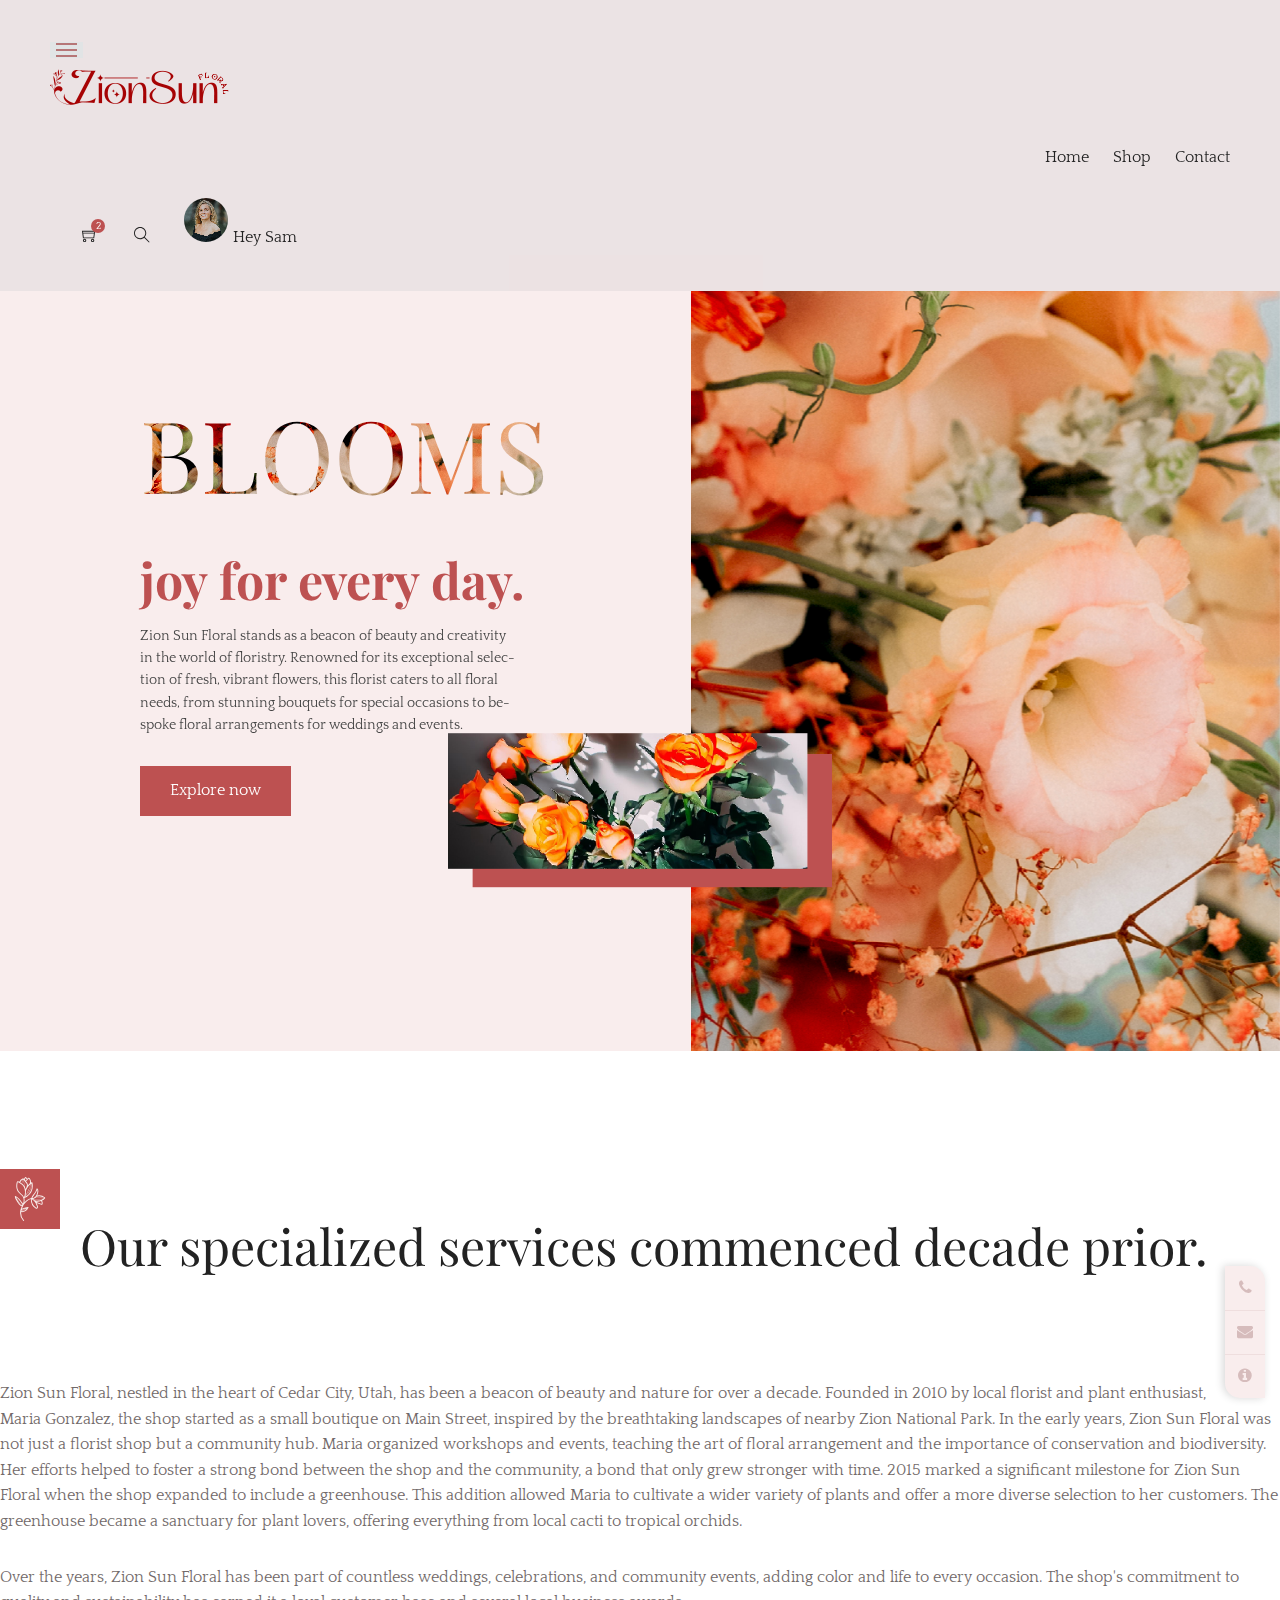
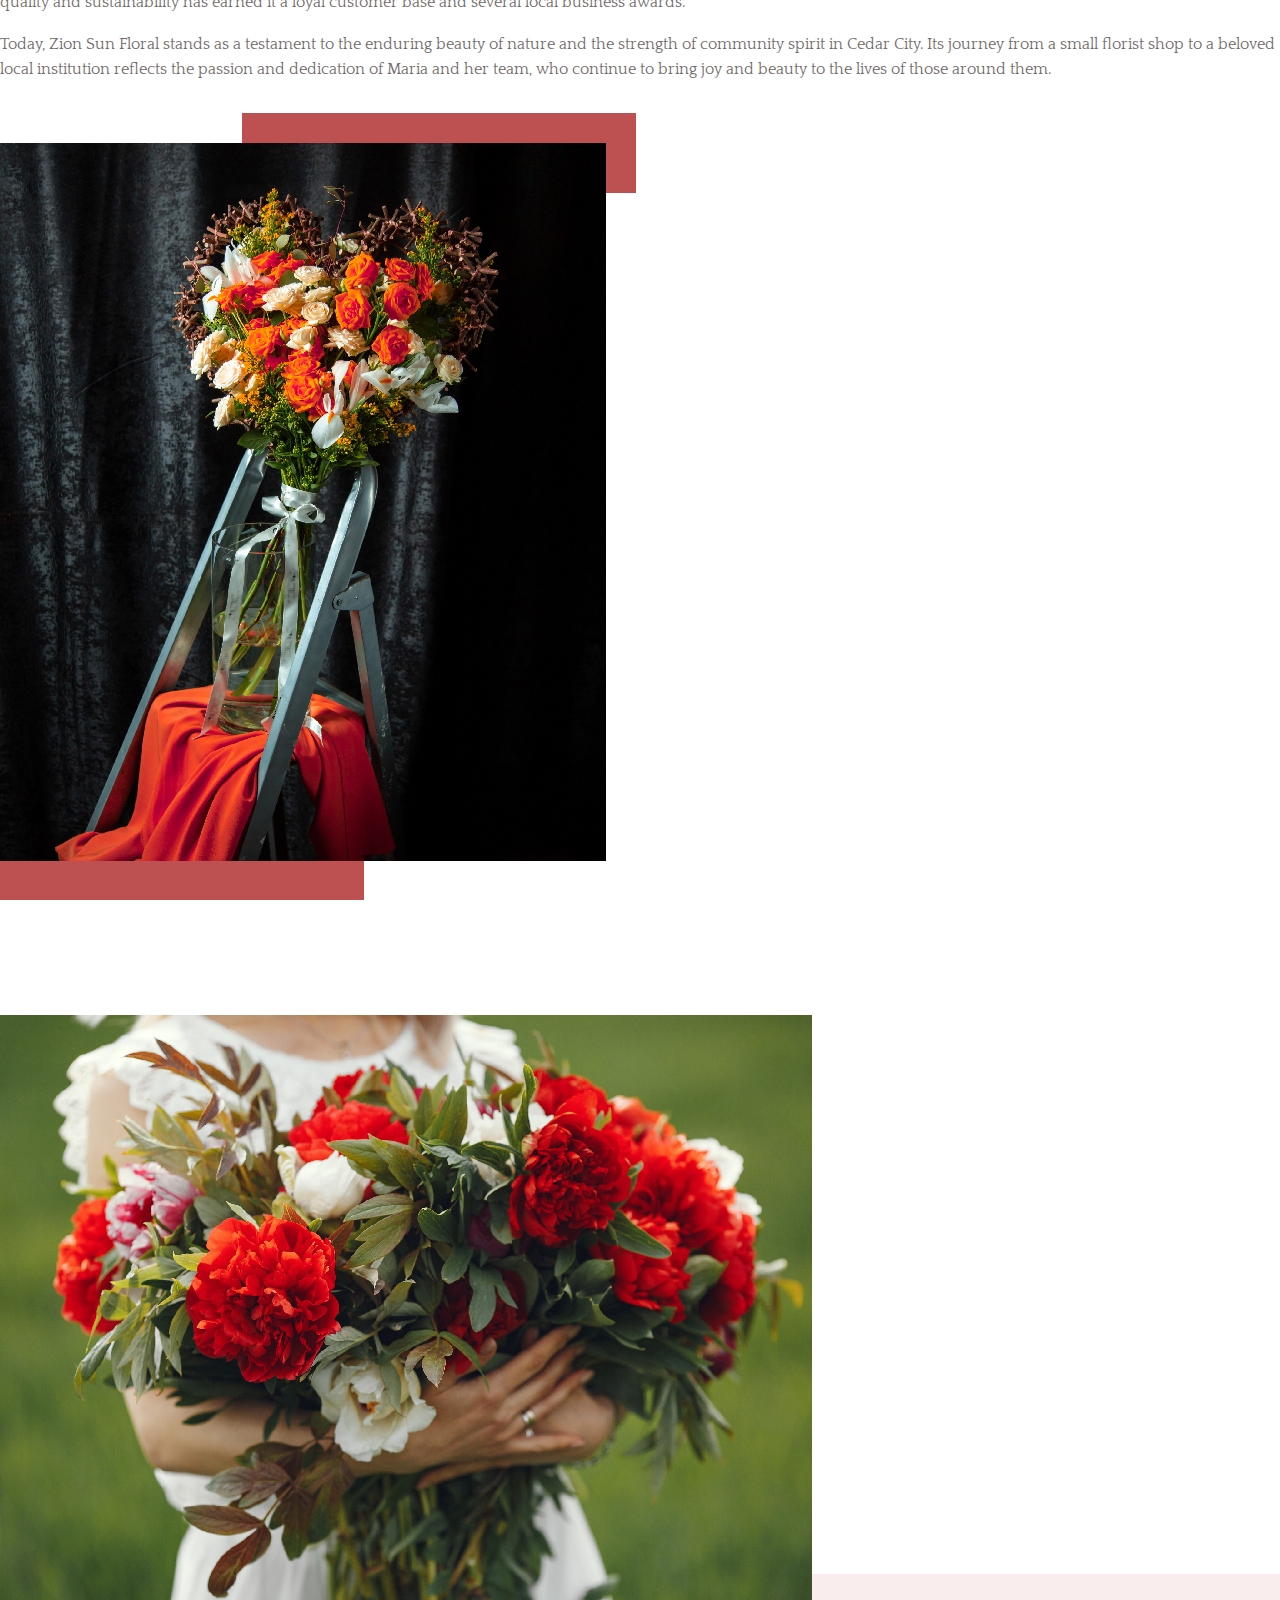
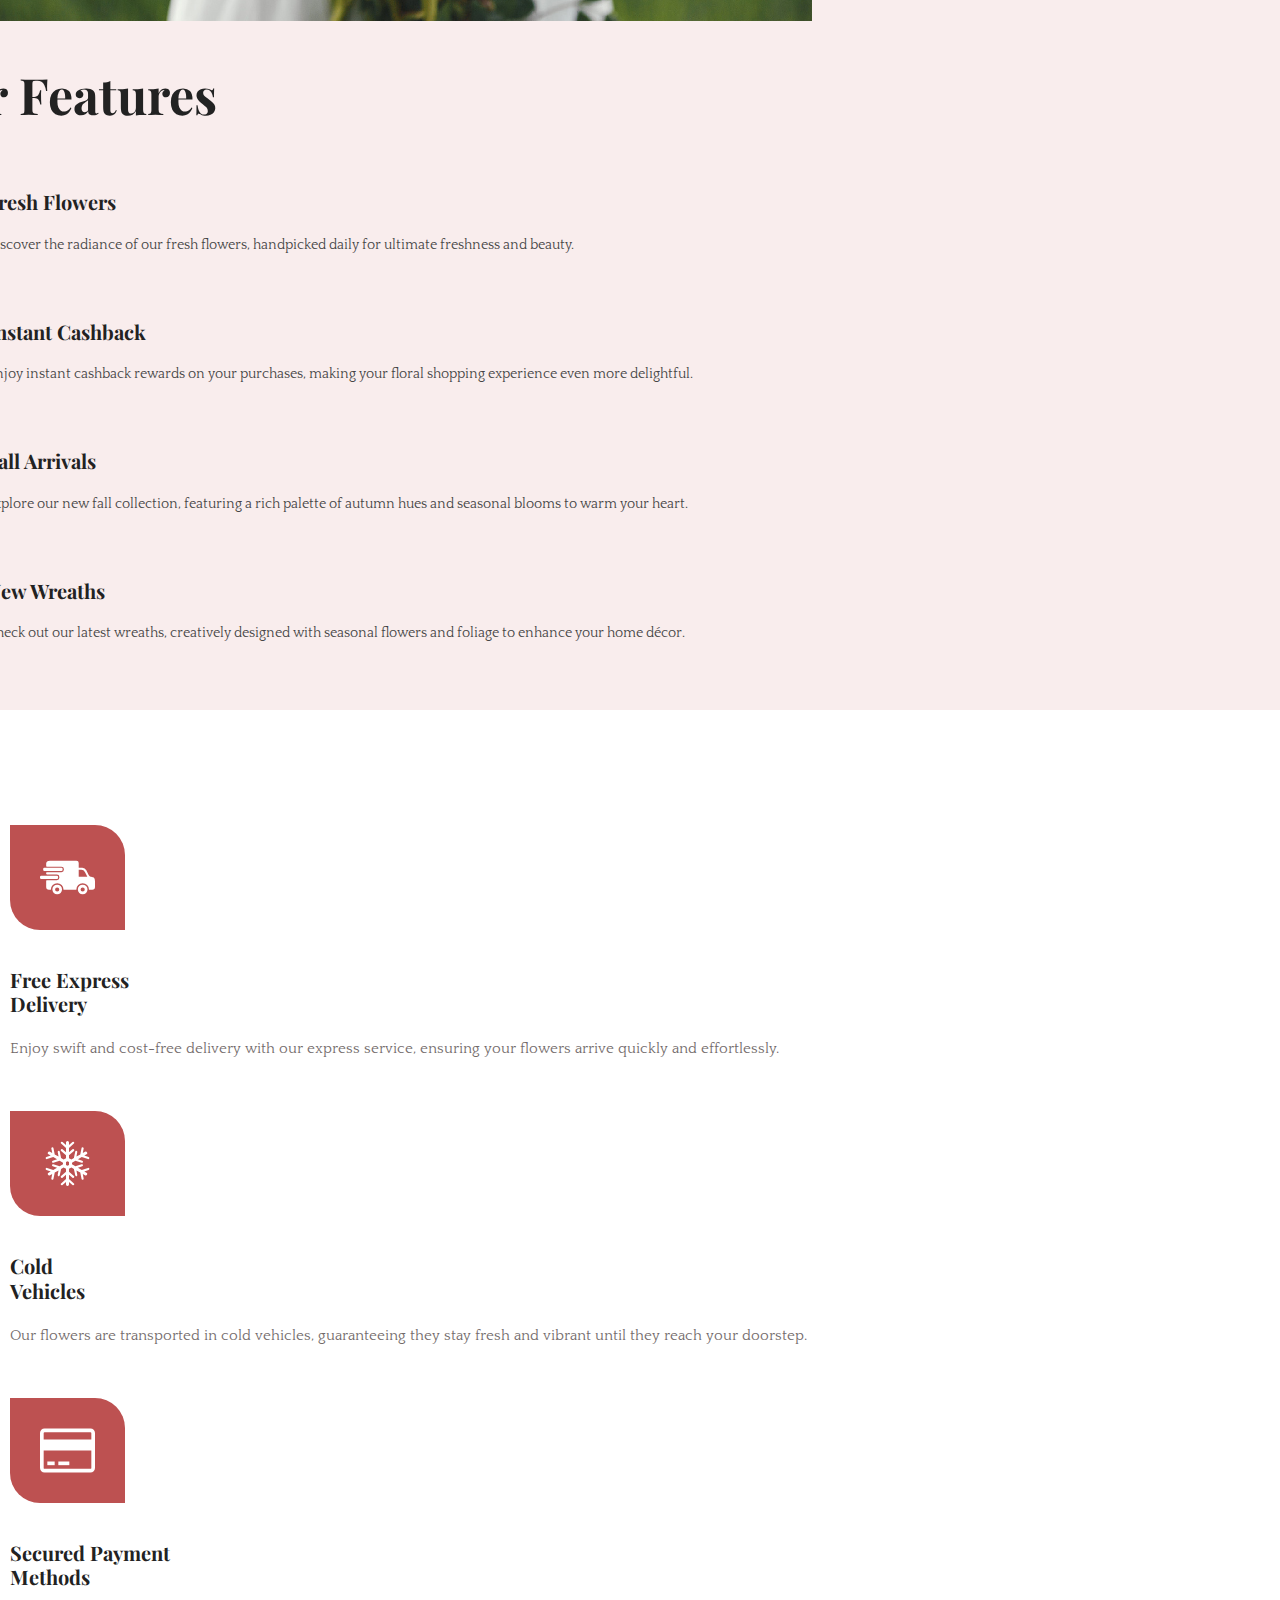
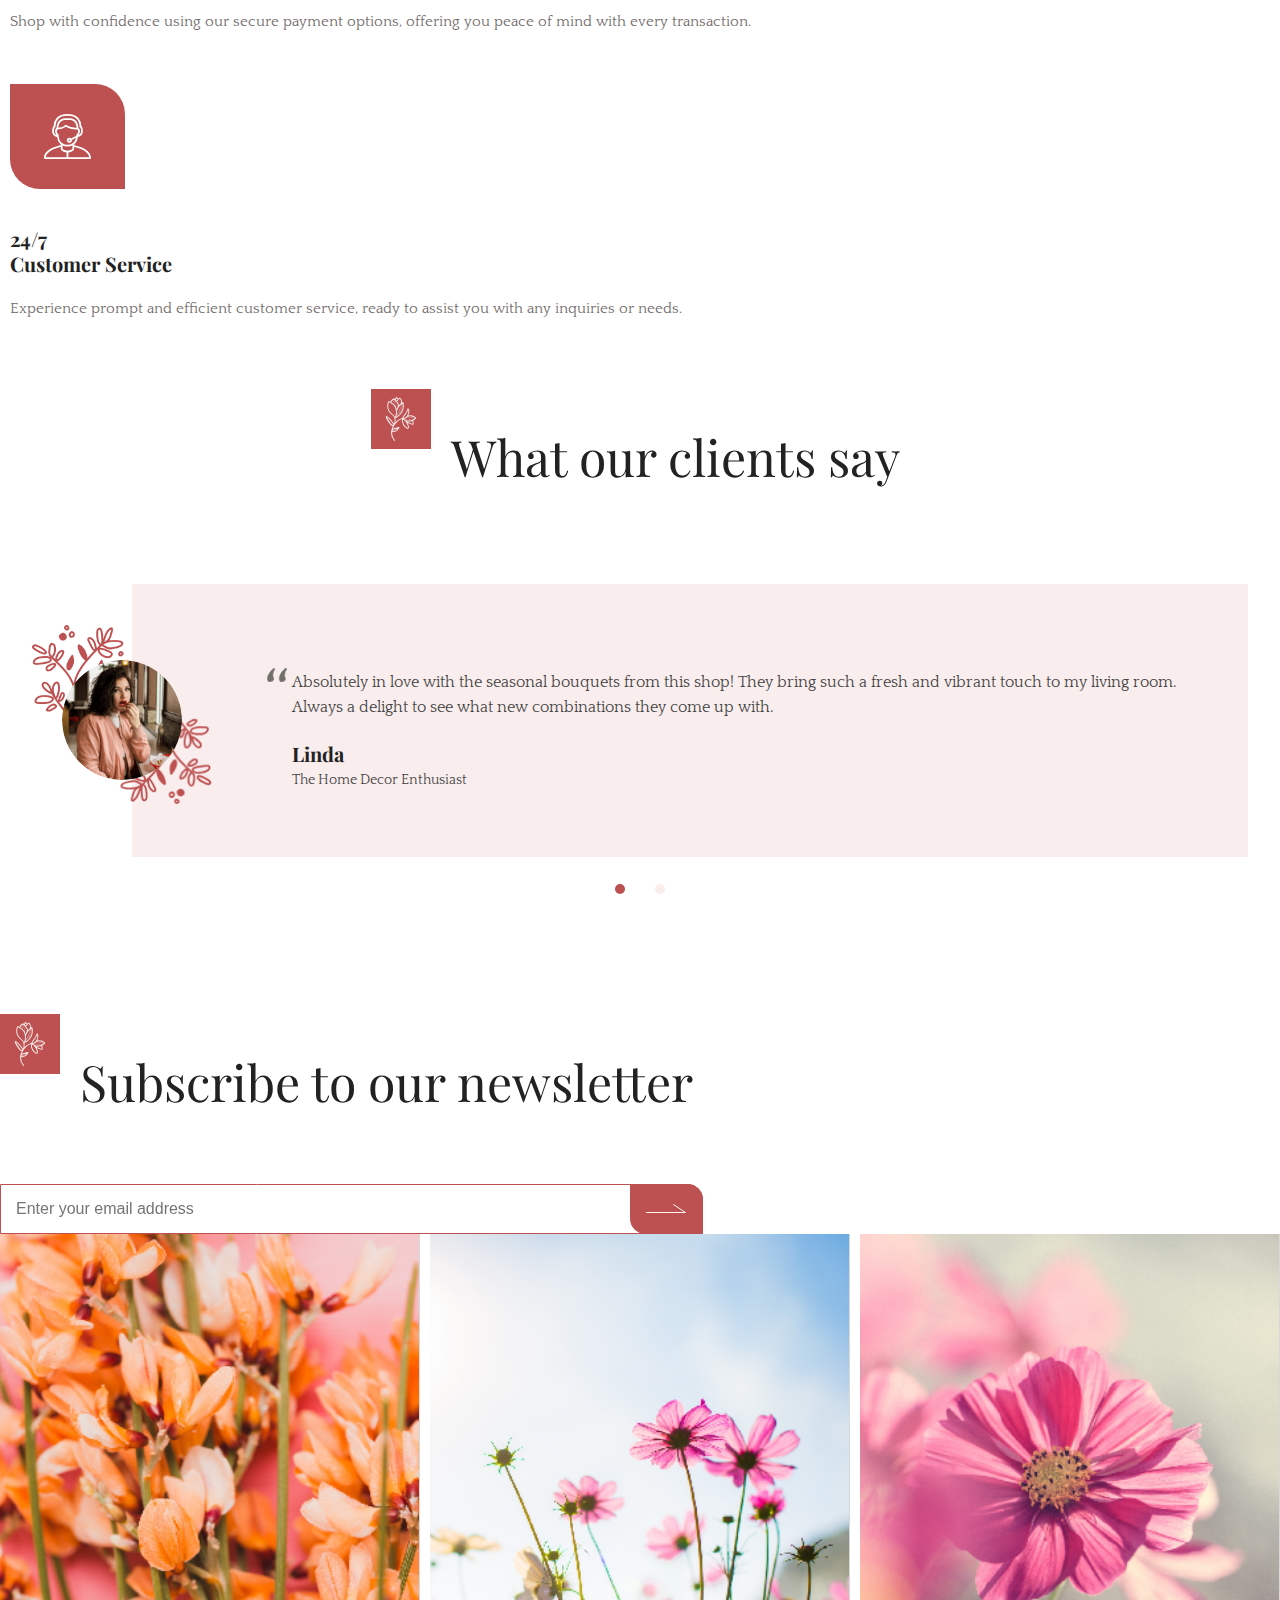
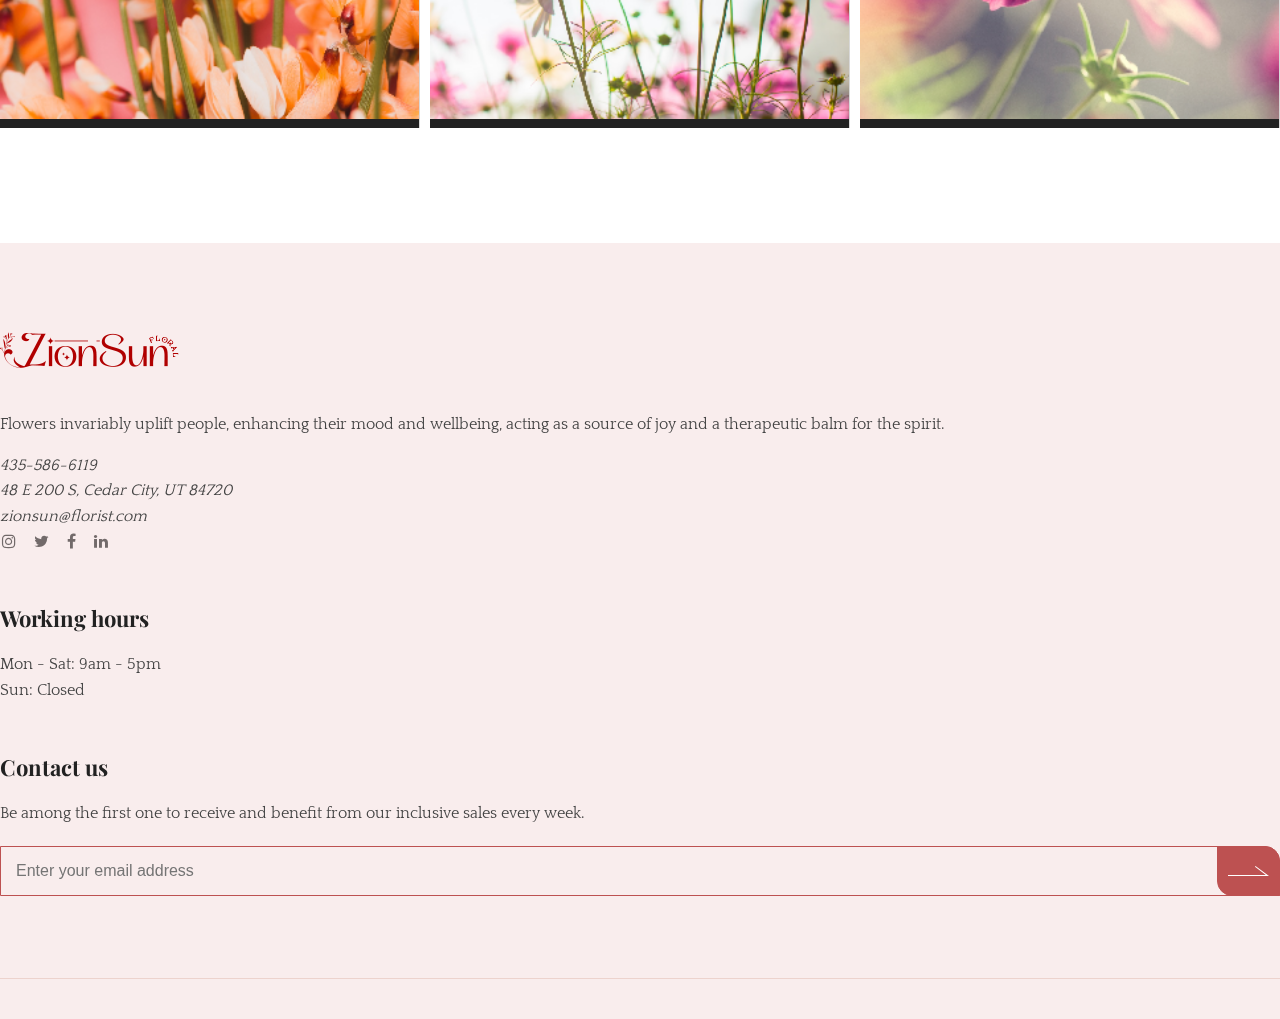
<file: index.html>
﻿<!DOCTYPE html>
<html lang="en">
<head>
    <meta charset="UTF-8">
    <meta name="viewport" content="width=device-width, initial-scale=1, shrink-to-fit=no">
    <meta http-equiv="X-UA-Compatible" content="IE=edge" />
    <meta http-equiv="X-UA-Compatible" content="ie=edge">
    <title>Zion Sun Floral</title>
     <!-- favicon -->
     <link rel=icon href=assets/img/favicon.png sizes="20x20" type="image/png">
    <!-- animate -->
    <link rel="stylesheet" href="assets/css/animate.css">
    <!-- bootstrap -->
    <link rel="stylesheet" href="http://cdn.bootstrapmb.com/bootstrap/4.0.0/css/bootstrap.min.css">
    <!-- magnific popup -->
    <link rel="stylesheet" href="assets/css/magnific-popup.css">
    <!-- owl carousel -->
    <link rel="stylesheet" href="assets/css/owl.carousel.min.css">
    <!-- Slick Slider -->
    <link rel="stylesheet" href="assets/css/slick.css">
    <!-- Nice Select -->
    <link rel="stylesheet" href="assets/css/nice-select.css">
    <!-- fontawesome -->
    <link rel="stylesheet" href="assets/css/font-awesome.min.css">
    <!-- flaticon -->
    <link rel="stylesheet" href="assets/css/flaticon.css">
    <!-- themify -->
    <link rel="stylesheet" href="assets/css/themify-icons.css">
    <!-- lightcase -->
    <link rel="stylesheet" href="assets/css/lightcase.css">
    <!-- rvideoplayer -->
    <link rel="stylesheet" href="assets/css/rvideoplayer.css">
    <!-- datepicker -->
    <link rel="stylesheet" href="assets/css/bootstrap-datepicker.min.css">
    <!-- jquery ui  -->
    <link rel="stylesheet" href="assets/css/jquery-ui.min.css">
    
    <!-- Main Stylesheet -->
    <link rel="stylesheet" href="assets/css/style.css">
     <!-- responsive Stylesheet -->
     <link rel="stylesheet" href="assets/css/responsive.css">

</head>
<body>
        <!--[if lte IE 9]>
            <p class="browserupgrade">You are using an <strong>outdated</strong> browser. Please <a href="https://browsehappy.com/">upgrade your browser</a> to improve your experience and security.</p>
        <![endif]-->

    <!-- preloader area start -->
    <div class="preloader" id="preloader">
        <div class="preloader-inner">
            <div class="spinner">
                <div class="dot1"></div>
                <div class="dot2"></div>
            </div>
        </div>
    </div>
    <!-- preloader area end -->

    <!-- search Popup -->
    <div class="body-overlay" id="body-overlay"></div>
    <div class="search-popup" id="search-popup">
        <form action="index.html" class="search-form">
            <div class="form-group">
                <input type="text" class="form-control" placeholder="Search.....">
            </div>
            <button type="submit" class="submit-btn"><i class="ti-search"></i></button>
        </form>
    </div>
    <!-- //. search Popup -->

    <!-- Info-popup -->
    <div class="popup-item info-popup">
        <div class="popup-item-inner scrollbar-primary">
            <button class="popup-close-btn info-popup-content_close">X</button>
            <div class="row">
                <div class="col-md-12">
                    <div class="popup-inner-img">
                        <div class="popup-inner-img-inner">
                            <ul>
                                <li><img src="assets/img/others/modal-1.png" alt="Flower Image"></li>
                                <li><img src="assets/img/others/modal-2.png" alt="Flower Image"></li>
                                <li><img src="assets/img/others/modal-3.png" alt="Flower Image"></li>
                            </ul>
                        </div>
                    </div>
                    <div class="popup-inner-content text-center">
                        <div class="section-title-area text-center">
                            <div class="section-title section-title-2">
                                <div class="icon">
                                    <img src="assets/img/icon/title.svg" alt="Bloom">
                                </div>
                                <div class="title-text">
                                    <h2 class="title">Contact us</h2>
                                </div>
                            </div>
                        </div>
                        <address>(435)-586-6119 <br> 48 E 200 S, Cedar City, UT 84720 <br> zionsun@florist.com</address>
                        <div class="social_share">
                            <ul>
                                <li><a href="https://www.instagram.com/zionsun" target="_blank"><i class="fa fa-instagram"></i></a></li>
                                <li><a href="https://twitter.com/zionsun" target="_blank"><i class="fa fa-twitter"></i></a></li>
                                <li><a href="https://www.facebook.com/zionsun/" target="_blank"><i class="fa fa-facebook"></i></a></li>
                            </ul>
                        </div>
                    </div>
                </div>
            </div>
        </div>
    </div>
    <!-- Message-popup -->
    <div class="popup-item message-popup">
        <div class="popup-item-inner scrollbar-primary">
            <button class="popup-close-btn message-popup-content_close">X</button>
            <div class="row">
                <div class="col-md-12">
                    <div class="message-popup-img">
                        <img src="assets/img/others/modal-4.png" alt="">
                    </div>
                    <div class="popup-inner-content">
                        <div class="section-title-area ">
                            <div class="section-title section-title-2">
                                <div class="icon">
                                    <img src="assets/img/icon/title.svg" alt="Bloom">
                                </div>
                                <div class="title-text">
                                    <h2 class="title">Send a message</h2>
                                </div>
                            </div>
                        </div>
                        <form action="#" class="message-popup-form">
                            <label>Full name*</label>
                            <input type="text" name="name">
                            <label>Email address*</label>
                            <input type="email" name="email">
                            <label>Insert message</label>
                            <textarea name="message"></textarea>
                            <div class="btn-wrapper">
                                <button class="boxed-btn btn-rounded" type="submit">Send message</button>
                            </div>
                        </form>
                    </div>
                </div>
            </div>
        </div>
    </div>
    <!-- Location-popup -->
    <div class="popup-item location-popup ">
        <div class="popup-item-inner scrollbar-primary">
            <button class="popup-close-btn location-popup-content_close">X</button>
            <div class="row">
                <div class="col-md-12">
                    <div class="popup-inner-img">
                        <div class="popup-inner-img-inner">
                            <ul>
                                <li><img src="assets/img/others/modal-2.png" alt="Flower Image"></li>
                                <li><img src="assets/img/others/modal-3.png" alt="Flower Image"></li>
                                <li><img src="assets/img/others/modal-1.png" alt="Flower Image"></li>
                            </ul>
                        </div>
                    </div>
                    <div class="popup-inner-content text-center">
                        <div class="section-title-area text-center">
                            <div class="section-title section-title-2">
                                <div class="icon">
                                    <img src="assets/img/icon/title.svg" alt="Bloom">
                                </div>
                                <div class="title-text">
                                    <h2 class="title">Working hours</h2>
                                </div>
                            </div>
                        </div>
                        <p>Mon - Sat: 9am - 5pm <br> Sun: Closed </p>
                        <div class="social_share">
                            <ul>
                                <li><a href="https://www.instagram.com/zionsun" target="_blank"><i class="fa fa-instagram"></i></a></li>
                                <li><a href="https://twitter.com/zionsun" target="_blank"><i class="fa fa-twitter"></i></a></li>
                                <li><a href="https://www.facebook.com/zionsun" target="_blank"><i class="fa fa-facebook"></i></a></li>
                            </ul>
                        </div>
                    </div>
                </div>
            </div>
        </div>
    </div>
        
    <!-- Navbar area start -->
    <div class="nav-style-01-wrap">
        <nav class="navbar navbar-area navbar-expand-lg nav-style-01 nav-style-6-color">
            <div class="container-fluid nav-container">
                <div class="responsive-mobile-menu">
                    <div class="logo-wrapper mobile-logo">
                        <a href="index.html" class="logo">
                            <img src="assets/img/logo.png" alt="logo">
                        </a>
                    </div>
                    <button class="navbar-toggler" type="button" data-toggle="collapse" data-target="#bloom_main_menu" 
                        aria-expanded="false" aria-label="Toggle navigation">
                        <span class="navbar-toggler-icon">
                            <span class="line"></span>
                            <span class="line"></span>
                            <span class="line"></span>
                        </span>
                    </button>
                </div>
                <div class="logo-wrapper desktop-logo">
                    <a href="index.html" class="logo">
                        <img src="assets/img/logo.png" alt="logo">
                    </a>
                </div>
                <div class="collapse navbar-collapse" id="bloom_main_menu">
                    <ul class="navbar-nav">
                        <li><a href=index.html>Home</a></li>
                        <li>
                            <a href="shop-left-sidebar.html">Shop</a>
                        </li>
                        <li><a href="contact.html">Contact</a></li>
                    </ul>
                </div>
                <div class="nav-right-content">
                    <ul>
                        <li class="mini-cart-icon">
                            <span class="mini-cart-icon header-navbar-active">
                                <a href="#"><i class="ti-shopping-cart"></i></a>
                                <sup>2</sup>
                            </span>
                        </li>
                        <li class="search" id="search">
                            <i class="ti-search"></i>
                        </li>
                        <li class="user-menu" >
                            <a href="#"><img src="assets/img/icon/user-img-2.png" alt="User"><span>Hey Sam</span></a>
                            <ul>
                                <li><a href="my-account.html">My Account</a></li>
                            </ul>
                        </li>
                    </ul>
                </div>
            </div>
        </nav>
    </div>
    <!-- Navbar area end -->
    
    <!-- Mini cart start -->
    <div class="mini-cart-wrapper">
        <div class="sidebar-nav-icon">
            <button class="mini-cart-close"><img src="assets/img/icon/cart-icon.png" alt="Arrow Image"></button>
        </div>
        <div class="mini-cart-inner scrollbar-primary">
            <ul>
                <li>
                    <div class="section-title-area ">
                        <div class="section-title section-title-2">
                            <div class="icon">
                                <img src="assets/img/icon/title.svg" alt="Bloom">
                            </div>
                            <div class="title-text">
                                <h2 class="title">My orders</h2>
                            </div>
                        </div>
                    </div>
                </li>
                <li>
                    <div class="cart-item">
                        <div class="cart-item-inner">
                            <div class="product-image">
                                <a href="product-details.html"><img src="assets/img/product/mini-cart/1.jpg" alt="Flower Image"></a>
                            </div>
                            <div class="cart-item-brief">
                                <div class="product-order-number">1</div>
                                <div class="product-multiply">x</div>
                                <div class="cart-product-title"><h2 class="product-title"><a href="product-details.html">Red Poinsettia</a></h2></div>
                                <div class="product-price">$49.99</div>
                                <div class="product-remove"><a href="#"><i class="fa fa-trash-o"></i></a></div>
                            </div>
                        </div>
                    </div>
                </li>
                <li>
                    <div class="cart-item">
                        <div class="cart-item-inner">
                            <div class="product-image">
                                <a href="product-details.html"><img src="assets/img/product/mini-cart/2.jpg" alt="Flower Image"></a>
                            </div>
                            <div class="cart-item-brief">
                                <div class="product-order-number">1</div>
                                <div class="product-multiply">x</div>
                                <div class="cart-product-title"><h2 class="product-title"><a href="product-details.html">Cascading Blooms Bouquet</a></h2></div>
                                <div class="product-price">$69.99</div>
                                <div class="product-remove"><a href="#"><i class="fa fa-trash-o"></i></a></div>
                            </div>
                        </div>
                    </div>
                </li>
                <li>
                    <div class="cart-item">
                        <div class="cart-item-inner">
                            <div class="product-image">
                                <a href="product-details.html"><img src="assets/img/product/mini-cart/3.jpg" alt="Flower Image"></a>
                            </div>
                            <div class="cart-item-brief">
                                <div class="product-order-number">1</div>
                                <div class="product-multiply">x</div>
                                <div class="cart-product-title"><h2 class="product-title"><a href="product-details.html">Wild Harvest Bouquet</a></h2></div>
                                <div class="product-price">$79.99</div>
                                <div class="product-remove"><a href="#"><i class="fa fa-trash-o"></i></a></div>
                            </div>
                        </div>
                    </div>
                </li>
                <li>
                    <div class="cart-item">
                        <div class="cart-item-inner cart-total">
                            <h2>Total</h2>
                            <h2><strong>$200</strong></h2>
                        </div>
                    </div>
                </li>
                <li>
                    <div class="cart-item">
                        <div class="cart-item-inner cart-total cart-btn">
                            <div class="btn-wrapper">
                                <a href="cart.html" class="boxed-btn btn-rounded">View basket</a>
                            </div>
                            <div class="btn-wrapper">
                                <a href="cart.html" class="boxed-btn btn-rounded">Checkout</a>
                            </div>
                        </div>
                    </div>
                </li>
            </ul> 
        </div>
    </div>
    <!-- Mini cart end -->

    <!-- Slider area start -->
    <div class="slider-area slider-style-1 margin-bottom-115 mobile-mb-50 tab-mb-80 slider-style-7-color">
        <div class="slider-inner">
            <div class="slider-one-active">
                <!-- slide-item -->
                <div class="slide-item">
                    <div class="slide-content">
                        <h1 class="slide-title-1 animated" data-wow-duration=".5s" data-wow-delay=".5s">BLOOMS</h1>
                        <h2 class="slide-title-2  animated" data-wow-duration="1s" data-wow-delay="1s">joy for every day.</h2>
                        <div class="animated" data-wow-duration="1.5s" data-wow-delay="1.5s">
                            <p>Zion Sun Floral stands as a beacon of beauty and creativity in the world of floristry. Renowned for its exceptional selection of fresh, vibrant flowers, this florist caters to all floral needs, from stunning bouquets for special occasions to bespoke floral arrangements for weddings and events. </p>
                        </div>
                        <div class="btn-wrapper animated" data-wow-duration="2s" data-wow-delay="2s">
                            <a class="boxed-btn btn-rounded" href="shop.html">Explore now</a>
                        </div>
                    </div>
                    </div>
                    </div>
                    <div class="slide-image">
                        <img src="assets/img/slider/home-1/2.jpg" alt="">
                    </div>
                </div>
            </div>

    <!-- Our exclusive service area start -->
    <div class="our-exclusive-services-area sidebar-sticky-icon-area margin-bottom-115 mobile-mb-50 tab-mb-80">
        <!-- sidebar-sticky -->
        <div class="floating-icon" id="service_info_item">
            <div class="floating-icon__is floating-icon-info">
                <i class="fa fa-phone"></i>
            </div>
            <!--floating-icon-is-->
            <div class="floating-icon__is floating-icon-message">
                <i class="fa fa-envelope"></i>
            </div>
            <!--floating-icon-is-->
            <div class="floating-icon__is floating-icon-location">
                <i class="fa fa-info-circle"></i>
            </div>
            <!--floating-icon-is-->
        </div>

        <div class="container">
            <div class="row custom-gutter">
                <div class="col-md-12">
                    <div class="section-title-area">
                        <div class="section-title section-title-2">
                            <div class="icon">
                                <img src="assets/img/icon/title.svg" alt="Bloom">
                            </div>
                            <div class="title-text">
                                <h3 class="title">Our specialized services commenced decade prior.</h3>
                            </div>
                        </div>
                    </div>
                </div>
            </div>
            <div class="our-exclusive-services-inner margin-bottom-115 mobile-mb-50 tab-mb-80">
                <div class="row custom-gutter">
                    <div class="col-xl-6 col-lg-12 col-md-12">
                        <div class="our-exclusive-services-brief">
                            <div class="row">
                                <div class="col-xl-6 col-lg-6 col-md-6">
                                    <div class="our-exclusive-services-brief-inner">
                                        <p>Zion Sun Floral, nestled in the heart of Cedar City, Utah, has been a beacon of beauty and nature for over a decade. Founded in 2010 by local florist and plant enthusiast, Maria Gonzalez, the shop started as a small boutique on Main Street, inspired by the breathtaking landscapes of nearby Zion National Park. In the early years, Zion Sun Floral was not just a florist shop but a community hub. Maria organized workshops and events, teaching the art of floral arrangement and the importance of conservation and biodiversity. Her efforts helped to foster a strong bond between the shop and the community, a bond that only grew stronger with time. 2015 marked a significant milestone for Zion Sun Floral when the shop expanded to include a greenhouse. This addition allowed Maria to cultivate a wider variety of plants and offer a more diverse selection to her customers. The greenhouse became a sanctuary for plant lovers, offering everything from local cacti to tropical orchids.</p>
                                    </div>
                                </div>
                                <div class="col-xl-6 col-lg-6 col-md-6">
                                    <div class="our-exclusive-services-brief-inner">
                                        <p>Over the years, Zion Sun Floral has been part of countless weddings, celebrations, and community events, adding color and life to every occasion. The shop's commitment to quality and sustainability has earned it a loyal customer base and several local business awards.  </p>
                                        <p>Today, Zion Sun Floral stands as a testament to the enduring beauty of nature and the strength of community spirit in Cedar City. Its journey from a small florist shop to a beloved local institution reflects the passion and dedication of Maria and her team, who continue to bring joy and beauty to the lives of those around them.</p>
                                    </div>
                                </div>
                                <div class="col-md-12">

                                </div>
                            </div>
                        </div>
                    </div>
                    <div class="col-xl-6 col-lg-12 col-md-12 ">
                        <div class="custom-content-image text-center">
                            <div class="img-shape">
                                <img src="assets/img/others/1.jpg" alt="">
                            </div>
                        </div>
                    </div>
                </div>
            </div>
            <div class="our-features-area">
                <div class="row custom-gutter">
                    <div class="col-xl-6 col-md-12 col-12">
                        <div class="custom-content-image text-center">
                            <img src="assets/img/others/2.jpg" alt="">
                        </div>
                    </div>
                    <div class="col-xl-6 col-md-12 col-12">
                        <div class="features-area margin-top-70 mobile-mt-50">
                            <div class="features-inner">
                                <h1 class="features-title">Our Features</h1>
                                <div class="row">
                                    <div class="col-xl-6 col-md-6 col-12">
                                        <div class="features-item clearfix">
                                            <div class="features-icon">
                                                <img src="assets/img/icon/feature-5.svg" alt="">
                                            </div>
                                            <div class="features-brief">
                                                <h2>Fresh Flowers</h2>
                                                <p>Discover the radiance of our fresh flowers, handpicked daily for ultimate freshness and beauty.</p>
                                            </div>
                                        </div>
                                    </div>
                                    <div class="col-xl-6 col-md-6 col-12">
                                        <div class="features-item clearfix">
                                            <div class="features-icon">
                                                <img src="assets/img/icon/feature-6.svg" alt="">
                                            </div>
                                            <div class="features-brief">
                                                <h2>Instant Cashback</h2>
                                                <p>Enjoy instant cashback rewards on your purchases, making your floral shopping experience even more delightful.</p>
                                            </div>
                                        </div>
                                    </div>
                                    <div class="col-xl-6 col-md-6 col-12">
                                        <div class="features-item clearfix">
                                            <div class="features-icon">
                                                <img src="assets/img/icon/feature-7.svg" alt="">
                                            </div>
                                            <div class="features-brief">
                                                <h2>Fall Arrivals</h2>
                                                <p>Explore our new fall collection, featuring a rich palette of autumn hues and seasonal blooms to warm your heart.</p>
                                            </div>
                                        </div>
                                    </div>
                                    <div class="col-xl-6 col-md-6 col-12">
                                        <div class="features-item clearfix">
                                            <div class="features-icon">
                                                <img src="assets/img/icon/feature-8.svg" alt="">
                                            </div>
                                            <div class="features-brief">
                                                <h2>New Wreaths</h2>
                                                <p>Check out our latest wreaths, creatively designed with seasonal flowers and foliage to enhance your home décor.</p>
                                            </div>
                                        </div>
                                    </div>
                                </div>
                            </div>
                        </div>
                    </div>
                </div>
            </div>
        </div>
    </div>
    <!-- Our exclusive service area end -->

	<img src="assets/flowers.png" alt="top-pic" class="overlay-image">

    <!-- Service area start -->
    <div class="bloom-service-area margin-bottom-65 mobile-mb-10 tab-mb-30">
        <div class="container">
            <div class="row custom-gutter">
                <div class="col-xl-3 col-lg-6 col-md-6">
                    <div class="service-item text-center">
                        <div class="service-icon">
                            <img src="assets/img/icon/service-1.svg" alt="Bloom">
                        </div>
                        <div class="service-brief">
                            <h4>Free Express<br> Delivery</h4>
                            <p>Enjoy swift and cost-free delivery with our express service, ensuring your flowers arrive quickly and effortlessly.</p>
                        </div>
                    </div>
                </div>
                <div class="col-xl-3 col-lg-6 col-md-6">
                    <div class="service-item text-center">
                        <div class="service-icon">
                            <img src="assets/img/icon/service-2.svg" alt="Bloom">
                        </div>
                        <div class="service-brief">
                            <h4>Cold <br> Vehicles</h4>
                            <p>Our flowers are transported in cold vehicles, guaranteeing they stay fresh and vibrant until they reach your doorstep.</p>
                        </div>
                    </div>
                </div>
                <div class="col-xl-3 col-lg-6 col-md-6">
                    <div class="service-item text-center">
                        <div class="service-icon">
                            <img src="assets/img/icon/service-3.svg" alt="Bloom">
                        </div>
                        <div class="service-brief">
                            <h4>Secured Payment<br> Methods</h4>
                            <p>Shop with confidence using our secure payment options, offering you peace of mind with every transaction.</p>
                        </div>
                    </div>
                </div>
                <div class="col-xl-3 col-lg-6 col-md-6">
                    <div class="service-item text-center">
                        <div class="service-icon">
                            <img src="assets/img/icon/service-4.svg" alt="Bloom">
                        </div>
                        <div class="service-brief">
                            <h4>24/7 <br> Customer Service</h4>
                            <p>Experience prompt and efficient customer service, ready to assist you with any inquiries or needs.</p>
                        </div>
                    </div>
                </div>
            </div>
        </div>
    </div>
    <!-- Service area end -->

    <!-- Testimonial area start -->
    <div class="bloom-testimonial-area testimonial-style-one margin-bottom-108 mobile-mb-40 tab-mb-70">
        <div class="container">
            <div class="row custom-gutter">
                <div class="col-lg-10 offset-lg-1">
                    <div class="section-title-area text-center">
                        <div class="section-title section-title-2">
                            <div class="icon">
                                <img src="assets/img/icon/title.svg" alt="Bloom">
                            </div>
                            <div class="title-text">
                                <h2 class="title">What our clients say</h2>
                            </div>
                        </div>
                    </div>
                    <div class="testimonial-carousel-one owl-arrow-style-1">
                        <!-- testimonial-item -->
                        <div class="testimonial-item text-center">
                            <div class="testimonial-img">
                                <span class="testimonial-bg-img-1"><img src="assets/img/others/testimoni-bg-1.png" alt="Client"></span>
                                <img class="testimoni-main-img" src="assets/img/others/testimoni-1.png" alt="">
                                <span class="testimonial-bg-img-2"><img src="assets/img/others/testimoni-bg-2.png" alt="Client"></span>
                            </div>
                            <div class="testimonial-brief">
                                <div class="testimonial-opinion">
                                    <p>Absolutely in love with the seasonal bouquets from this shop! They bring such a fresh and vibrant touch to my living room. Always a delight to see what new combinations they come up with.</p>
                                </div>
                                <h6>Linda</h6>
                                <label>The Home Decor Enthusiast</label>
                            </div>
                        </div>
                        <!-- testimonial-item -->
                        <div class="testimonial-item text-center">
                            <div class="testimonial-img">
                                <span class="testimonial-bg-img-1"><img src="assets/img/others/testimoni-bg-1.png" alt="Client"></span>
                                <img class="testimoni-main-img" src="assets/img/others/testimoni-2.png" alt="">
                                <span class="testimonial-bg-img-2"><img src="assets/img/others/testimoni-bg-2.png" alt="Client"></span>
                            </div>
                            <div class="testimonial-brief">
                                <div class="testimonial-opinion">
                                    <p>As an event coordinator, I rely on this florist for all my events, and they consistently exceed my expectations. Their attention to detail and ability to capture my vision is simply unmatched. Highly recommend for any occasion!</p>
                                </div>
                                <h6>Rachel</h6>
                                <label>The Event Coordinator</label>
                            </div>
                        </div>
                    </div>
                </div>
            </div>
        </div>
    </div>
    <!-- Testimonial area end -->

    <!-- Newsletter area start -->
    <div class="bloom-newsletter-area margin-bottom-115 mobile-mb-50 tab-mb-80">
        <div class="container-fluid pr-0">
            <div class="row custom-gutter">
                <div class="col-lg-5 offset-lg-1 col-md-10 offset-md-1 col-sm-12">
                    <div class="newsletter-form">
                        <div class="newsletter-inner">
                            <div class="section-title-area ">
                                <div class="section-title section-title-2">
                                    <div class="icon">
                                        <img src="assets/img/icon/title.svg" alt="Bloom">
                                    </div>
                                    <div class="title-text">
                                        <h2 class="title">Subscribe to our newsletter</h2>
                                    </div>
                                </div>
                            </div>
                            <form action="#" class="form-input-box">
                                <input type="text" placeholder="Enter your email address">
                                <button type="submit"><img src="assets/img/icon/arrow-right-white-2.svg" alt="Arrow Icon"></button>
                            </form>
                        </div>
                    </div>
                </div>
                <div class="col-lg-6 col-md-12 col-sm-12">
                    <ul class="newsletter-img">
                        <li>
                            <a href="assets/img/others/newsletter-1.png" data-rel="lightcase:myCollection">
                                <img src="assets/img/others/newsletter-1.png" alt="Flower Image">
                            </a>
                        </li>
                        <li>
                            <a href="assets/img/others/newsletter-2.png" data-rel="lightcase:myCollection">
                                <img src="assets/img/others/newsletter-2.png" alt="Flower Image">
                            </a>
                        </li>
                        <li>
                            <a href="assets/img/others/newsletter-3.png" data-rel="lightcase:myCollection">
                                <img src="assets/img/others/newsletter-3.png" alt="Flower Image">
                            </a>
                        </li>
                    </ul>
                </div>
            </div>
        </div>
    </div>
    <!-- Newsletter area end -->

    <!-- Instagram area start -->
    <div class="instagram-area">
        <div class="container">
            <div class="row custom-gutter">
                <div class="col-md-12">

                </div>
            </div>
        </div>
        <div class="instafeed instagram-inner " data-limit="5" data-resolution="standard_resolution">
            <ul id="instagram_feed"></ul>
        </div>
    </div>
    <!-- Instagram area end -->

    <!-- footer area start -->
    <footer class="footer-area">
        <div class="footer-top">
            <div class="container">
                <div class="row custom-gutter">
                    <div class="col-xl-3 col-lg-6 col-md-6">
                        <div class="footer-widget widget">
                            <div class="about_us_widget">
                                <a href="index.html" class="footer-logo"> 
                                    <img src="assets/img/footer-logo.png" alt="footer logo">
                                </a>
                                <p>Flowers invariably uplift people, enhancing their mood and wellbeing, acting as a source of joy and a therapeutic balm for the spirit.</p>
                                <address> <a href="tel:4355866119">435-586-6119</a> <br>48 E 200 S, Cedar City, UT 84720 <br><a href="zionsun@florist.com">zionsun@florist.com</a></address>
                                <div class="social_share">
                                    <ul>
                                        <li><a href="https://www.instagram.com/zionsunflorist" target="_blank"><i class="fa fa-instagram"></i></a></li>
                                        <li><a href="https://twitter.com/zionsunflorist" target="_blank"><i class="fa fa-twitter"></i></a></li>
                                        <li><a href="https://www.facebook.com/zionsunflorist/" target="_blank"><i class="fa fa-facebook"></i></a></li>
                                        <li><a href="https://www.linkedin.com/zionsunflorist" target="_blank"><i class="fa fa-linkedin"></i></a></li>
                                    </ul>
                                </div>
                            </div>
                        </div>
                    </div>
                    <div class="col-xl-2 col-lg-6 col-md-6">
                        <div class="footer-widget widget widget_text text-center mobile-text-left">
                            <h4 class="widget-title">Working hours</h4>
                            <p>Mon - Sat: 9am - 5pm <br>
                             Sun: Closed </p>
                        </div>
                    </div>
                    <div class="col-xl-4 col-lg-6 col-md-6">
                    </div>
                    <div class="col-xl-3 col-lg-6 col-md-6">
                        <div class="footer-widget widget">
                            <div class="newsletter-widget">
                                <h4 class="widget-title">Contact us</h4>
                                <p>Be among the first one to receive and benefit from our inclusive sales every week.</p>
                                <form action="#" class="form-input-box">
                                    <input type="text" placeholder="Enter your email address">
                                    <button type="submit"><img src="assets/img/icon/arrow-right-white-2.svg" alt="Arrow Icon"></button>
                                </form>
                            </div>
                        </div>
                    </div>
                </div>
            </div>
        </div>
        <div class="copyright-area">
            <div class="container">
            </div>
        </div>
    </footer>
    <!-- footer area end -->

    <!-- back to top area start -->
    <div class="back-to-top">
        <span class="back-top"><i class="fa fa-long-arrow-up"></i></span>
    </div>
    <!-- back to top area end -->


    <!-- jquery -->
    <script src="assets/js/jquery-2.2.4.min.js"></script>
    <!-- popper -->
    <script src="assets/js/popper.min.js"></script>
    <!-- bootstrap -->
    <script src="http://cdn.bootstrapmb.com/bootstrap/4.0.0/js/bootstrap.min.js"></script>
    <!-- magnific popup -->
    <script src="assets/js/jquery.magnific-popup.js"></script>
    <!-- wow -->
    <script src="assets/js/wow.min.js"></script>
    <!-- owl carousel -->
    <script src="assets/js/owl.carousel.min.js"></script>
    <!-- Slick Slider -->
    <script src="assets/js/slick.min.js"></script>
    <!-- waypoint -->
    <script src="assets/js/waypoints.min.js"></script>
    <!-- counterup -->
    <script src="assets/js/jquery.counterup.min.js"></script>
    <!-- imageloaded -->
    <script src="assets/js/imagesloaded.pkgd.min.js"></script>
    <!-- isotope -->
    <script src="assets/js/isotope.pkgd.min.js"></script>
    <!-- isotope -->
    <script src="assets/js/jquery.nice-select.min.js"></script>
    <!-- Instafeed -->
    <script src="assets/js/instafeed.min.js"></script>
    <!-- rvideoPlayer -->
    <script src="assets/js/jquery.rvideoPlayer.js"></script>
    <!-- lightcase -->
    <script src="assets/js/lightcase.js"></script>
    <!-- datepicker -->
    <script src="assets/js/bootstrap-datepicker.min.js"></script>
    <!-- jquery ui -->
    <script src="assets/js/jquery-ui-price-range.js"></script>
    
    <!-- main js -->
    <script src="assets/js/main.js"></script>

</body>
</html>
</file>
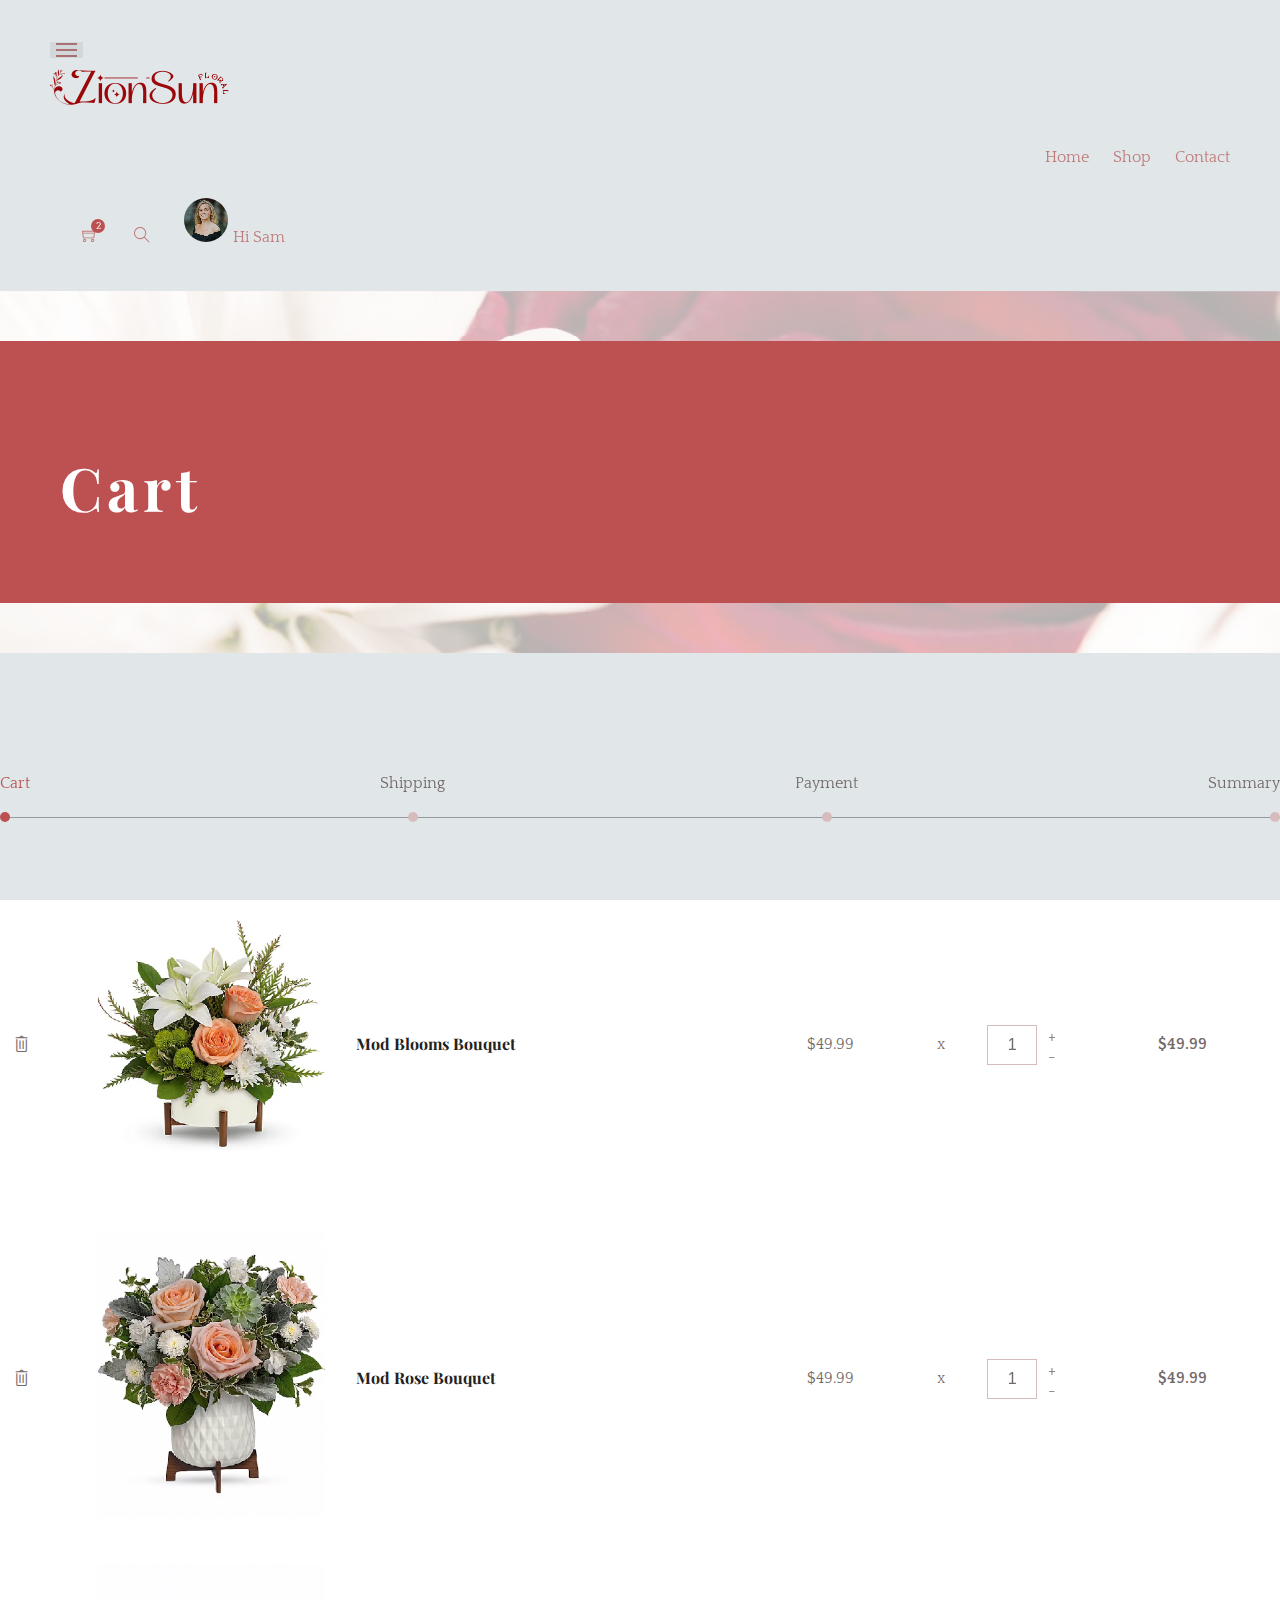
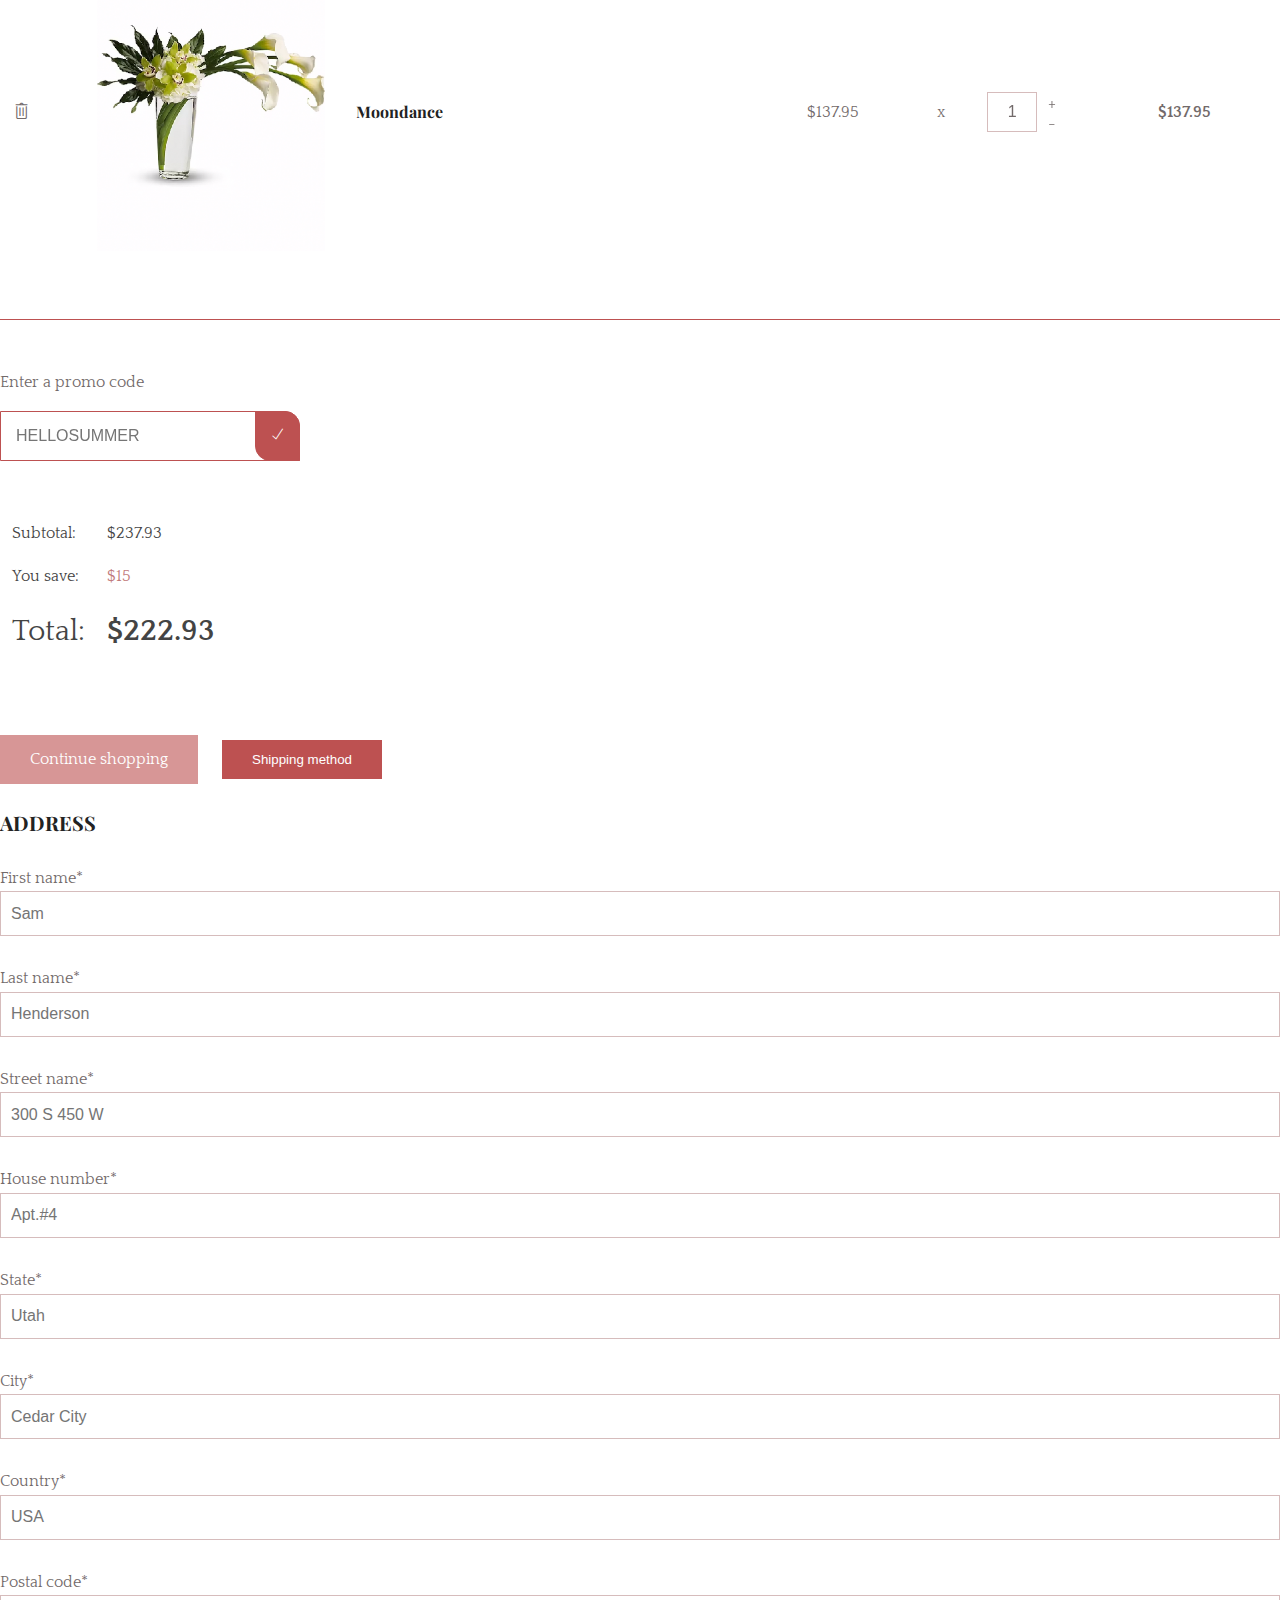
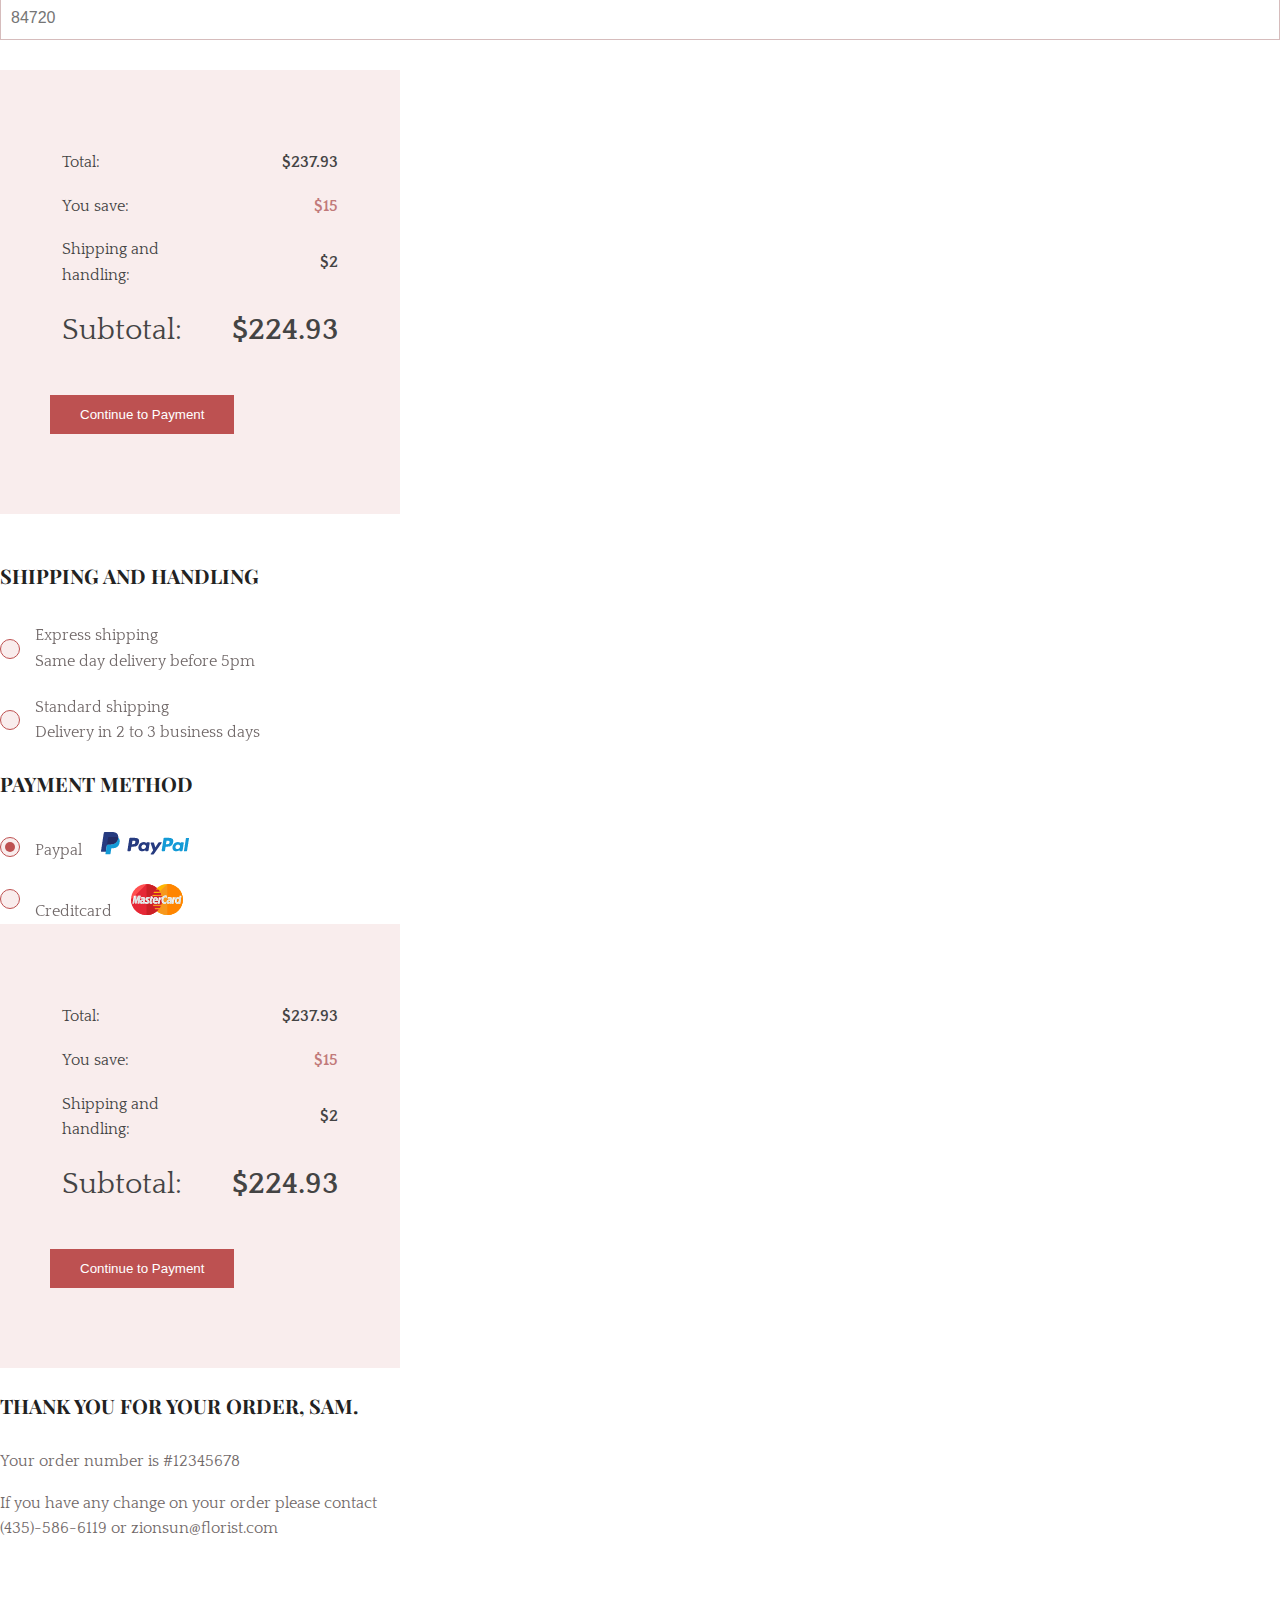
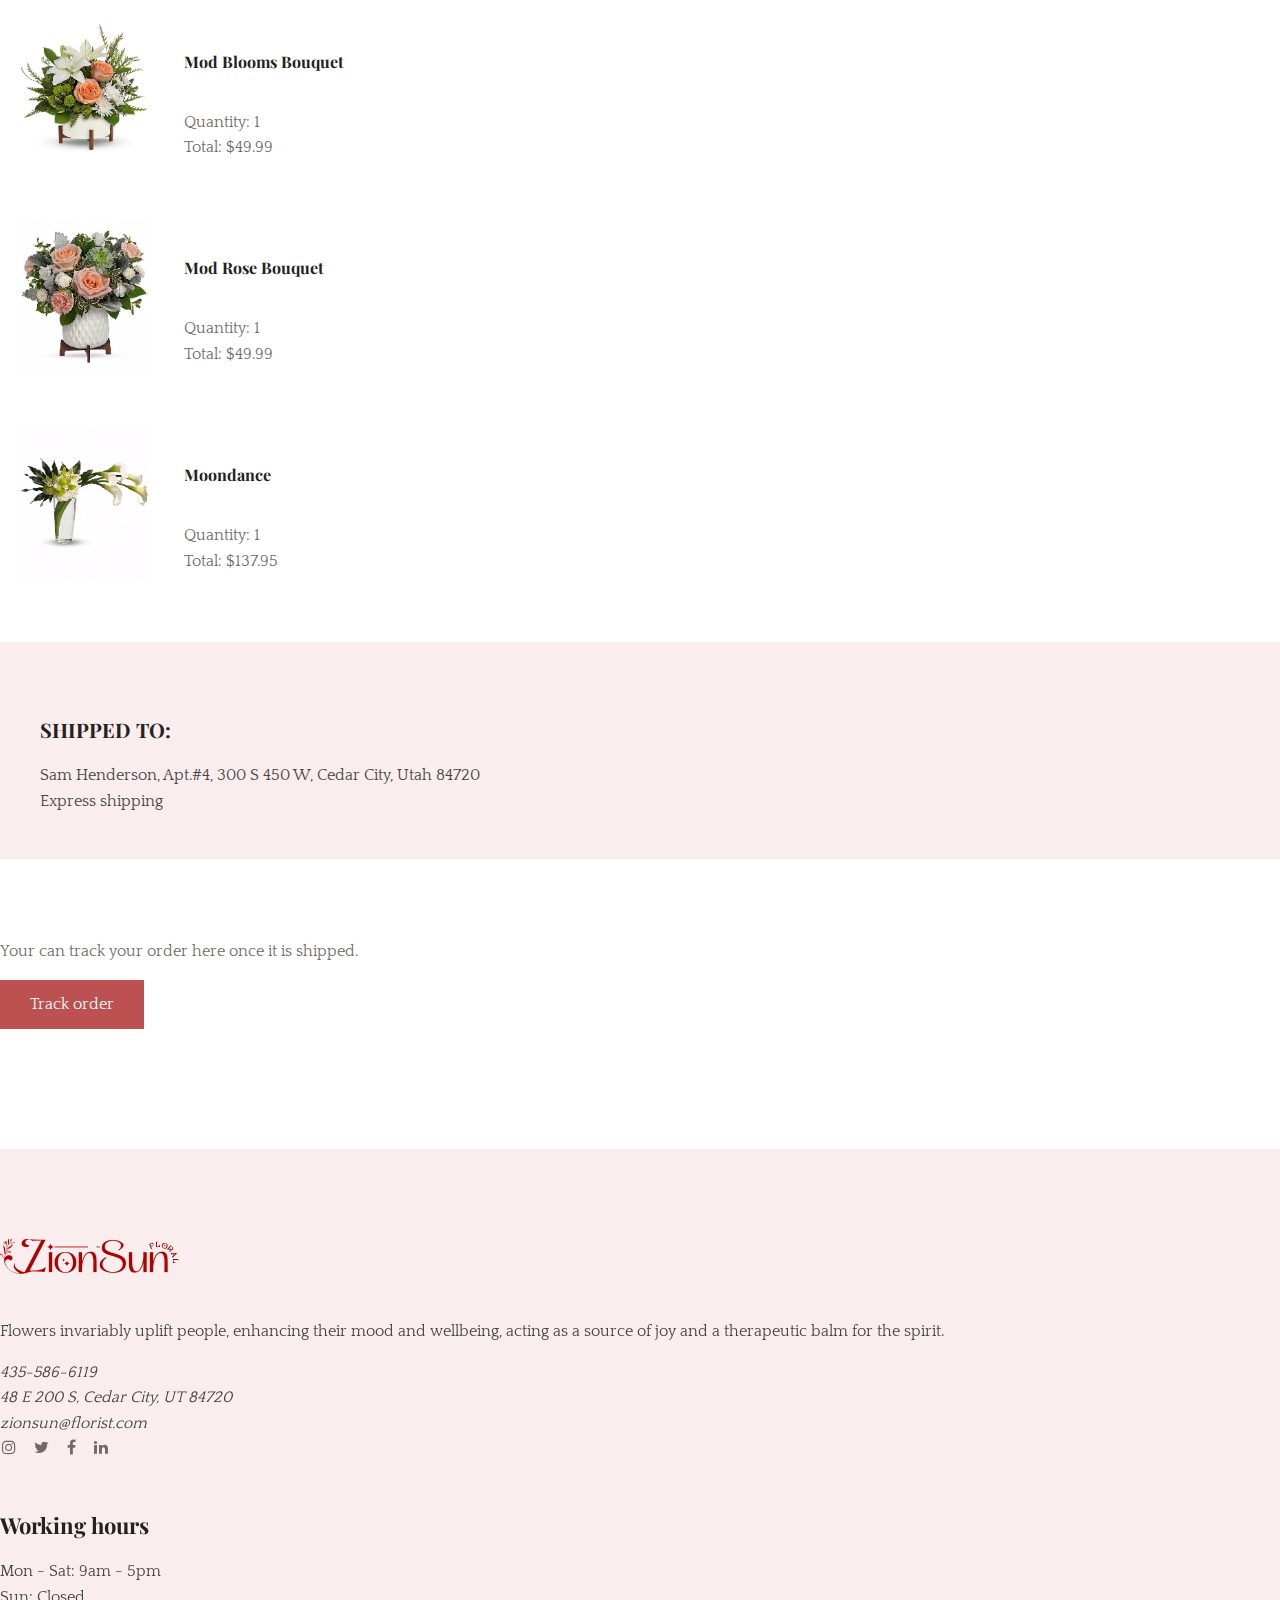
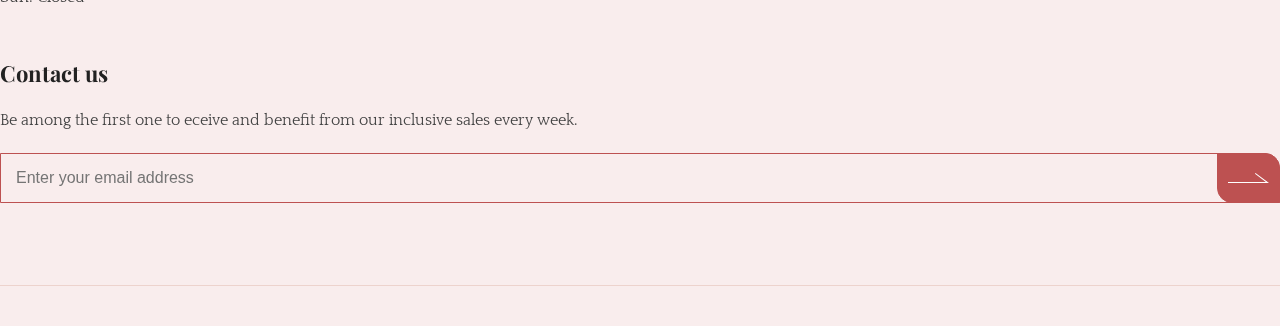
<file: cart.html>
﻿<!DOCTYPE html>
<html lang="en">
<head>
    <meta charset="UTF-8">
    <meta name="viewport" content="width=device-width, initial-scale=1.0">
    <meta http-equiv="X-UA-Compatible" content="IE=edge" />
    <meta http-equiv="X-UA-Compatible" content="ie=edge">
    <title>Zion Sun Floral</title>
     <!-- favicon -->
     <link rel=icon href=assets/img/favicon.png sizes="20x20" type="image/png">
    <!-- animate -->
    <link rel="stylesheet" href="assets/css/animate.css">
    <!-- bootstrap -->
    <link rel="stylesheet" href="http://cdn.bootstrapmb.com/bootstrap/4.0.0/css/bootstrap.min.css">
    <!-- magnific popup -->
    <link rel="stylesheet" href="assets/css/magnific-popup.css">
    <!-- owl carousel -->
    <link rel="stylesheet" href="assets/css/owl.carousel.min.css">
    <!-- Slick Slider -->
    <link rel="stylesheet" href="assets/css/slick.css">
    <!-- Nice Select -->
    <link rel="stylesheet" href="assets/css/nice-select.css">
    <!-- fontawesome -->
    <link rel="stylesheet" href="assets/css/font-awesome.min.css">
    <!-- flaticon -->
    <link rel="stylesheet" href="assets/css/flaticon.css">
    <!-- themify -->
    <link rel="stylesheet" href="assets/css/themify-icons.css">
    <!-- lightcase -->
    <link rel="stylesheet" href="assets/css/lightcase.css">
    <!-- rvideoplayer -->
    <link rel="stylesheet" href="assets/css/rvideoplayer.css">
    <!-- datepicker -->
    <link rel="stylesheet" href="assets/css/bootstrap-datepicker.min.css">
    <!-- jquery ui  -->
    <link rel="stylesheet" href="assets/css/jquery-ui.min.css">

    <!-- Main Stylesheet -->
    <link rel="stylesheet" href="assets/css/style.css">
     <!-- responsive Stylesheet -->
     <link rel="stylesheet" href="assets/css/responsive.css">

</head>
<body>
    <!-- preloader area start -->
    <div class="preloader" id="preloader">
        <div class="preloader-inner">
            <div class="spinner">
                <div class="dot1"></div>
                <div class="dot2"></div>
            </div>
        </div>
    </div>
    <!-- preloader area end -->
    
    <!-- search Popup -->
    <div class="body-overlay" id="body-overlay"></div>
    <div class="search-popup" id="search-popup">
        <form action="index.html" class="search-form">
            <div class="form-group">
                <input type="text" class="form-control" placeholder="Search.....">
            </div>
            <button type="submit" class="submit-btn"><i class="ti-search"></i></button>
        </form>
    </div>
    <!-- //. search Popup -->

    <!-- Navbar area start -->
    <div class="nav-style-01-wrap">
        <nav class="navbar navbar-area navbar-expand-lg nav-style-01 nav-style-02">
            <div class="container-fluid nav-container">
                <div class="responsive-mobile-menu">
                    <div class="logo-wrapper mobile-logo">
                        <a href="index.html" class="logo">
                            <img src="assets/img/logo.png" alt="logo">
                        </a>
                    </div>
                    <button class="navbar-toggler" type="button" data-toggle="collapse" data-target="#bloom_main_menu" 
                        aria-expanded="false" aria-label="Toggle navigation">
                        <span class="navbar-toggler-icon">
                            <span class="line"></span>
                            <span class="line"></span>
                            <span class="line"></span>
                        </span>
                    </button>
                </div>
                <div class="logo-wrapper desktop-logo">
                    <a href="index.html" class="logo">
                        <img src="assets/img/logo.png" alt="logo">
                    </a>
                </div>
                <div class="collapse navbar-collapse" id="bloom_main_menu">
                    <ul class="navbar-nav">
                        <li><a href="index.html">Home</a></li>
                        <li>
                            <a href="shop-left-sidebar.html">Shop</a>
                        </li>
                        <li><a href="contact.html">Contact</a></li>
                    </ul>
                </div>
                <div class="nav-right-content">
                    <ul>
                        <li class="mini-cart-icon">
                            <span class="mini-cart-icon header-navbar-active">
                                <a href="cart.html"><i class="ti-shopping-cart"></i></a>
                                <sup>2</sup>
                            </span>
                        </li>
                        <li class="search" id="search">
                            <i class="ti-search"></i>
                        </li>
                        <li class="user-menu" >
                            <a href="#"><img src="assets/img/icon/user-img-2.png" alt="User"><span>Hi Sam</span></a>
                            <ul>
                                <li><a href="my-account.html">My Account</a></li>
                            </ul>
                        </li>
                    </ul>
                </div>
            </div>
        </nav>
    </div>
    <!-- Navbar area end -->

    <!-- Mini cart start -->
    <div class="mini-cart-wrapper">
        <div class="sidebar-nav-icon">
            <button class="mini-cart-close"><img src="assets/img/icon/cart-icon.png" alt="Arrow Image"></button>
        </div>
        <div class="mini-cart-inner scrollbar-primary">
            <ul>
                <li>
                    <div class="section-title-area ">
                        <div class="section-title section-title-2">
                            <div class="icon">
                                <img src="assets/img/icon/title.svg" alt="Bloom">
                            </div>
                            <div class="title-text">
                                <h2 class="title">My orders</h2>
                            </div>
                        </div>
                    </div>
                </li>
                <li>
                    <div class="cart-item">
                        <div class="cart-item-inner">
                            <div class="product-image">
                                <a href="product-details.html"><img src="assets/img/product/mini-cart/1.jpg" alt="Flower Image"></a>
                            </div>
                            <div class="cart-item-brief">
                                <div class="product-order-number">1</div>
                                <div class="product-multiply">x</div>
                                <div class="cart-product-title"><h2 class="product-title"><a href="product-details.html">Beautiful Roses</a></h2></div>
                                <div class="product-price">$230</div>
                                <div class="product-remove"><a href="#"><i class="fa fa-trash-o"></i></a></div>
                            </div>
                        </div>
                    </div>
                </li>
                <li>
                    <div class="cart-item">
                        <div class="cart-item-inner">
                            <div class="product-image">
                                <a href="product-details.html"><img src="assets/img/product/mini-cart/2.jpg" alt="Flower Image"></a>
                            </div>
                            <div class="cart-item-brief">
                                <div class="product-order-number">1</div>
                                <div class="product-multiply">x</div>
                                <div class="cart-product-title"><h2 class="product-title"><a href="product-details.html">Wonderful lillies</a></h2></div>
                                <div class="product-price">$230</div>
                                <div class="product-remove"><a href="#"><i class="fa fa-trash-o"></i></a></div>
                            </div>
                        </div>
                    </div>
                </li>
                <li>
                    <div class="cart-item">
                        <div class="cart-item-inner">
                            <div class="product-image">
                                <a href="product-details.html"><img src="assets/img/product/mini-cart/3.jpg" alt="Flower Image"></a>
                            </div>
                            <div class="cart-item-brief">
                                <div class="product-order-number">1</div>
                                <div class="product-multiply">x</div>
                                <div class="cart-product-title"><h2 class="product-title"><a href="product-details.html">Sunflower Roses</a></h2></div>
                                <div class="product-price">$230</div>
                                <div class="product-remove"><a href="#"><i class="fa fa-trash-o"></i></a></div>
                            </div>
                        </div>
                    </div>
                </li>
                <li>
                    <div class="cart-item">
                        <div class="cart-item-inner cart-total">
                            <h2>Total</h2>
                            <h2><strong>$630</strong></h2>
                        </div>
                    </div>
                </li>
                <li>
                    <div class="cart-item">
                        <div class="cart-item-inner cart-total cart-btn">
                            <div class="btn-wrapper">
                                <a href="cart.html" class="boxed-btn btn-rounded">View basket</a>
                            </div>
                            <div class="btn-wrapper">
                                <a href="cart.html" class="boxed-btn btn-rounded">Checkout</a>
                            </div>
                        </div>
                    </div>
                </li>
            </ul> 
        </div>
    </div>
    <!-- Mini cart end -->

    <!-- Breadcrumb area start -->
    <div class="breadcrumb-area breadcrumb-style-1">
        <div class="container">
            <div class="row custom-gutter">
                <div class="col-lg-12">
                    <div class="breadcrumb-inner text-center">
                        <h1 class="page-title">Cart</h1>
                        <!-- <ul class="page-list">
                            <li><a href="#">Home</a></li>
                            <li>Shop</li>
                        </ul> -->
                    </div>
                </div>
            </div>
        </div>
    </div>
    <!-- Breadcrumb area end -->

    <!-- Cart area start -->
    <div class="cart-area margin-bottom-120  mobile-mb-50 tab-mb-80">
        <div class="container">
            <div class="row custom-gutter">
                <!-- shoping-cart-tab-menu -->
                <div class="col-xl-8 offset-xl-2">
                    <div class="shoping-cart-tab-menu">
                        <div class="nav">
                            <a class="active show" data-toggle="tab" href="#bloom_cart_1_1">Cart</a>
                            <a data-toggle="tab" href="#bloom_cart_1_2" class="">Shipping</a>
                            <a data-toggle="tab" href="#bloom_cart_1_3" class="">Payment</a>
                            <a data-toggle="tab" href="#bloom_cart_1_4" class="">Summary</a>
                        </div>
                    </div>
                </div>
                <!-- shoping-cart-tab-info -->
                <div class="col-xl-8 offset-xl-2">
                    <div class="shoping-cart-tab-info">
                        <div class="tab-content">
                            <!-- cart -->
                            <div class="tab-pane fade active show" id="bloom_cart_1_1">
                                <div class="shopping-cart-info">
                                    <div class="row">
                                        <div class="col-xl-12">
                                            <div class="shoping-cart-inner">
                                                <div class="shoping-cart-inner-table">
                                                    <form action="#">
                                                        <div class="table-content table-responsive mb-50">
                                                            <table class="text-center">
                                                                <tbody>
                                                                    <!-- tr -->
                                                                    <tr>
                                                                        <td class="cart-product-remove">
                                                                            <a href="#"><i class="ti-trash"></i></a>
                                                                        </td>
                                                                        <td class="cart-product-thumbnail">
                                                                            <a href="product-details.html"><img src="assets/img/product/1.png" alt=""></a>
                                                                        </td>
                                                                        <td class="cart-product-title">
                                                                            <h6><a href="product-details.html">Mod Blooms Bouquet</a></h6>
                                                                        </td>
                                                                        <td class="cart-product-price">$49.99</td>
                                                                        <td class="cart-product-multifly">x</td>
                                                                        <td class="cart-product-quantity">
                                                                            <div class="product-meta product-quantity clearfix">
                                                                                <!-- <span class="product-meta-title">Quantity</span> -->
                                                                                <div class="product-meta-type">
                                                                                    <div class="cart-plus-minus">
                                                                                        <input type="text" value="1" name="qtybutton" class="cart-plus-minus-box">
                                                                                    </div>
                                                                                </div>
                                                                            </div>
                                                                        </td>
                                                                        <td class="cart-product-subtotal">$49.99</td>
                                                                    </tr>
                                                                    <!-- tr -->
                                                                    <tr>
                                                                        <td class="cart-product-remove">
                                                                            <a href="#"><i class="ti-trash"></i></a>
                                                                        </td>
                                                                        <td class="cart-product-thumbnail">
                                                                            <a href="product-details.html"><img src="assets/img/product/2.png" alt=""></a>
                                                                        </td>
                                                                        <td class="cart-product-title">
                                                                            <h6><a href="product-details.html">Mod Rose Bouquet</a></h6>
                                                                        </td>
                                                                        <td class="cart-product-price">$49.99</td>
                                                                        <td class="cart-product-multifly">x</td>
                                                                        <td class="cart-product-quantity">
                                                                            <div class="product-meta product-quantity clearfix">
                                                                                <!-- <span class="product-meta-title">Quantity</span> -->
                                                                                <div class="product-meta-type">
                                                                                    <div class="cart-plus-minus">
                                                                                        <input type="text" value="1" name="qtybutton" class="cart-plus-minus-box">
                                                                                    </div>
                                                                                </div>
                                                                            </div>
                                                                        </td>
                                                                        <td class="cart-product-subtotal">$49.99</td>
                                                                    </tr>
                                                                    <!-- tr -->
                                                                    <tr>
                                                                        <td class="cart-product-remove">
                                                                            <a href="#"><i class="ti-trash"></i></a>
                                                                        </td>
                                                                        <td class="cart-product-thumbnail">
                                                                            <a href="product-details.html"><img src="assets/img/product/3.png" alt=""></a>
                                                                        </td>
                                                                        <td class="cart-product-title">
                                                                            <h6><a href="product-details.html">Moondance</a></h6>
                                                                        </td>
                                                                        <td class="cart-product-price">$137.95</td>
                                                                        <td class="cart-product-multifly">x</td>
                                                                        <td class="cart-product-quantity">
                                                                            <div class="product-meta product-quantity clearfix">
                                                                                <!-- <span class="product-meta-title">Quantity</span> -->
                                                                                <div class="product-meta-type">
                                                                                    <div class="cart-plus-minus">
                                                                                        <input type="text" value="1" name="qtybutton" class="cart-plus-minus-box">
                                                                                    </div>
                                                                                </div>
                                                                            </div>
                                                                        </td>
                                                                        <td class="cart-product-subtotal">$137.95</td>
                                                                    </tr>
                                                                </tbody>
                                                            </table>
                                                        </div>
                                                    </form>
                                                    <div class="shoppint-cart-total">
                                                        <div class="row">
                                                            <div class="col-xl-6">
                                                                <div class="shopping-cart-coupon">
                                                                    <p>Enter a promo code</p>
                                                                    <form action="#" class="form-input-box">
                                                                        <input type="text" placeholder="HELLOSUMMER">
                                                                        <button type="submit"><i class="ti-check"></i></button>
                                                                    </form>
                                                                </div>
                                                            </div>
                                                            <div class="col-xl-6 desktop-text-right">
                                                                <div class="shopping-cart-total-inner">
                                                                    <div class=" table-responsive mb-50">
                                                                        <table class="text-right">
                                                                            <tbody>
                                                                                <tr>
                                                                                    <td>Subtotal:</td>
                                                                                    <td>$237.93</td>
                                                                                </tr>
                                                                                <tr>
                                                                                    <td>You save:</td>
                                                                                    <td class="save-from-coupon">$15</td>
                                                                                </tr>
                                                                                <tr>
                                                                                    <td class="cart-total-title">Total:</td>
                                                                                    <td class="cart-total-price">$222.93</td>
                                                                                </tr>
                                                                            </tbody>
                                                                        </table>
                                                                    </div>
                                                                </div>
                                                            </div>
                                                        </div>
                                                        <div class="shopping-cart-btn margin-top-60 mobile-mt-10 tab-mt-50">
                                                            <div class="btn-wrapper desktop-text-right">
                                                                <a href="shop-left-sidebar.html" class="boxed-btn btn-rounded btn-opacity-6">Continue shopping</a>
                                                                <button class="boxed-btn btn-rounded" type="submit">Shipping method</button>
                                                            </div>
                                                        </div>
                                                    </div>
                                                </div>
                                            </div>
                                        </div>
                                    </div>
                                </div>
                            </div>
                            <!-- shipping -->
                            <div class="tab-pane fade" id="bloom_cart_1_2">
                                <div class="shopping-cart-info shipping-info">
                                    <div class="row">
                                        <div class="col-xl-12">
                                            <div class="shoping-cart-inner shipping-info-inner">
                                                <div class="row">
                                                    <div class="col-xl-6 col-md-5">
                                                        <div class="shipping-address">
                                                            <h4>ADDRESS</h4>
                                                            <form action="#" class="contact-form-box">
                                                                <label>First name*</label>
                                                                <input type="text" name="firstname" placeholder="Sam">
                                                                <label>Last name*</label>
                                                                <input type="text" name="lastname" placeholder="Henderson">
                                                                <label>Street name*</label>
                                                                <input type="text" name="streetname" placeholder="300 S 450 W">
                                                                <label>House number*</label>
                                                                <input type="text" name="housenumber" placeholder="Apt.#4">
                                                                <label>State*</label>
                                                                <input type="text" name="state" placeholder="Utah">
                                                                <label>City*</label>
                                                                <input type="text" name="city" placeholder="Cedar City">
                                                                <label>Country*</label>
                                                                <input type="text" name="country" placeholder="USA">
                                                                <label>Postal code*</label>
                                                                <input type="text" name="postalcode" placeholder="84720">
                                                            </form>
                                                        </div>
                                                    </div>
                                                    <div class="col-xl-6 col-md-7">
                                                        <div class="shipping-subtotal text-right mobile-mb-30">
                                                            <div class="shopping-cart-total-inner shipping-subtotal-inner text-center">
                                                                <div class="table-responsive mb-50">
                                                                    <table class="">
                                                                        <tbody>
                                                                            <tr>
                                                                                <td>Total:</td>
                                                                                <td>$237.93</td>
                                                                            </tr>
                                                                            <tr>
                                                                                <td>You save:</td>
                                                                                <td class="save-from-coupon">$15</td>
                                                                            </tr>
                                                                            <tr>
                                                                                <td>Shipping and handling:</td>
                                                                                <td>$2</td>
                                                                            </tr>
                                                                            <tr class="shipping-subtotal-price">
                                                                                <td class="cart-total-title">Subtotal:</td>
                                                                                <td class="cart-total-price">$224.93</td>
                                                                            </tr>
                                                                        </tbody>
                                                                    </table>
                                                                    <div class="btn-wrapper">
                                                                        <button class="boxed-btn btn-rounded" type="submit">Continue to Payment</button>
                                                                    </div>
                                                                </div>
                                                            </div>
                                                        </div>
                                                    </div>
                                                    <div class="col-xl-6">
                                                        <div class="shipping-method">
                                                            <h4>SHIPPING AND HANDLING</h4>
                                                            <ul>
                                                                <li>
                                                                    <input type="radio" id="201" name="selector" checked="checked">
                                                                    <label for="201">Express shipping <br> Same day delivery before 5pm</label>
                                                                    <div class="check"></div>
                                                                </li>
                                                                <li>
                                                                    <input type="radio" id="202" name="selector">
                                                                    <label for="202">Standard shipping <br> Delivery in 2 to 3 business days</label>
                                                                    <div class="check"><div class="inside"></div></div>
                                                                </li>
                                                            </ul>

                                                        </div>
                                                    </div>
                                                </div>
                                            </div>
                                        </div>
                                    </div>
                                </div>
                            </div>
                            <!-- Payment -->
                            <div class="tab-pane fade" id="bloom_cart_1_3">
                                <div class="shopping-cart-info shipping-info">
                                    <div class="row">
                                        <div class="col-xl-12">
                                            <div class="shoping-cart-inner shipping-info-inner">
                                                <div class="row">
                                                    <div class="col-xl-5 col-md-5">
                                                        <div class="shipping-method payment-method">
                                                            <h4>PAYMENT METHOD</h4>
                                                            <ul>
                                                                <li>
                                                                    <input type="radio" id="301" name="selector" checked="checked">
                                                                    <label for="301">Paypal <img src="assets/img/icon/paypal-2.png" alt="Paypal"></label>
                                                                    <div class="check"></div>

                                                                </li>
                                                                <li>
                                                                    <input type="radio" id="302" name="selector">
                                                                    <label for="302">Creditcard <img src="assets/img/icon/mastercard.png" alt="Creditcard"></label>
                                                                    <div class="check"><div class="inside"></div></div>
                                                                </li>
                                                            </ul>

                                                        </div>
                                                    </div>
                                                    <div class="col-xl-7 col-md-7">
                                                        <div class="shipping-subtotal text-right">
                                                            <div class="shopping-cart-total-inner shipping-subtotal-inner text-center">
                                                                <div class="table-responsive mb-50">
                                                                    <table class="">
                                                                        <tbody>
                                                                            <tr>
                                                                                <td>Total:</td>
                                                                                <td>$237.93</td>
                                                                            </tr>
                                                                            <tr>
                                                                                <td>You save:</td>
                                                                                <td class="save-from-coupon">$15</td>
                                                                            </tr>
                                                                            <tr>
                                                                                <td>Shipping and handling:</td>
                                                                                <td>$2</td>
                                                                            </tr>
                                                                            <tr class="shipping-subtotal-price">
                                                                                <td class="cart-total-title">Subtotal:</td>
                                                                                <td class="cart-total-price">$224.93</td>
                                                                            </tr>
                                                                        </tbody>
                                                                    </table>
                                                                    <div class="btn-wrapper">
                                                                        <button class="boxed-btn btn-rounded" type="submit">Continue to Payment</button>
                                                                    </div>
                                                                </div>
                                                            </div>
                                                        </div>
                                                    </div>
                                                </div>
                                            </div>
                                        </div>
                                    </div>
                                </div>
                            </div>
                            <!-- Summary -->
                            <div class="tab-pane fade" id="bloom_cart_1_4">
                                <div class="shopping-cart-info shipping-summery">
                                    <div class="row">
                                        <div class="col-xl-12">
                                            <div class="shoping-cart-inner shipping-summery-inner">
                                                <h4>THANK YOU FOR YOUR ORDER, SAM.</h4>
                                                <div class="shipping-summery-brief">
                                                    <p>Your order number is #12345678</p>
                                                    <p>If you have any change on your order please contact (435)-586-6119 or zionsun@florist.com</p>
                                                </div>
                                                <div class="shoping-cart-inner-table">
                                                    <form action="#">
                                                        <div class="table-content table-responsive mb-50">
                                                            <table class="text-left">
                                                                <tbody>
                                                                    <!-- tr -->
                                                                    <tr>
                                                                        <td class="cart-product-thumbnail">
                                                                            <a href="product-details.html"><img src="assets/img/product/1.png" alt=""></a>
                                                                        </td>
                                                                        <td class="cart-product-title">
                                                                            <h6 class="cart-product-title">
                                                                                <a href="product-details.html">Mod Blooms Bouquet</a>
                                                                            </h6>
                                                                            <p><span>Quantity: 1</span><br><span>Total: $49.99</span></p>
                                                                        </td>
                                                                    </tr>
                                                                    <!-- tr -->
                                                                    <tr>
                                                                        <td class="cart-product-thumbnail">
                                                                            <a href="product-details.html"><img src="assets/img/product/2.png" alt=""></a>
                                                                        </td>
                                                                        <td class="cart-product-title">
                                                                            <h6 class="cart-product-title">
                                                                                <a href="product-details.html">Mod Rose Bouquet</a>
                                                                            </h6>
                                                                            <p><span>Quantity: 1</span><br><span>Total: $49.99</span></p>
                                                                        </td>
                                                                    </tr>
                                                                    <!-- tr -->
                                                                    <tr>
                                                                        <td class="cart-product-thumbnail">
                                                                            <a href="product-details.html"><img src="assets/img/product/3.png" alt=""></a>
                                                                        </td>
                                                                        <td class="cart-product-title">
                                                                            <h6 class="cart-product-title">
                                                                                <a href="product-details.html">Moondance</a>
                                                                            </h6>
                                                                            <p><span>Quantity: 1</span><br><span>Total: $137.95</span></p>
                                                                        </td>
                                                                    </tr>
                                                                </tbody>
                                                            </table>
                                                        </div>
                                                    </form>
                                                </div>
                                            </div>
                                        </div>
                                        <div class="col-xl-12">
                                            <div class="shipped-to">
                                                <h4>SHIPPED TO:</h4>
                                                <p>Sam Henderson, Apt.#4, 300 S 450 W, Cedar City, Utah 84720<br> Express shipping</p>
                                            </div>
                                        </div>
                                        <div class="col-xl-12">
                                            <div class="track-order">
                                                <div class="row">
                                                    <div class="col-xl-6">
                                                        <p>Your can track your order here once it is shipped.</p>
                                                    </div>
                                                    <div class="col-xl-6">
                                                        <div class="btn-wrapper">
                                                            <a href="#" class="boxed-btn btn-rounded">Track order</a>
                                                        </div>
                                                    </div>
                                                </div>
                                            </div>
                                        </div>
                                    </div>
                                </div>
                            </div>
                        </div>
                    </div>
                </div>
            </div>
        </div>
    </div>
    <!-- Cart area end -->

    <!-- footer area start -->
    <footer class="footer-area">
        <div class="footer-top">
            <div class="container">
                <div class="row custom-gutter">
                    <div class="col-xl-3 col-lg-6 col-md-6">
                        <div class="footer-widget widget">
                            <div class="about_us_widget">
                                <a href="index.html" class="footer-logo"> 
                                    <img src="assets/img/footer-logo.png" alt="footer logo">
                                </a>
                                <p>Flowers invariably uplift people, enhancing their mood and wellbeing, acting as a source of joy and a therapeutic balm for the spirit.</p>
                                <address> <a href="tel:4355866119">435-586-6119</a> <br>48 E 200 S, Cedar City, UT 84720 <br><a href="zionsun@florist.com">zionsun@florist.com</a></address>
                                <div class="social_share">
                                    <ul>
                                        <li><a href="https://www.instagram.com/zionsunflorist" target="_blank"><i class="fa fa-instagram"></i></a></li>
                                        <li><a href="https://twitter.com/zionsunflorist" target="_blank"><i class="fa fa-twitter"></i></a></li>
                                        <li><a href="https://www.facebook.com/zionsunflorist/" target="_blank"><i class="fa fa-facebook"></i></a></li>
                                        <li><a href="https://www.linkedin.com/zionsunflorist" target="_blank"><i class="fa fa-linkedin"></i></a></li>
                                    </ul>
                                </div>
                            </div>
                        </div>
                    </div>
                    <div class="col-xl-2 col-lg-6 col-md-6">
                        <div class="footer-widget widget widget_text text-center mobile-text-left">
                            <h4 class="widget-title">Working hours</h4>
                            <p>Mon - Sat: 9am - 5pm <br>
                             Sun: Closed </p>
                        </div>
                    </div>
                    <div class="col-xl-4 col-lg-6 col-md-6">
                    </div>
                    <div class="col-xl-3 col-lg-6 col-md-6">
                        <div class="footer-widget widget">
                            <div class="newsletter-widget">
                                <h4 class="widget-title">Contact us</h4>
                                <p>Be among the first one to eceive and benefit from our inclusive sales every week.</p>
                                <form action="#" class="form-input-box">
                                    <input type="text" placeholder="Enter your email address">
                                    <button type="submit"><img src="assets/img/icon/arrow-right-white-2.svg" alt="Arrow Icon"></button>
                                </form>
                            </div>
                        </div>
                    </div>
                </div>
            </div>
        </div>
        <div class="copyright-area">
            <div class="container">
            </div>
        </div>
    </footer>
    <!-- footer area end -->

    <!-- back to top area start -->
    <div class="back-to-top">
        <span class="back-top"><i class="fa fa-long-arrow-up"></i></span>
    </div>
    <!-- back to top area end -->



    <!-- jquery -->
    <script src="assets/js/jquery-2.2.4.min.js"></script>
    <!-- popper -->
    <script src="assets/js/popper.min.js"></script>
    <!-- bootstrap -->
    <script src="http://cdn.bootstrapmb.com/bootstrap/4.0.0/js/bootstrap.min.js"></script>
    <!-- magnific popup -->
    <script src="assets/js/jquery.magnific-popup.js"></script>
    <!-- wow -->
    <script src="assets/js/wow.min.js"></script>
    <!-- owl carousel -->
    <script src="assets/js/owl.carousel.min.js"></script>
    <!-- Slick Slider -->
    <script src="assets/js/slick.min.js"></script>
    <!-- waypoint -->
    <script src="assets/js/waypoints.min.js"></script>
    <!-- counterup -->
    <script src="assets/js/jquery.counterup.min.js"></script>
    <!-- imageloaded -->
    <script src="assets/js/imagesloaded.pkgd.min.js"></script>
    <!-- isotope -->
    <script src="assets/js/isotope.pkgd.min.js"></script>
    <!-- isotope -->
    <script src="assets/js/jquery.nice-select.min.js"></script>
    <!-- Instafeed -->
    <script src="assets/js/instafeed.min.js"></script>
    <!-- rvideoPlayer -->
    <script src="assets/js/jquery.rvideoPlayer.js"></script>
    <!-- lightcase -->
    <script src="assets/js/lightcase.js"></script>
    <!-- datepicker -->
    <script src="assets/js/bootstrap-datepicker.min.js"></script>
    <!-- jquery ui -->
    <script src="assets/js/jquery-ui-price-range.js"></script>

     <!-- main js -->
    <script src="assets/js/main.js"></script>

</body>
</html>
</file>
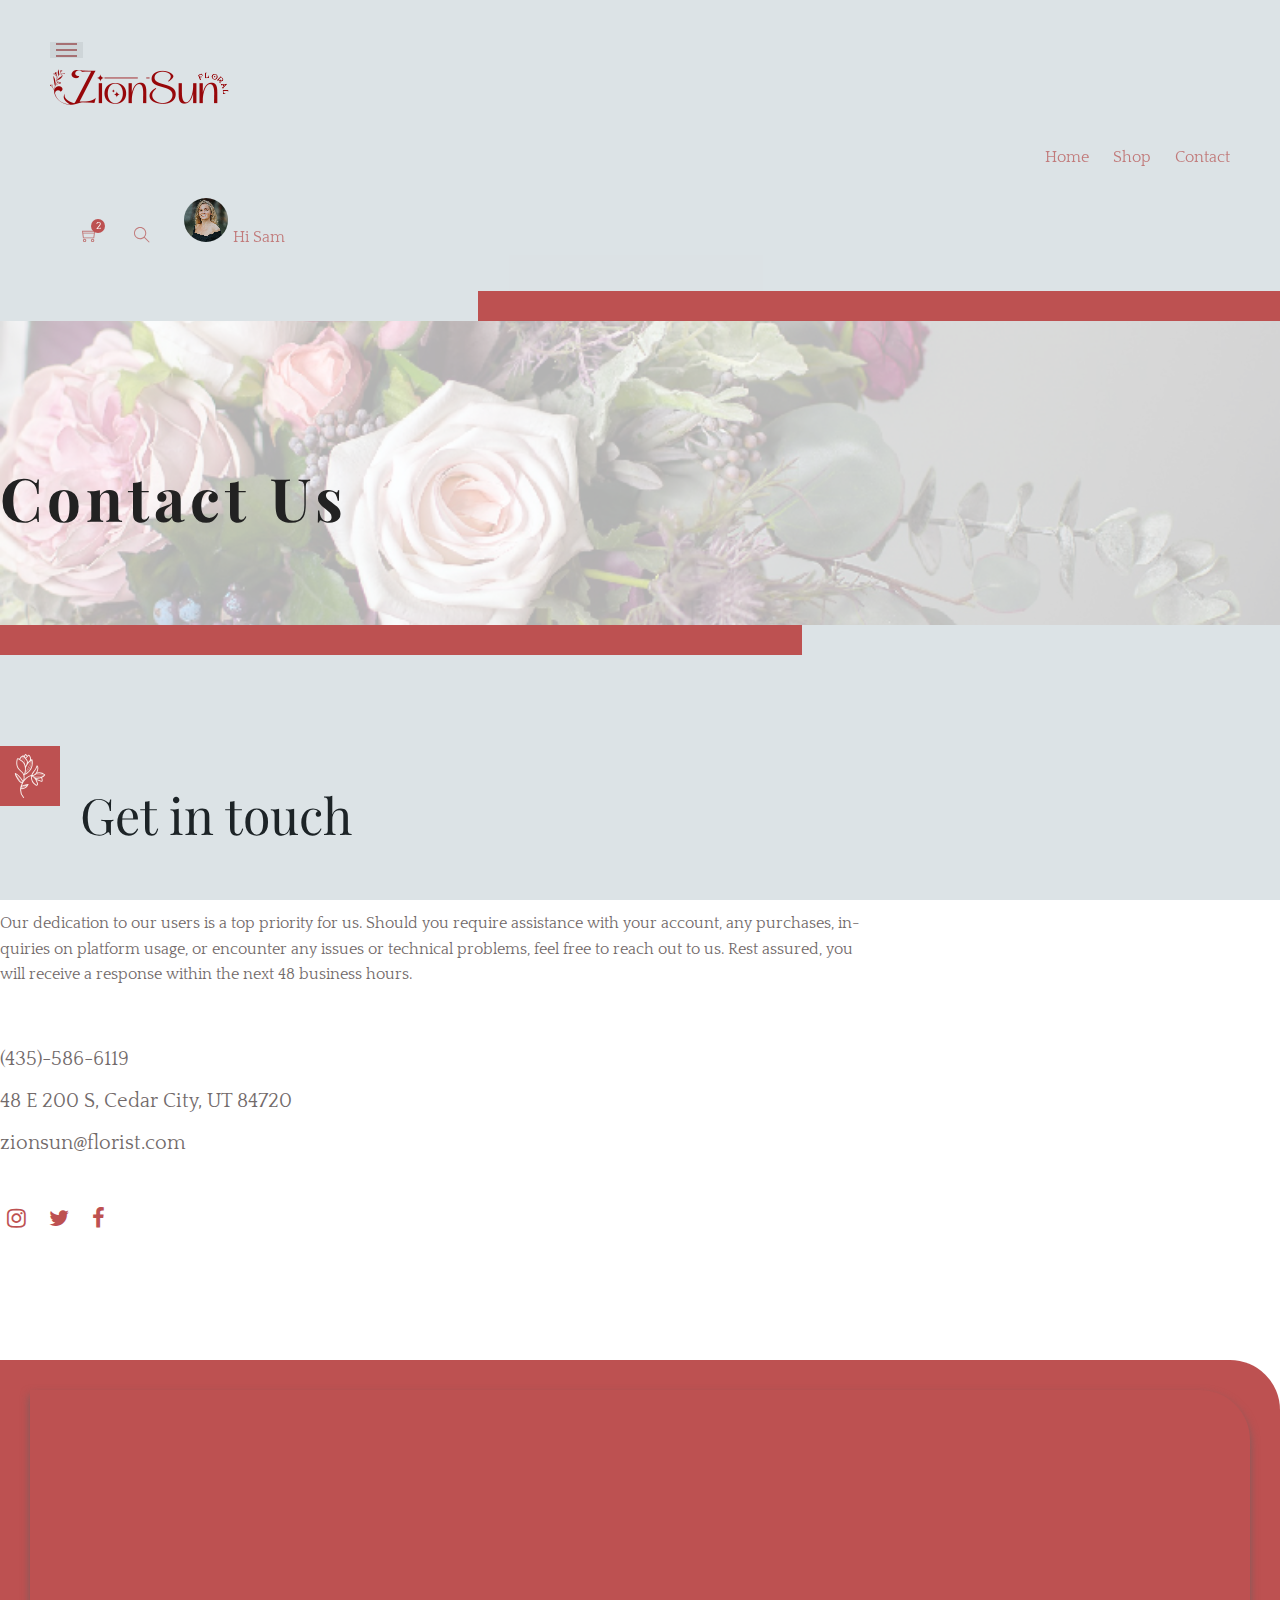
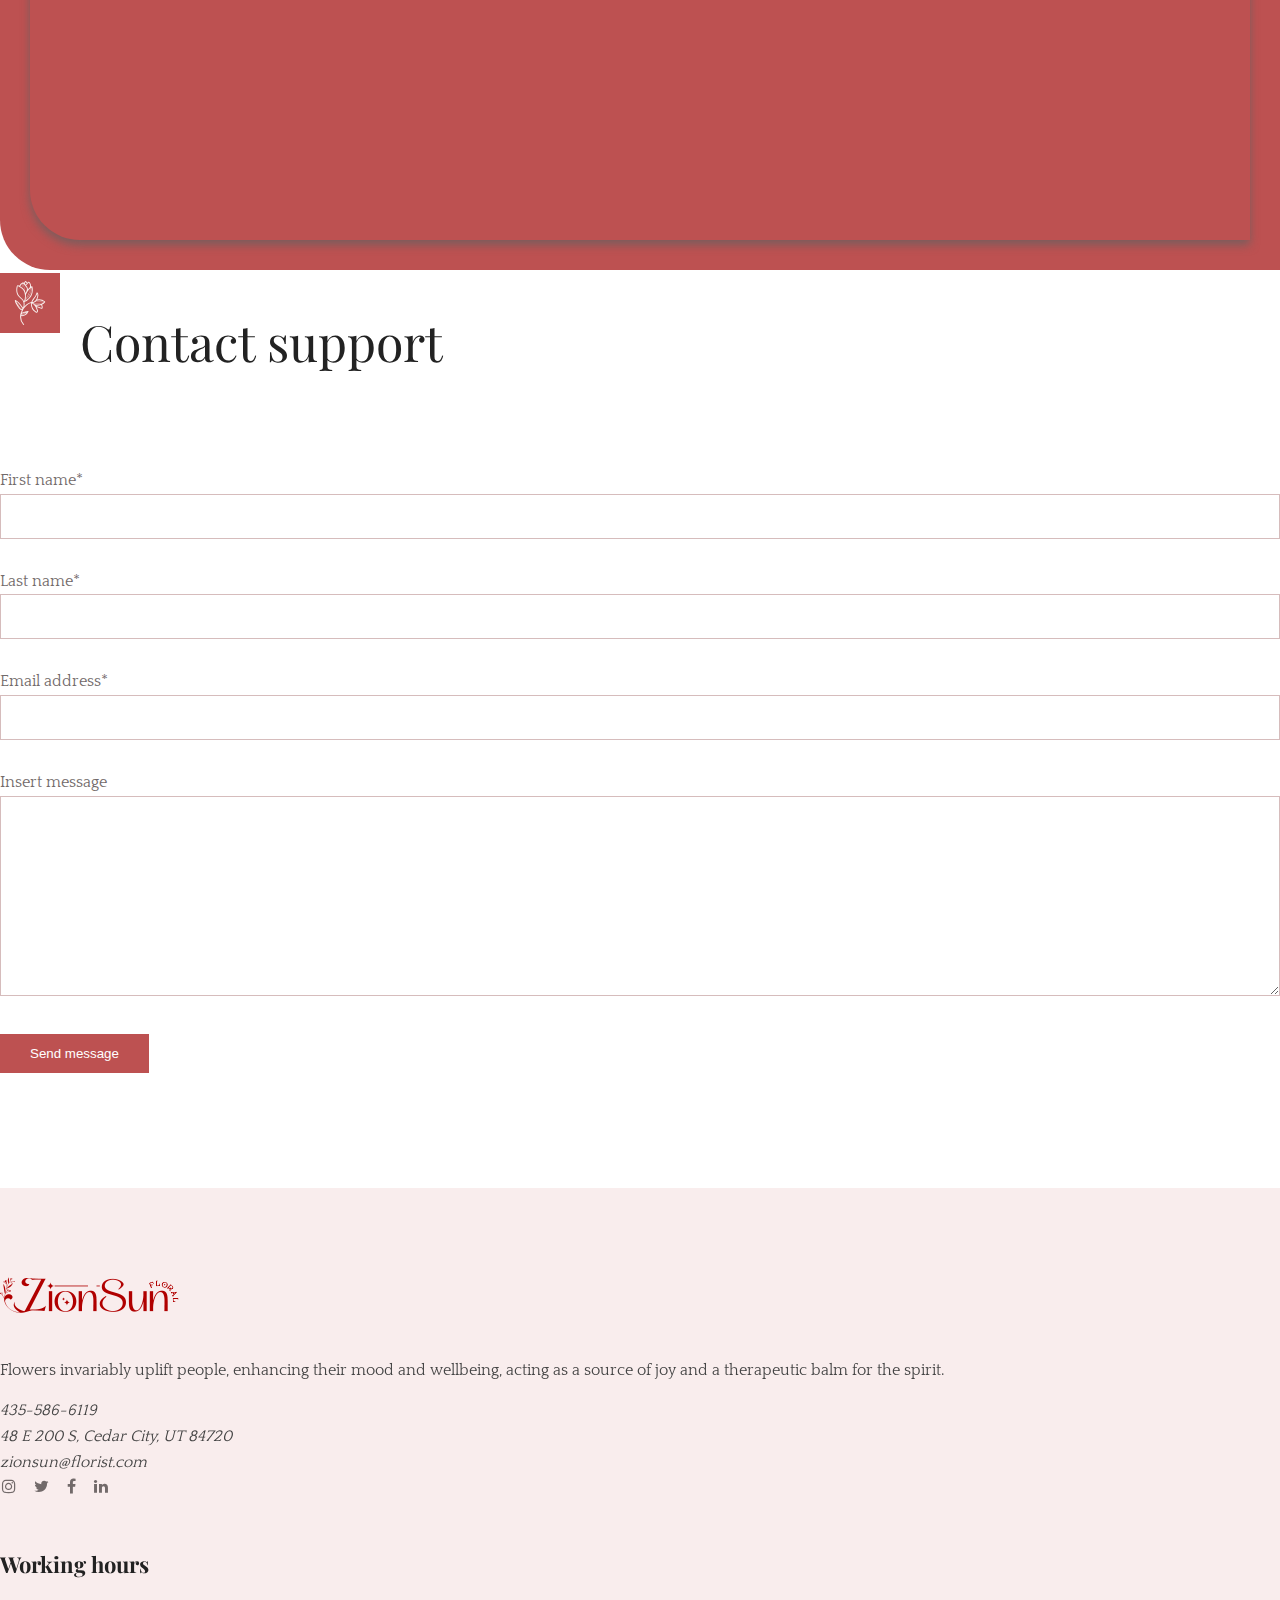
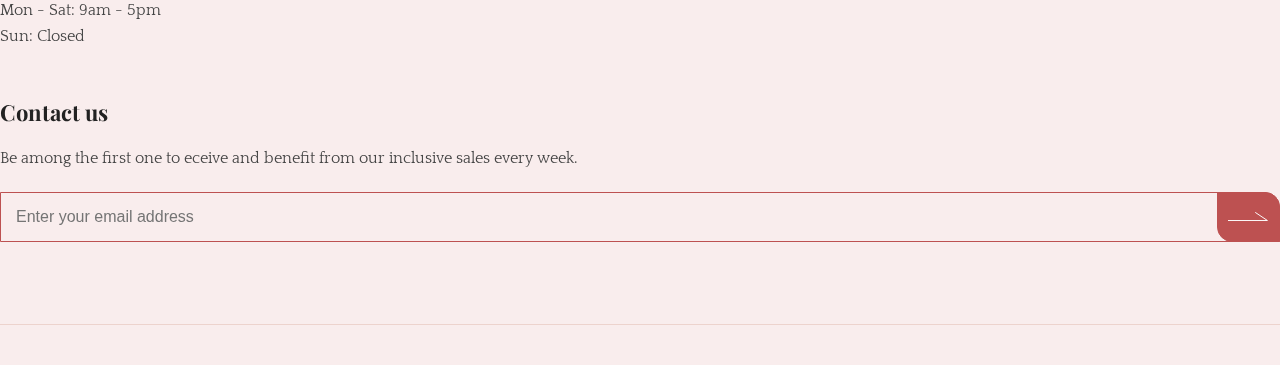
<file: contact.html>
﻿<!DOCTYPE html>
<html lang="en">
<head>
    <meta charset="UTF-8">
    <meta name="viewport" content="width=device-width, initial-scale=1.0">
    <meta http-equiv="X-UA-Compatible" content="IE=edge" />
    <meta http-equiv="X-UA-Compatible" content="ie=edge">
    <title>Zion Sun Floral</title>
     <!-- favicon -->
     <link rel=icon href=assets/img/favicon.png sizes="20x20" type="image/png">
    <!-- animate -->
    <link rel="stylesheet" href="assets/css/animate.css">
    <!-- bootstrap -->
    <link rel="stylesheet" href="http://cdn.bootstrapmb.com/bootstrap/4.0.0/css/bootstrap.min.css">
    <!-- magnific popup -->
    <link rel="stylesheet" href="assets/css/magnific-popup.css">
    <!-- owl carousel -->
    <link rel="stylesheet" href="assets/css/owl.carousel.min.css">
    <!-- Slick Slider -->
    <link rel="stylesheet" href="assets/css/slick.css">
    <!-- Nice Select -->
    <link rel="stylesheet" href="assets/css/nice-select.css">
    <!-- fontawesome -->
    <link rel="stylesheet" href="assets/css/font-awesome.min.css">
    <!-- flaticon -->
    <link rel="stylesheet" href="assets/css/flaticon.css">
    <!-- themify -->
    <link rel="stylesheet" href="assets/css/themify-icons.css">
    <!-- lightcase -->
    <link rel="stylesheet" href="assets/css/lightcase.css">
    <!-- rvideoplayer -->
    <link rel="stylesheet" href="assets/css/rvideoplayer.css">
    <!-- datepicker -->
    <link rel="stylesheet" href="assets/css/bootstrap-datepicker.min.css">
    <!-- jquery ui  -->
    <link rel="stylesheet" href="assets/css/jquery-ui.min.css">

    <!-- Main Stylesheet -->
    <link rel="stylesheet" href="assets/css/style.css">
     <!-- responsive Stylesheet -->
     <link rel="stylesheet" href="assets/css/responsive.css">

</head>
<body>
    <!-- preloader area start -->
    <div class="preloader" id="preloader">
        <div class="preloader-inner">
            <div class="spinner">
                <div class="dot1"></div>
                <div class="dot2"></div>
            </div>
        </div>
    </div>
    <!-- preloader area end -->
    
    <!-- search Popup -->
    <div class="body-overlay" id="body-overlay"></div>
    <div class="search-popup" id="search-popup">
        <form action="index.html" class="search-form">
            <div class="form-group">
                <input type="text" class="form-control" placeholder="Search.....">
            </div>
            <button type="submit" class="submit-btn"><i class="ti-search"></i></button>
        </form>
    </div>
    <!-- //. search Popup -->

    <!-- Navbar area start -->
    <div class="nav-style-01-wrap">
        <nav class="navbar navbar-area navbar-expand-lg nav-style-01 nav-style-02">
            <div class="container-fluid nav-container">
                <div class="responsive-mobile-menu">
                    <div class="logo-wrapper mobile-logo">
                        <a href="index.html" class="logo">
                            <img src="assets/img/logo.png" alt="logo">
                        </a>
                    </div>
                    <button class="navbar-toggler" type="button" data-toggle="collapse" data-target="#bloom_main_menu" 
                        aria-expanded="false" aria-label="Toggle navigation">
                        <span class="navbar-toggler-icon">
                            <span class="line"></span>
                            <span class="line"></span>
                            <span class="line"></span>
                        </span>
                    </button>
                </div>
                <div class="logo-wrapper desktop-logo">
                    <a href="index.html" class="logo">
                        <img src="assets/img/logo.png" alt="logo">
                    </a>
                </div>
                <div class="collapse navbar-collapse" id="bloom_main_menu">
                    <ul class="navbar-nav">
                        <li><a href="index.html">Home</a></li>
                        <li>
                            <a href="shop-left-sidebar.html">Shop</a>
                        </li>

                        <li><a href="contact.html">Contact</a></li>
                    </ul>
                </div>
                <div class="nav-right-content">
                    <ul>
                        <li class="mini-cart-icon">
                            <span class="mini-cart-icon header-navbar-active">
                                <a href="cart.html"><i class="ti-shopping-cart"></i></a>
                                <sup>2</sup>
                            </span>
                        </li>
                        <li class="search" id="search">
                            <i class="ti-search"></i>
                        </li>
                        <li class="user-menu" >
                            <a href="#"><img src="assets/img/icon/user-img-2.png" alt="User"><span>Hi Sam</span></a>
                            <ul>
                                <li><a href="my-account.html">My Account</a></li>
                            </ul>
                        </li>
                    </ul>
                </div>
            </div>
        </nav>
    </div>
    <!-- Navbar area end -->

    <!-- Mini cart start -->
    <div class="mini-cart-wrapper">
        <div class="sidebar-nav-icon">
            <button class="mini-cart-close"><img src="assets/img/icon/cart-icon.png" alt="Arrow Image"></button>
        </div>
        <div class="mini-cart-inner scrollbar-primary">
            <ul>
                <li>
                    <div class="section-title-area ">
                        <div class="section-title section-title-2">
                            <div class="icon">
                                <img src="assets/img/icon/title.svg" alt="Bloom">
                            </div>
                            <div class="title-text">
                                <h2 class="title">My orders</h2>
                            </div>
                        </div>
                    </div>
                </li>
                <li>
                    <div class="cart-item">
                        <div class="cart-item-inner">
                            <div class="product-image">
                                <a href="product-details.html"><img src="assets/img/product/mini-cart/1.jpg" alt="Flower Image"></a>
                            </div>
                            <div class="cart-item-brief">
                                <div class="product-order-number">1</div>
                                <div class="product-multiply">x</div>
                                <div class="cart-product-title"><h2 class="product-title"><a href="product-details.html">Beautiful Roses</a></h2></div>
                                <div class="product-price">$230</div>
                                <div class="product-remove"><a href="#"><i class="fa fa-trash-o"></i></a></div>
                            </div>
                        </div>
                    </div>
                </li>
                <li>
                    <div class="cart-item">
                        <div class="cart-item-inner">
                            <div class="product-image">
                                <a href="product-details.html"><img src="assets/img/product/mini-cart/2.jpg" alt="Flower Image"></a>
                            </div>
                            <div class="cart-item-brief">
                                <div class="product-order-number">1</div>
                                <div class="product-multiply">x</div>
                                <div class="cart-product-title"><h2 class="product-title"><a href="product-details.html">Wonderful lillies</a></h2></div>
                                <div class="product-price">$230</div>
                                <div class="product-remove"><a href="#"><i class="fa fa-trash-o"></i></a></div>
                            </div>
                        </div>
                    </div>
                </li>
                <li>
                    <div class="cart-item">
                        <div class="cart-item-inner">
                            <div class="product-image">
                                <a href="product-details.html"><img src="assets/img/product/mini-cart/3.jpg" alt="Flower Image"></a>
                            </div>
                            <div class="cart-item-brief">
                                <div class="product-order-number">1</div>
                                <div class="product-multiply">x</div>
                                <div class="cart-product-title"><h2 class="product-title"><a href="product-details.html">Sunflower Roses</a></h2></div>
                                <div class="product-price">$230</div>
                                <div class="product-remove"><a href="#"><i class="fa fa-trash-o"></i></a></div>
                            </div>
                        </div>
                    </div>
                </li>
                <li>
                    <div class="cart-item">
                        <div class="cart-item-inner cart-total">
                            <h2>Total</h2>
                            <h2><strong>$630</strong></h2>
                        </div>
                    </div>
                </li>
                <li>
                    <div class="cart-item">
                        <div class="cart-item-inner cart-total cart-btn">
                            <div class="btn-wrapper">
                                <a href="cart.html" class="boxed-btn btn-rounded">View basket</a>
                            </div>
                            <div class="btn-wrapper">
                                <a href="cart.html" class="boxed-btn btn-rounded">Checkout</a>
                            </div>
                        </div>
                    </div>
                </li>
            </ul> 
        </div>
    </div>
    <!-- Mini cart end -->

    <!-- Breadcrumb area start -->
    <div class="breadcrumb-area breadcrumb-style-3">
        <div class="container-fluid">
            <div class="row custom-gutter">
                <div class="col-xl-6 offset-xl-3 col-lg-8 offset-lg-2 col-md-12">
                    <div class="breadcrumb-inner text-center">
                        <div class="breadcrumb-shape"></div>
                        <h1 class="page-title">Contact us</h1>
                        <!-- <ul class="page-list">
                            <li><a href="#">Home</a></li>
                            <li>Shop</li>
                        </ul> -->
                    </div>
                </div>
            </div>
        </div>
    </div>
    <!-- Breadcrumb area end -->

    <!-- Contact us area start -->
    <div class="contact-us-area">
        <div class="container">
            <div class="row custom-gutter">
                <div class="col-lg-6">
                    <div class="contact-us-info margin-bottom-120 mobile-mb-50 tab-mb-40">
                      <div class="section-title-area section-title-width ">
                            <div class="section-title section-title-2">
                                <div class="icon">
                                    <img src="assets/img/icon/title.svg" alt="Bloom">
                                </div>
                                <div class="title-text">
                                    <h2 class="title">Get in touch</h2>
                                </div>
                            </div>
                            <p>Our dedication to our users is a top priority for us. Should you require assistance with your account, any purchases, inquiries on platform usage, or encounter any issues or technical problems, feel free to reach out to us. Rest assured, you will receive a response within the next 48 business hours.</p>
                        </div>
                        <div class="contact-address">
                            <ul>
                                <li>(435)-586-6119</li>
                                <li>48 E 200 S, Cedar City, UT 84720</li>
                                <li>zionsun@florist.com</li>
                            </ul>
                        </div>
                        <div class="social_share">
                            <ul>
                                <li><a href="https://www.instagram.com/zionsunflorist" target="_blank"><i class="fa fa-instagram"></i></a></li>
                                <li><a href="https://twitter.com/zionsunflorist" target="_blank"><i class="fa fa-twitter"></i></a></li>
                                <li><a href="https://www.facebook.com/zionsunflorist/" target="_blank"><i class="fa fa-facebook"></i></a></li>
                            </ul>
                        </div>
                    </div>
                </div>
                <div class="col-lg-6">
                    <div class="google-map-area mobile-mb-50 tab-mb-80 ">
                        <div class="google-map-inner">
                            <div id="map"><iframe src="https://www.google.com/maps/embed?pb=!1m14!1m8!1m3!1d12631.83977449546!2d-113.060885!3d37.673649!3m2!1i1024!2i768!4f13.1!3m3!1m2!1s0x80b561b829b95f5f%3A0x53602dcf6d0f605f!2sZion%20Sun%20Floral!5e0!3m2!1szh-EN!2sus!4v1701752408476!5m2!1szh-EN!2sus" width="600" height="450" style="border:0;" allowfullscreen="" loading="lazy" referrerpolicy="no-referrer-when-downgrade"></iframe></div>
                      </div>
                    </div>
                </div>
                <div class="col-lg-6">
                    <div class="contact-form-area margin-bottom-115 mobile-mb-50 tab-mb-80">
                        <div class="section-title-area  section-title-width">
                            <div class="section-title section-title-2">
                                <div class="icon">
                                    <img src="assets/img/icon/title.svg" alt="Bloom">
                                </div>
                                <div class="title-text">
                                    <h2 class="title">Contact support</h2>
                                </div>
                            </div>
                        </div>
                        <form action="#" class="contact-form-box">
                            <div class="row">
                                <div class="col-lg-6">
                                    <label>First name*</label>
                                    <input type="text" name="firstname">
                                </div>
                                <div class="col-lg-6">
                                    <label>Last name*</label>
                                    <input type="text" name="lastname">
                                </div>
                                <div class="col-lg-12">
                                    <label>Email address*</label>
                                    <input type="email" name="email">
                                    <label>Insert message</label>
                                    <textarea name="message"></textarea>
                                    <div class="btn-wrapper">
                                        <button class="boxed-btn btn-rounded" type="submit">Send message</button>
                                    </div>
                                </div>
                            </div>
                        </form>
                    </div>
                </div>
            </div>
        </div>
    </div>
    <!-- Contact us area end -->
    <!-- footer area start -->
    <footer class="footer-area">
        <div class="footer-top">
            <div class="container">
                <div class="row custom-gutter">
                    <div class="col-xl-3 col-lg-6 col-md-6">
                        <div class="footer-widget widget">
                            <div class="about_us_widget">
                                <a href="index.html" class="footer-logo"> 
                                    <img src="assets/img/footer-logo.png" alt="footer logo">
                                </a>
                                <p>Flowers invariably uplift people, enhancing their mood and wellbeing, acting as a source of joy and a therapeutic balm for the spirit.</p>
                                <address> <a href="tel:4355866119">435-586-6119</a> <br>48 E 200 S, Cedar City, UT 84720 <br><a href="zionsun@florist.com">zionsun@florist.com</a></address>
                                <div class="social_share">
                                    <ul>
                                        <li><a href="https://www.instagram.com/zionsunflorist" target="_blank"><i class="fa fa-instagram"></i></a></li>
                                        <li><a href="https://twitter.com/zionsunflorist" target="_blank"><i class="fa fa-twitter"></i></a></li>
                                        <li><a href="https://www.facebook.com/zionsunflorist/" target="_blank"><i class="fa fa-facebook"></i></a></li>
                                        <li><a href="https://www.linkedin.com/zionsunflorist" target="_blank"><i class="fa fa-linkedin"></i></a></li>
                                    </ul>
                                </div>
                            </div>
                        </div>
                    </div>
                    <div class="col-xl-2 col-lg-6 col-md-6">
                        <div class="footer-widget widget widget_text text-center mobile-text-left">
                            <h4 class="widget-title">Working hours</h4>
                            <p>Mon - Sat: 9am - 5pm <br>
                             Sun: Closed </p>
                        </div>
                    </div>
                    <div class="col-xl-4 col-lg-6 col-md-6">
                    </div>
                    <div class="col-xl-3 col-lg-6 col-md-6">
                        <div class="footer-widget widget">
                            <div class="newsletter-widget">
                                <h4 class="widget-title">Contact us</h4>
                                <p>Be among the first one to eceive and benefit from our inclusive sales every week.</p>
                                <form action="#" class="form-input-box">
                                    <input type="text" placeholder="Enter your email address">
                                    <button type="submit"><img src="assets/img/icon/arrow-right-white-2.svg" alt="Arrow Icon"></button>
                                </form>
                            </div>
                        </div>
                    </div>
                </div>
            </div>
        </div>
        <div class="copyright-area">
            <div class="container">
            </div>
        </div>
    </footer>
    <!-- footer area end -->

    <!-- back to top area start -->
    <div class="back-to-top">
        <span class="back-top"><i class="fa fa-long-arrow-up"></i></span>
    </div>
    <!-- back to top area end -->



    <!-- jquery -->
    <script src="assets/js/jquery-2.2.4.min.js"></script>
    <!-- popper -->
    <script src="assets/js/popper.min.js"></script>
    <!-- magnific popup -->
    <script src="assets/js/jquery.magnific-popup.js"></script>
    <!-- wow -->
    <script src="assets/js/wow.min.js"></script>
    <!-- owl carousel -->
    <script src="assets/js/owl.carousel.min.js"></script>
    <!-- Slick Slider -->
    <script src="assets/js/slick.min.js"></script>
    <!-- map -->
    <script src="assets/js/google-map-activate.js"></script>
    <!-- waypoint -->
    <script src="assets/js/waypoints.min.js"></script>
    <!-- counterup -->
    <script src="assets/js/jquery.counterup.min.js"></script>
    <!-- imageloaded -->
    <script src="assets/js/imagesloaded.pkgd.min.js"></script>
    <!-- isotope -->
    <script src="assets/js/isotope.pkgd.min.js"></script>
    <!-- isotope -->
    <script src="assets/js/jquery.nice-select.min.js"></script>
    <!-- Instafeed -->
    <script src="assets/js/instafeed.min.js"></script>
    <!-- rvideoPlayer -->
    <script src="assets/js/jquery.rvideoPlayer.js"></script>
    <!-- lightcase -->
    <script src="assets/js/lightcase.js"></script>
    <!-- datepicker -->
    <script src="assets/js/jquery-ui-price-range.js"></script>

     <!-- main js -->
    <script src="assets/js/main.js"></script>

</body>
</html>
</file>
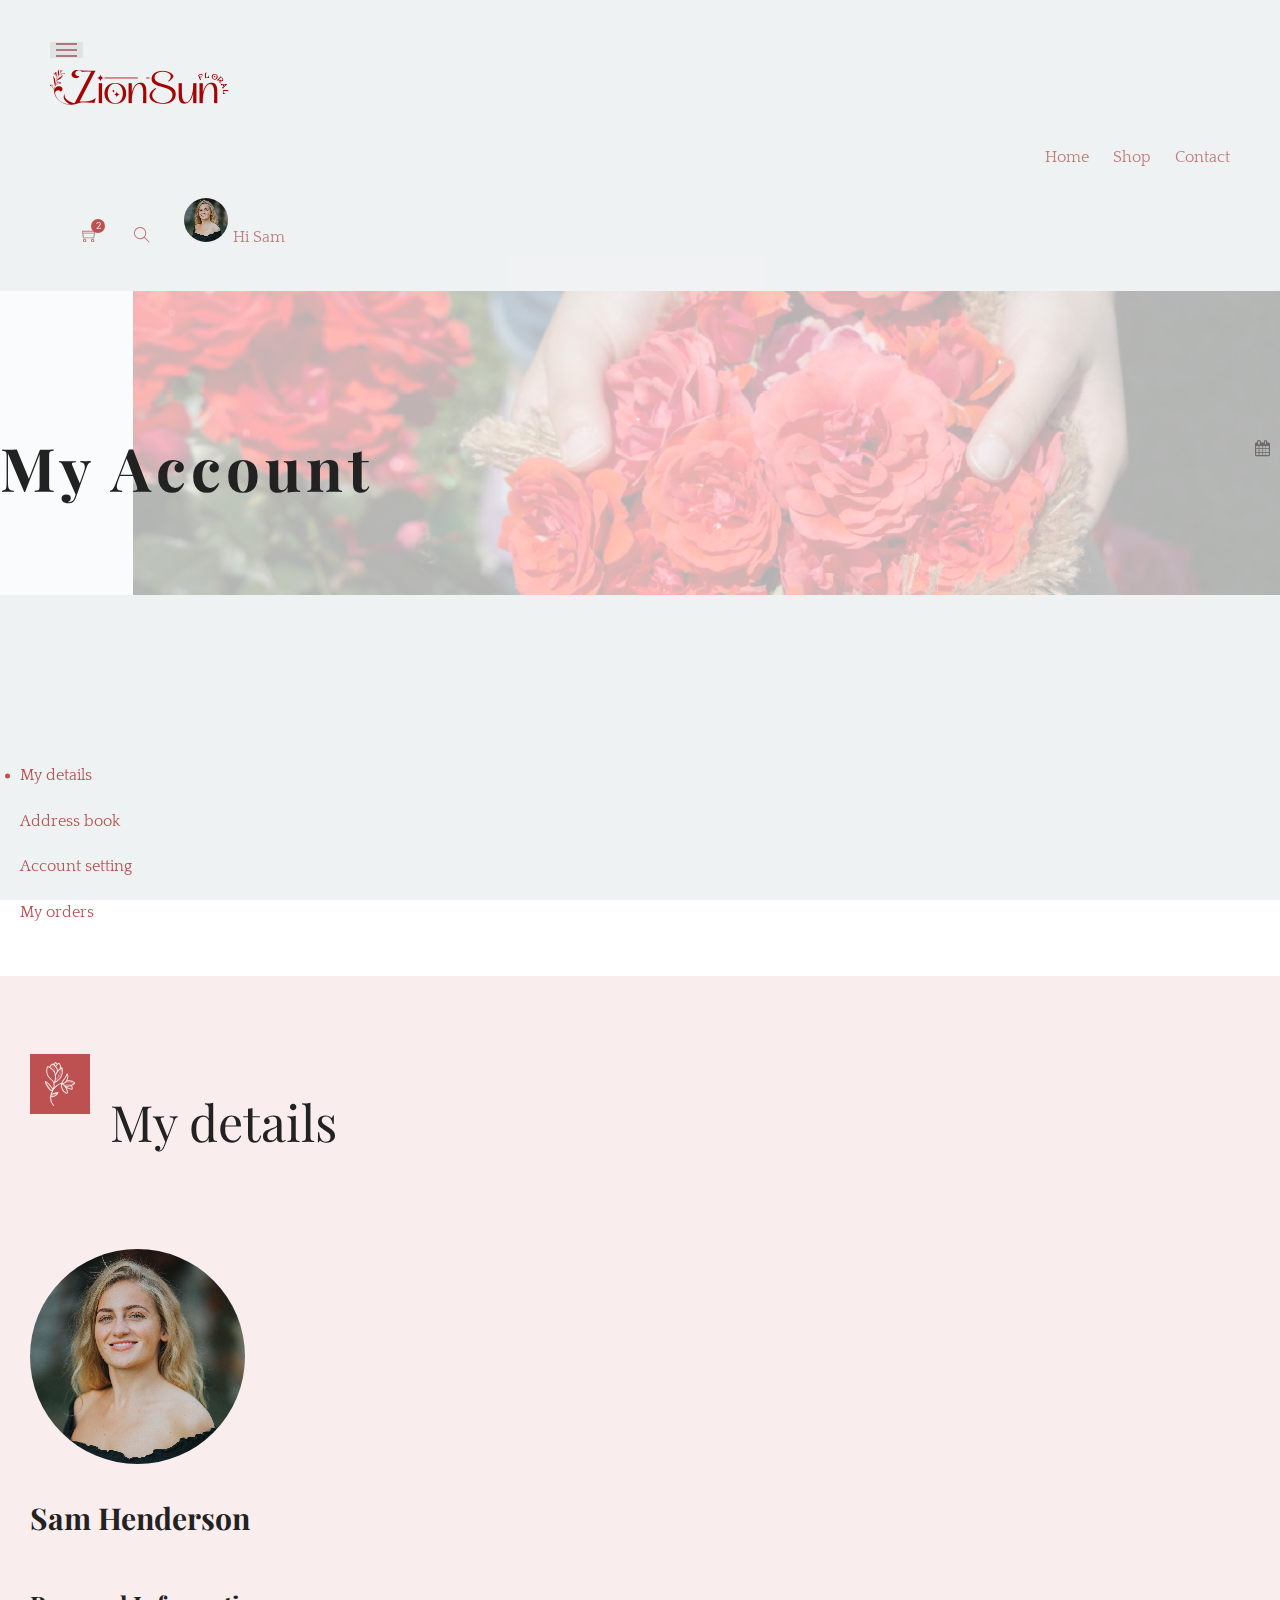
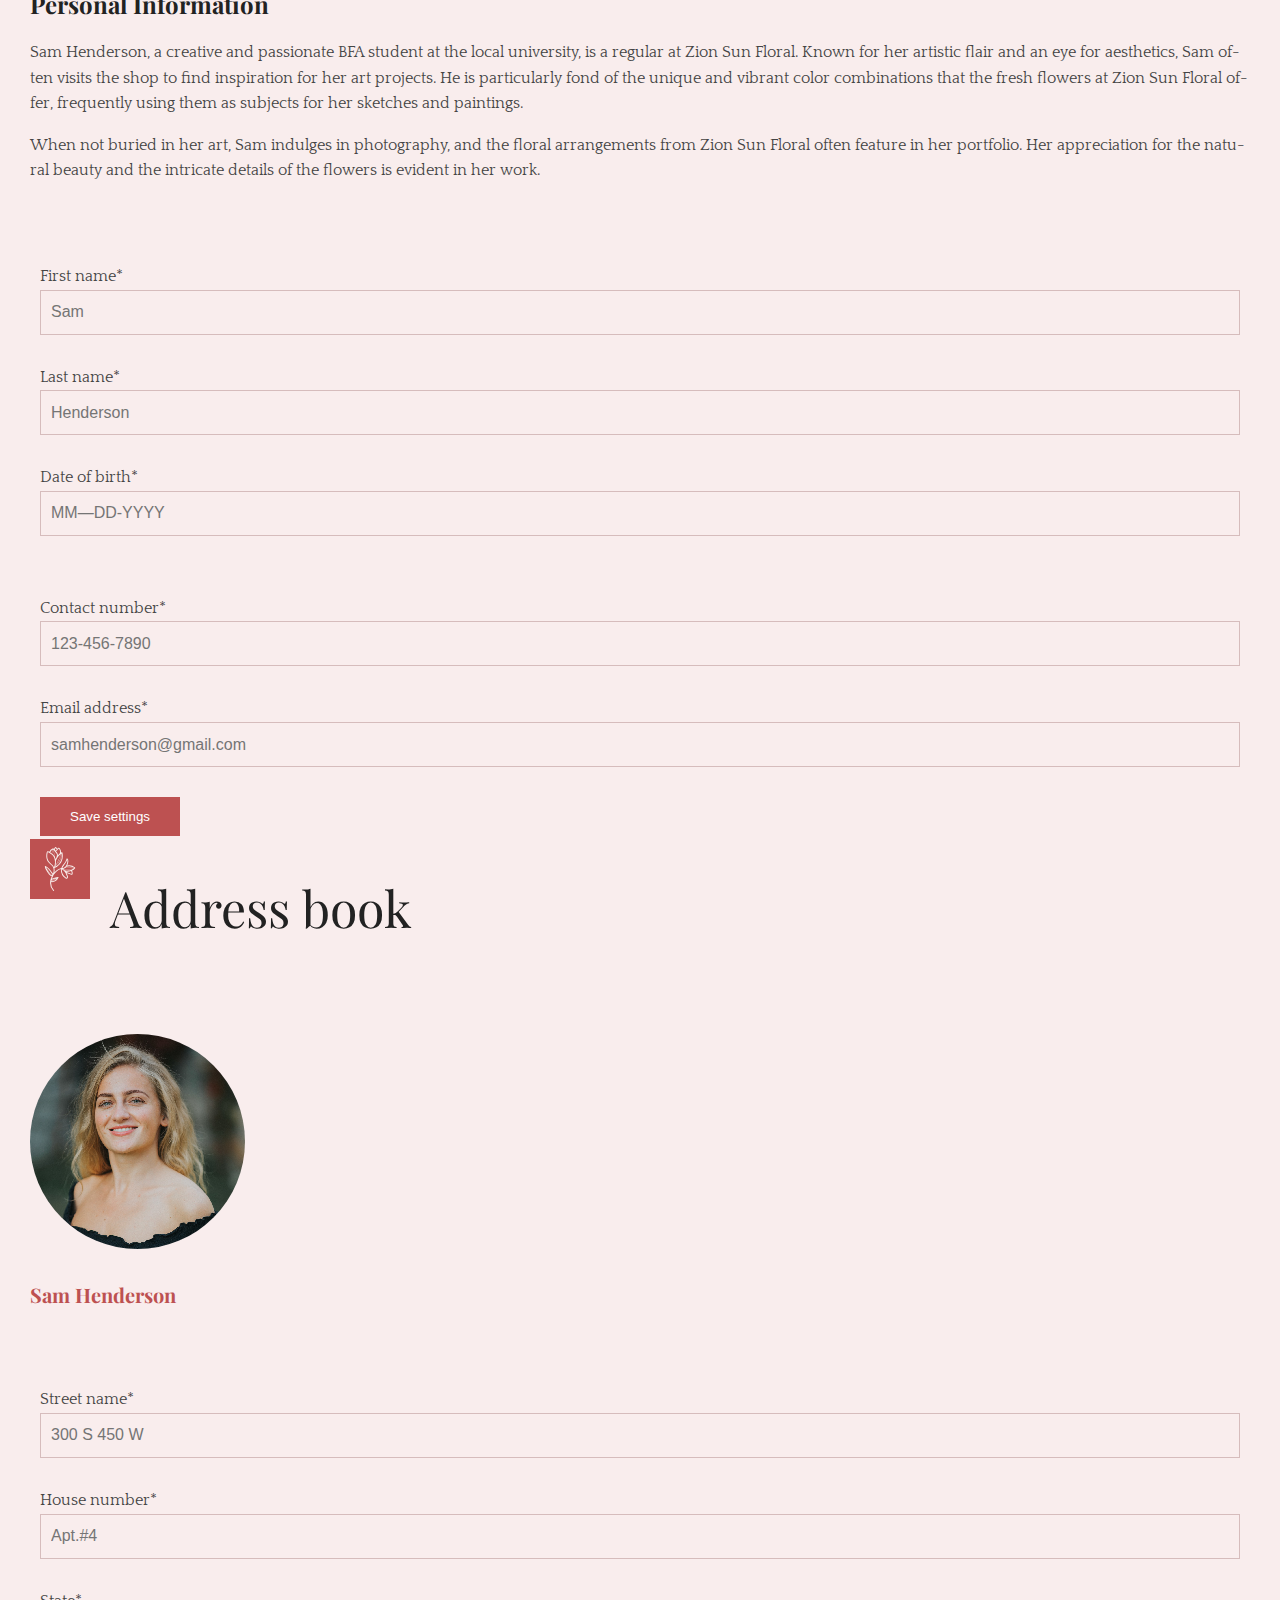
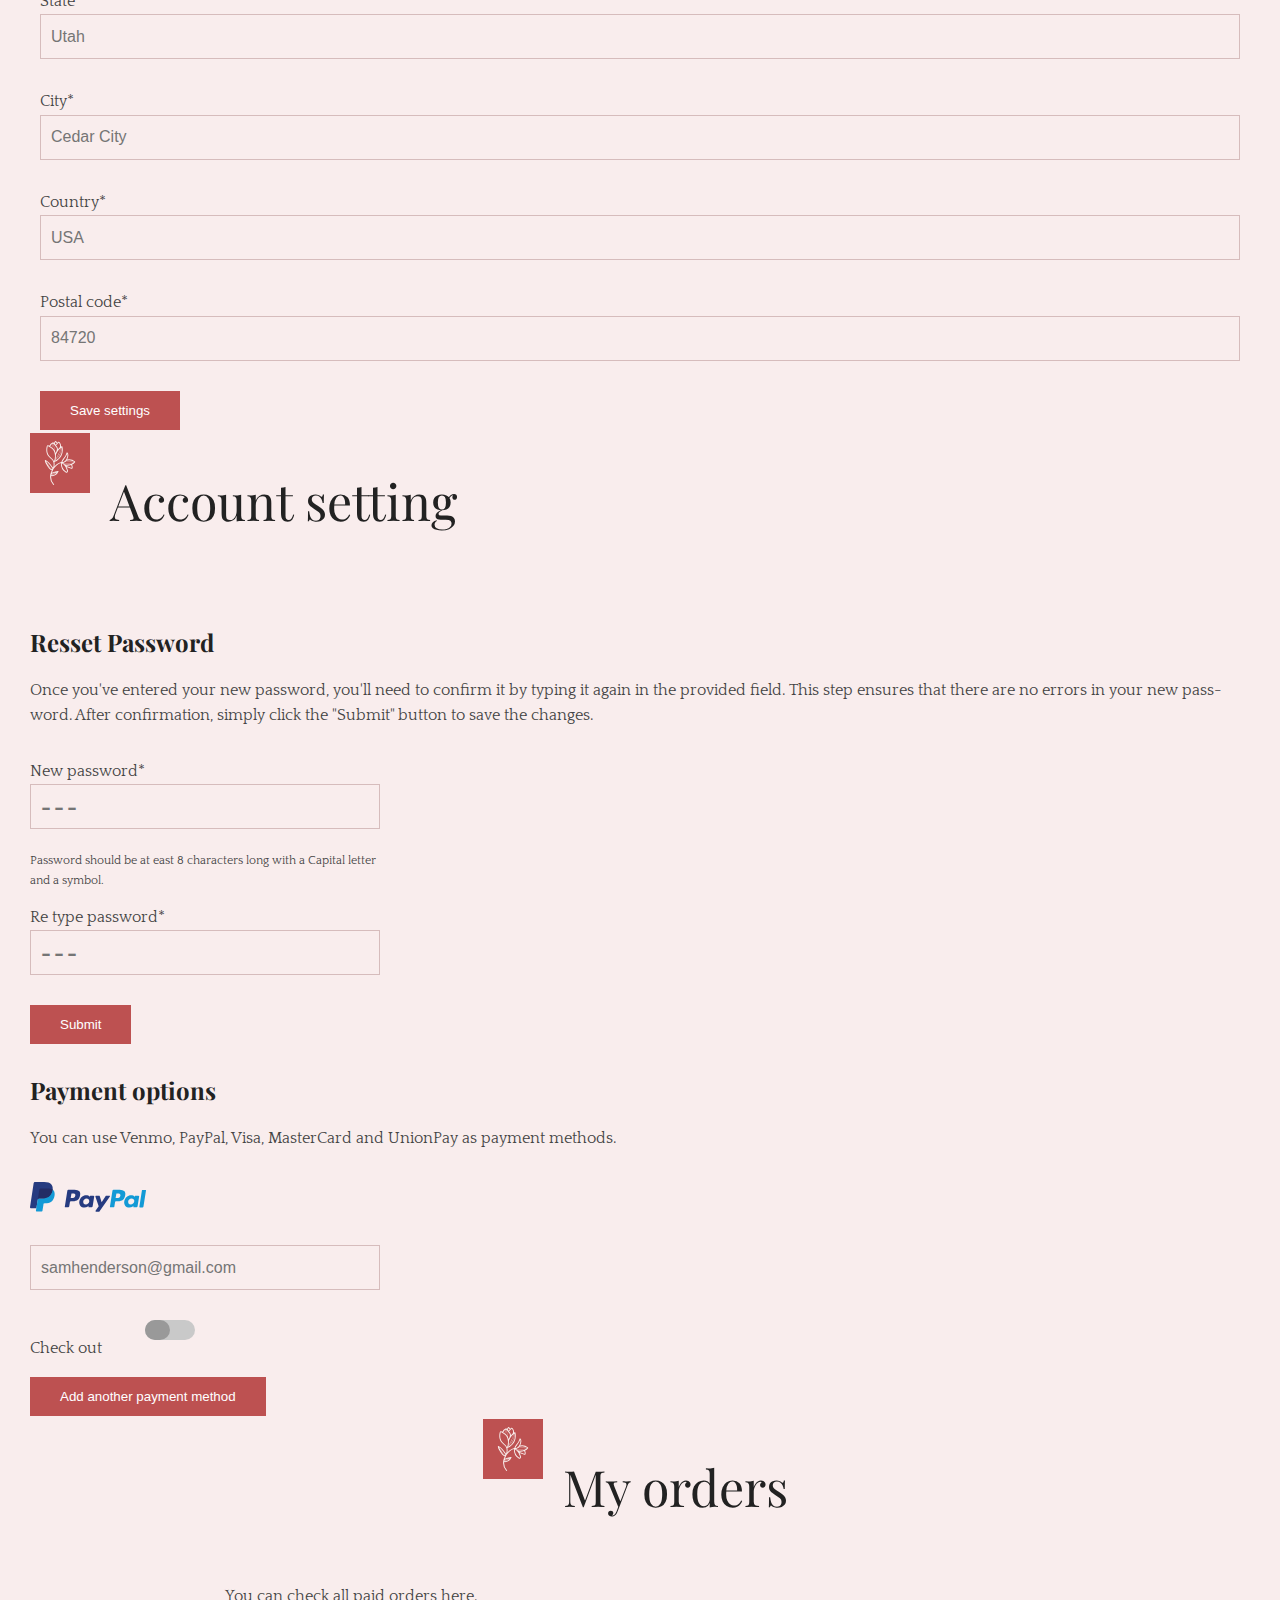
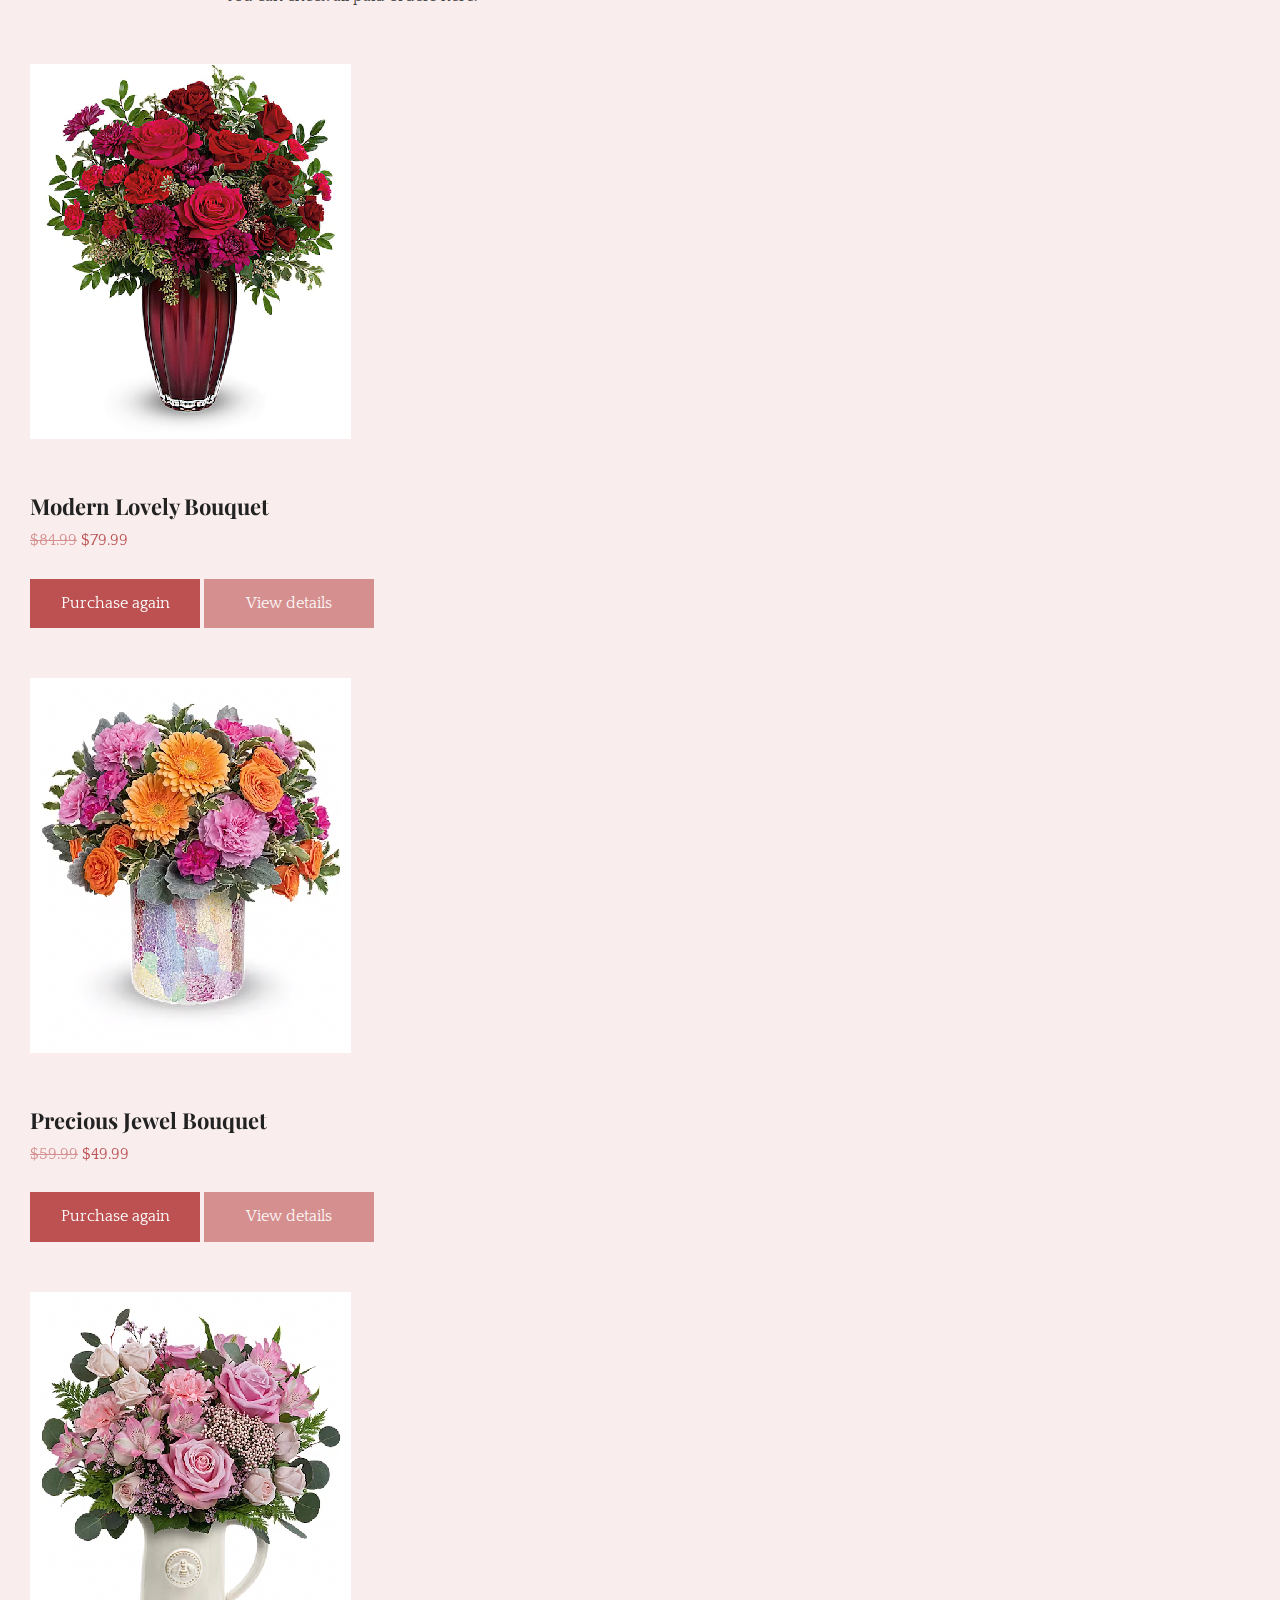
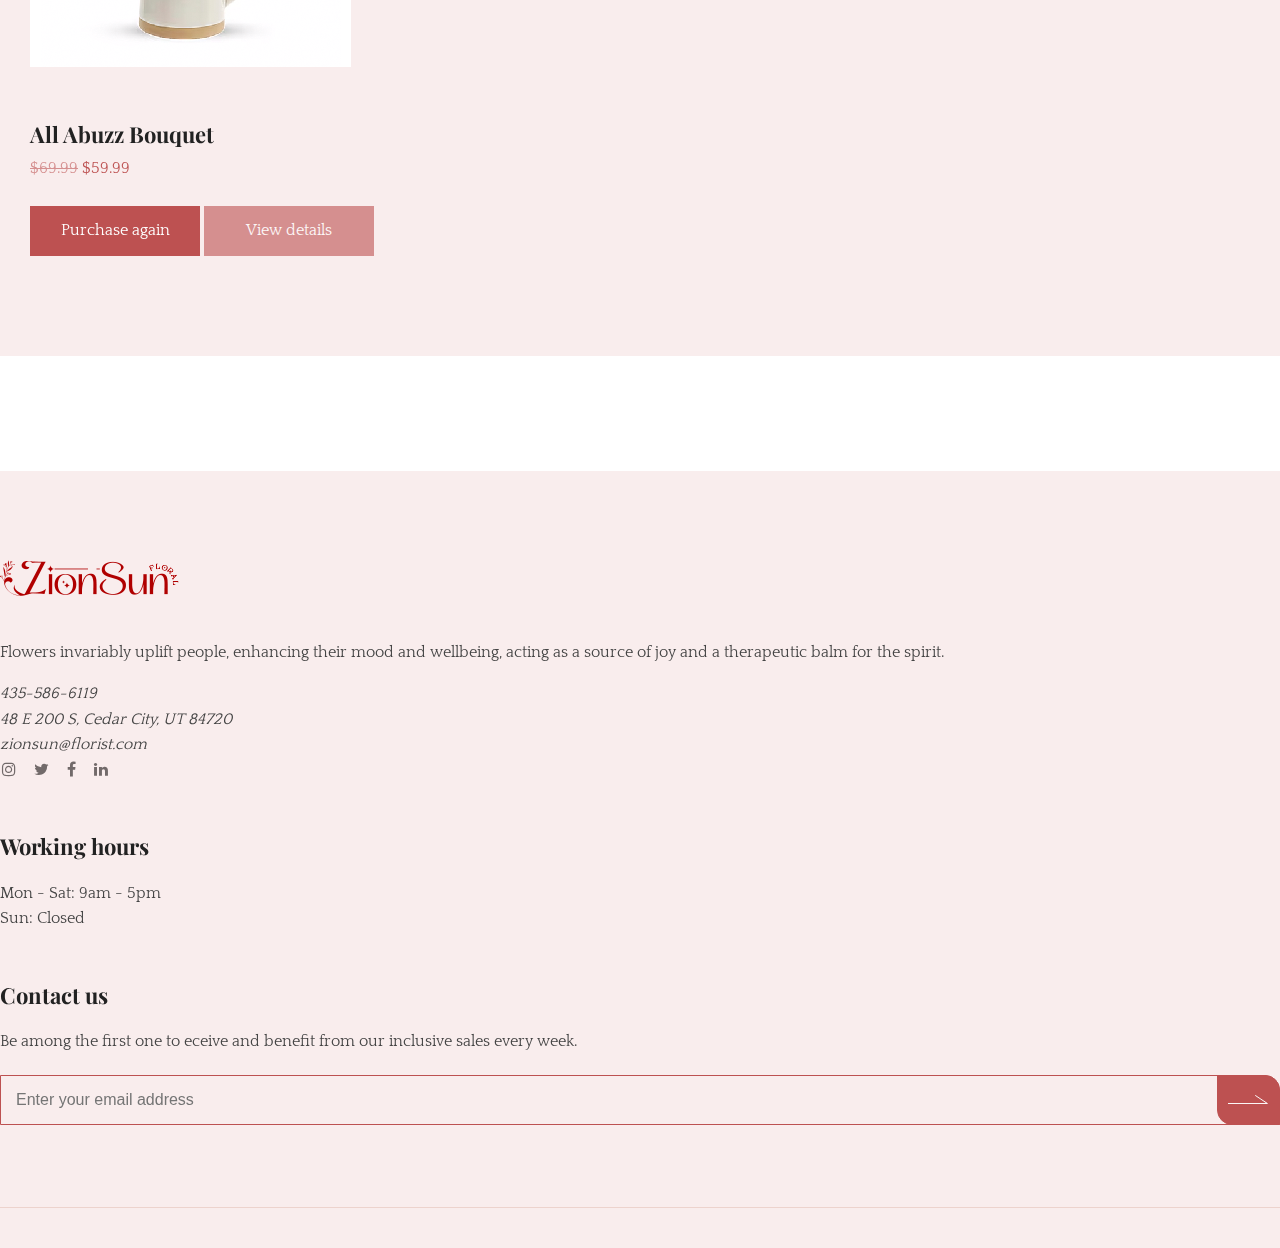
<file: my-account.html>
﻿<!DOCTYPE html>
<html lang="en">
<head>
    <meta charset="UTF-8">
    <meta name="viewport" content="width=device-width, initial-scale=1.0">
    <meta http-equiv="X-UA-Compatible" content="IE=edge" />
    <meta http-equiv="X-UA-Compatible" content="ie=edge">
    <title>Zion Sun Floral</title>
     <!-- favicon -->
     <link rel=icon href=assets/img/favicon.png sizes="20x20" type="image/png">
    <!-- animate -->
    <link rel="stylesheet" href="assets/css/animate.css">
    <!-- bootstrap -->
    <link rel="stylesheet" href="http://cdn.bootstrapmb.com/bootstrap/4.0.0/css/bootstrap.min.css">
    <!-- magnific popup -->
    <link rel="stylesheet" href="assets/css/magnific-popup.css">
    <!-- owl carousel -->
    <link rel="stylesheet" href="assets/css/owl.carousel.min.css">
    <!-- Slick Slider -->
    <link rel="stylesheet" href="assets/css/slick.css">
    <!-- Nice Select -->
    <link rel="stylesheet" href="assets/css/nice-select.css">
    <!-- fontawesome -->
    <link rel="stylesheet" href="assets/css/font-awesome.min.css">
    <!-- flaticon -->
    <link rel="stylesheet" href="assets/css/flaticon.css">
    <!-- themify -->
    <link rel="stylesheet" href="assets/css/themify-icons.css">
    <!-- lightcase -->
    <link rel="stylesheet" href="assets/css/lightcase.css">
    <!-- rvideoplayer -->
    <link rel="stylesheet" href="assets/css/rvideoplayer.css">
    <!-- datepicker -->
    <link rel="stylesheet" href="assets/css/bootstrap-datepicker.min.css">
    <!-- jquery ui  -->
    <link rel="stylesheet" href="assets/css/jquery-ui.min.css">

    <!-- Main Stylesheet -->
    <link rel="stylesheet" href="assets/css/style.css">
     <!-- responsive Stylesheet -->
     <link rel="stylesheet" href="assets/css/responsive.css">

</head>
<body>
    <!-- preloader area start -->
    <div class="preloader" id="preloader">
        <div class="preloader-inner">
            <div class="spinner">
                <div class="dot1"></div>
                <div class="dot2"></div>
            </div>
        </div>
    </div>
    <!-- preloader area end -->
    
    <!-- search Popup -->
    <div class="body-overlay" id="body-overlay"></div>
    <div class="search-popup" id="search-popup">
        <form action="index.html" class="search-form">
            <div class="form-group">
                <input type="text" class="form-control" placeholder="Search.....">
            </div>
            <button type="submit" class="submit-btn"><i class="ti-search"></i></button>
        </form>
    </div>
    <!-- //. search Popup -->

    <!-- Navbar area start -->
    <div class="nav-style-01-wrap">
        <nav class="navbar navbar-area navbar-expand-lg nav-style-01 nav-style-02">
            <div class="container-fluid nav-container">
                <div class="responsive-mobile-menu">
                    <div class="logo-wrapper mobile-logo">
                        <a href="index.html" class="logo">
                            <img src="assets/img/logo.png" alt="logo">
                        </a>
                    </div>
                    <button class="navbar-toggler" type="button" data-toggle="collapse" data-target="#bloom_main_menu" 
                        aria-expanded="false" aria-label="Toggle navigation">
                        <span class="navbar-toggler-icon">
                            <span class="line"></span>
                            <span class="line"></span>
                            <span class="line"></span>
                        </span>
                    </button>
                </div>
                <div class="logo-wrapper desktop-logo">
                    <a href="index.html" class="logo">
                        <img src="assets/img/logo.png" alt="logo">
                    </a>
                </div>
                <div class="collapse navbar-collapse" id="bloom_main_menu">
                    <ul class="navbar-nav">
                        <li><a href="index.html">Home</a></li>
                        <li>
                            <a href="shop-left-sidebar.html">Shop</a>
                        </li>

                        <li><a href="contact.html">Contact</a></li>
                    </ul>
                </div>
                <div class="nav-right-content">
                    <ul>
                        <li class="mini-cart-icon">
                            <span class="mini-cart-icon header-navbar-active">
                                <a href="cart.html"><i class="ti-shopping-cart"></i></a>
                                <sup>2</sup>
                            </span>
                        </li>
                        <li class="search" id="search">
                            <i class="ti-search"></i>
                        </li>
                        <li class="user-menu" >
                            <a href="#"><img src="assets/img/icon/user-img-2.png" alt="User"><span>Hi Sam</span></a>
                            <ul>
                                <li><a href="my-account.html">My Account</a></li>
                            </ul>
                        </li>
                    </ul>
                </div>
            </div>
        </nav>
    </div>
    <!-- Navbar area end -->

    <!-- Mini cart start -->
    <div class="mini-cart-wrapper">
        <div class="sidebar-nav-icon">
            <button class="mini-cart-close"><img src="assets/img/icon/cart-icon.png" alt="Arrow Image"></button>
        </div>
        <div class="mini-cart-inner scrollbar-primary">
            <ul>
                <li>
                    <div class="section-title-area ">
                        <div class="section-title section-title-2">
                            <div class="icon">
                                <img src="assets/img/icon/title.svg" alt="Bloom">
                            </div>
                            <div class="title-text">
                                <h2 class="title">My orders</h2>
                            </div>
                        </div>
                    </div>
                </li>
                <li>
                    <div class="cart-item">
                        <div class="cart-item-inner">
                            <div class="product-image">
                                <a href="product-details.html"><img src="assets/img/product/mini-cart/1.jpg" alt="Flower Image"></a>
                            </div>
                            <div class="cart-item-brief">
                                <div class="product-order-number">1</div>
                                <div class="product-multiply">x</div>
                                <div class="cart-product-title"><h2 class="product-title"><a href="product-details.html">Beautiful Roses</a></h2></div>
                                <div class="product-price">$230</div>
                                <div class="product-remove"><a href="#"><i class="fa fa-trash-o"></i></a></div>
                            </div>
                        </div>
                    </div>
                </li>
                <li>
                    <div class="cart-item">
                        <div class="cart-item-inner">
                            <div class="product-image">
                                <a href="product-details.html"><img src="assets/img/product/mini-cart/2.jpg" alt="Flower Image"></a>
                            </div>
                            <div class="cart-item-brief">
                                <div class="product-order-number">1</div>
                                <div class="product-multiply">x</div>
                                <div class="cart-product-title"><h2 class="product-title"><a href="product-details.html">Wonderful lillies</a></h2></div>
                                <div class="product-price">$230</div>
                                <div class="product-remove"><a href="#"><i class="fa fa-trash-o"></i></a></div>
                            </div>
                        </div>
                    </div>
                </li>
                <li>
                    <div class="cart-item">
                        <div class="cart-item-inner">
                            <div class="product-image">
                                <a href="product-details.html"><img src="assets/img/product/mini-cart/3.jpg" alt="Flower Image"></a>
                            </div>
                            <div class="cart-item-brief">
                                <div class="product-order-number">1</div>
                                <div class="product-multiply">x</div>
                                <div class="cart-product-title"><h2 class="product-title"><a href="product-details.html">Sunflower Roses</a></h2></div>
                                <div class="product-price">$230</div>
                                <div class="product-remove"><a href="#"><i class="fa fa-trash-o"></i></a></div>
                            </div>
                        </div>
                    </div>
                </li>
                <li>
                    <div class="cart-item">
                        <div class="cart-item-inner cart-total">
                            <h2>Total</h2>
                            <h2><strong>$630</strong></h2>
                        </div>
                    </div>
                </li>
                <li>
                    <div class="cart-item">
                        <div class="cart-item-inner cart-total cart-btn">
                            <div class="btn-wrapper">
                                <a href="cart.html" class="boxed-btn btn-rounded">View basket</a>
                            </div>
                            <div class="btn-wrapper">
                                <a href="cart.html" class="boxed-btn btn-rounded">Checkout</a>
                            </div>
                        </div>
                    </div>
                </li>
            </ul> 
        </div>
    </div>
    <!-- Mini cart end -->

    <!-- Breadcrumb area start -->
    <div class="breadcrumb-area breadcrumb-style-2">
        <div class="container">
            <div class="row custom-gutter">
                <div class="col-lg-12">
                    <div class="breadcrumb-inner text-left">
                        <h1 class="page-title">My Account</h1>
                        <!-- <ul class="page-list">
                            <li><a href="#">Home</a></li>
                            <li>Shop</li>
                        </ul> -->
                    </div>
                </div>
            </div>
        </div>
    </div>
    <!-- Breadcrumb area end -->

    <!-- My account area start -->
    <div class="my-account-area margin-bottom-115 mobile-mb-50 tab-mb-80">
        <div class="container-fluid pr-0">
            <div class="row custom-gutter">
                <!-- my-account-details -->
                <div class="col-xl-2 offset-xl-1 col-md-3 col-sm-12">
                    <div class="my-account-tab-menu">
                        <div class="nav">
                            <a class="active show" data-toggle="tab" href="#my_account_1_1">My details</a>
                            <a data-toggle="tab" href="#my_account_1_2" class="">Address book</a>
                            <a data-toggle="tab" href="#my_account_1_3" class="">Account setting</a>
                            <a data-toggle="tab" href="#my_account_1_4" class="">My orders</a>
                        </div>
                    </div>
                </div>
                <div class="col-xl-9 col-md-9 col-sm-12">
                    <div class="my-account-tab-info">
                        <div class="tab-content">
                            <!-- my-account-details-info -->
                            <div class="tab-pane fade active show" id="my_account_1_1">
                                <div class="my-account-details-info">
                                    <div class="row">
                                        <div class="col-lg-12">
                                            <div class="section-title-area text-left">
                                                <div class="section-title section-title-2">
                                                    <div class="icon">
                                                        <img src="assets/img/icon/title.svg" alt="Bloom">
                                                    </div>
                                                    <div class="title-text">
                                                        <h2 class="title">My details</h2>
                                                    </div>
                                                </div>
                                            </div>
                                        </div>
                                        <div class="col-xl-6">
                                            <div class="my-account-author text-left">
                                                <div class="my-account-author-img">
                                                    <img src="assets/img/others/my-account-1.png" alt="">
                                                </div>
                                                <h2>Sam Henderson</h2>
                                            </div>
                                            <div class="my-account-details-info-text">
                                                <h4>Personal Information</h4>
                                                <p>Sam Henderson, a creative and passionate BFA student at the local university, is a regular at Zion Sun Floral. Known for her artistic flair and an eye for aesthetics, Sam often visits the shop to find inspiration for her art projects. He is particularly fond of the unique and vibrant color combinations that the fresh flowers at Zion Sun Floral offer, frequently using them as subjects for her sketches and paintings.</p>
                                                    
                                                <p>When not buried in her art, Sam indulges in photography, and the floral arrangements from Zion Sun Floral often feature in her portfolio. Her appreciation for the natural beauty and the intricate details of the flowers is evident in her work.</p>
                                            </div>
                                        </div>
                                        <div class="col-xl-6 col-sm-6 col-12">
                                            <div class="my-account-details-info-form">
                                                <form action="#" class="contact-form-box">
                                                    <label>First name*</label>
                                                    <input type="text" name="firstname" placeholder="Sam">
                                                    <label>Last name*</label>
                                                    <input type="text" name="lastname" placeholder="Henderson">
                                                    <div class="clearfix">
                                                        <label>Date of birth*</label>
                                                        <div class="bloom-calender sign-up-date ">
                                                            <div class="input-group date">
                                                                <input type="text" class="form-control" placeholder="MM—DD-YYYY">
                                                                <span class="input-group-addon">
                                                                    <i class="fa fa-calendar"></i>
                                                                </span>
                                                            </div>
                                                        </div>
                                                    </div>
                                                    <label>Contact number*</label>
                                                    <input type="text" name="number" placeholder="123-456-7890">
                                                    <label>Email address*</label>
                                                    <input type="email" name="email" placeholder="samhenderson@gmail.com">
                                                    <div class="btn-wrapper">
                                                        <button class="boxed-btn btn-rounded" type="submit">Save settings</button>
                                                    </div>
                                                </form>
                                            </div>
                                        </div>
                                    </div>
                                </div>
                            </div>
                            <!-- my-address-info -->
                            <div class="tab-pane fade" id="my_account_1_2">
                                <div class="my-account-details-info my-address-info">
                                    <div class="row">
                                        <div class="col-lg-12">
                                            <div class="section-title-area text-left">
                                                <div class="section-title section-title-2">
                                                    <div class="icon">
                                                        <img src="assets/img/icon/title.svg" alt="Bloom">
                                                    </div>
                                                    <div class="title-text">
                                                        <h2 class="title">Address book</h2>
                                                    </div>
                                                </div>
                                            </div>
                                        </div>
                                        <div class="col-xl-6">
                                            <div class="my-account-author text-left">
                                                <div class="my-account-author-img">
                                                    <img src="assets/img/others/my-account-1.png" alt="">
                                                </div>
                                                <h4>Sam Henderson</h4>
                                            </div>
                                            <div class="my-account-details-info-text">
                                            </div>
                                        </div>
                                        <div class="col-xl-6 col-sm-6 col-12">
                                            <div class="my-account-details-info-form">
                                                <form action="#" class="contact-form-box">
                                                    <label>Street name*</label>
                                                    <input type="text" name="streetname" placeholder="300 S 450 W">
                                                    <label>House number*</label>
                                                    <input type="text" name="housenumber" placeholder="Apt.#4">
                                                    <label>State*</label>
                                                    <input type="text" name="state" placeholder="Utah">
                                                    <label>City*</label>
                                                    <input type="text" name="city" placeholder="Cedar City">
                                                    <label>Country*</label>
                                                    <input type="text" name="country" placeholder="USA">
                                                    <label>Postal code*</label>
                                                    <input type="text" name="postalcode" placeholder="84720">
                                                    <div class="btn-wrapper">
                                                        <button class="boxed-btn btn-rounded" type="submit">Save settings</button>
                                                    </div>
                                                </form>
                                            </div>
                                        </div>
                                    </div>
                                </div>
                            </div>
                            <!-- my-password-reset -->
                            <div class="tab-pane fade" id="my_account_1_3">
                                <div class="my-account-details-info my-password-reset">
                                    <div class="row">
                                        <div class="col-lg-12">
                                            <div class="section-title-area text-left">
                                                <div class="section-title section-title-2">
                                                    <div class="icon">
                                                        <img src="assets/img/icon/title.svg" alt="Bloom">
                                                    </div>
                                                    <div class="title-text">
                                                        <h2 class="title">Account setting</h2>
                                                    </div>
                                                </div>
                                            </div>
                                        </div>
                                        <div class="col-xl-6">
                                            <div class="my-account-details-info-text">
                                                <h4>Resset Password</h4>
                                                <p>Once you've entered your new password, you'll need to confirm it by typing it again in the provided field. This step ensures that there are no errors in your new password. After confirmation, simply click the "Submit" button to save the changes.</p>
                                            </div>
                                            <div class="my-account-details-info-form">
                                                <form action="#" class="contact-form-box">
                                                    <label>New password*</label>
                                                    <input class="password-reset" type="password" name="newpassword" placeholder="---">
                                                    <p class="password-required-info">Password should be at east 8 characters long with a Capital letter and a symbol.</p>
                                                    <label>Re type password*</label>
                                                    <input type="password" name="newpassword" placeholder="---">
                                                    <div class="btn-wrapper">
                                                        <button class="boxed-btn btn-rounded" type="submit">Submit</button>
                                                    </div>
                                                </form>
                                            </div>
                                        </div>
                                        <div class="col-lg-6 col-sm-6 col-12">
                                            <div class="my-account-details-info-text payment-options-brief">
                                                <h4>Payment options</h4>
                                                <p>You can use Venmo, PayPal, Visa, MasterCard and UnionPay as payment methods. </p>
                                            </div>
                                            <div class="my-account-details-info-form">
                                                <div class="payment-options-add">
                                                    <img src="assets/img/icon/paypal.png" alt="Paypal">
                                                    <form action="#" class="contact-form-box">
                                                        <input type="email" name="email" placeholder="samhenderson@gmail.com">
                                                        <div class="checkout-btn">
                                                            <p class="checkout-title">Check out</p> 
                                                            <label class="on-off-switch">
                                                                <input type="checkbox">
                                                                <span class="on-off-switch-btn"></span>
                                                            </label>
                                                        </div>
                                                        <div class="btn-wrapper">
                                                            <button class="boxed-btn btn-rounded" type="submit">Add another payment method</button>
                                                        </div>
                                                    </form>
                                                </div>
                                            </div>
                                        </div>
                                    </div>
                                </div>
                            </div>
                            <!-- my-orders-info -->
                            <div class="tab-pane fade" id="my_account_1_4">
                                <div class="my-account-details-info my-orders-info">
                                    <div class="row">
                                        <div class="col-xl-12 ">
                                            <div class="section-title-area section-title-width text-center">
                                                <div class="section-title section-title-2">
                                                    <div class="icon">
                                                        <img src="assets/img/icon/title.svg" alt="Bloom">
                                                    </div>
                                                    <div class="title-text">
                                                        <h2 class="title">My orders</h2>
                                                    </div>
                                                </div>
                                                <p>You can check all paid orders here.</p>
                                            </div>
                                        </div>
                                        <div class="col-lg-12">
                                            <div class="my-account-details-info-text">
                                                <div class="row">
                                                    <!-- product-item -->
                                                    <div class="col-xl-4 col-lg-4 col-md-6 col-sm-6 col-12">
                                                        <div class="product-item text-center">
                                                            <div class="product-image">
                                                                <a href="product-details.html"><img src="assets/img/product/my-order/1.png" alt="Flower Image"></a>
                                                            </div>
                                                            <div class="product-item-brief">
                                                                <h2 class="product-title"><a href="product-details.html">Modern Lovely Bouquet</a></h2>
                                                                <div class="product-price">
                                                                    <del>$84.99</del>
                                                                    <span>$79.99</span>
                                                                </div>
                                                                <div class="btn-wrapper product-order-btn-wrapper">
                                                                    <a class="boxed-btn btn-rounded" href="shop.html">Purchase again</a>
                                                                    <a class="boxed-btn btn-rounded btn-opacity-6" href="product-details.html">View details</a>
                                                                </div>
                                                            </div>
                                                        </div>
                                                    </div>
                                                    <!-- product-item -->
                                                    <div class="col-xl-4 col-lg-4 col-md-6 col-sm-6 col-12">
                                                        <div class="product-item text-center">
                                                            <div class="product-image">
                                                                <a href="product-details.html"><img src="assets/img/product/my-order/2.png" alt="Flower Image"></a>
                                                            </div>
                                                            <div class="product-item-brief">
                                                                <h2 class="product-title"><a href="product-details.html"> Precious Jewel Bouquet</a></h2>
                                                                <div class="product-price">
                                                                    <del>$59.99</del>
                                                                    <span>$49.99</span>
                                                                </div>
                                                                <div class="btn-wrapper product-order-btn-wrapper">
                                                                    <a class="boxed-btn btn-rounded" href="shop.html">Purchase again</a>
                                                                    <a class="boxed-btn btn-rounded btn-opacity-6" href="product-details.html">View details</a>
                                                                </div>
                                                            </div>
                                                        </div>
                                                    </div>
                                                    <!-- product-item -->
                                                    <div class="col-xl-4 col-lg-4 col-md-6 col-sm-6 col-12">
                                                        <div class="product-item text-center">
                                                            <div class="product-image">
                                                                <a href="product-details.html"><img src="assets/img/product/my-order/3.png" alt="Flower Image"></a>
                                                            </div>
                                                            <div class="product-item-brief">
                                                                <h2 class="product-title"><a href="product-details.html">All Abuzz Bouquet</a></h2>
                                                                <div class="product-price">
                                                                    <del>$69.99</del>
                                                                    <span>$59.99</span>
                                                                </div>
                                                                <div class="btn-wrapper product-order-btn-wrapper">
                                                                    <a class="boxed-btn btn-rounded" href="shop.html">Purchase again</a>
                                                                    <a class="boxed-btn btn-rounded btn-opacity-6" href="product-details.html">View details</a>
                                                                </div>
                                                            </div>
                                                        </div>
                                                    </div>
                                                </div>
                                            </div>
                                        </div>
                                    </div>
                                </div>
                            </div>
                        </div>
                    </div>
                </div>
            </div>
        </div>
    </div>
    <!-- My account area end -->

    <!-- footer area start -->
    <footer class="footer-area">
        <div class="footer-top">
            <div class="container">
                <div class="row custom-gutter">
                    <div class="col-xl-3 col-lg-6 col-md-6">
                        <div class="footer-widget widget">
                            <div class="about_us_widget">
                                <a href="index.html" class="footer-logo"> 
                                    <img src="assets/img/footer-logo.png" alt="footer logo">
                                </a>
                                <p>Flowers invariably uplift people, enhancing their mood and wellbeing, acting as a source of joy and a therapeutic balm for the spirit.</p>
                                <address> <a href="tel:4355866119">435-586-6119</a> <br>48 E 200 S, Cedar City, UT 84720 <br><a href="zionsun@florist.com">zionsun@florist.com</a></address>
                                <div class="social_share">
                                    <ul>
                                        <li><a href="https://www.instagram.com/zionsunflorist" target="_blank"><i class="fa fa-instagram"></i></a></li>
                                        <li><a href="https://twitter.com/zionsunflorist" target="_blank"><i class="fa fa-twitter"></i></a></li>
                                        <li><a href="https://www.facebook.com/zionsunflorist/" target="_blank"><i class="fa fa-facebook"></i></a></li>
                                        <li><a href="https://www.linkedin.com/zionsunflorist" target="_blank"><i class="fa fa-linkedin"></i></a></li>
                                    </ul>
                                </div>
                            </div>
                        </div>
                    </div>
                    <div class="col-xl-2 col-lg-6 col-md-6">
                        <div class="footer-widget widget widget_text text-center mobile-text-left">
                            <h4 class="widget-title">Working hours</h4>
                            <p>Mon - Sat: 9am - 5pm <br>
                             Sun: Closed </p>
                        </div>
                    </div>
                    <div class="col-xl-4 col-lg-6 col-md-6">
                    </div>
                    <div class="col-xl-3 col-lg-6 col-md-6">
                        <div class="footer-widget widget">
                            <div class="newsletter-widget">
                                <h4 class="widget-title">Contact us</h4>
                                <p>Be among the first one to eceive and benefit from our inclusive sales every week.</p>
                                <form action="#" class="form-input-box">
                                    <input type="text" placeholder="Enter your email address">
                                    <button type="submit"><img src="assets/img/icon/arrow-right-white-2.svg" alt="Arrow Icon"></button>
                                </form>
                            </div>
                        </div>
                    </div>
                </div>
            </div>
        </div>
        <div class="copyright-area">
            <div class="container">
            </div>
        </div>
    </footer>
    <!-- footer area end -->

    <!-- back to top area start -->
    <div class="back-to-top">
        <span class="back-top"><i class="fa fa-long-arrow-up"></i></span>
    </div>
    <!-- back to top area end -->



    <!-- jquery -->
    <script src="assets/js/jquery-2.2.4.min.js"></script>
    <!-- popper -->
    <script src="assets/js/popper.min.js"></script>
    <!-- bootstrap -->
    <script src="http://cdn.bootstrapmb.com/bootstrap/4.0.0/js/bootstrap.min.js"></script>
    <!-- magnific popup -->
    <script src="assets/js/jquery.magnific-popup.js"></script>
    <!-- wow -->
    <script src="assets/js/wow.min.js"></script>
    <!-- owl carousel -->
    <script src="assets/js/owl.carousel.min.js"></script>
    <!-- Slick Slider -->
    <script src="assets/js/slick.min.js"></script>
    <!-- waypoint -->
    <script src="assets/js/waypoints.min.js"></script>
    <!-- counterup -->
    <script src="assets/js/jquery.counterup.min.js"></script>
    <!-- imageloaded -->
    <script src="assets/js/imagesloaded.pkgd.min.js"></script>
    <!-- isotope -->
    <script src="assets/js/isotope.pkgd.min.js"></script>
    <!-- isotope -->
    <script src="assets/js/jquery.nice-select.min.js"></script>
    <!-- Instafeed -->
    <script src="assets/js/instafeed.min.js"></script>
    <!-- rvideoPlayer -->
    <script src="assets/js/jquery.rvideoPlayer.js"></script>
    <!-- lightcase -->
    <script src="assets/js/lightcase.js"></script>
    <!-- datepicker -->
    <script src="assets/js/bootstrap-datepicker.min.js"></script>
    <!-- jquery ui -->
    <script src="assets/js/jquery-ui-price-range.js"></script>

     <!-- main js -->
    <script src="assets/js/main.js"></script>

</body>
</html>
</file>
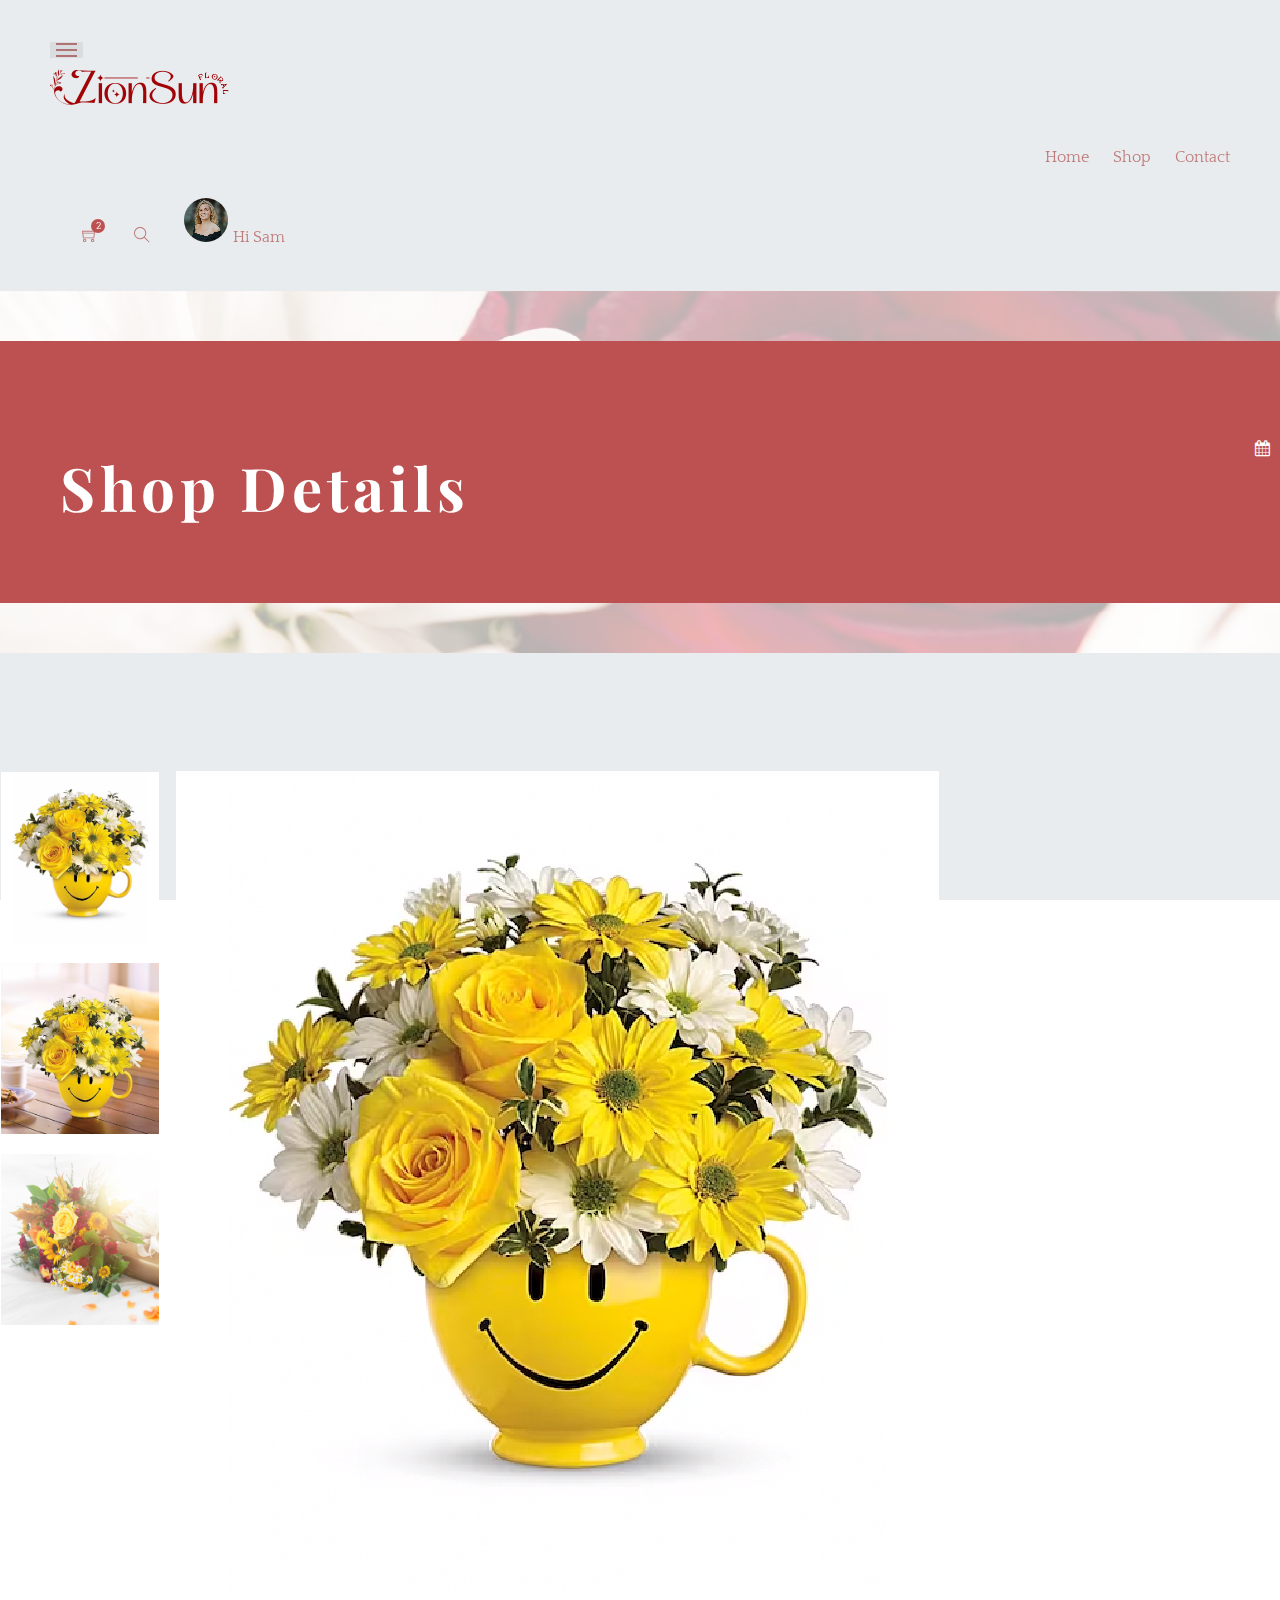
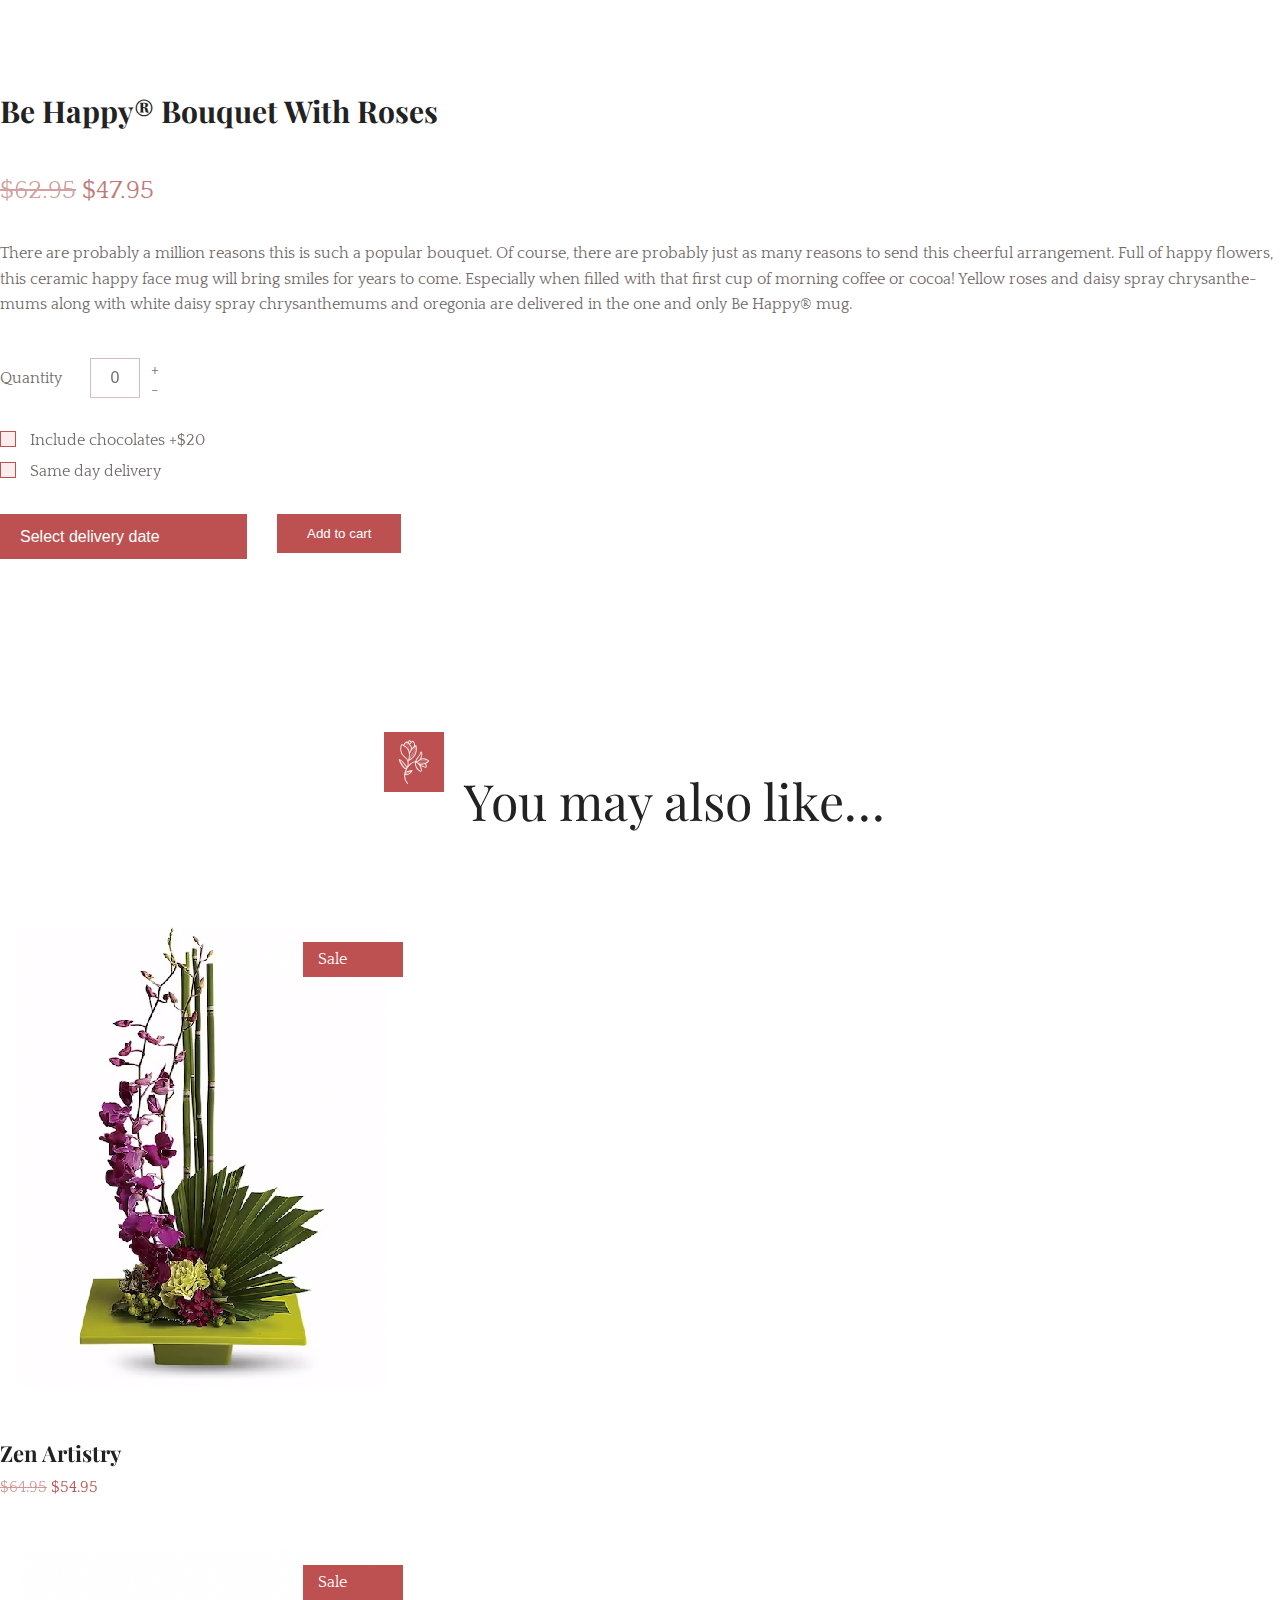
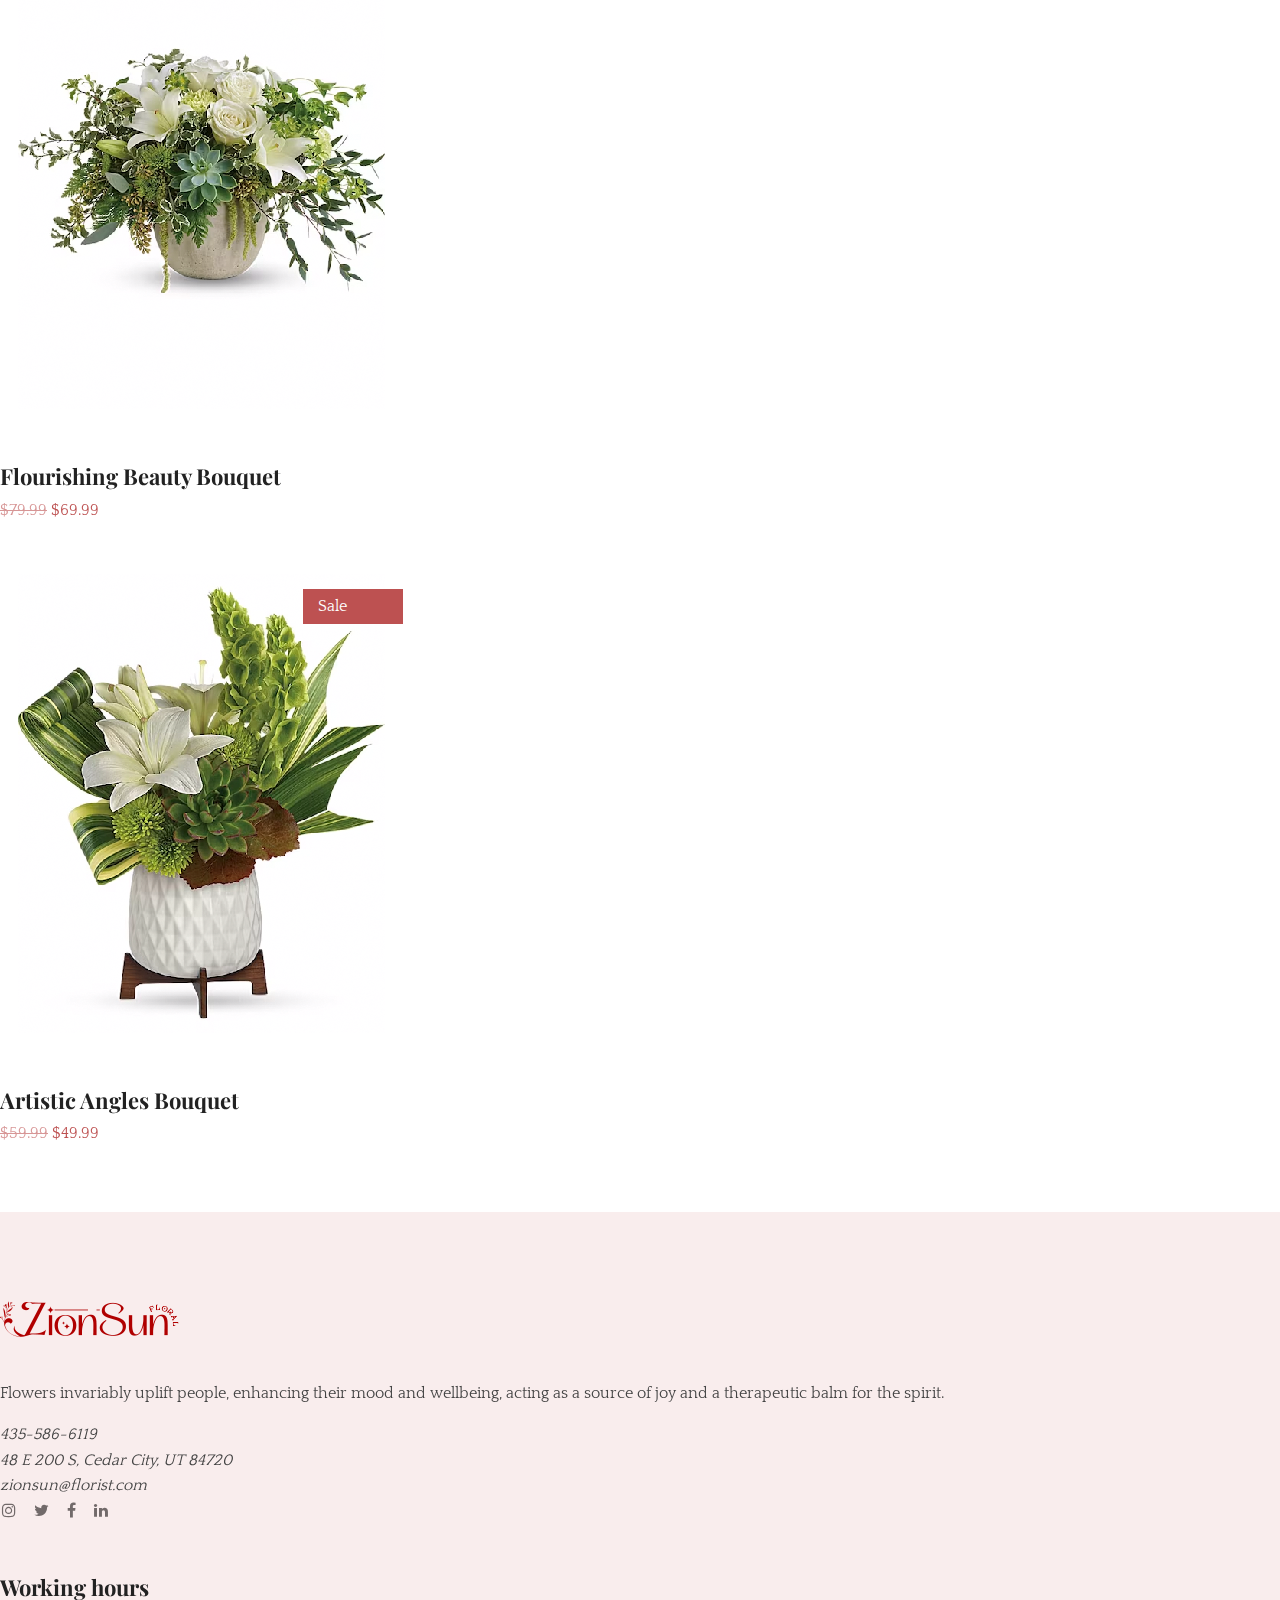
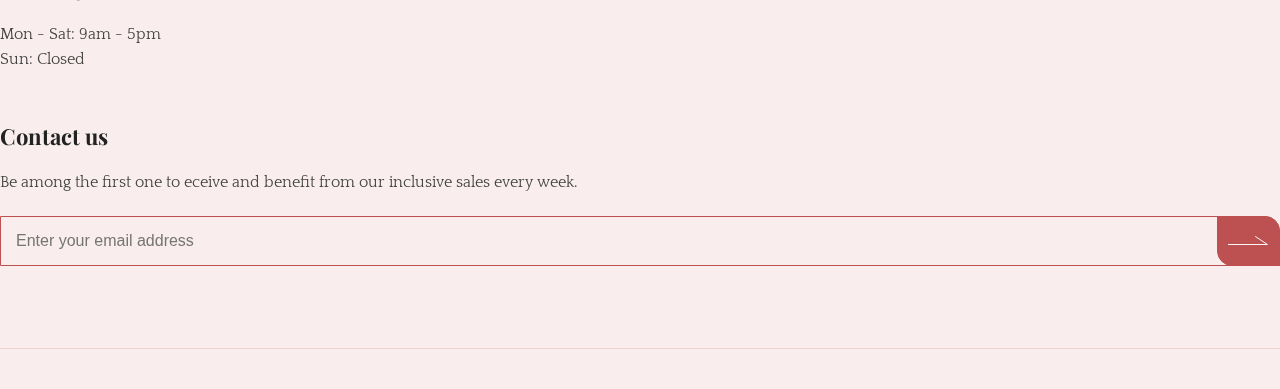
<file: product-details.html>
﻿<!DOCTYPE html>
<html lang="en">
<head>
    <meta charset="UTF-8">
    <meta name="viewport" content="width=device-width, initial-scale=1.0">
    <meta http-equiv="X-UA-Compatible" content="IE=edge" />
    <meta http-equiv="X-UA-Compatible" content="ie=edge">
    <title>Zion Sun Floral</title>
     <!-- favicon -->
     <link rel=icon href=assets/img/favicon.png sizes="20x20" type="image/png">
    <!-- animate -->
    <link rel="stylesheet" href="assets/css/animate.css">
    <!-- bootstrap -->
    <link rel="stylesheet" href="http://cdn.bootstrapmb.com/bootstrap/4.0.0/css/bootstrap.min.css">
    <!-- magnific popup -->
    <link rel="stylesheet" href="assets/css/magnific-popup.css">
    <!-- owl carousel -->
    <link rel="stylesheet" href="assets/css/owl.carousel.min.css">
    <!-- Slick Slider -->
    <link rel="stylesheet" href="assets/css/slick.css">
    <!-- Nice Select -->
    <link rel="stylesheet" href="assets/css/nice-select.css">
    <!-- fontawesome -->
    <link rel="stylesheet" href="assets/css/font-awesome.min.css">
    <!-- flaticon -->
    <link rel="stylesheet" href="assets/css/flaticon.css">
    <!-- themify -->
    <link rel="stylesheet" href="assets/css/themify-icons.css">
    <!-- lightcase -->
    <link rel="stylesheet" href="assets/css/lightcase.css">
    <!-- rvideoplayer -->
    <link rel="stylesheet" href="assets/css/rvideoplayer.css">
    <!-- datepicker -->
    <link rel="stylesheet" href="assets/css/bootstrap-datepicker.min.css">
    <!-- jquery ui  -->
    <link rel="stylesheet" href="assets/css/jquery-ui.min.css">
    
    <!-- Main Stylesheet -->
    <link rel="stylesheet" href="assets/css/style.css">
     <!-- responsive Stylesheet -->
     <link rel="stylesheet" href="assets/css/responsive.css">

</head>
<body>

    <!-- preloader area start -->
    <div class="preloader" id="preloader">
        <div class="preloader-inner">
            <div class="spinner">
                <div class="dot1"></div>
                <div class="dot2"></div>
            </div>
        </div>
    </div>
    <!-- preloader area end -->

    <!-- search Popup -->
    <div class="body-overlay" id="body-overlay"></div>
    <div class="search-popup" id="search-popup">
        <form action="index.html" class="search-form">
            <div class="form-group">
                <input type="text" class="form-control" placeholder="Search.....">
            </div>
            <button type="submit" class="submit-btn"><i class="ti-search"></i></button>
        </form>
    </div>
    <!-- //. search Popup -->

    <!-- Navbar area start -->
    <div class="nav-style-01-wrap">
        <nav class="navbar navbar-area navbar-expand-lg nav-style-01 nav-style-02">
            <div class="container-fluid nav-container">
                <div class="responsive-mobile-menu">
                    <div class="logo-wrapper mobile-logo">
                        <a href="index.html" class="logo">
                            <img src="assets/img/logo.png" alt="logo">
                        </a>
                    </div>
                    <button class="navbar-toggler" type="button" data-toggle="collapse" data-target="#bloom_main_menu" 
                        aria-expanded="false" aria-label="Toggle navigation">
                        <span class="navbar-toggler-icon">
                            <span class="line"></span>
                            <span class="line"></span>
                            <span class="line"></span>
                        </span>
                    </button>
                </div>
                <div class="logo-wrapper desktop-logo">
                    <a href="index.html" class="logo">
                        <img src="assets/img/logo.png" alt="logo">
                    </a>
                </div>
                <div class="collapse navbar-collapse" id="bloom_main_menu">
                    <ul class="navbar-nav">
                        <li><a href="index.html">Home</a></li>
                        <li>
                            <a href="shop-left-sidebar.html">Shop</a>
                        </li>

                        <li><a href="contact.html">Contact</a></li>
                    </ul>
                </div>
                <div class="nav-right-content">
                    <ul>
                        <li class="mini-cart-icon">
                            <span class="mini-cart-icon header-navbar-active">
                                <a href="cart.html"><i class="ti-shopping-cart"></i></a>
                                <sup>2</sup>
                            </span>
                        </li>
                        <li class="search" id="search">
                            <i class="ti-search"></i>
                        </li>
                        <li class="user-menu" >
                            <a href="#"><img src="assets/img/icon/user-img-2.png" alt="User"><span>Hi Sam</span></a>
                            <ul>
                                <li><a href="my-account.html">My Account</a></li>
                            </ul>
                        </li>
                    </ul>
                </div>
            </div>
        </nav>
    </div>
    <!-- Navbar area end -->

    <!-- Mini cart start -->
    <div class="mini-cart-wrapper">
        <div class="sidebar-nav-icon">
            <button class="mini-cart-close"><img src="assets/img/icon/cart-icon.png" alt="Arrow Image"></button>
        </div>
        <div class="mini-cart-inner scrollbar-primary">
            <ul>
                <li>
                    <div class="section-title-area ">
                        <div class="section-title section-title-2">
                            <div class="icon">
                                <img src="assets/img/icon/title.svg" alt="Bloom">
                            </div>
                            <div class="title-text">
                                <h2 class="title">My orders</h2>
                            </div>
                        </div>
                    </div>
                </li>
                <li>
                    <div class="cart-item">
                        <div class="cart-item-inner">
                            <div class="product-image">
                                <a href="product-details.html"><img src="assets/img/product/mini-cart/1.jpg" alt="Flower Image"></a>
                            </div>
                            <div class="cart-item-brief">
                                <div class="product-order-number">1</div>
                                <div class="product-multiply">x</div>
                                <div class="cart-product-title"><h2 class="product-title"><a href="product-details.html">Beautiful Roses</a></h2></div>
                                <div class="product-price">$230</div>
                                <div class="product-remove"><a href="#"><i class="fa fa-trash-o"></i></a></div>
                            </div>
                        </div>
                    </div>
                </li>
                <li>
                    <div class="cart-item">
                        <div class="cart-item-inner">
                            <div class="product-image">
                                <a href="product-details.html"><img src="assets/img/product/mini-cart/2.jpg" alt="Flower Image"></a>
                            </div>
                            <div class="cart-item-brief">
                                <div class="product-order-number">1</div>
                                <div class="product-multiply">x</div>
                                <div class="cart-product-title"><h2 class="product-title"><a href="product-details.html">Wonderful lillies</a></h2></div>
                                <div class="product-price">$230</div>
                                <div class="product-remove"><a href="#"><i class="fa fa-trash-o"></i></a></div>
                            </div>
                        </div>
                    </div>
                </li>
                <li>
                    <div class="cart-item">
                        <div class="cart-item-inner">
                            <div class="product-image">
                                <a href="product-details.html"><img src="assets/img/product/mini-cart/3.jpg" alt="Flower Image"></a>
                            </div>
                            <div class="cart-item-brief">
                                <div class="product-order-number">1</div>
                                <div class="product-multiply">x</div>
                                <div class="cart-product-title"><h2 class="product-title"><a href="product-details.html">Sunflower Roses</a></h2></div>
                                <div class="product-price">$230</div>
                                <div class="product-remove"><a href="#"><i class="fa fa-trash-o"></i></a></div>
                            </div>
                        </div>
                    </div>
                </li>
                <li>
                    <div class="cart-item">
                        <div class="cart-item-inner cart-total">
                            <h2>Total</h2>
                            <h2><strong>$630</strong></h2>
                        </div>
                    </div>
                </li>
                <li>
                    <div class="cart-item">
                        <div class="cart-item-inner cart-total cart-btn">
                            <div class="btn-wrapper">
                                <a href="cart.html" class="boxed-btn btn-rounded">View basket</a>
                            </div>
                            <div class="btn-wrapper">
                                <a href="cart.html" class="boxed-btn btn-rounded">Checkout</a>
                            </div>
                        </div>
                    </div>
                </li>
            </ul> 
        </div>
    </div>
    <!-- Mini cart end -->

    <!-- Breadcrumb area start -->
    <div class="breadcrumb-area breadcrumb-style-1">
        <div class="container">
            <div class="row custom-gutter">
                <div class="col-lg-12">
                    <div class="breadcrumb-inner text-center">
                        <h1 class="page-title">Shop Details</h1>
                        <!-- <ul class="page-list">
                            <li><a href="#">Home</a></li>
                            <li>Shop</li>
                        </ul> -->
                    </div>
                </div>
            </div>
        </div>
    </div>
    <!-- Breadcrumb area end -->

    <!-- Prodcut details area start -->
    <div class="bloom-product-details-area margin-bottom-110 mobile-mb-30 tab-mb-50 s-laptop-mb-90">
        <div class="container">
            <div class="row custom-gutter">
                <div class="col-xl-8 col-lg-7 col-md-12">
                    <div class="product-details-image-gallery mobile-mb-20 tab-mb-60 s-laptop-mb-80">
                        <div class="product-details-small-img-slider ">
                            <div class="single-item">
                                <img src="assets/img/product/product-details/1.png" alt="Flower Image">
                            </div>
                            <div class="single-item">
                                <img src="assets/img/product/product-details/2.png" alt="Flower Image">
                            </div>
                            <div class="single-item">
                                <img src="assets/img/product/product-details/3.png" alt="Flower Image">
                            </div>
                            <div class="single-item">
                                <img src="assets/img/product/product-details/4.png" alt="Flower Image">
                            </div>
                            <div class="single-item">
                                <img src="assets/img/product/product-details/5.png" alt="Flower Image">
                            </div>
                        </div>
                        <div class="product-details-large-img-slider ">
                            <div class="single-item">
                                <a href="assets/img/product/product-details/1.png" data-rel="lightcase:myCollection">
                                    <img src="assets/img/product/product-details/1.png" alt="Flower Image">
                                </a>
                            </div>
                            <div class="single-item">
                                <a href="assets/img/product/product-details/2.png" data-rel="lightcase:myCollection">
                                    <img src="assets/img/product/product-details/2.png" alt="Flower Image">
                                </a>
                            </div>
                            <div class="single-item">
                                <a href="assets/img/product/product-details/3.png" data-rel="lightcase:myCollection">
                                    <img src="assets/img/product/product-details/3.png" alt="Flower Image">
                                </a>
                            </div>
                            <div class="single-item">
                                <a href="assets/img/product/product-details/4.png" data-rel="lightcase:myCollection">
                                    <img src="assets/img/product/product-details/4.png" alt="Flower Image">
                                </a>
                            </div>
                            <div class="single-item">
                                <a href="assets/img/product/product-details/5.png" data-rel="lightcase:myCollection">
                                    <img src="assets/img/product/product-details/5.png" alt="Flower Image">
                                </a>
                            </div>
                        </div>
                    </div>
                </div>
                <div class="col-xl-4 col-lg-5 col-md-12">
                    <div class="product-details-content">
                        <h4 class="product-title"><a href="product-details.html">Be Happy® Bouquet With Roses</a></h4>
                        <div class="product-price">
                            <del>$62.95</del>
                            <span>$47.95</span>
                        </div>
                        <p>There are probably a million reasons this is such a popular bouquet. Of course, there are probably just as many reasons to send this cheerful arrangement. Full of happy flowers, this ceramic happy face mug will bring smiles for years to come. Especially when filled with that first cup of morning coffee or cocoa! Yellow roses and daisy spray chrysanthemums along with white daisy spray chrysanthemums and oregonia are delivered in the one and only Be Happy® mug.</p>
                        <div class="product-meta-area">
                            <div class="product-meta product-quantity clearfix">
                                <span class="product-meta-title">Quantity</span>
                                <div class="product-meta-type">
                                    <div class="cart-plus-minus">
                                        <input type="text" value="0" name="qtybutton" class="cart-plus-minus-box">
                                    </div>
                                </div>
                            </div>
                            <div class="product-meta product-meta-list bloom-checkbox">
                                <ul>
                                    <li>
                                        <label class="checkbox-item">Include chocolates +$20
                                            <input type="checkbox">
                                            <span class="checkmark"></span>
                                        </label>
                                    </li>
                                    <li>
                                        <label class="checkbox-item">Same day delivery
                                            <input type="checkbox">
                                            <span class="checkmark"></span>
                                        </label>
                                    </li>
                                </ul>
                            </div>
                            <div class="product-meta product-meta-button">
                                <div class="bloom-calender product-receive-date ">
                                    <div class="input-group date">
                                        <input type="text" class="form-control" placeholder="Select delivery date">
                                        <span class="input-group-addon">
                                            <i class="fa fa-calendar"></i>
                                        </span>
                                    </div>
                                </div>
                                <div class="btn-wrapper">
                                    <button class="boxed-btn btn-rounded add-to-cart" type="submit">Add to cart</button>
                                </div>
                            </div>
                        </div>
                    </div>
                </div>
            </div>
        </div>
    </div>
    <!-- Prodcut details area end -->

    <!-- Your may also like area start -->
    <div class="you-may-also-like-area margin-bottom-65 tab-mb-40">
        <div class="container">
            <div class="you-may-also-like-inner">
                <div class="row custom-gutter">
                    <div class="col-lg-12">
                        <div class="section-title-area section-title-width text-center">
                            <div class="section-title section-title-2">
                                <div class="icon">
                                    <img src="assets/img/icon/title.svg" alt="Bloom">
                                </div>
                                <div class="title-text">
                                    <h2 class="title">You may also like…</h2>
                                </div>
                            </div>
                        </div>
                    </div>
                    <!-- product-item -->
                    <div class="col-xl-4 col-lg-4 col-md-4 col-sm-12">
                        <div class="product-item text-center">
                            <div class="product-image">
                                <a href="product-details.html"><img src="assets/img/product/product-details/product/1.png" alt="Flower Image"></a>
                                <div class="product-badge">
                                    <ul>
                                        <li class="sale-badge">Sale</li>
                                    </ul>
                                </div>
                                <div class="product-action">
                                    <ul>
                                        <li><a class="add-to-cart" href="#">Add to cart</a></li>
                                        <li class="details-link"><a href="product-details.html">Details</a></li>
                                    </ul>
                                </div>
                            </div>
                            <div class="product-item-brief">
                                <h2 class="product-title"><a href="product-details.html">Zen Artistry</a></h2>
                                <div class="product-price">
                                    <del>$64.95</del>
                                    <span>$54.95</span>
                                </div>
                            </div>
                        </div>
                    </div>
                    <!-- product-item -->
                    <div class="col-xl-4 col-lg-4 col-md-4 col-sm-12">
                        <div class="product-item text-center">
                            <div class="product-image">
                                <a href="product-details.html"><img src="assets/img/product/product-details/product/2.png" alt="Flower Image"></a>
                                <div class="product-badge">
                                    <ul>
                                        <li class="sale-badge">Sale</li>
                                    </ul>
                                </div>
                                <div class="product-action">
                                    <ul>
                                        <li><a class="add-to-cart" href="#">Add to cart</a></li>
                                        <li class="details-link"><a href="product-details.html">Details</a></li>
                                    </ul>
                                </div>
                            </div>
                            <div class="product-item-brief">
                                <h2 class="product-title"><a href="product-details.html">Flourishing Beauty Bouquet</a></h2>
                                <div class="product-price">
                                    <del>$79.99</del>
                                    <span>$69.99</span>
                                </div>
                            </div>
                        </div>
                    </div>
                    <!-- product-item -->
                    <div class="col-xl-4 col-lg-4 col-md-4 col-sm-12">
                        <div class="product-item text-center">
                            <div class="product-image">
                                <a href="product-details.html"><img src="assets/img/product/product-details/product/3.png" alt="Flower Image"></a>
                                <div class="product-badge">
                                    <ul>
                                        <li class="sale-badge">Sale</li>
                                    </ul>
                                </div>
                                <div class="product-action">
                                    <ul>
                                        <li><a class="add-to-cart" href="#">Add to cart</a></li>
                                        <li class="details-link"><a href="product-details.html">Details</a></li>
                                    </ul>
                                </div>
                            </div>
                            <div class="product-item-brief">
                                <h2 class="product-title"><a href="product-details.html">Artistic Angles Bouquet</a></h2>
                                <div class="product-price">
                                    <del>$59.99</del>
                                    <span>$49.99</span>
                                </div>
                            </div>
                        </div>
                    </div>
                </div>
            </div>
        </div>
    </div>
    <!-- Your may also like area end -->

    <!-- footer area start -->
    <footer class="footer-area">
        <div class="footer-top">
            <div class="container">
                <div class="row custom-gutter">
                    <div class="col-xl-3 col-lg-6 col-md-6">
                        <div class="footer-widget widget">
                            <div class="about_us_widget">
                                <a href="index.html" class="footer-logo"> 
                                    <img src="assets/img/footer-logo.png" alt="footer logo">
                                </a>
                                <p>Flowers invariably uplift people, enhancing their mood and wellbeing, acting as a source of joy and a therapeutic balm for the spirit.</p>
                                <address> <a href="tel:4355866119">435-586-6119</a> <br>48 E 200 S, Cedar City, UT 84720 <br><a href="zionsun@florist.com">zionsun@florist.com</a></address>
                                <div class="social_share">
                                    <ul>
                                        <li><a href="https://www.instagram.com/zionsunflorist" target="_blank"><i class="fa fa-instagram"></i></a></li>
                                        <li><a href="https://twitter.com/zionsunflorist" target="_blank"><i class="fa fa-twitter"></i></a></li>
                                        <li><a href="https://www.facebook.com/zionsunflorist/" target="_blank"><i class="fa fa-facebook"></i></a></li>
                                        <li><a href="https://www.linkedin.com/zionsunflorist" target="_blank"><i class="fa fa-linkedin"></i></a></li>
                                    </ul>
                                </div>
                            </div>
                        </div>
                    </div>
                    <div class="col-xl-2 col-lg-6 col-md-6">
                        <div class="footer-widget widget widget_text text-center mobile-text-left">
                            <h4 class="widget-title">Working hours</h4>
                            <p>Mon - Sat: 9am - 5pm <br>
                             Sun: Closed </p>
                        </div>
                    </div>
                    <div class="col-xl-4 col-lg-6 col-md-6">
                    </div>
                    <div class="col-xl-3 col-lg-6 col-md-6">
                        <div class="footer-widget widget">
                            <div class="newsletter-widget">
                                <h4 class="widget-title">Contact us</h4>
                                <p>Be among the first one to eceive and benefit from our inclusive sales every week.</p>
                                <form action="#" class="form-input-box">
                                    <input type="text" placeholder="Enter your email address">
                                    <button type="submit"><img src="assets/img/icon/arrow-right-white-2.svg" alt="Arrow Icon"></button>
                                </form>
                            </div>
                        </div>
                    </div>
                </div>
            </div>
        </div>
        <div class="copyright-area">
            <div class="container">
            </div>
        </div>
    </footer>
    <!-- footer area end -->

    <!-- back to top area start -->
    <div class="back-to-top">
        <span class="back-top"><i class="fa fa-angle-up"></i></span>
    </div>
    <!-- back to top area end -->

    <!-- jquery -->
    <script src="assets/js/jquery-2.2.4.min.js"></script>
    <!-- popper -->
    <script src="assets/js/popper.min.js"></script>
    <!-- bootstrap -->
    <script src="http://cdn.bootstrapmb.com/bootstrap/4.0.0/js/bootstrap.min.js"></script>
    <!-- magnific popup -->
    <script src="assets/js/jquery.magnific-popup.js"></script>
    <!-- wow -->
    <script src="assets/js/wow.min.js"></script>
    <!-- owl carousel -->
    <script src="assets/js/owl.carousel.min.js"></script>
    <!-- Slick Slider -->
    <script src="assets/js/slick.min.js"></script>
    <!-- waypoint -->
    <script src="assets/js/waypoints.min.js"></script>
    <!-- counterup -->
    <script src="assets/js/jquery.counterup.min.js"></script>
    <!-- imageloaded -->
    <script src="assets/js/imagesloaded.pkgd.min.js"></script>
    <!-- isotope -->
    <script src="assets/js/isotope.pkgd.min.js"></script>
    <!-- isotope -->
    <script src="assets/js/jquery.nice-select.min.js"></script>
    <!-- Instafeed -->
    <script src="assets/js/instafeed.min.js"></script>
    <!-- rvideoPlayer -->
    <script src="assets/js/jquery.rvideoPlayer.js"></script>
    <!-- lightcase -->
    <script src="assets/js/lightcase.js"></script>
    <!-- datepicker -->
    <script src="assets/js/bootstrap-datepicker.min.js"></script>
    <!-- jquery ui -->
    <script src="assets/js/jquery-ui-price-range.js"></script>
    
    <!-- main js -->
    <script src="assets/js/main.js"></script>

</body>
</html>
</file>
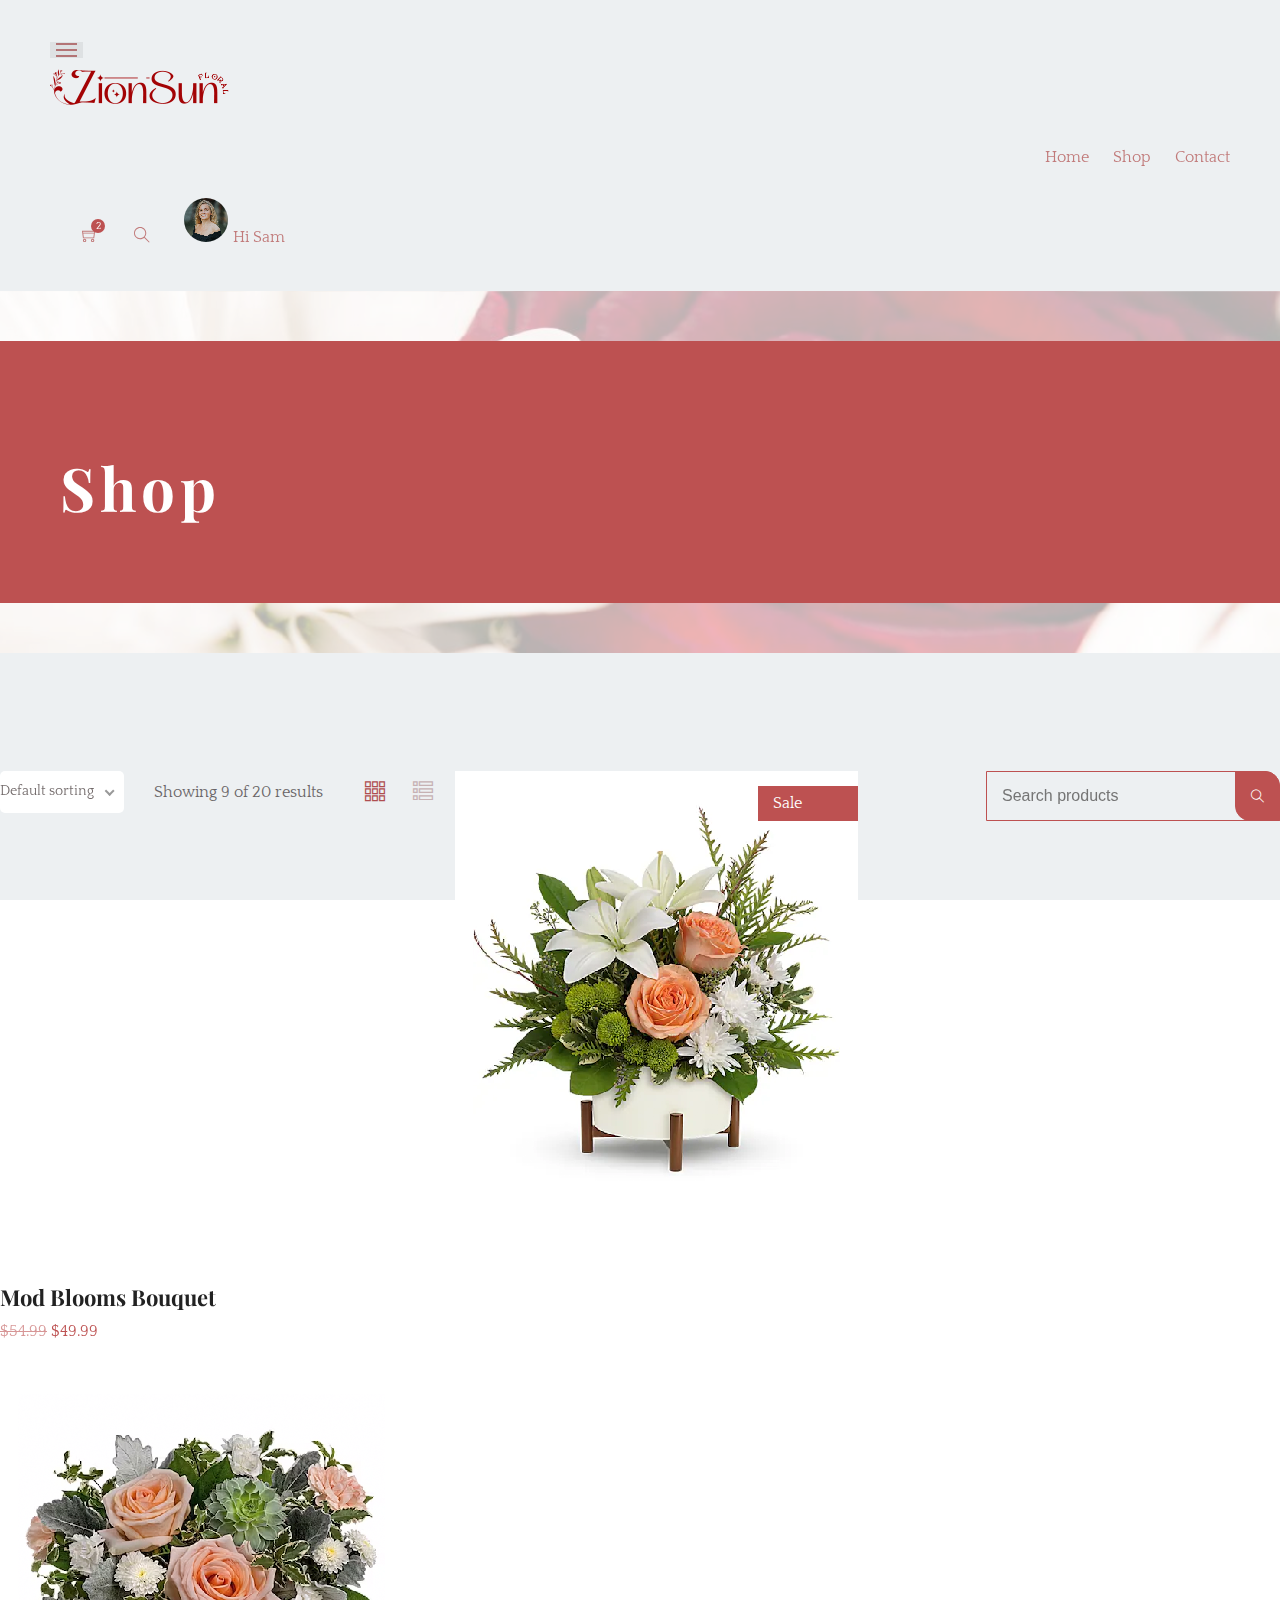
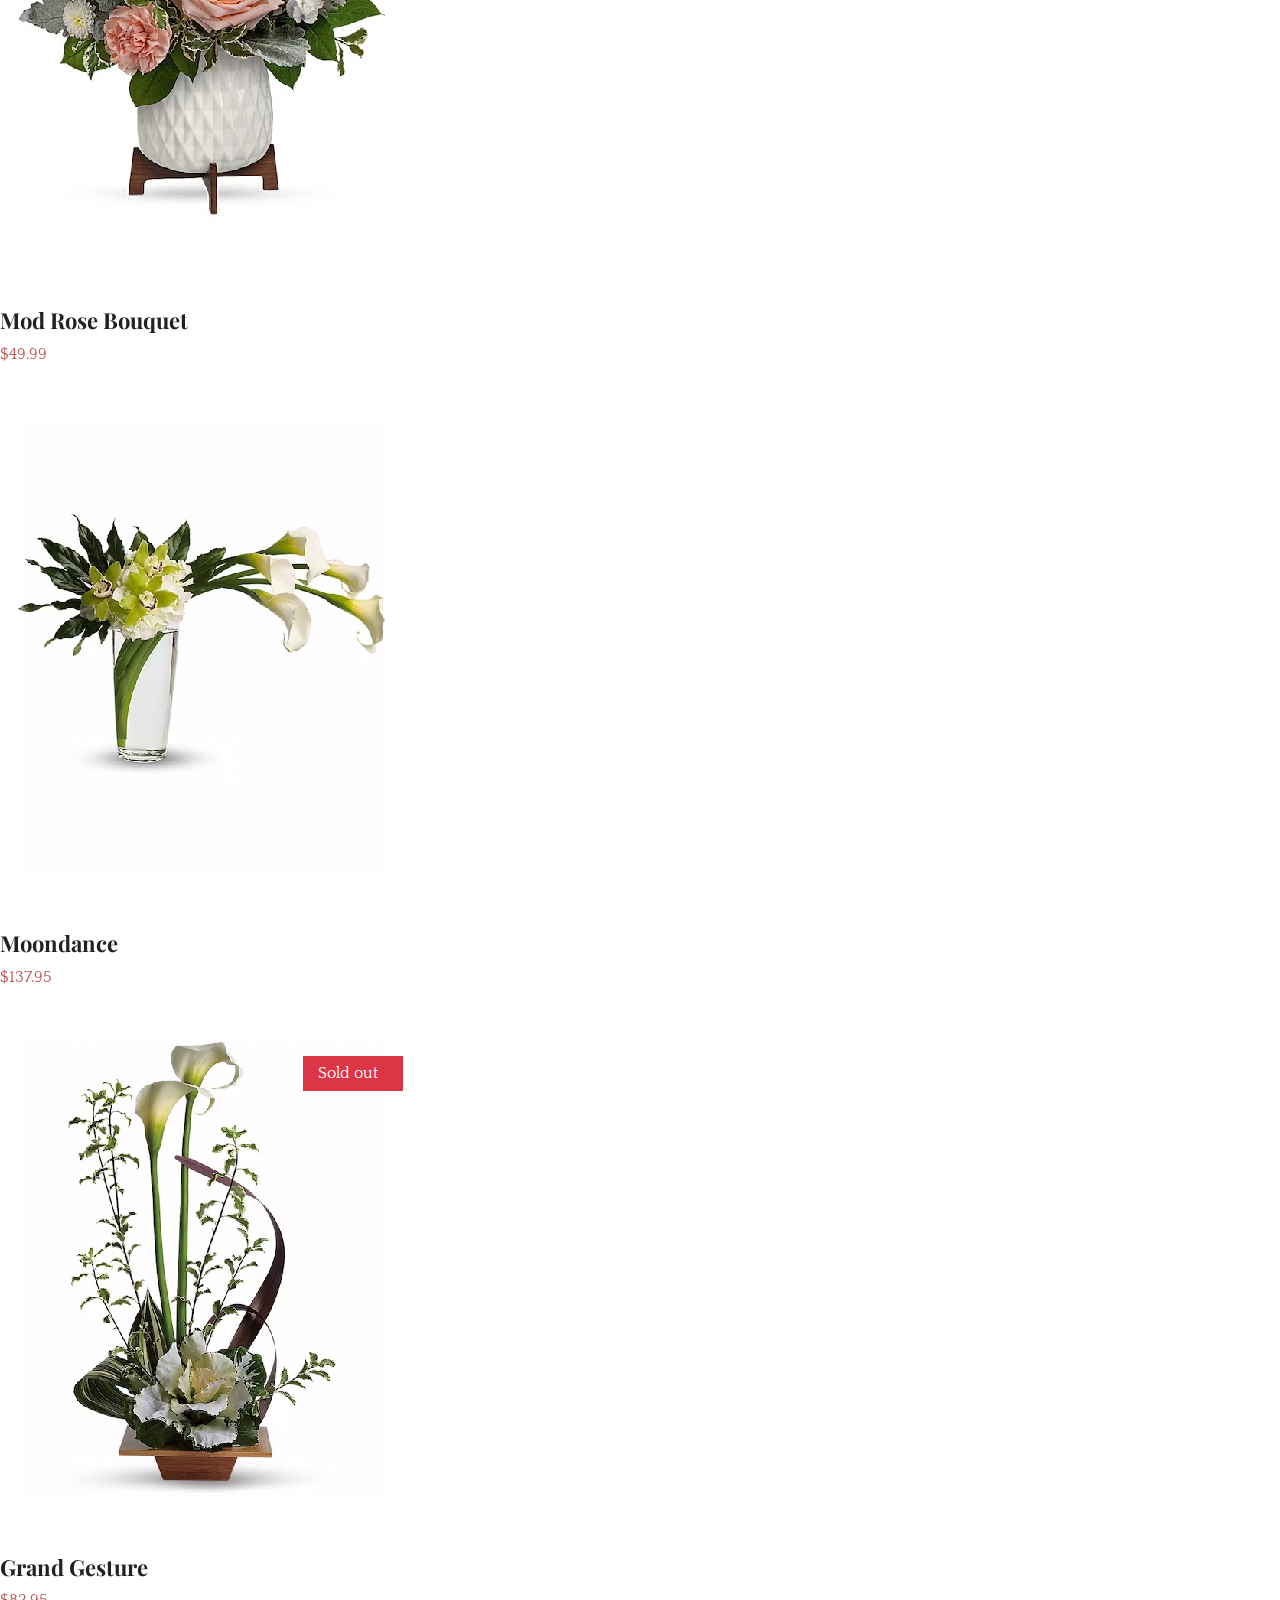
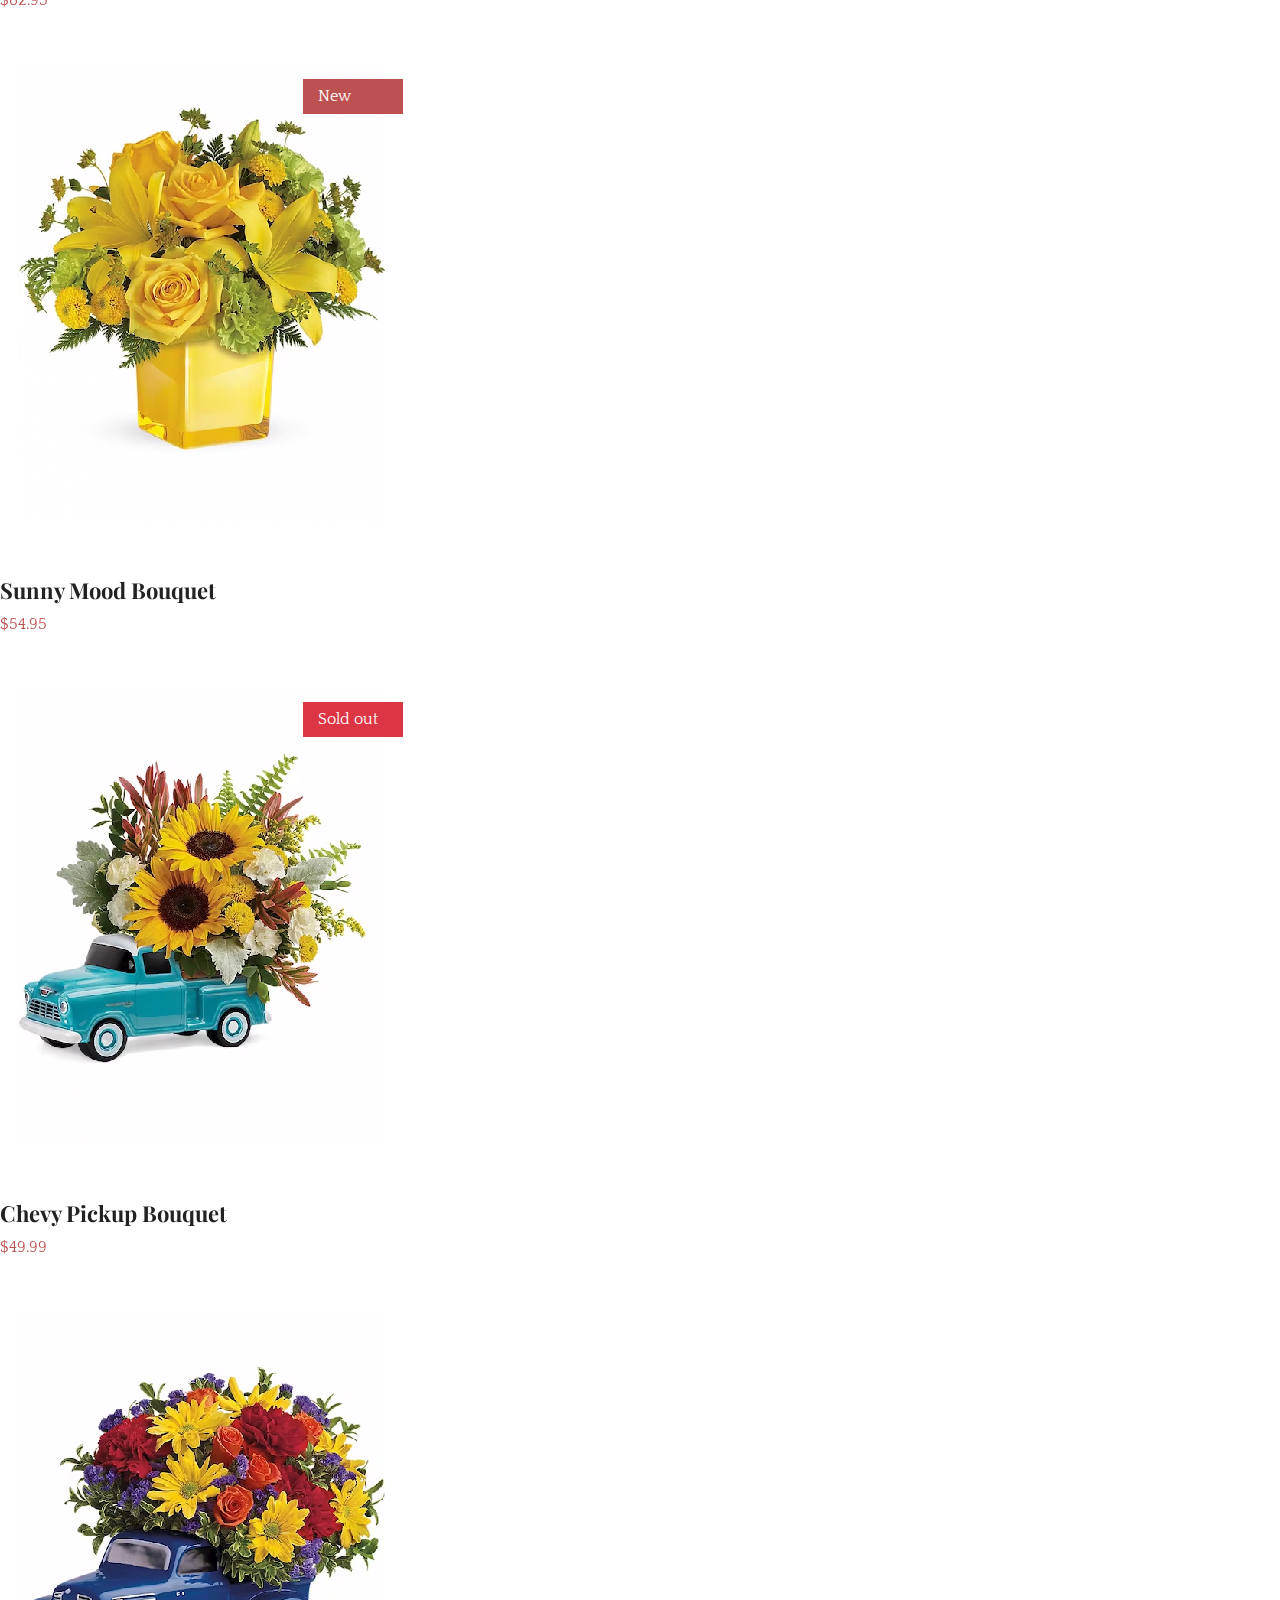
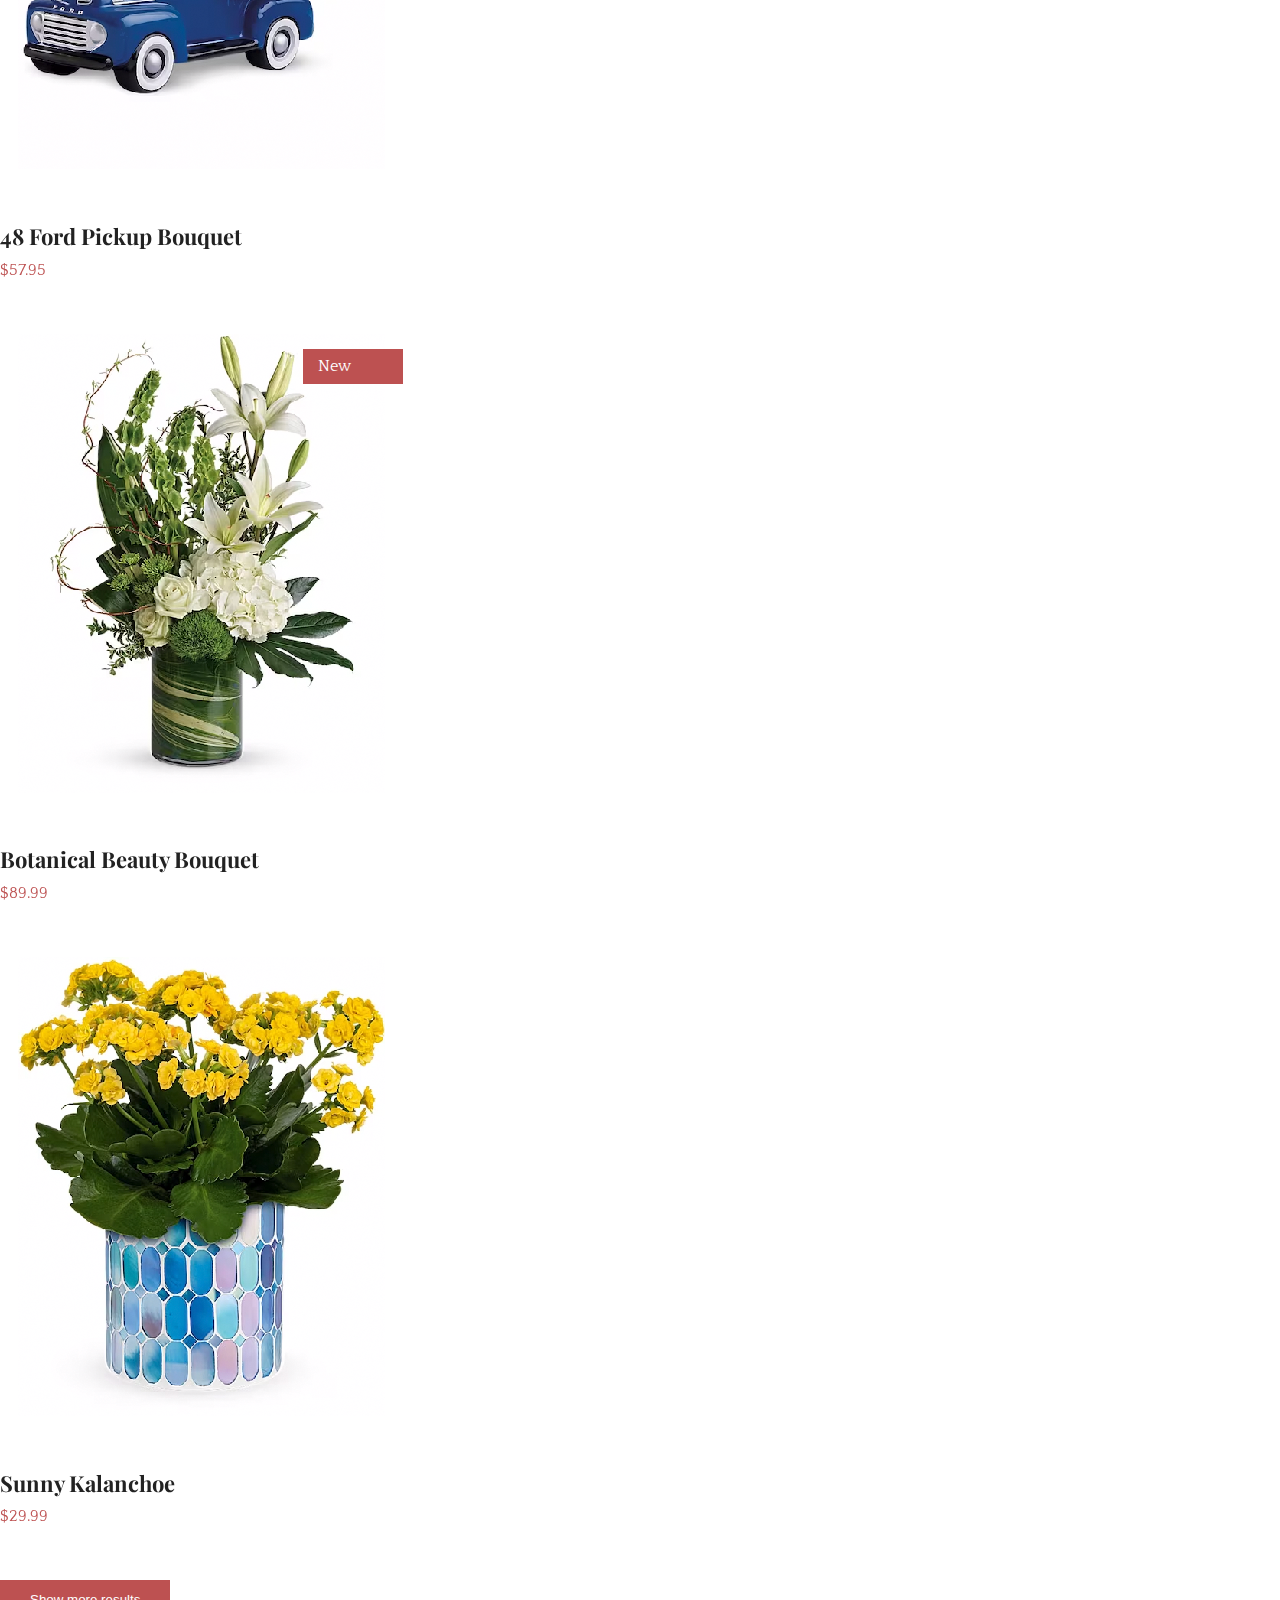
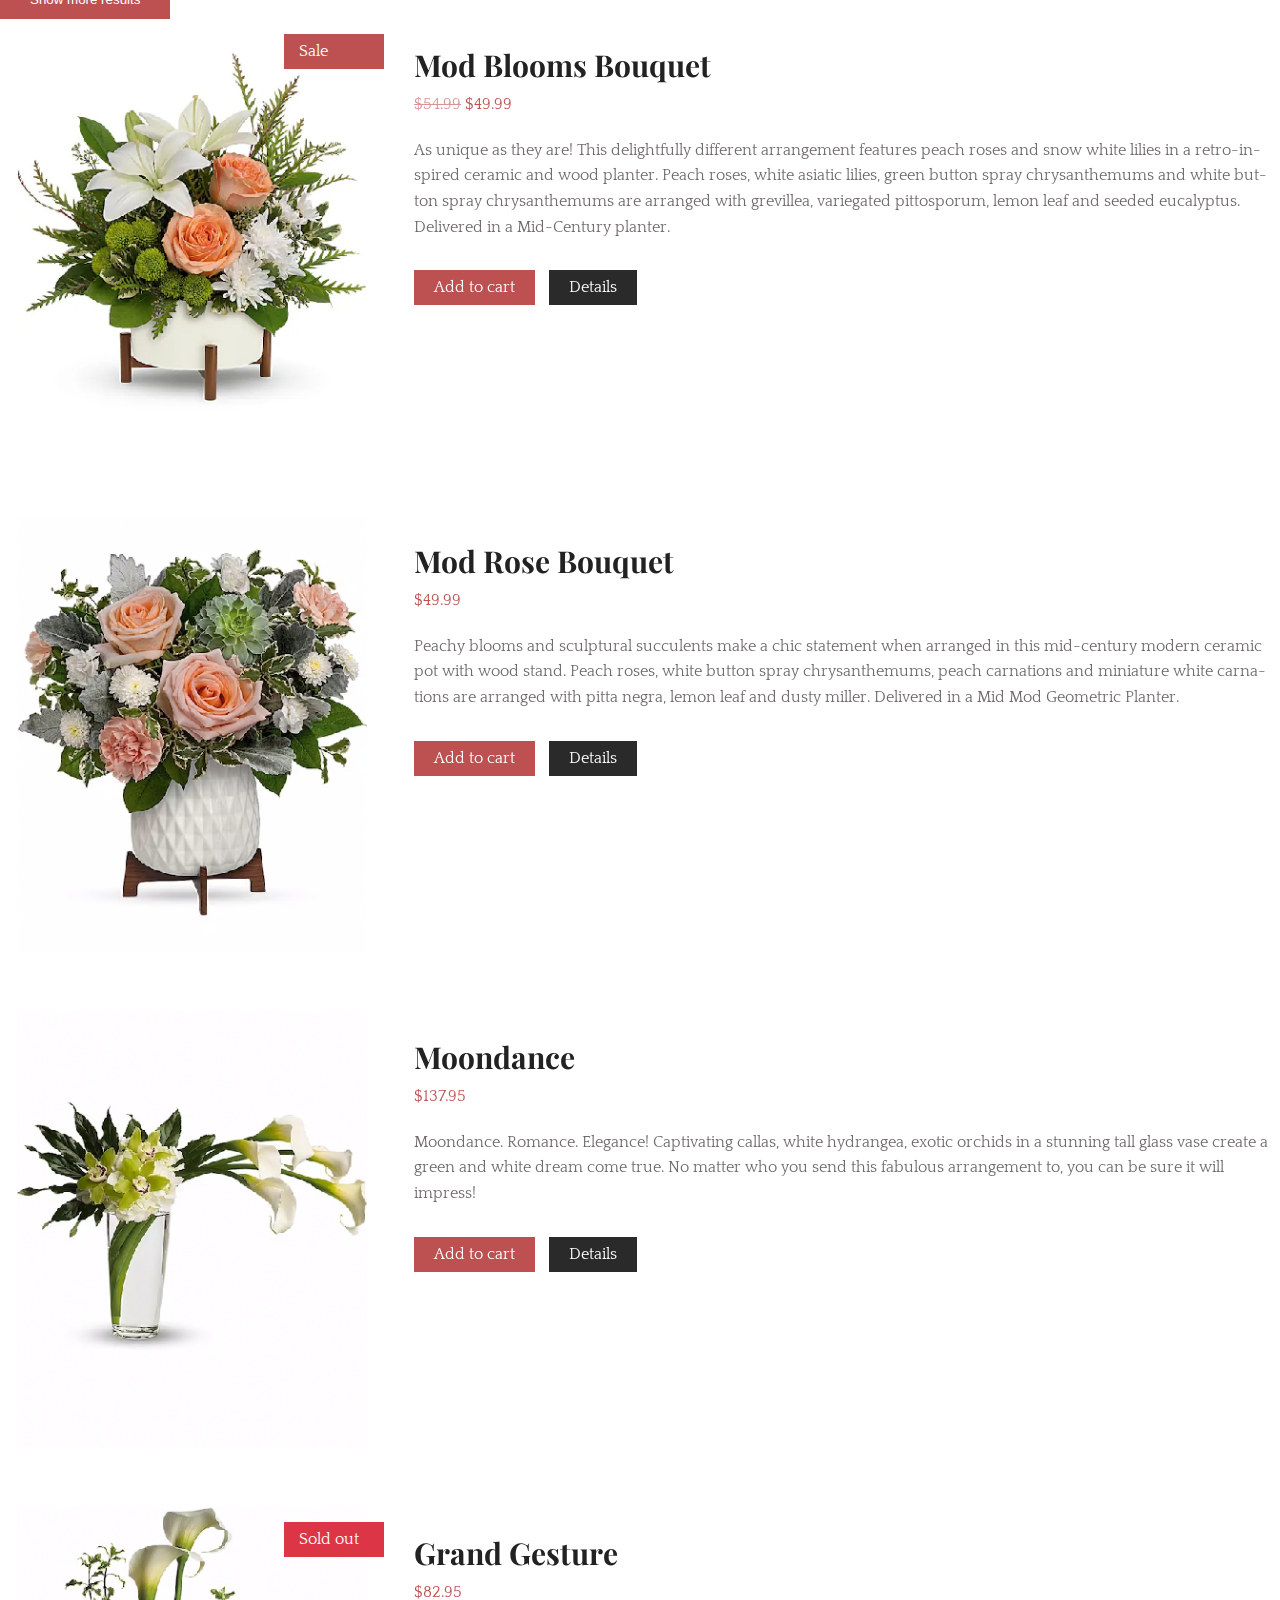
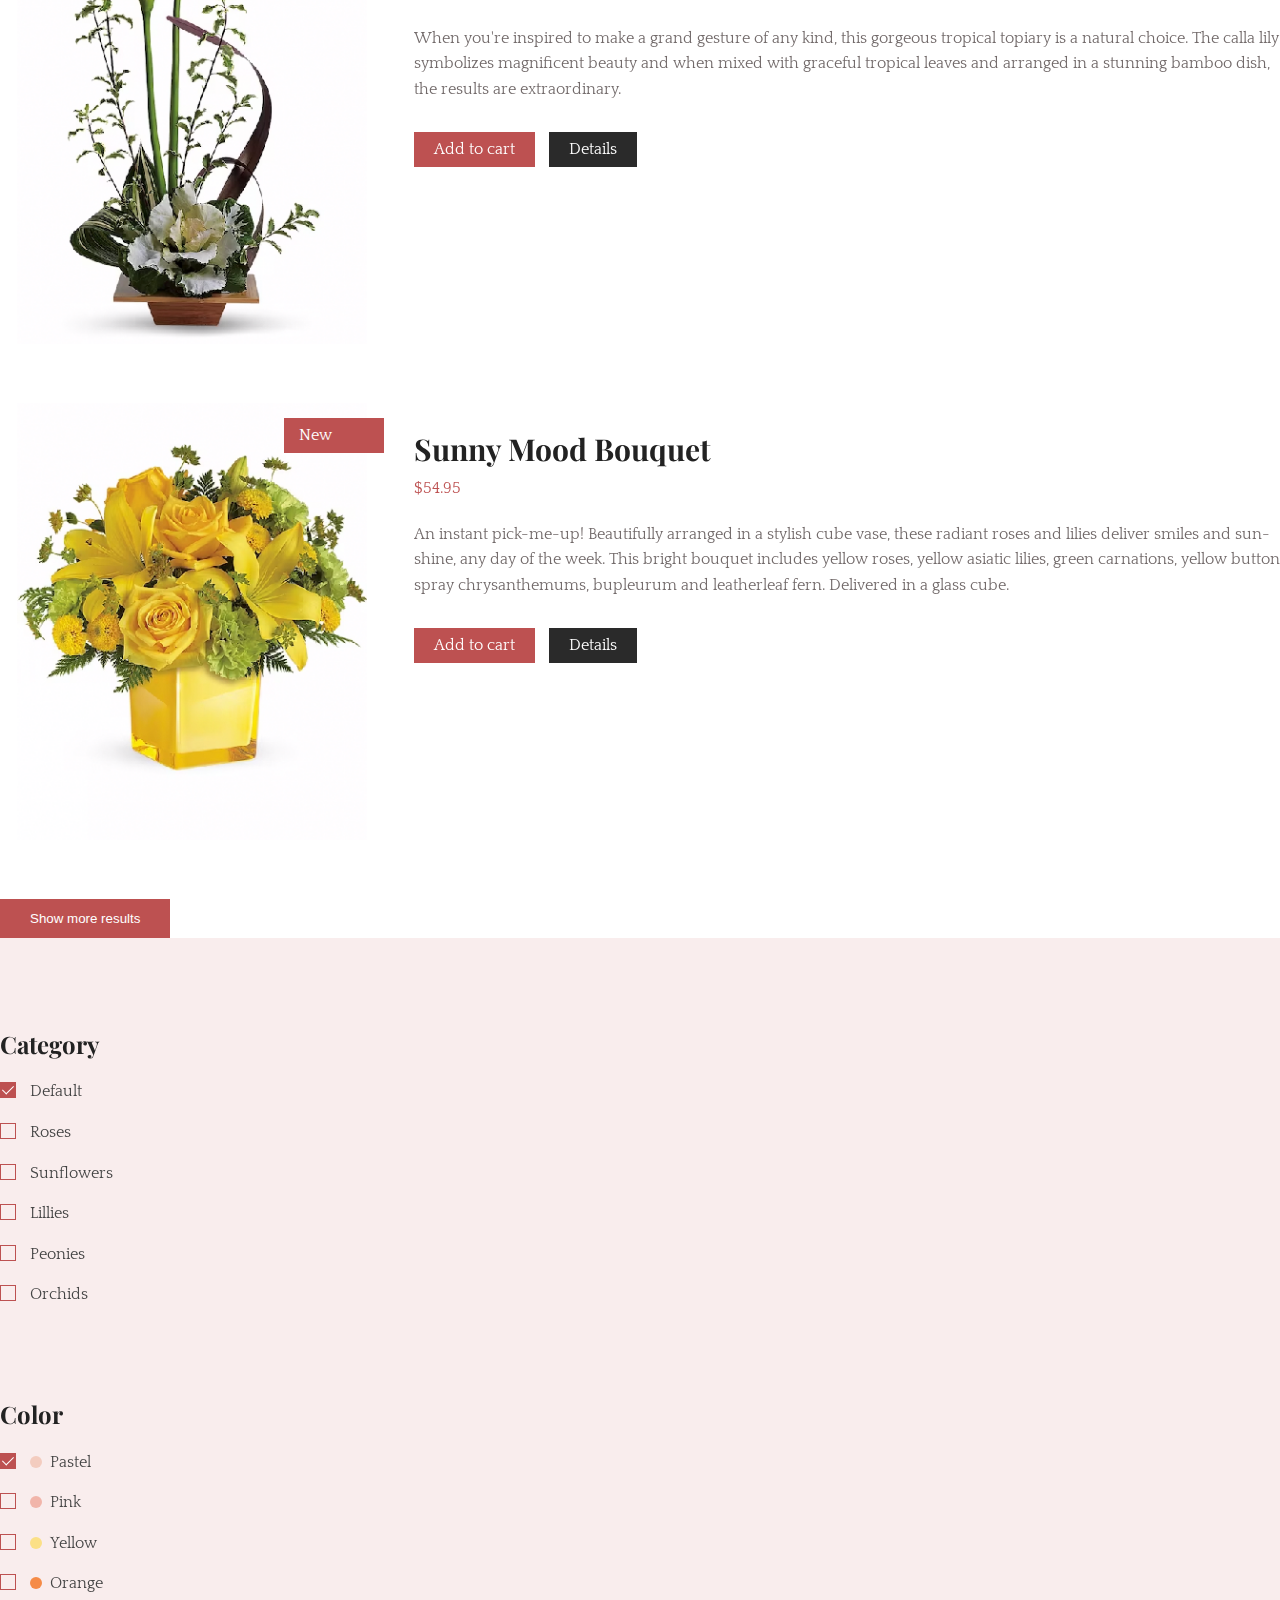
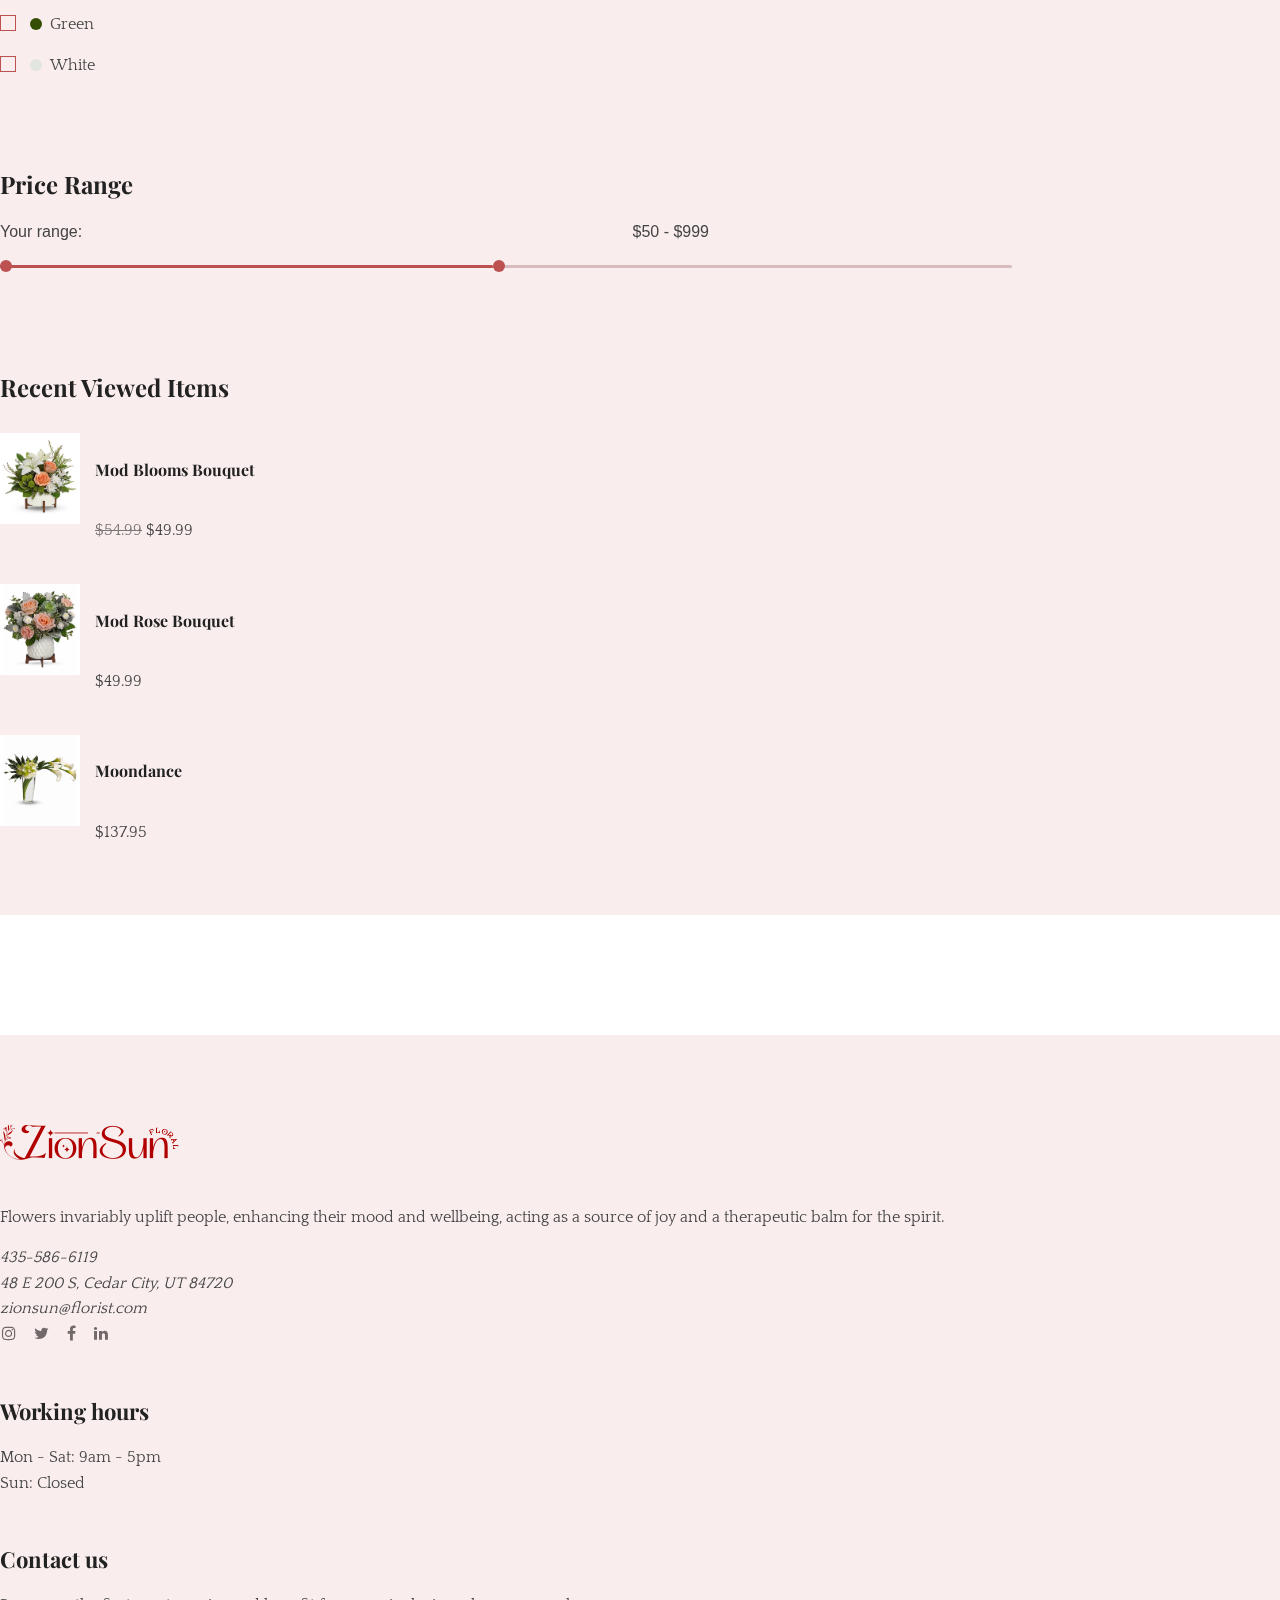
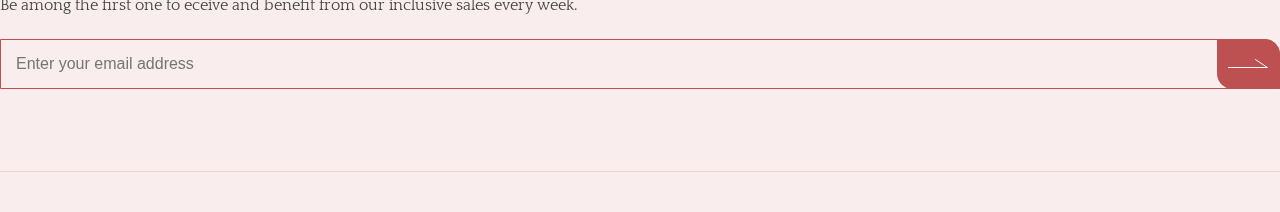
<file: shop-left-sidebar.html>
﻿<!DOCTYPE html>
<html lang="en">
<head>
    <meta charset="UTF-8">
    <meta name="viewport" content="width=device-width, initial-scale=1.0">
    <meta http-equiv="X-UA-Compatible" content="IE=edge" />
    <meta http-equiv="X-UA-Compatible" content="ie=edge">
    <title>Zion Sun Floral</title>
     <!-- favicon -->
     <link rel=icon href=assets/img/favicon.png sizes="20x20" type="image/png">
    <!-- animate -->
    <link rel="stylesheet" href="assets/css/animate.css">
    <!-- bootstrap -->
    <link rel="stylesheet" href="http://cdn.bootstrapmb.com/bootstrap/4.0.0/css/bootstrap.min.css">
    <!-- magnific popup -->
    <link rel="stylesheet" href="assets/css/magnific-popup.css">
    <!-- owl carousel -->
    <link rel="stylesheet" href="assets/css/owl.carousel.min.css">
    <!-- Slick Slider -->
    <link rel="stylesheet" href="assets/css/slick.css">
    <!-- Nice Select -->
    <link rel="stylesheet" href="assets/css/nice-select.css">
    <!-- fontawesome -->
    <link rel="stylesheet" href="assets/css/font-awesome.min.css">
    <!-- flaticon -->
    <link rel="stylesheet" href="assets/css/flaticon.css">
    <!-- themify -->
    <link rel="stylesheet" href="assets/css/themify-icons.css">
    <!-- lightcase -->
    <link rel="stylesheet" href="assets/css/lightcase.css">
    <!-- rvideoplayer -->
    <link rel="stylesheet" href="assets/css/rvideoplayer.css">
    <!-- datepicker -->
    <link rel="stylesheet" href="assets/css/bootstrap-datepicker.min.css">
    <!-- jquery ui  -->
    <link rel="stylesheet" href="assets/css/jquery-ui.min.css">
    
    <!-- Main Stylesheet -->
    <link rel="stylesheet" href="assets/css/style.css">
     <!-- responsive Stylesheet -->
     <link rel="stylesheet" href="assets/css/responsive.css">

</head>
<body>
    <!-- preloader area start -->
    <div class="preloader" id="preloader">
        <div class="preloader-inner">
            <div class="spinner">
                <div class="dot1"></div>
                <div class="dot2"></div>
            </div>
        </div>
    </div>
    <!-- preloader area end -->

    <!-- search Popup -->
    <div class="body-overlay" id="body-overlay"></div>
    <div class="search-popup" id="search-popup">
        <form action="index.html" class="search-form">
            <div class="form-group">
                <input type="text" class="form-control" placeholder="Search.....">
            </div>
            <button type="submit" class="submit-btn"><i class="ti-search"></i></button>
        </form>
    </div>
    <!-- //. search Popup -->

    <!-- Navbar area start -->
        <div class="nav-style-01-wrap">
        <nav class="navbar navbar-area navbar-expand-lg nav-style-01 nav-style-02">
            <div class="container-fluid nav-container">
                <div class="responsive-mobile-menu">
                    <div class="logo-wrapper mobile-logo">
                        <a href="index.html" class="logo">
                            <img src="assets/img/logo.png" alt="logo">
                        </a>
                    </div>
                    <button class="navbar-toggler" type="button" data-toggle="collapse" data-target="#bloom_main_menu" 
                        aria-expanded="false" aria-label="Toggle navigation">
                        <span class="navbar-toggler-icon">
                            <span class="line"></span>
                            <span class="line"></span>
                            <span class="line"></span>
                        </span>
                    </button>
                </div>
                <div class="logo-wrapper desktop-logo">
                    <a href="index.html" class="logo">
                        <img src="assets/img/logo.png" alt="logo">
                    </a>
                </div>
                <div class="collapse navbar-collapse" id="bloom_main_menu">
                    <ul class="navbar-nav">
                        <li><a href="index.html">Home</a></li>
                        <li>
                            <a href="shop-left-sidebar.html">Shop</a>
                        </li>

                        <li><a href="contact.html">Contact</a></li>
                    </ul>
                </div>
                <div class="nav-right-content">
                    <ul>
                        <li class="mini-cart-icon">
                            <span class="mini-cart-icon header-navbar-active">
                                <a href="cart.html"><i class="ti-shopping-cart"></i></a>
                                <sup>2</sup>
                            </span>
                        </li>
                        <li class="search" id="search">
                            <i class="ti-search"></i>
                        </li>
                        <li class="user-menu" >
                            <a href="#"><img src="assets/img/icon/user-img-2.png" alt="User"><span>Hi Sam</span></a>
                            <ul>
                                <li><a href="my-account.html">My Account</a></li>
                            </ul>
                        </li>
                    </ul>
                </div>
            </div>
        </nav>
    </div>
    <!-- Navbar area end -->

    <!-- Mini cart start -->
    <div class="mini-cart-wrapper">
        <div class="sidebar-nav-icon">
            <button class="mini-cart-close"><img src="assets/img/icon/cart-icon.png" alt="Arrow Image"></button>
        </div>
        <div class="mini-cart-inner scrollbar-primary">
            <ul>
                <li>
                    <div class="section-title-area ">
                        <div class="section-title section-title-2">
                            <div class="icon">
                                <img src="assets/img/icon/title.svg" alt="Bloom">
                            </div>
                            <div class="title-text">
                                <h2 class="title">My orders</h2>
                            </div>
                        </div>
                    </div>
                </li>
                <li>
                    <div class="cart-item">
                        <div class="cart-item-inner">
                            <div class="product-image">
                                <a href="product-details.html"><img src="assets/img/product/mini-cart/1.jpg" alt="Flower Image"></a>
                            </div>
                            <div class="cart-item-brief">
                                <div class="product-order-number">1</div>
                                <div class="product-multiply">x</div>
                                <div class="cart-product-title"><h2 class="product-title"><a href="product-details.html">Beautiful Roses</a></h2></div>
                                <div class="product-price">$230</div>
                                <div class="product-remove"><a href="#"><i class="fa fa-trash-o"></i></a></div>
                            </div>
                        </div>
                    </div>
                </li>
                <li>
                    <div class="cart-item">
                        <div class="cart-item-inner">
                            <div class="product-image">
                                <a href="product-details.html"><img src="assets/img/product/mini-cart/2.jpg" alt="Flower Image"></a>
                            </div>
                            <div class="cart-item-brief">
                                <div class="product-order-number">1</div>
                                <div class="product-multiply">x</div>
                                <div class="cart-product-title"><h2 class="product-title"><a href="product-details.html">Wonderful lillies</a></h2></div>
                                <div class="product-price">$230</div>
                                <div class="product-remove"><a href="#"><i class="fa fa-trash-o"></i></a></div>
                            </div>
                        </div>
                    </div>
                </li>
                <li>
                    <div class="cart-item">
                        <div class="cart-item-inner">
                            <div class="product-image">
                                <a href="product-details.html"><img src="assets/img/product/mini-cart/3.jpg" alt="Flower Image"></a>
                            </div>
                            <div class="cart-item-brief">
                                <div class="product-order-number">1</div>
                                <div class="product-multiply">x</div>
                                <div class="cart-product-title"><h2 class="product-title"><a href="product-details.html">Sunflower Roses</a></h2></div>
                                <div class="product-price">$230</div>
                                <div class="product-remove"><a href="#"><i class="fa fa-trash-o"></i></a></div>
                            </div>
                        </div>
                    </div>
                </li>
                <li>
                    <div class="cart-item">
                        <div class="cart-item-inner cart-total">
                            <h2>Total</h2>
                            <h2><strong>$630</strong></h2>
                        </div>
                    </div>
                </li>
                <li>
                    <div class="cart-item">
                        <div class="cart-item-inner cart-total cart-btn">
                            <div class="btn-wrapper">
                                <a href="cart.html" class="boxed-btn btn-rounded">View basket</a>
                            </div>
                            <div class="btn-wrapper">
                                <a href="cart.html" class="boxed-btn btn-rounded">Checkout</a>
                            </div>
                        </div>
                    </div>
                </li>
            </ul> 
        </div>
    </div>
    <!-- Mini cart end -->

    <!-- Breadcrumb area start -->
    <div class="breadcrumb-area breadcrumb-style-1">
        <div class="container">
            <div class="row custom-gutter">
                <div class="col-lg-12">
                    <div class="breadcrumb-inner text-center">
                        <h1 class="page-title">Shop</h1>
                        <!-- <ul class="page-list">
                            <li><a href="#">Home</a></li>
                            <li>Shop</li>
                        </ul> -->
                    </div>
                </div>
            </div>
        </div>
    </div>
    <!-- Breadcrumb area end -->

    <!-- Product item area start -->
    <div class="bloom-product-area margin-bottom-120 mobile-mb-50 tab-mb-80">
        <div class="container">
            <div class="row custom-gutter">
                <div class="col-md-12">
                    <!-- shop-options -->
                    <div class="shop-options clearfix">
                        <div class="short-by pull-left">
                            <select class="nice-select">
                                <option>Default sorting</option>
                                <option>Sort by popularity</option>
                                <option>Sort by new arrivals</option>
                                <option>Sort by price: low to high</option>
                                <option>Sort by price: high to low</option>
                            </select>
                        </div>
                        <div class="showing-product-number pull-left">
                            <span>Showing 9 of 20 results</span>
                        </div>
                        <div class="shop-grid-list-view-tab-menu pull-left">
                            <div class="nav">
                                <a class="active show" data-toggle="tab" href="#bloom_shop_grid_view"><i class="ti-layout-grid3"></i></a>
                                <a data-toggle="tab" href="#bloom_shop_list_view" class=""><i class="ti-view-list-alt"></i></a>
                            </div>
                        </div>
                        <div class="product-search pull-right">
                            <form action="#" class="form-input-box">
                                <input type="text" placeholder="Search products">
                                <button type="submit"><i class="ti-search"></i></button>
                            </form>
                        </div>
                    </div>
                </div>
                <div class="col-xl-12">
                    <div class="row">
                        <div class="col-xl-9 col-lg-8 col-md-12 col-sm-12 order-lg-2">
                            <div class="shop-grid-list-view-tab-content">
                                <div class="tab-content">
                                    <!-- cart -->
                                    <div class="tab-pane fade active show" id="bloom_shop_grid_view">
                                        <div class="shop-grid-view-tab-content-inner">
                                            <div class="row custom-gutter">
                                                <!-- product-item -->
                                                <div class="col-xl-4 col-lg-6 col-md-6 col-sm-6 col-12">
                                                    <div class="product-item text-center">
                                                        <div class="product-image">
                                                            <a href="product-details.html"><img src="assets/img/product/1.png" alt="Flower Image"></a>
                                                            <div class="product-badge">
                                                                <ul>
                                                                    <li class="sale-badge">Sale</li>
                                                                </ul>
                                                            </div>
                                                            <div class="product-action">
                                                                <ul>
                                                                    <li><a class="add-to-cart" href="#">Add to cart</a></li>
                                                                    <li class="details-link"><a href="product-details.html">Details</a></li>
                                                                </ul>
                                                            </div>
                                                        </div>
                                                        <div class="product-item-brief">
                                                            <h2 class="product-title"><a href="product-details.html">Mod Blooms Bouquet</a></h2>
                                                            <div class="product-price">
                                                                <del>$54.99</del>
                                                                <span>$49.99</span>
                                                            </div>
                                                        </div>
                                                    </div>
                                                </div>
                                                <!-- product-item -->
                                                <div class="col-xl-4 col-lg-6 col-md-6 col-sm-6 col-12">
                                                    <div class="product-item text-center">
                                                        <div class="product-image">
                                                            <a href="product-details.html"><img src="assets/img/product/2.png" alt="Flower Image"></a>
                                                            <div class="product-action">
                                                                <ul>
                                                                    <li><a class="add-to-cart" href="#">Add to cart</a></li>
                                                                    <li class="details-link"><a href="product-details.html">Details</a></li>
                                                                </ul>
                                                            </div>
                                                        </div>
                                                        <div class="product-item-brief">
                                                            <h2 class="product-title"><a href="product-details.html">Mod Rose Bouquet</a></h2>
                                                            <div class="product-price">
                                                                <span>$49.99</span>
                                                            </div>
                                                        </div>
                                                    </div>
                                                </div>
                                                <!-- product-item -->
                                                <div class="col-xl-4 col-lg-6 col-md-6 col-sm-6 col-12">
                                                    <div class="product-item text-center">
                                                        <div class="product-image">
                                                            <a href="product-details.html"><img src="assets/img/product/3.png" alt="Flower Image"></a>
                                                            <div class="product-action">
                                                                <ul>
                                                                    <li><a class="add-to-cart" href="#">Add to cart</a></li>
                                                                    <li class="details-link"><a href="product-details.html">Details</a></li>
                                                                </ul>
                                                            </div>
                                                        </div>
                                                        <div class="product-item-brief">
                                                            <h2 class="product-title"><a href="product-details.html">Moondance</a></h2>
                                                            <div class="product-price">
                                                                <span>$137.95</span>
                                                            </div>
                                                        </div>
                                                    </div>
                                                </div>
                                                <!-- product-item -->
                                                <div class="col-xl-4 col-lg-6 col-md-6 col-sm-6 col-12">
                                                    <div class="product-item text-center">
                                                        <div class="product-image">
                                                            <a href="product-details.html"><img src="assets/img/product/4.png" alt="Flower Image"></a>
                                                            <div class="product-badge">
                                                                <ul>
                                                                    <li class="sold-out-badge">Sold out</li>
                                                                </ul>
                                                            </div>
                                                            <div class="product-action">
                                                                <ul>
                                                                    <li><a class="add-to-cart" href="#">Add to cart</a></li>
                                                                    <li class="details-link"><a href="product-details.html">Details</a></li>
                                                                </ul>
                                                            </div>
                                                        </div>
                                                        <div class="product-item-brief">
                                                            <h2 class="product-title"><a href="product-details.html">Grand Gesture</a></h2>
                                                            <div class="product-price">
                                                                <span>$82.95</span>
                                                            </div>
                                                        </div>
                                                    </div>
                                                </div>
                                                <!-- product-item -->
                                                <div class="col-xl-4 col-lg-6 col-md-6 col-sm-6 col-12">
                                                    <div class="product-item text-center">
                                                        <div class="product-image">
                                                            <a href="product-details.html"><img src="assets/img/product/5.png" alt="Flower Image"></a>
                                                            <div class="product-badge">
                                                                <ul>
                                                                    <li>New</li>
                                                                </ul>
                                                            </div>
                                                            <div class="product-action">
                                                                <ul>
                                                                    <li><a class="add-to-cart" href="#">Add to cart</a></li>
                                                                    <li class="details-link"><a href="product-details.html">Details</a></li>
                                                                </ul>
                                                            </div>
                                                        </div>
                                                        <div class="product-item-brief">
                                                            <h2 class="product-title"><a href="product-details.html">Sunny Mood Bouquet</a></h2>
                                                            <div class="product-price">
                                                                <span>$54.95</span>
                                                            </div>
                                                        </div>
                                                    </div>
                                                </div>
                                                <!-- product-item -->
                                                <div class="col-xl-4 col-lg-6 col-md-6 col-sm-6 col-12">
                                                    <div class="product-item text-center">
                                                        <div class="product-image">
                                                            <a href="product-details.html"><img src="assets/img/product/6.png" alt="Flower Image"></a>
                                                            <div class="product-badge">
                                                                <ul>
                                                                    <li class="sold-out-badge">Sold out</li>
                                                                </ul>
                                                            </div>
                                                            <div class="product-action">
                                                                <ul>
                                                                    <li><a class="add-to-cart" href="#">Add to cart</a></li>
                                                                    <li class="details-link"><a href="product-details.html">Details</a></li>
                                                                </ul>
                                                            </div>
                                                        </div>
                                                        <div class="product-item-brief">
                                                            <h2 class="product-title"><a href="product-details.html">Chevy Pickup Bouquet</a></h2>
                                                            <div class="product-price">
                                                                <span>$49.99</span>
                                                            </div>
                                                        </div>
                                                    </div>
                                                </div>
                                                <!-- product-item -->
                                                <div class="col-xl-4 col-lg-6 col-md-6 col-sm-6 col-12">
                                                    <div class="product-item text-center">
                                                        <div class="product-image">
                                                            <a href="product-details.html"><img src="assets/img/product/7.png" alt="Flower Image"></a>
                                                            <div class="product-action">
                                                                <ul>
                                                                    <li><a class="add-to-cart" href="#">Add to cart</a></li>
                                                                    <li class="details-link"><a href="product-details.html">Details</a></li>
                                                                </ul>
                                                            </div>
                                                        </div>
                                                        <div class="product-item-brief">
                                                            <h2 class="product-title"><a href="product-details.html">48 Ford Pickup Bouquet</a></h2>
                                                            <div class="product-price">
                                                                <span>$57.95</span>
                                                            </div>
                                                        </div>
                                                    </div>
                                                </div>
                                                <!-- product-item -->
                                                <div class="col-xl-4 col-lg-6 col-md-6 col-sm-6 col-12">
                                                    <div class="product-item text-center">
                                                        <div class="product-image">
                                                            <a href="product-details.html"><img src="assets/img/product/8.png" alt="Flower Image"></a>
                                                            <div class="product-badge">
                                                                <ul>
                                                                    <li class="new-badge">New</li>
                                                                </ul>
                                                            </div>
                                                            <div class="product-action">
                                                                <ul>
                                                                    <li><a class="add-to-cart" href="#">Add to cart</a></li>
                                                                    <li class="details-link"><a href="product-details.html">Details</a></li>
                                                                </ul>
                                                            </div>
                                                        </div>
                                                        <div class="product-item-brief">
                                                            <h2 class="product-title"><a href="product-details.html">Botanical Beauty Bouquet</a></h2>
                                                            <div class="product-price">
                                                                <span>$89.99</span>
                                                            </div>
                                                        </div>
                                                    </div>
                                                </div>
                                                <!-- product-item -->
                                                <div class="col-xl-4 col-lg-6 col-md-6 col-sm-6 col-12">
                                                    <div class="product-item text-center">
                                                        <div class="product-image">
                                                            <a href="product-details.html"><img src="assets/img/product/9.png" alt="Flower Image"></a>
                                                            <div class="product-action">
                                                                <ul>
                                                                    <li><a class="add-to-cart" href="#">Add to cart</a></li>
                                                                    <li class="details-link"><a href="product-details.html">Details</a></li>
                                                                </ul>
                                                            </div>
                                                        </div>
                                                        <div class="product-item-brief">
                                                            <h2 class="product-title"><a href="product-details.html">Sunny Kalanchoe</a></h2>
                                                            <div class="product-price">
                                                                <span>$29.99</span>
                                                            </div>
                                                        </div>
                                                    </div>
                                                </div>
                                                <div class="col-md-12">
                                                    <div class="bloom-show-more-btn text-center margin-top-20 mobile-mt-10 tab-mt-10">
                                                        <div class="btn-wrapper">
                                                            <button class="boxed-btn btn-rounded" type="submit">Show more results</button>
                                                        </div>
                                                    </div>
                                                </div>
                                            </div>
                                        </div>
                                    </div>
                                    <!-- cart -->
                                    <div class="tab-pane fade" id="bloom_shop_list_view">
                                        <div class="shop-list-view-tab-content-inner">
                                            <div class="row custom-gutter">
                                                <!-- product-item -->
                                                <div class="col-xl-10 col-sm-12">
                                                    <div class="product-item text-left">
                                                        <div class="product-image">
                                                            <a href="product-details.html"><img src="assets/img/product/1.png" alt="Flower Image"></a>
                                                            <div class="product-badge">
                                                                <ul>
                                                                    <li class="sale-badge">Sale</li>
                                                                </ul>
                                                            </div>
                                                        </div>
                                                        <div class="product-item-brief">
                                                            <h2 class="product-title"><a href="product-details.html">Mod Blooms Bouquet</a></h2>
                                                            <div class="product-price">
                                                                <del>$54.99</del>
                                                                <span>$49.99</span>
                                                            </div>
                                                            <div class="product-excerpt">
                                                                <p>As unique as they are! This delightfully different arrangement features peach roses and snow white lilies in a retro-inspired ceramic and wood planter. Peach roses, white asiatic lilies, green button spray chrysanthemums and white button spray chrysanthemums are arranged with grevillea, variegated pittosporum, lemon leaf and seeded eucalyptus. Delivered in a Mid-Century planter.</p>
                                                            </div>
                                                            <div class="product-action">
                                                                <ul>
                                                                    <li><a class="add-to-cart" href="#">Add to cart</a></li>
                                                                    <li class="details-link"><a href="product-details.html">Details</a></li>
                                                                </ul>
                                                            </div>
                                                        </div>
                                                    </div>
                                                </div>
                                                <!-- product-item -->
                                                <div class="col-xl-10 col-sm-12">
                                                    <div class="product-item text-left">
                                                        <div class="product-image">
                                                            <a href="product-details.html"><img src="assets/img/product/2.png" alt="Flower Image"></a>
                                                        </div>
                                                        <div class="product-item-brief">
                                                            <h2 class="product-title"><a href="product-details.html">Mod Rose Bouquet</a></h2>
                                                            <div class="product-price">
                                                                <span>$49.99</span>
                                                            </div>
                                                            <div class="product-excerpt">
                                                                <p>Peachy blooms and sculptural succulents make a chic statement when arranged in this mid-century modern ceramic pot with wood stand. Peach roses, white button spray chrysanthemums, peach carnations and miniature white carnations are arranged with pitta negra, lemon leaf and dusty miller. Delivered in a Mid Mod Geometric Planter.</p>
                                                            </div>
                                                            <div class="product-action">
                                                                <ul>
                                                                    <li><a class="add-to-cart" href="#">Add to cart</a></li>
                                                                    <li class="details-link"><a href="product-details.html">Details</a></li>
                                                                </ul>
                                                            </div>
                                                        </div>
                                                    </div>
                                                </div>
                                                <!-- product-item -->
                                                <div class="col-xl-10 col-sm-12">
                                                    <div class="product-item text-left">
                                                        <div class="product-image">
                                                            <a href="product-details.html"><img src="assets/img/product/3.png" alt="Flower Image"></a>
                                                            <div class="product-badge">
                                                            </div>
                                                        </div>
                                                        <div class="product-item-brief">
                                                            <h2 class="product-title"><a href="product-details.html">Moondance</a></h2>
                                                            <div class="product-price">
                                                                <span>$137.95</span>
                                                            </div>
                                                            <div class="product-excerpt">
                                                                <p>Moondance. Romance. Elegance! Captivating callas, white hydrangea, exotic orchids in a stunning tall glass vase create a green and white dream come true. No matter who you send this fabulous arrangement to, you can be sure it will impress!</p>
                                                            </div>
                                                            <div class="product-action">
                                                                <ul>
                                                                    <li><a class="add-to-cart" href="#">Add to cart</a></li>
                                                                    <li class="details-link"><a href="product-details.html">Details</a></li>
                                                                </ul>
                                                            </div>
                                                        </div>
                                                    </div>
                                                </div>
                                                <!-- product-item -->
                                                <div class="col-xl-10 col-sm-12">
                                                    <div class="product-item text-left">
                                                        <div class="product-image">
                                                            <a href="product-details.html"><img src="assets/img/product/4.png" alt="Flower Image"></a>
															<div class="product-badge">
                                                                <ul>
                                                                    <li class="sold-out-badge">Sold out</li>
                                                                </ul>
                                                            </div>
                                                        </div>
                                                        <div class="product-item-brief">
                                                            <h2 class="product-title"><a href="product-details.html">Grand Gesture</a></h2>
                                                            <div class="product-price">
                                                                <span>$82.95</span>
                                                            </div>
                                                            <div class="product-excerpt">
                                                                <p>When you're inspired to make a grand gesture of any kind, this gorgeous tropical topiary is a natural choice. The calla lily symbolizes magnificent beauty and when mixed with graceful tropical leaves and arranged in a stunning bamboo dish, the results are extraordinary.</p>
                                                            </div>
                                                            <div class="product-action">
                                                                <ul>
                                                                    <li><a class="add-to-cart" href="#">Add to cart</a></li>
                                                                    <li class="details-link"><a href="product-details.html">Details</a></li>
                                                                </ul>
                                                            </div>
                                                        </div>
                                                    </div>
                                                </div>
                                                <!-- product-item -->
                                                <div class="col-xl-10 col-sm-12">
                                                    <div class="product-item text-left">
                                                        <div class="product-image">
                                                            <a href="product-details.html"><img src="assets/img/product/5.png" alt="Flower Image"></a>
                                                            <div class="product-badge">
                                                                <ul>
                                                                    <li class="new-badge">New</li>
                                                                </ul>
                                                            </div>
                                                        </div>
                                                        <div class="product-item-brief">
                                                            <h2 class="product-title"><a href="product-details.html">Sunny Mood Bouquet</a></h2>
                                                            <div class="product-price">
                                                                <span>$54.95</span>
                                                            </div>
                                                            <div class="product-excerpt">
                                                                <p>An instant pick-me-up! Beautifully arranged in a stylish cube vase, these radiant roses and lilies deliver smiles and sunshine, any day of the week. This bright bouquet includes yellow roses, yellow asiatic lilies, green carnations, yellow button spray chrysanthemums, bupleurum and leatherleaf fern. Delivered in a glass cube.</p>
                                                            </div>
                                                            <div class="product-action">
                                                                <ul>
                                                                    <li><a class="add-to-cart" href="#">Add to cart</a></li>
                                                                    <li class="details-link"><a href="product-details.html">Details</a></li>
                                                                </ul>
                                                            </div>
                                                        </div>
                                                    </div>
                                                </div>
                                                <div class="col-md-12">
                                                    <div class="bloom-show-more-btn text-center margin-top-20 mobile-mt-10 tab-mt-10">
                                                        <div class="btn-wrapper">
                                                            <button class="boxed-btn btn-rounded" type="submit">Show more results</button>
                                                        </div>
                                                    </div>
                                                </div>
                                            </div>
                                        </div>
                                    </div>
                                </div>
                            </div>
                        </div>
                        <div class="col-xl-3 col-lg-4 col-md-12 col-sm-12">
                            <aside class="shop-sidebar-area shop-sidebar-left">
                                <!-- category-widget -->
                                <div class="widget widget_nav_menu category-widget">
                                    <h4 class="widget-title">Category</h4>
                                    <ul>
                                        <li>
                                            <label class="checkbox-item">Default
                                                <input type="checkbox" checked="checked">
                                                <span class="checkmark"></span>
                                            </label>
                                        </li>
                                        <li>
                                            <label class="checkbox-item">Roses
                                                <input type="checkbox">
                                                <span class="checkmark"></span>
                                            </label>
                                        </li>
                                        <li>
                                            <label class="checkbox-item">Sunflowers
                                                <input type="checkbox">
                                                <span class="checkmark"></span>
                                            </label>
                                        </li>
                                        <li>
                                            <label class="checkbox-item">Lillies
                                                <input type="checkbox">
                                                <span class="checkmark"></span>
                                            </label>
                                        </li>
                                        <li>
                                            <label class="checkbox-item">Peonies
                                                <input type="checkbox">
                                                <span class="checkmark"></span>
                                            </label>
                                        </li>
                                        <li>
                                            <label class="checkbox-item">Orchids
                                                <input type="checkbox">
                                                <span class="checkmark"></span>
                                            </label>
                                        </li>
                                    </ul>
                                </div>
                                <!-- color-widget -->
                                <div class="widget widget_nav_menu color-widget">
                                    <h4 class="widget-title">Color</h4>
                                    <ul>
                                        <li>
                                            <label class="checkbox-item">Pastel
                                                <input type="checkbox" checked="checked">
                                                <span class="checkmark"></span>
                                                <span class="color-variation color-pink"></span>
                                            </label>
                                        </li>
                                        <li>
                                            <label class="checkbox-item">Pink
                                                <input type="checkbox">
                                                <span class="checkmark"></span>
                                                <span class="color-variation color-nude"></span>
                                            </label>
                                        </li>
                                        <li>
                                            <label class="checkbox-item">Yellow
                                                <input type="checkbox">
                                                <span class="checkmark"></span>
                                                <span class="color-variation color-yellow"></span>
                                            </label>
                                        </li>
                                        <li>
                                            <label class="checkbox-item">Orange
                                                <input type="checkbox">
                                                <span class="checkmark"></span>
                                                <span class="color-variation color-orange"></span>
                                            </label>
                                        </li>
                                        <li>
                                            <label class="checkbox-item">Green
                                                <input type="checkbox">
                                                <span class="checkmark"></span>
                                                <span class="color-variation color-green"></span>
                                            </label>
                                        </li>
                                        <li>
                                            <label class="checkbox-item">White
                                                <input type="checkbox">
                                                <span class="checkmark"></span>
                                                <span class="color-variation color-white"></span>
                                            </label>
                                        </li>
                                        
                                    </ul>
                                </div>
                                <!-- price-filter-widget -->
                                <div class="widget price-filter-widget">
                                    <h4 class="widget-title">Price Range</h4>
                                    <div class="price_filter">
                                        <div class="price_slider_amount">
                                            <input type="submit"  value="Your range:"/> 
                                            <input type="text" id="amount" name="price"  placeholder="Add Your Price" /> 
                                        </div>
                                        <div id="slider-range"></div>
                                    </div>
                                </div>
                                <!-- recent-viewed-product-widget -->
                                <div class="widget recent-viewed-product-widget">
                                    <h4 class="widget-title">Recent Viewed Items</h4>
                                    <ul>
                                        <li>
                                            <div class="recent-viewed-product-item clearfix">
                                                <div class="thumb">
                                                    <a href="product-details.html"><img src="assets/img/product/1.png" alt="Bloom Image"></a>
                                                </div>
                                                <div class="content">
                                                    <div class="content-inner">
                                                        <h6><a href="product-details.html">Mod Blooms Bouquet</a></h6>
                                                        <div class="product-price">
                                                            <del>$54.99</del>
                                                            <span>$49.99</span>
                                                        </div>
                                                    </div>
                                                </div>
                                            </div>
                                        </li>
                                        <li>
                                            <div class="recent-viewed-product-item clearfix">
                                                <div class="thumb">
                                                    <a href="product-details.html"><img src="assets/img/product/2.png" alt="Bloom Image"></a>
                                                </div>
                                                <div class="content">
                                                    <div class="content-inner">
                                                        <h6><a href="product-details.html">Mod Rose Bouquet</a></h6>
                                                        <div class="product-price">
                                                            <span>$49.99</span>
                                                        </div>
                                                    </div>
                                                </div>
                                            </div>
                                        </li>
                                        <li>
                                            <div class="recent-viewed-product-item clearfix">
                                                <div class="thumb">
                                                    <a href="product-details.html"><img src="assets/img/product/3.png" alt="Bloom Image"></a>
                                                </div>
                                                <div class="content">
                                                    <div class="content-inner">
                                                        <h6><a href="product-details.html">Moondance</a></h6>
                                                        <div class="product-price">
                                                            <span>$137.95</span>
                                                        </div>
                                                    </div>
                                                </div>
                                            </div>
                                        </li>
                                    </ul>
                                </div>

                            </aside>
                        </div>
                    </div>
                </div>
            </div>
        </div>
    </div>
    <!-- Product item area end -->

    <!-- footer area start -->
    <footer class="footer-area">
        <div class="footer-top">
            <div class="container">
                <div class="row custom-gutter">
                    <div class="col-xl-3 col-lg-6 col-md-6">
                        <div class="footer-widget widget">
                            <div class="about_us_widget">
                                <a href="index.html" class="footer-logo"> 
                                    <img src="assets/img/footer-logo.png" alt="footer logo">
                                </a>
                                <p>Flowers invariably uplift people, enhancing their mood and wellbeing, acting as a source of joy and a therapeutic balm for the spirit.</p>
                                <address> <a href="tel:4355866119">435-586-6119</a> <br>48 E 200 S, Cedar City, UT 84720 <br><a href="zionsun@florist.com">zionsun@florist.com</a></address>
                                <div class="social_share">
                                    <ul>
                                        <li><a href="https://www.instagram.com/zionsunflorist" target="_blank"><i class="fa fa-instagram"></i></a></li>
                                        <li><a href="https://twitter.com/zionsunflorist" target="_blank"><i class="fa fa-twitter"></i></a></li>
                                        <li><a href="https://www.facebook.com/zionsunflorist/" target="_blank"><i class="fa fa-facebook"></i></a></li>
                                        <li><a href="https://www.linkedin.com/zionsunflorist" target="_blank"><i class="fa fa-linkedin"></i></a></li>
                                    </ul>
                                </div>
                            </div>
                        </div>
                    </div>
                    <div class="col-xl-2 col-lg-6 col-md-6">
                        <div class="footer-widget widget widget_text text-center mobile-text-left">
                            <h4 class="widget-title">Working hours</h4>
                            <p>Mon - Sat: 9am - 5pm <br>
                             Sun: Closed </p>
                        </div>
                    </div>
                    <div class="col-xl-4 col-lg-6 col-md-6">
                    </div>
                    <div class="col-xl-3 col-lg-6 col-md-6">
                        <div class="footer-widget widget">
                            <div class="newsletter-widget">
                                <h4 class="widget-title">Contact us</h4>
                                <p>Be among the first one to eceive and benefit from our inclusive sales every week.</p>
                                <form action="#" class="form-input-box">
                                    <input type="text" placeholder="Enter your email address">
                                    <button type="submit"><img src="assets/img/icon/arrow-right-white-2.svg" alt="Arrow Icon"></button>
                                </form>
                            </div>
                        </div>
                    </div>
                </div>
            </div>
        </div>
        <div class="copyright-area">
            <div class="container">
            </div>
        </div>
    </footer>
    <!-- footer area end -->

    <!-- back to top area start -->
    <div class="back-to-top">
        <span class="back-top"><i class="fa fa-angle-up"></i></span>
    </div>
    <!-- back to top area end -->



    <!-- jquery -->
    <script src="assets/js/jquery-2.2.4.min.js"></script>
    <!-- popper -->
    <script src="assets/js/popper.min.js"></script>
    <!-- bootstrap -->
    <script src="http://cdn.bootstrapmb.com/bootstrap/4.0.0/js/bootstrap.min.js"></script>
    <!-- magnific popup -->
    <script src="assets/js/jquery.magnific-popup.js"></script>
    <!-- wow -->
    <script src="assets/js/wow.min.js"></script>
    <!-- owl carousel -->
    <script src="assets/js/owl.carousel.min.js"></script>
    <!-- Slick Slider -->
    <script src="assets/js/slick.min.js"></script>
    <!-- waypoint -->
    <script src="assets/js/waypoints.min.js"></script>
    <!-- counterup -->
    <script src="assets/js/jquery.counterup.min.js"></script>
    <!-- imageloaded -->
    <script src="assets/js/imagesloaded.pkgd.min.js"></script>
    <!-- isotope -->
    <script src="assets/js/isotope.pkgd.min.js"></script>
    <!-- isotope -->
    <script src="assets/js/jquery.nice-select.min.js"></script>
    <!-- Instafeed -->
    <script src="assets/js/instafeed.min.js"></script>
    <!-- rvideoPlayer -->
    <script src="assets/js/jquery.rvideoPlayer.js"></script>
    <!-- lightcase -->
    <script src="assets/js/lightcase.js"></script>
    <!-- datepicker -->
    <script src="assets/js/bootstrap-datepicker.min.js"></script>
    <!-- jquery ui -->
    <script src="assets/js/jquery-ui-price-range.js"></script>
    
    <!-- main js -->
    <script src="assets/js/main.js"></script>

</body>
</html>
</file>
<file: assets/css/nice-select.css>
.nice-select {
  -webkit-tap-highlight-color: transparent;
  background-color: #fff;
  border-radius: 5px;
  border: solid 1px #e8e8e8;
  box-sizing: border-box;
  clear: both;
  cursor: pointer;
  display: block;
  float: left;
  font-family: inherit;
  font-size: 14px;
  font-weight: normal;
  height: 42px;
  line-height: 40px;
  outline: none;
  padding-left: 18px;
  padding-right: 30px;
  position: relative;
  text-align: left !important;
  -webkit-transition: all 0.2s ease-in-out;
  transition: all 0.2s ease-in-out;
  -webkit-user-select: none;
     -moz-user-select: none;
      -ms-user-select: none;
          user-select: none;
  white-space: nowrap;
  width: auto; }
  .nice-select:hover {
    border-color: #dbdbdb; }
  .nice-select:active, .nice-select.open, .nice-select:focus {
    border-color: #999; }
  .nice-select:after {
    border-bottom: 2px solid #999;
    border-right: 2px solid #999;
    content: '';
    display: block;
    height: 5px;
    margin-top: -4px;
    pointer-events: none;
    position: absolute;
    right: 12px;
    top: 50%;
    -webkit-transform-origin: 66% 66%;
        -ms-transform-origin: 66% 66%;
            transform-origin: 66% 66%;
    -webkit-transform: rotate(45deg);
        -ms-transform: rotate(45deg);
            transform: rotate(45deg);
    -webkit-transition: all 0.15s ease-in-out;
    transition: all 0.15s ease-in-out;
    width: 5px; }
  .nice-select.open:after {
    -webkit-transform: rotate(-135deg);
        -ms-transform: rotate(-135deg);
            transform: rotate(-135deg); }
  .nice-select.open .list {
    opacity: 1;
    pointer-events: auto;
    -webkit-transform: scale(1) translateY(0);
        -ms-transform: scale(1) translateY(0);
            transform: scale(1) translateY(0); }
  .nice-select.disabled {
    border-color: #ededed;
    color: #999;
    pointer-events: none; }
    .nice-select.disabled:after {
      border-color: #cccccc; }
  .nice-select.wide {
    width: 100%; }
    .nice-select.wide .list {
      left: 0 !important;
      right: 0 !important; }
  .nice-select.right {
    float: right; }
    .nice-select.right .list {
      left: auto;
      right: 0; }
  .nice-select.small {
    font-size: 12px;
    height: 36px;
    line-height: 34px; }
    .nice-select.small:after {
      height: 4px;
      width: 4px; }
    .nice-select.small .option {
      line-height: 34px;
      min-height: 34px; }
  .nice-select .list {
    background-color: #fff;
    border-radius: 5px;
    box-shadow: 0 0 0 1px rgba(68, 68, 68, 0.11);
    box-sizing: border-box;
    margin-top: 4px;
    opacity: 0;
    overflow: hidden;
    padding: 0;
    pointer-events: none;
    position: absolute;
    top: 100%;
    left: 0;
    -webkit-transform-origin: 50% 0;
        -ms-transform-origin: 50% 0;
            transform-origin: 50% 0;
    -webkit-transform: scale(0.75) translateY(-21px);
        -ms-transform: scale(0.75) translateY(-21px);
            transform: scale(0.75) translateY(-21px);
    -webkit-transition: all 0.2s cubic-bezier(0.5, 0, 0, 1.25), opacity 0.15s ease-out;
    transition: all 0.2s cubic-bezier(0.5, 0, 0, 1.25), opacity 0.15s ease-out;
    z-index: 9; }
    .nice-select .list:hover .option:not(:hover) {
      background-color: transparent !important; }
  .nice-select .option {
    cursor: pointer;
    font-weight: 400;
    line-height: 40px;
    list-style: none;
    min-height: 40px;
    outline: none;
    padding-left: 18px;
    padding-right: 29px;
    text-align: left;
    -webkit-transition: all 0.2s;
    transition: all 0.2s; }
    .nice-select .option:hover, .nice-select .option.focus, .nice-select .option.selected.focus {
      background-color: #f6f6f6; }
    .nice-select .option.selected {
      font-weight: bold; }
    .nice-select .option.disabled {
      background-color: transparent;
      color: #999;
      cursor: default; }

.no-csspointerevents .nice-select .list {
  display: none; }

.no-csspointerevents .nice-select.open .list {
  display: block; }
</file>
<file: assets/css/flaticon.css>
/*
  	Flaticon icon font: Flaticon
  	Creation date: 18/05/2019 14:46
  	*/

@font-face {
  font-family: "Flaticon";
  src: url("../fonts/Flaticon.eot");
  src: url("../fonts/Flaticon.eot?#iefix") format("embedded-opentype"),
       url("../fonts/Flaticon.woff2") format("woff2"),
       url("../fonts/Flaticon.woff") format("woff"),
       url("../fonts/Flaticon.ttf") format("truetype"),
       url("../fonts/Flaticon.svg#Flaticon") format("svg");
  font-weight: normal;
  font-style: normal;
}

@media screen and (-webkit-min-device-pixel-ratio:0) {
  @font-face {
    font-family: "Flaticon";
    src: url("../fonts/Flaticon.svg#Flaticon") format("svg");
  }
}

[class^="flaticon-"]:before, [class*=" flaticon-"]:before,
[class^="flaticon-"]:after, [class*=" flaticon-"]:after {   
  font-family: Flaticon;
  font-style: normal;
}

.flaticon-analytics:before { content: "\f100"; }
.flaticon-worldwide:before { content: "\f101"; }
.flaticon-internet:before { content: "\f102"; }
.flaticon-handshake:before { content: "\f103"; }
.flaticon-file:before { content: "\f104"; }
.flaticon-contract:before { content: "\f105"; }
.flaticon-business-and-finance:before { content: "\f106"; }
.flaticon-creative:before { content: "\f107"; }
.flaticon-pie-chart:before { content: "\f108"; }
.flaticon-money-bag:before { content: "\f109"; }
.flaticon-money:before { content: "\f10a"; }
.flaticon-quote:before { content: "\f10b"; }
.flaticon-left-quote:before { content: "\f10c"; }
.flaticon-mail:before { content: "\f10d"; }
.flaticon-envelope:before { content: "\f10e"; }
.flaticon-email:before { content: "\f10f"; }
.flaticon-call:before { content: "\f110"; }
.flaticon-phone-call:before { content: "\f111"; }
</file>
<file: assets/css/themify-icons.css>
@font-face {
	font-family: 'themify';
	src:url('../fonts/themify.eot?-fvbane');
	src:url('../fonts/themify.eot?#iefix-fvbane') format('embedded-opentype'),
		url('../fonts/themify.woff?-fvbane') format('woff'),
		url('../fonts/themify.ttf?-fvbane') format('truetype'),
		url('../fonts/themify.svg?-fvbane#themify') format('svg');
	font-weight: normal;
	font-style: normal;
}

[class^="ti-"], [class*=" ti-"] {
	font-family: 'themify';
	speak: none;
	font-style: normal;
	font-weight: normal;
	font-variant: normal;
	text-transform: none;
	line-height: 1;

	/* Better Font Rendering =========== */
	-webkit-font-smoothing: antialiased;
	-moz-osx-font-smoothing: grayscale;
}

.ti-wand:before {
	content: "\e600";
}
.ti-volume:before {
	content: "\e601";
}
.ti-user:before {
	content: "\e602";
}
.ti-unlock:before {
	content: "\e603";
}
.ti-unlink:before {
	content: "\e604";
}
.ti-trash:before {
	content: "\e605";
}
.ti-thought:before {
	content: "\e606";
}
.ti-target:before {
	content: "\e607";
}
.ti-tag:before {
	content: "\e608";
}
.ti-tablet:before {
	content: "\e609";
}
.ti-star:before {
	content: "\e60a";
}
.ti-spray:before {
	content: "\e60b";
}
.ti-signal:before {
	content: "\e60c";
}
.ti-shopping-cart:before {
	content: "\e60d";
}
.ti-shopping-cart-full:before {
	content: "\e60e";
}
.ti-settings:before {
	content: "\e60f";
}
.ti-search:before {
	content: "\e610";
}
.ti-zoom-in:before {
	content: "\e611";
}
.ti-zoom-out:before {
	content: "\e612";
}
.ti-cut:before {
	content: "\e613";
}
.ti-ruler:before {
	content: "\e614";
}
.ti-ruler-pencil:before {
	content: "\e615";
}
.ti-ruler-alt:before {
	content: "\e616";
}
.ti-bookmark:before {
	content: "\e617";
}
.ti-bookmark-alt:before {
	content: "\e618";
}
.ti-reload:before {
	content: "\e619";
}
.ti-plus:before {
	content: "\e61a";
}
.ti-pin:before {
	content: "\e61b";
}
.ti-pencil:before {
	content: "\e61c";
}
.ti-pencil-alt:before {
	content: "\e61d";
}
.ti-paint-roller:before {
	content: "\e61e";
}
.ti-paint-bucket:before {
	content: "\e61f";
}
.ti-na:before {
	content: "\e620";
}
.ti-mobile:before {
	content: "\e621";
}
.ti-minus:before {
	content: "\e622";
}
.ti-medall:before {
	content: "\e623";
}
.ti-medall-alt:before {
	content: "\e624";
}
.ti-marker:before {
	content: "\e625";
}
.ti-marker-alt:before {
	content: "\e626";
}
.ti-arrow-up:before {
	content: "\e627";
}
.ti-arrow-right:before {
	content: "\e628";
}
.ti-arrow-left:before {
	content: "\e629";
}
.ti-arrow-down:before {
	content: "\e62a";
}
.ti-lock:before {
	content: "\e62b";
}
.ti-location-arrow:before {
	content: "\e62c";
}
.ti-link:before {
	content: "\e62d";
}
.ti-layout:before {
	content: "\e62e";
}
.ti-layers:before {
	content: "\e62f";
}
.ti-layers-alt:before {
	content: "\e630";
}
.ti-key:before {
	content: "\e631";
}
.ti-import:before {
	content: "\e632";
}
.ti-image:before {
	content: "\e633";
}
.ti-heart:before {
	content: "\e634";
}
.ti-heart-broken:before {
	content: "\e635";
}
.ti-hand-stop:before {
	content: "\e636";
}
.ti-hand-open:before {
	content: "\e637";
}
.ti-hand-drag:before {
	content: "\e638";
}
.ti-folder:before {
	content: "\e639";
}
.ti-flag:before {
	content: "\e63a";
}
.ti-flag-alt:before {
	content: "\e63b";
}
.ti-flag-alt-2:before {
	content: "\e63c";
}
.ti-eye:before {
	content: "\e63d";
}
.ti-export:before {
	content: "\e63e";
}
.ti-exchange-vertical:before {
	content: "\e63f";
}
.ti-desktop:before {
	content: "\e640";
}
.ti-cup:before {
	content: "\e641";
}
.ti-crown:before {
	content: "\e642";
}
.ti-comments:before {
	content: "\e643";
}
.ti-comment:before {
	content: "\e644";
}
.ti-comment-alt:before {
	content: "\e645";
}
.ti-close:before {
	content: "\e646";
}
.ti-clip:before {
	content: "\e647";
}
.ti-angle-up:before {
	content: "\e648";
}
.ti-angle-right:before {
	content: "\e649";
}
.ti-angle-left:before {
	content: "\e64a";
}
.ti-angle-down:before {
	content: "\e64b";
}
.ti-check:before {
	content: "\e64c";
}
.ti-check-box:before {
	content: "\e64d";
}
.ti-camera:before {
	content: "\e64e";
}
.ti-announcement:before {
	content: "\e64f";
}
.ti-brush:before {
	content: "\e650";
}
.ti-briefcase:before {
	content: "\e651";
}
.ti-bolt:before {
	content: "\e652";
}
.ti-bolt-alt:before {
	content: "\e653";
}
.ti-blackboard:before {
	content: "\e654";
}
.ti-bag:before {
	content: "\e655";
}
.ti-move:before {
	content: "\e656";
}
.ti-arrows-vertical:before {
	content: "\e657";
}
.ti-arrows-horizontal:before {
	content: "\e658";
}
.ti-fullscreen:before {
	content: "\e659";
}
.ti-arrow-top-right:before {
	content: "\e65a";
}
.ti-arrow-top-left:before {
	content: "\e65b";
}
.ti-arrow-circle-up:before {
	content: "\e65c";
}
.ti-arrow-circle-right:before {
	content: "\e65d";
}
.ti-arrow-circle-left:before {
	content: "\e65e";
}
.ti-arrow-circle-down:before {
	content: "\e65f";
}
.ti-angle-double-up:before {
	content: "\e660";
}
.ti-angle-double-right:before {
	content: "\e661";
}
.ti-angle-double-left:before {
	content: "\e662";
}
.ti-angle-double-down:before {
	content: "\e663";
}
.ti-zip:before {
	content: "\e664";
}
.ti-world:before {
	content: "\e665";
}
.ti-wheelchair:before {
	content: "\e666";
}
.ti-view-list:before {
	content: "\e667";
}
.ti-view-list-alt:before {
	content: "\e668";
}
.ti-view-grid:before {
	content: "\e669";
}
.ti-uppercase:before {
	content: "\e66a";
}
.ti-upload:before {
	content: "\e66b";
}
.ti-underline:before {
	content: "\e66c";
}
.ti-truck:before {
	content: "\e66d";
}
.ti-timer:before {
	content: "\e66e";
}
.ti-ticket:before {
	content: "\e66f";
}
.ti-thumb-up:before {
	content: "\e670";
}
.ti-thumb-down:before {
	content: "\e671";
}
.ti-text:before {
	content: "\e672";
}
.ti-stats-up:before {
	content: "\e673";
}
.ti-stats-down:before {
	content: "\e674";
}
.ti-split-v:before {
	content: "\e675";
}
.ti-split-h:before {
	content: "\e676";
}
.ti-smallcap:before {
	content: "\e677";
}
.ti-shine:before {
	content: "\e678";
}
.ti-shift-right:before {
	content: "\e679";
}
.ti-shift-left:before {
	content: "\e67a";
}
.ti-shield:before {
	content: "\e67b";
}
.ti-notepad:before {
	content: "\e67c";
}
.ti-server:before {
	content: "\e67d";
}
.ti-quote-right:before {
	content: "\e67e";
}
.ti-quote-left:before {
	content: "\e67f";
}
.ti-pulse:before {
	content: "\e680";
}
.ti-printer:before {
	content: "\e681";
}
.ti-power-off:before {
	content: "\e682";
}
.ti-plug:before {
	content: "\e683";
}
.ti-pie-chart:before {
	content: "\e684";
}
.ti-paragraph:before {
	content: "\e685";
}
.ti-panel:before {
	content: "\e686";
}
.ti-package:before {
	content: "\e687";
}
.ti-music:before {
	content: "\e688";
}
.ti-music-alt:before {
	content: "\e689";
}
.ti-mouse:before {
	content: "\e68a";
}
.ti-mouse-alt:before {
	content: "\e68b";
}
.ti-money:before {
	content: "\e68c";
}
.ti-microphone:before {
	content: "\e68d";
}
.ti-menu:before {
	content: "\e68e";
}
.ti-menu-alt:before {
	content: "\e68f";
}
.ti-map:before {
	content: "\e690";
}
.ti-map-alt:before {
	content: "\e691";
}
.ti-loop:before {
	content: "\e692";
}
.ti-location-pin:before {
	content: "\e693";
}
.ti-list:before {
	content: "\e694";
}
.ti-light-bulb:before {
	content: "\e695";
}
.ti-Italic:before {
	content: "\e696";
}
.ti-info:before {
	content: "\e697";
}
.ti-infinite:before {
	content: "\e698";
}
.ti-id-badge:before {
	content: "\e699";
}
.ti-hummer:before {
	content: "\e69a";
}
.ti-home:before {
	content: "\e69b";
}
.ti-help:before {
	content: "\e69c";
}
.ti-headphone:before {
	content: "\e69d";
}
.ti-harddrives:before {
	content: "\e69e";
}
.ti-harddrive:before {
	content: "\e69f";
}
.ti-gift:before {
	content: "\e6a0";
}
.ti-game:before {
	content: "\e6a1";
}
.ti-filter:before {
	content: "\e6a2";
}
.ti-files:before {
	content: "\e6a3";
}
.ti-file:before {
	content: "\e6a4";
}
.ti-eraser:before {
	content: "\e6a5";
}
.ti-envelope:before {
	content: "\e6a6";
}
.ti-download:before {
	content: "\e6a7";
}
.ti-direction:before {
	content: "\e6a8";
}
.ti-direction-alt:before {
	content: "\e6a9";
}
.ti-dashboard:before {
	content: "\e6aa";
}
.ti-control-stop:before {
	content: "\e6ab";
}
.ti-control-shuffle:before {
	content: "\e6ac";
}
.ti-control-play:before {
	content: "\e6ad";
}
.ti-control-pause:before {
	content: "\e6ae";
}
.ti-control-forward:before {
	content: "\e6af";
}
.ti-control-backward:before {
	content: "\e6b0";
}
.ti-cloud:before {
	content: "\e6b1";
}
.ti-cloud-up:before {
	content: "\e6b2";
}
.ti-cloud-down:before {
	content: "\e6b3";
}
.ti-clipboard:before {
	content: "\e6b4";
}
.ti-car:before {
	content: "\e6b5";
}
.ti-calendar:before {
	content: "\e6b6";
}
.ti-book:before {
	content: "\e6b7";
}
.ti-bell:before {
	content: "\e6b8";
}
.ti-basketball:before {
	content: "\e6b9";
}
.ti-bar-chart:before {
	content: "\e6ba";
}
.ti-bar-chart-alt:before {
	content: "\e6bb";
}
.ti-back-right:before {
	content: "\e6bc";
}
.ti-back-left:before {
	content: "\e6bd";
}
.ti-arrows-corner:before {
	content: "\e6be";
}
.ti-archive:before {
	content: "\e6bf";
}
.ti-anchor:before {
	content: "\e6c0";
}
.ti-align-right:before {
	content: "\e6c1";
}
.ti-align-left:before {
	content: "\e6c2";
}
.ti-align-justify:before {
	content: "\e6c3";
}
.ti-align-center:before {
	content: "\e6c4";
}
.ti-alert:before {
	content: "\e6c5";
}
.ti-alarm-clock:before {
	content: "\e6c6";
}
.ti-agenda:before {
	content: "\e6c7";
}
.ti-write:before {
	content: "\e6c8";
}
.ti-window:before {
	content: "\e6c9";
}
.ti-widgetized:before {
	content: "\e6ca";
}
.ti-widget:before {
	content: "\e6cb";
}
.ti-widget-alt:before {
	content: "\e6cc";
}
.ti-wallet:before {
	content: "\e6cd";
}
.ti-video-clapper:before {
	content: "\e6ce";
}
.ti-video-camera:before {
	content: "\e6cf";
}
.ti-vector:before {
	content: "\e6d0";
}
.ti-themify-logo:before {
	content: "\e6d1";
}
.ti-themify-favicon:before {
	content: "\e6d2";
}
.ti-themify-favicon-alt:before {
	content: "\e6d3";
}
.ti-support:before {
	content: "\e6d4";
}
.ti-stamp:before {
	content: "\e6d5";
}
.ti-split-v-alt:before {
	content: "\e6d6";
}
.ti-slice:before {
	content: "\e6d7";
}
.ti-shortcode:before {
	content: "\e6d8";
}
.ti-shift-right-alt:before {
	content: "\e6d9";
}
.ti-shift-left-alt:before {
	content: "\e6da";
}
.ti-ruler-alt-2:before {
	content: "\e6db";
}
.ti-receipt:before {
	content: "\e6dc";
}
.ti-pin2:before {
	content: "\e6dd";
}
.ti-pin-alt:before {
	content: "\e6de";
}
.ti-pencil-alt2:before {
	content: "\e6df";
}
.ti-palette:before {
	content: "\e6e0";
}
.ti-more:before {
	content: "\e6e1";
}
.ti-more-alt:before {
	content: "\e6e2";
}
.ti-microphone-alt:before {
	content: "\e6e3";
}
.ti-magnet:before {
	content: "\e6e4";
}
.ti-line-double:before {
	content: "\e6e5";
}
.ti-line-dotted:before {
	content: "\e6e6";
}
.ti-line-dashed:before {
	content: "\e6e7";
}
.ti-layout-width-full:before {
	content: "\e6e8";
}
.ti-layout-width-default:before {
	content: "\e6e9";
}
.ti-layout-width-default-alt:before {
	content: "\e6ea";
}
.ti-layout-tab:before {
	content: "\e6eb";
}
.ti-layout-tab-window:before {
	content: "\e6ec";
}
.ti-layout-tab-v:before {
	content: "\e6ed";
}
.ti-layout-tab-min:before {
	content: "\e6ee";
}
.ti-layout-slider:before {
	content: "\e6ef";
}
.ti-layout-slider-alt:before {
	content: "\e6f0";
}
.ti-layout-sidebar-right:before {
	content: "\e6f1";
}
.ti-layout-sidebar-none:before {
	content: "\e6f2";
}
.ti-layout-sidebar-left:before {
	content: "\e6f3";
}
.ti-layout-placeholder:before {
	content: "\e6f4";
}
.ti-layout-menu:before {
	content: "\e6f5";
}
.ti-layout-menu-v:before {
	content: "\e6f6";
}
.ti-layout-menu-separated:before {
	content: "\e6f7";
}
.ti-layout-menu-full:before {
	content: "\e6f8";
}
.ti-layout-media-right-alt:before {
	content: "\e6f9";
}
.ti-layout-media-right:before {
	content: "\e6fa";
}
.ti-layout-media-overlay:before {
	content: "\e6fb";
}
.ti-layout-media-overlay-alt:before {
	content: "\e6fc";
}
.ti-layout-media-overlay-alt-2:before {
	content: "\e6fd";
}
.ti-layout-media-left-alt:before {
	content: "\e6fe";
}
.ti-layout-media-left:before {
	content: "\e6ff";
}
.ti-layout-media-center-alt:before {
	content: "\e700";
}
.ti-layout-media-center:before {
	content: "\e701";
}
.ti-layout-list-thumb:before {
	content: "\e702";
}
.ti-layout-list-thumb-alt:before {
	content: "\e703";
}
.ti-layout-list-post:before {
	content: "\e704";
}
.ti-layout-list-large-image:before {
	content: "\e705";
}
.ti-layout-line-solid:before {
	content: "\e706";
}
.ti-layout-grid4:before {
	content: "\e707";
}
.ti-layout-grid3:before {
	content: "\e708";
}
.ti-layout-grid2:before {
	content: "\e709";
}
.ti-layout-grid2-thumb:before {
	content: "\e70a";
}
.ti-layout-cta-right:before {
	content: "\e70b";
}
.ti-layout-cta-left:before {
	content: "\e70c";
}
.ti-layout-cta-center:before {
	content: "\e70d";
}
.ti-layout-cta-btn-right:before {
	content: "\e70e";
}
.ti-layout-cta-btn-left:before {
	content: "\e70f";
}
.ti-layout-column4:before {
	content: "\e710";
}
.ti-layout-column3:before {
	content: "\e711";
}
.ti-layout-column2:before {
	content: "\e712";
}
.ti-layout-accordion-separated:before {
	content: "\e713";
}
.ti-layout-accordion-merged:before {
	content: "\e714";
}
.ti-layout-accordion-list:before {
	content: "\e715";
}
.ti-ink-pen:before {
	content: "\e716";
}
.ti-info-alt:before {
	content: "\e717";
}
.ti-help-alt:before {
	content: "\e718";
}
.ti-headphone-alt:before {
	content: "\e719";
}
.ti-hand-point-up:before {
	content: "\e71a";
}
.ti-hand-point-right:before {
	content: "\e71b";
}
.ti-hand-point-left:before {
	content: "\e71c";
}
.ti-hand-point-down:before {
	content: "\e71d";
}
.ti-gallery:before {
	content: "\e71e";
}
.ti-face-smile:before {
	content: "\e71f";
}
.ti-face-sad:before {
	content: "\e720";
}
.ti-credit-card:before {
	content: "\e721";
}
.ti-control-skip-forward:before {
	content: "\e722";
}
.ti-control-skip-backward:before {
	content: "\e723";
}
.ti-control-record:before {
	content: "\e724";
}
.ti-control-eject:before {
	content: "\e725";
}
.ti-comments-smiley:before {
	content: "\e726";
}
.ti-brush-alt:before {
	content: "\e727";
}
.ti-youtube:before {
	content: "\e728";
}
.ti-vimeo:before {
	content: "\e729";
}
.ti-twitter:before {
	content: "\e72a";
}
.ti-time:before {
	content: "\e72b";
}
.ti-tumblr:before {
	content: "\e72c";
}
.ti-skype:before {
	content: "\e72d";
}
.ti-share:before {
	content: "\e72e";
}
.ti-share-alt:before {
	content: "\e72f";
}
.ti-rocket:before {
	content: "\e730";
}
.ti-pinterest:before {
	content: "\e731";
}
.ti-new-window:before {
	content: "\e732";
}
.ti-microsoft:before {
	content: "\e733";
}
.ti-list-ol:before {
	content: "\e734";
}
.ti-linkedin:before {
	content: "\e735";
}
.ti-layout-sidebar-2:before {
	content: "\e736";
}
.ti-layout-grid4-alt:before {
	content: "\e737";
}
.ti-layout-grid3-alt:before {
	content: "\e738";
}
.ti-layout-grid2-alt:before {
	content: "\e739";
}
.ti-layout-column4-alt:before {
	content: "\e73a";
}
.ti-layout-column3-alt:before {
	content: "\e73b";
}
.ti-layout-column2-alt:before {
	content: "\e73c";
}
.ti-instagram:before {
	content: "\e73d";
}
.ti-google:before {
	content: "\e73e";
}
.ti-github:before {
	content: "\e73f";
}
.ti-flickr:before {
	content: "\e740";
}
.ti-facebook:before {
	content: "\e741";
}
.ti-dropbox:before {
	content: "\e742";
}
.ti-dribbble:before {
	content: "\e743";
}
.ti-apple:before {
	content: "\e744";
}
.ti-android:before {
	content: "\e745";
}
.ti-save:before {
	content: "\e746";
}
.ti-save-alt:before {
	content: "\e747";
}
.ti-yahoo:before {
	content: "\e748";
}
.ti-wordpress:before {
	content: "\e749";
}
.ti-vimeo-alt:before {
	content: "\e74a";
}
.ti-twitter-alt:before {
	content: "\e74b";
}
.ti-tumblr-alt:before {
	content: "\e74c";
}
.ti-trello:before {
	content: "\e74d";
}
.ti-stack-overflow:before {
	content: "\e74e";
}
.ti-soundcloud:before {
	content: "\e74f";
}
.ti-sharethis:before {
	content: "\e750";
}
.ti-sharethis-alt:before {
	content: "\e751";
}
.ti-reddit:before {
	content: "\e752";
}
.ti-pinterest-alt:before {
	content: "\e753";
}
.ti-microsoft-alt:before {
	content: "\e754";
}
.ti-linux:before {
	content: "\e755";
}
.ti-jsfiddle:before {
	content: "\e756";
}
.ti-joomla:before {
	content: "\e757";
}
.ti-html5:before {
	content: "\e758";
}
.ti-flickr-alt:before {
	content: "\e759";
}
.ti-email:before {
	content: "\e75a";
}
.ti-drupal:before {
	content: "\e75b";
}
.ti-dropbox-alt:before {
	content: "\e75c";
}
.ti-css3:before {
	content: "\e75d";
}
.ti-rss:before {
	content: "\e75e";
}
.ti-rss-alt:before {
	content: "\e75f";
}
</file>
<file: assets/css/rvideoplayer.css>
/*-------------------------
    rvideoplayer css
---------------------------*/

.rVideo__player {
    position: relative;
    max-width: 900px;
    height: 560px;
}

.rVideo__player video {
    max-width: 900px;
    height: 612px;
}

.rVideo__player .rvideo_player__progress_wrap {
    position: relative;
    z-index: 0;
    bottom: 20px;
    width: 100%;
    height: 6px;
    background-color: #BCB1AD;
    -webkit-transition: all 300ms;
    -o-transition: all 300ms;
    transition: all 300ms;
    cursor: pointer;
}

.rVideo__player .rvideo_player__progress_wrap .rvideo_player__progress_active {
    position: absolute;
    left: 0;
    bottom: 0px;
    width: 0%;
    height: 6px;
    background-color: #D6BEBC;
    -webkit-transition: all 100ms;
    -o-transition: all 100ms;
    transition: all 100ms;
}
.rVideo__player .rvideo_player__progress_wrap .rvideo_player__progress_active:before {
    position: absolute;
    content: "";
    right: 0;
    top: -1px;
    height: 8px;
    width: 8px;
    background-color: #BD6F51;
    border-radius: 50%;
    transition: all 0.3s ease 0s;
}

.rVideo__player .rvideo_player__controls_wrap {
    position: relative;
    z-index: 0;
    bottom: 10px;
    display: -webkit-box;
    display: -ms-flexbox;
    display: flex;
    -webkit-box-pack: justify;
    -ms-flex-pack: justify;
    justify-content: space-between;
}

.rVideo__player .rvideo_player__buttons {
    display: -webkit-box;
    display: -ms-flexbox;
    display: flex;
}

.rVideo__player .rvideo_player_volume_wrap {
    display: inline-block;
    margin-top: -2px;
    position: relative;
    z-index: 0;
    padding-right: 30px;
}

.rVideo__player .rvideo_player__extra_wrap {
    position: absolute;
    bottom: 5px;
    width: 95%;
    margin: 0 15px;
    visibility: hidden;
    opacity: 0;
    -webkit-transition: all 500ms;
    -o-transition: all 500ms;
    transition: all 500ms;
    font-size: 16px;
    font-weight: 600;
    font-family: inherit;
    color: rgba(255, 255, 255, 0.8);
    z-index: 0;
}

.rVideo__player .rvideo_player__extra_wrap:after {
    position: absolute;
    left: -3%;
    bottom: -2px;
    width: 106%;
    height: 60px;
    background: linear-gradient(to bottom, transparent 0%, #32383c 90%);
    content: '';
    z-index: -1;
}

.rVideo__player .rvideo_player_time_wrap span {
    font-size: 16px;
    font-weight: 600;
    font-family: inherit;
    color: rgba(255, 255, 255, 0.8);
}

.rVideo__player .rvideo_player_btn {
    width: 20px;
}

.rVideo__player .rvideo_player_btn.rvideo_play {
    display: inline-block;
    border-top: 8px solid transparent;
    border-left: 10px solid #fff;
    border-bottom: 8px solid transparent;
    cursor: pointer;
    height: 16px;
    position: relative;
    top: 5px;
}

.rVideo__player .rvideo_player_btn.rvideo_pause {
    display: inline-block;
    position: relative;
    z-index: 0;
    top: 8px;
    cursor: pointer;
}

.rVideo__player .rvideo_player_btn.rvideo_pause:after {
    position: absolute;
    left: 0;
    top: 0;
    width: 3px;
    height: 10px;
    background-color: #fff;
    content: "";
}

.rVideo__player .rvideo_player_btn.rvideo_pause:before {
    position: absolute;
    left: 7px;
    top: 0;
    width: 3px;
    height: 10px;
    background-color: #fff;
    content: "";
}

.rVideo__player .rvideo_player_volume_range {
    -webkit-appearance: none;
    -moz-appearance: none;
    appearance: none;
    height: 6px;
    width: 100%;
    border-radius: 3px;
    outline: none;
    -webkit-transition: all 500ms;
    -o-transition: all 500ms;
    transition: all 500ms;
    background-color: #BCB1AD;
}

.rVideo__player .rvideo_player_volume_range::-webkit-slider-thumb {
    -webkit-appearance: none;
    appearance: none;
    width: 15px;
    height: 15px;
    background: #D6BEBC;
    cursor: pointer;
    border-radius: 50%;
}

.rVideo__player .rvideo_player_volume_range::-moz-range-thumb {
    width: 15px;
    height: 15px;
    background: #D6BEBC;
    cursor: pointer;
    border-radius: 50%;
}

.rVideo__player .rvideo_player_volume_icon {
    width: 10px;
    height: 10px;
    background-color: rgba(255, 255, 255, 0.9);
    position: absolute;
    left: -20px;
    top: 10px;
    border-radius: 2px;
}

.rVideo__player .rvideo_player_volume_icon:after {
    position: absolute;
    left: 0px;
    top: -3px;
    content: '';
    width: 0;
    height: 0;
    border-top: 8px solid transparent;
    border-right: 15px solid rgba(255, 255, 255, 0.9);
    border-bottom: 8px solid transparent;
}

.rVideo__player:hover .rvideo_player__extra_wrap {
    visibility: visible;
    opacity: 1;
}

.rVideo__player .rVideo__player__thumb {
    position: absolute;
    left: 0;
    top: 0;
    width: 100%;
    height: 100%;
    background-size: cover;
    background-position: center;
    visibility: hidden;
    opacity: 0;
    transition: all 500ms;
}

.rVideo__player .rVideo__player__thumb.active {
    visibility: visible;
    opacity: 1;
}

.rVideo__player .rVideo__player__thumb {
    display: flex;
    flex-direction: column;
    align-items: center;
    justify-content: center;
}

.rVideo__player .rplayer__thumb__btn {
    display: inline-block;
    cursor: pointer;
    border-radius: 50%;
    width: 50px;
    height: 50px;
    position: relative;
    z-index: 1;
       
}
.rVideo__player .rplayer__thumb__btn i{
   color:#BD6F51;
   font-size: 24px;
}
.rVideo__player .rplayer__thumb__btn ::before {
    position: absolute;
    left: 50%;
    top: 50%;
    display: block;
    width: 68px;
    height: 68px;
    line-height: 68px;
    border-radius: 0 15px 0 15px;
    animation: pulse-border 1500ms ease-out infinite;
    z-index: 1;
    background: rgba(255, 255, 255, 0.9);
    text-align: center;
    transform: translateY(-50%) translateX(-50%);
    transition: .3s;
}
.rVideo__player .rplayer__thumb__btn:hover ::before {
    background-color: #fff;
}

.rvideo_player_fullscreen {
    display: inline-block;
    position: absolute;
    right: 0;
    top: 5px;
    width: 18px;
    height: 18px;
    content: '';
    cursor: pointer;
}

.rvideo_player_fullscreen span:nth-child(1) {
    position: absolute;
    width: 18px;
}

.rvideo_player_fullscreen span:nth-child(1):after,
.rvideo_player_fullscreen span:nth-child(1):before {
    position: absolute;
    left: 0;
    top: 0;
    width: 6px;
    height: 2px;
    background-color: #fff;
    content: '';
}

.rvideo_player_fullscreen span:nth-child(1):before {
    left: auto;
    right: 0;
}

.rvideo_player_fullscreen span:nth-child(2):after,
.rvideo_player_fullscreen span:nth-child(2):before {
    position: absolute;
    left: 0;
    top: 0;
    height: 6px;
    width: 2px;
    background-color: #fff;
    content: '';
}

.rvideo_player_fullscreen span:nth-child(2):before {
    left: auto;
    right: 0px;
}

.rvideo_player_fullscreen span:nth-child(3):after,
.rvideo_player_fullscreen span:nth-child(3):before {
    position: absolute;
    left: 0;
    bottom: 0;
    width: 6px;
    height: 2px;
    background-color: #fff;
    content: '';
}

.rvideo_player_fullscreen span:nth-child(3):before {
    left: auto;
    right: 0;
}

.rvideo_player_fullscreen span:nth-child(4):after,
.rvideo_player_fullscreen span:nth-child(4):before {
    position: absolute;
    left: 0;
    bottom: 0;
    height: 6px;
    width: 2px;
    background-color: #fff;
    content: '';
}

.rvideo_player_fullscreen span:nth-child(4):before {
    left: auto;
    right: 0px;
}

.rVideo__player.full-screen video {
    max-width: 100%;
    height: 100%;
    width: 100%;
    display: block;
}

.rVideo__player.full-screen .rvideo_player__extra_wrap {
    width: 98%;
}

@media only screen and (max-width: 991px) {}

@media only screen and (max-width: 768px) {}
</file>
<file: assets/css/responsive.css>
/* sss */
.nav-fixed .desktop-logo img {
    max-height: 26px;
}
/* eee */
.nav-fixed .desktop-logo {
    max-width: 130px;
}

@media (min-width: 1400px) {
    .container {
        max-width: 1280px;
    }
    .desktop-center {
        text-align:center;
    }
    .desktop-left {
        text-align:left;
    }
    .desktop-right {
        text-align:right;
    }
    .desktop-text-center {
        text-align:center;
    }
    .desktop-text-left {
        text-align:left;
    }
    .desktop-text-right {
        text-align:right;
    }
    .user-menu img {
        margin-top: -10px;
    }

}
/* 4k desktop: 1920px. */
@media (min-width: 1650px) {
    .container {
        max-width: 1640px;
    }

    .why-shop-from-us-inner {
        padding-right: 60px;
    }
    .why-shop-from-us-inner .card h6 {
        padding: 30px 40px 30px 35px;
    }
    .product-search .form-input-box {
        min-width: 350px;
    }
}
/* desktop: 1440px. */
@media (min-width: 1400px) and (max-width: 1600px) {
    .container {
        max-width: 1300px;
    }
    .navbar-area .nav-container {
        padding: 0 50px 0 50px;
    }
    .slide-content {
        padding: 50px 0 80px 130px;
    }
    .slide-title-1 {
        font-size: 120px;
    }
    .slide-title-2 {
        font-size: 60px;
        margin-bottom: 25px;
    }
    .slide-content p {
        max-width: 420px;
    }
    .slide-image {
        width: 54%;
    }
    .happy-customers {
        margin-top: 40px;
    }
    .our-exclusive-services-brief {
        margin-bottom: 0;
    }
    .section-title .title {
        font-size: 50px;
    }
    .testimonial-item {
        width: calc(100% - 10%);
    }
    .slider-one-active .slick-arrow {
        bottom: 40px;
        left: 35%;
    }
    .slider-one-active .slick-arrow.slick-prev {
        bottom: 70px;
    }
    .latest-blog-slider-nav-content {
        padding-top: 50px;
    }
    .service-item {
        padding: 0 10px;
        margin-bottom: 50px;
        font-size: 15px;
    }
    /* modal */
    .popup-item .section-title-2 .icon img {
        width: 45px;
        font-size: 20px;
        height: 45px;
        line-height: 45px;
        margin-right: 0;
    }
    .message-popup .popup-inner-content {
        padding: 30px 30px;
    }
    /* product details page */
    .product-details-small-img-slider {
        width: 182px;
    }
    /* Blog page */
    .blog-item-brief-wrap {
        padding-left: 60px;
    }
    .blog-title-inner {
        width: 420px;
        padding: 30px 40px;
        border-radius: 0 30px 0 30px;
        top: 30px;
    }
    .blog-title-inner .blog-title {
        font-size: 40px;
    }
    .blog-item-brief .btn-wrapper {
        margin-top: 30px;
    }
    .blog-itme-area .blog-item:nth-child(even) .blog-item-brief-wrap {
        padding-right: 60px;
    }
    /* sidebar */
    .sidebar-area.sidebar-right {
        padding-left: 40px;
    }
    .widget_popular_post .widget-title-area {
        padding: 0 20px;
    }
    .widget_popular_post {
        padding: 50px 0;
    }
    .popular-post-item {
        padding: 25px 30px;
    }
    .popular-post-content h4 {
        font-size: 18px;
    }
    /* slider 2 */
    .slider-style-2 .slide-item .slide-content {
        padding: 180px 0 80px 130px;
    }
    .slider-two-pagination .slick-dots {
        height: 300px;
    }
    .slider-two-active .slick-arrow {
        left: 40%;
    }
    /* my-account */
    .my-account-tab-info {
        padding: 85px 80px 90px 80px;
    }
    .my-account-details-info-form {
        padding: 0 20px;
    }
    /* features-area */
    .features-area {
        margin-top: -55px;
    }
    .features-inner {
        padding: 60px 45px 20px 45px;
    }
    .section-title-width {
        width: calc(100% - 15%);
    }
    .table-content table tr td {
        padding: 20px 15px;
    }


}

/* desktop: 1366px. */
@media (min-width: 1170px) and (max-width: 1399px) {
    .navbar-area {
        padding: 40px 0 30px;
    }
    .navbar-area .nav-container {
        padding: 0 50px 0 50px;
    }
    .navbar-area .nav-container .navbar-collapse .navbar-nav li + li {
        margin-left: 5px;
    }
    /* slider */
    .slide-content {
        padding: 40px 0 50px 140px;
        position: relative;
        z-index: 9;
        width: 70%;
    }
    .slide-title-1 {
        font-size: 100px;
    }
    .slide-title-2 {
        font-size: 50px;
        margin-bottom: 15px;
    }
    .slide-content p {
        max-width: 380px;
        font-size: 14px;
    }
    .slide-image {
        width: 46%;
    }
    .happy-customers {
        margin-top: 40px;
    }
    .slider-one-active .slick-arrow {
        bottom: 40px;
        left: 35%;
    }
    .slider-one-active .slick-arrow.slick-prev {
        bottom: 70px;
    }
    .slider-one-active .slick-dots {
        top: 15%;
    }
    /* section-title */
    .section-title .title {
        font-size: 50px;
    }
    .our-exclusive-services-brief {
        margin-bottom: 0;
    }
    .testimonial-item {
        width: calc(100% - 5%);
    }
    /* team */
    .team-item {
        padding: 0 20px;
    }
    .latest-blog-slider-for-images {
        padding-right: 20px;
    }
    .latest-blog-slider-nav-content {
        padding-top: 10px;
    }
    .service-item {
        padding: 0 10px;
        margin-bottom: 50px;
        font-size: 15px;
    }
    .product-area-inner {
        width: 95%;
        margin-left: auto;
        margin-right: auto;
    }
    .newsletter-inner .section-title-area {
        margin-bottom: 30px;
    }
    /* footer */
    .about_us_widget {
        padding-right: 10%;
    }
    .newsletter-widget {
        padding-left: 0%;
    }
    /* modal */
    .popup-item-inner {
        width: 65%;
    }
    .popup-item .section-title-2 .icon img {
        width: 45px;
        font-size: 20px;
        height: 45px;
        line-height: 45px;
        margin-right: 0;
        bottom: 0;
    }
    .message-popup .popup-inner-content {
        padding: 30px 30px;
        margin-bottom: 0;
    }
    /* product details page */
    .product-details-image-gallery {
        padding-right: 40px;
    }
    .product-details-small-img-slider {
        width: 160px;
    }
    .product-receive-date {
        margin-bottom: 30px;
    }
    /* Blog page */
    .blog-item-brief-wrap {
        padding-left: 60px;
    }
    .blog-title-inner {
        width: 420px;
        padding: 30px 40px;
        border-radius: 0 30px 0 30px;
        top: 30px;
    }
    .blog-title-inner .blog-title {
        font-size: 40px;
    }
    .blog-item-brief .btn-wrapper {
        margin-top: 30px;
    }
    .blog-itme-area .blog-item:nth-child(even) .blog-item-brief-wrap {
        padding-right: 60px;
    }
    /* sidebar */
    .sidebar-area.sidebar-right {
        padding-left: 30px;
    }
    .widget_popular_post .widget-title-area {
        padding: 0 20px;
    }
    .widget_popular_post {
        padding: 50px 0;
    }
    .popular-post-item {
        padding: 25px 30px;
    }
    .popular-post-content h4 {
        font-size: 18px;
    }
    /* slider 2 */
    .slider-style-2 .slide-item .slide-content {
        padding: 150px 0 80px 130px;
    }
    .slider-two-pagination .slick-dots {
        height: 300px;
    }
    .slider-two-active .slick-arrow {
        left: 40%;
    }
    /* my-account */
    .my-account-tab-info {
        padding: 75px 30px 80px 30px;
    }
    .my-account-details-info-form {
        padding: 0 10px;
    }
    /* shop-sidebar */
    .shop-sidebar-left {
        padding-right: 15px;
    }
    .shop-sidebar-left:before {
        right: 0px;
    }
    .recent-viewed-product-item .thumb {
        max-width: 80px;
    }
    .shop-list-view-tab-content-inner .product-item .product-item-brief {
        padding-top: 0;
    }
    .shop-list-view-tab-content-inner .product-item .product-excerpt {
        margin-top: 20px;
    }
    /* features-area */
    .features-area {
        margin-top: -55px;
    }
    .features-inner {
        padding: 60px 20px 20px 35px;
    }
    .features-inner .features-item .features-brief h2 {
        font-size: 20px;
    }
    /* coming soon */
    .coming-soon-title {
        font-size: 70px;
        margin-bottom: 45px;
    }
    .table-content table tr td {
        padding: 20px 10px;
    }
    .bloom-newsletter-area {
        overflow: hidden;
    }

}
/* desktop: 1366px. */
@media (min-width: 1170px) and (max-width: 1200px) {
    .bloom-newsletter-area {
        overflow: hidden;
    }
    .features-area {
        margin-top: 80px;
        margin-left: 0;
    }
}
/* desktop: 1024px. */
@media (min-width: 992px) and (max-width: 1169px) {
    .navbar-area .nav-container {
        margin: 0 30px;
    }
    .owl-dots .owl-dot {
        margin-right: 15px;
    }
    .s-laptop-mb-10 {
        margin-bottom: 10px;
    }
    .s-laptop-mb-20 {
        margin-bottom: 20px;
    }
    .s-laptop-mb-30 {
        margin-bottom: 30px;
    }
    .s-laptop-mb-40 {
        margin-bottom: 40px;
    }
    .s-laptop-mb-50 {
        margin-bottom: 50px;
    }
    .s-laptop-mb-60 {
        margin-bottom: 60px;
    }
    .s-laptop-mb-70 {
        margin-bottom: 70px;
    }
    .s-laptop-mb-80 {
        margin-bottom: 80px;
    }
    .s-laptop-mb-85 {
        margin-bottom: 85px;
    }
    .s-laptop-mb-90 {
        margin-bottom: 90px;
    }
    .s-laptop-mb-100 {
        margin-bottom: 100px;
    }
    .s-laptop-mb-110 {
        margin-bottom: 110px;
    }
    .s-laptop-mb-120 {
        margin-bottom: 120px;
    }
    
    .s-laptop-mt-10 {
        margin-top: 10px;
    }
    .s-laptop-mt-20 {
        margin-top: 20px;
    }
    .s-laptop-mt-30 {
        margin-top: 30px;
    }
    .s-laptop-mt-40 {
        margin-top: 40px;
    }
    .s-laptop-mt-50 {
        margin-top: 50px;
    }
    .s-laptop-mt-60 {
        margin-top: 60px;
    }
    .s-laptop-mt-70 {
        margin-top: 70px;
    }
    .s-laptop-mt-80 {
        margin-top: 80px;
    }
    .s-laptop-mt-85 {
        margin-top: 85px;
    }
    .s-laptop-mt-90 {
        margin-top: 90px;
    }
    .s-laptop-mt-100 {
        margin-top: 100px;
    }
    .s-laptop-mt-110 {
        margin-top: 110px;
    }
    .s-laptop-mt-120 {
        margin-top: 120px;
    }
    .s-laptop-text-left {
        text-align: left !important;
    }
    .s-laptop-text-center {
        text-align: center !important;
    }
    .navbar-area .nav-container {
        padding: 0 20px 0 20px;
    }
    .logo-wrapper {
        max-width: 150px;
    }
    .navbar-area .nav-container .navbar-collapse .navbar-nav li + li {
        margin-left: 0;
    }
    .navbar-area .nav-container .navbar-collapse .navbar-nav li {
        font-size: 15px;
    }
    .navbar-nav > li > a {
        padding-left: 12px;
    }
    .nav-right-content ul li {
        margin: 0 5px;
    }
    .user-menu > a > span {
        font-size: 12px;
    }
    .navbar-area.nav-fixed .logo-wrapper {
	    max-width: 120px;
	}
    .slider-area {
        padding-top: 0px;
    }
    .slide-content {
        padding: 40px 15px 60px 30px;
        width: 100%;
    }
    .slide-title-1 {
        font-size: 100px;
    } 
    .slide-title-2 {
        font-size: 44px;
        margin-bottom: 20px;
    }
    .slide-content p {
        max-width: 48%;
    }   
    .btn-wrapper .boxed-btn {
        padding: 10px 20px;
    }
    .slide-image {
        right: 0;
        width: 50%;
    }
    .happy-customers {
        margin-top: 35px;
    }
    .slider-sticky-icon li {
        margin-bottom: 20px;
    }
    .slider-one-active .slick-dots {
        position: absolute;
        width: 100%;
        -webkit-transform: inherit;
        -ms-transform: inherit;
        transform: inherit;
        z-index: 999;
        top: auto;
        right: auto;
        border: 0;
        border-radius: 0;
        height: auto;
        bottom: 20px;
        left: auto;
    }
    .slider-one-active .slick-dots li {
        border: 0;
        position: initial;
        margin-right: 20px;
    }
    .slider-one-active .slick-dots li:nth-child(1), 
    .slider-one-active .slick-dots li:nth-child(2), 
    .slider-one-active .slick-dots li:nth-child(3), 
    .slider-one-active .slick-dots li:nth-child(4), 
    .slider-one-active .slick-dots li:nth-child(5) {
        top: inherit;
        position: initial;
    } 

    .slider-one-active .slick-arrow {
        position: absolute;
        bottom: 40px;
        left: 18%;
        z-index: 9;
    }
    .slider-one-active .slick-arrow.slick-prev {
        bottom: 49px;
        margin-left: 55px;
    }
    /* section-title */
    .section-title-width {
        width: calc(100% - 0%);
    }
    .section-title .title {
        font-size: 34px;
    }
    .section-title-2 .icon {
        flex: 0 0 60px;
    }
    .section-title-2 .icon img {
        width: 50px;
        font-size: 22px;
        height: 50px;
        line-height: 50px;
        bottom: 0;
    }
    /* product */
    .product-area-inner {
        width: 90%;
        margin-left: auto;
        margin-right: auto;
    }
    .testimonial-item {
        width: calc(100% - 5%);
    }
    .product-area-inner .owl-arrow-style-1 .owl-nav > div {
        left: -50px;
        right: auto;
    }
    .product-area-inner .owl-arrow-style-1 .owl-nav > div.owl-next {
        right: -50px;
        left: auto;
    }
    .testimonial-carousel-one.owl-arrow-style-1 .owl-nav > div {
        left: -30px;
        right: auto;
    }
    .testimonial-carousel-one.owl-arrow-style-1 .owl-nav > div.owl-next {
        right: -30px;
        left: auto;
    }
    /* team */
    .team-item {
        padding: 0 20px;
    }
    .custom-content-image .img-shape {
        margin-left: 20px;
    }
    .latest-blog-slider-for-images {
        padding-right: 20px;
    }
    .latest-blog-slider-nav-content {
        padding-top: 15px;
    }
    .newsletter-inner .section-title-area {
        margin-bottom: 30px;
    }
    /* modal */
    .popup-item-inner {
        width: 65%;
    }
    .popup-item-inner {
        max-height: calc(100 - 15%);
        width: 60%;
    }
    .popup-item .section-title-2 .icon img {
        width: 45px;
        font-size: 20px;
        height: 45px;
        line-height: 45px;
        margin-right: 0;
        bottom: 0;
    }
    .message-popup .popup-inner-content {
        padding: 30px 30px;
    }
    .message-popup-img {
        float: left;
        width: 0;
        height: 100%;
    }
    /* product details page */
    .product-details-small-img-slider {
        width: 122px;
    }
    /* Blog page */
    .blog-options .product-search {
        float: right;
        margin-top: 0;
    }
    .blog-item-brief-wrap {
        display: block;
        padding-left: 0;
    }
    .blog-title-inner {
        width: auto;
        padding: 30px 30px;
        border-radius: 0 20px 0 20px;
        position: inherit;
        margin-bottom: 30px;
    }
    .blog-title-inner .blog-title {
        font-size: 30px;
    }
    .blog-itme-area .blog-item:nth-child(even) .blog-item-brief-wrap {
        padding-left: 0;
        padding-right: 0;
        text-align: left;
    }
    .blog-itme-area .blog-item:nth-child(even) .blog-title-inner {
        text-align: left;
    }
    /* blog details page */
    .comments-item {
        padding: 35px 0px 35px 0px;
    }
    .comments-img {
        max-width: 80px;
        margin-right: 30px;
    }
    /* sidebar */
    .sidebar-area.sidebar-right {
        padding-left: 15px;
    }
    .widget_popular_post .widget-title-area {
        padding: 0 20px;
    }
    .widget_popular_post {
        padding: 50px 0;
    }
    .popular-post-item {
        padding: 25px 20px;
    }
    .popular-post-content h4 {
        font-size: 16px;
    }
    /* Contact page */
    .contact-address ul li {
        font-size: 16px;
        margin-bottom: 5px;
    }
    #map {
        height: 400px;
        transform: rotate(0deg);
        border-radius: 0px 20px 0px 20px;
    }
    .google-map-area {
        padding: 30px;
        border-radius: 0px 20px 0px 20px;
        margin-top: 100px;
        margin-bottom: 100px;
    }
    /* slider 2 */
    .slider-style-2 .slide-item .slide-content {
        padding: 150px 0 80px 130px;
    }
    .slider-two-pagination .slick-dots {
        height: 300px;
    }
    .slider-two-active .slick-arrow {
        left: 40%;
    }
    /* my-account */
    .my-account-tab-info {
        padding: 75px 30px 80px 30px;
    }
    .my-account-details-info-form {
        padding: 0 0px;
    }
    /* shop-sidebar */
    .shop-sidebar-left {
        padding-right: 15px;
    }
    .shop-sidebar-left:before {
        right: 0px;
    }
    .shop-list-view-tab-content-inner .product-item .product-item-brief {
        padding-top: 0;
    }
    .shop-list-view-tab-content-inner .product-item .product-excerpt {
        margin-top: 20px;
    }
    /* features-area */
    .features-area {
        margin-left: 0;
    }
    .features-inner {
        padding: 80px 95px 40px 95px;
    }
    .features-inner .features-item .features-icon {
        margin: 10px 25px 0 0;
    }
    .features-inner .features-item .features-brief h2 {
        font-size: 24px;
    }
    /* coming soon */
    .coming-soon-title {
        font-size: 70px;
        margin-bottom: 45px;
    }
    .blog-details-title {
        font-size: 36px;
    }


}
 
/* Tablet: 768px. (Portrait) */
@media (min-width: 768px) and (max-width: 991px) {
    html {
        overflow-x: hidden !important;
    }
    body {
        font-size: 15px;
        overflow-x: hidden !important;
    }
    .navbar-area .nav-container {
        margin: 0 30px;
    }
    .owl-dots .owl-dot {
        margin-right: 15px;
    }
    .tab-mb-10 {
        margin-bottom: 10px;
    }
    .tab-mb-20 {
        margin-bottom: 20px;
    }
    .tab-mb-30 {
        margin-bottom: 30px;
    }
    .tab-mb-40 {
        margin-bottom: 40px;
    }
    .tab-mb-50 {
        margin-bottom: 50px;
    }
    .tab-mb-60 {
        margin-bottom: 60px;
    }
    .tab-mb-70 {
        margin-bottom: 70px;
    }
    .tab-mb-80 {
        margin-bottom: 80px;
    }
    .tab-mb-85 {
        margin-bottom: 85px;
    }
    .tab-mb-90 {
        margin-bottom: 90px;
    }
    .tab-mb-100 {
        margin-bottom: 100px;
    }
    .tab-mb-110 {
        margin-bottom: 110px;
    }
    .tab-mb-120 {
        margin-bottom: 120px;
    }
    
    .tab-mt-10 {
        margin-top: 10px;
    }
    .tab-mt-20 {
        margin-top: 20px;
    }
    .tab-mt-30 {
        margin-top: 30px;
    }
    .tab-mt-40 {
        margin-top: 40px;
    }
    .tab-mt-50 {
        margin-top: 50px;
    }
    .tab-mt-60 {
        margin-top: 60px;
    }
    .tab-mt-70 {
        margin-top: 70px;
    }
    .tab-mt-80 {
        margin-top: 80px;
    }
    .tab-mt-85 {
        margin-top: 85px;
    }
    .tab-mt-90 {
        margin-top: 90px;
    }
    .tab-mt-100 {
        margin-top: 100px;
    }
    .tab-mt-110 {
        margin-top: 110px;
    }
    .tab-mt-120 {
        margin-top: 120px;
    }
    .tab-text-left {
        text-align: left !important;
    }
    .tab-text-center {
        text-align: center !important;
    }
    /* navbar-area */
    .navbar-area {
        padding: 0;
        border-bottom: 1px solid var(--secondary-color-two);
    }
    .mobile-logo {
        display: inline-block;
        margin-left: 50px;
        max-width: 80px;
    }
    .navbar-toggler {
        position: absolute;
        left: 0;
        top: 17px;
        outline: none;
    }
    .navbar-toggler-icon {
        width: 1em;
        height: 1em;
    }
    .navbar-collapse {
        position: absolute;
        top: 70px;
        width: 60%;
        background-color: var(--secondary-color);
        left: 0;
        right: 0;
        padding: 0 15px;
        max-height: 350px;
        overflow-y: auto;
    }
    .nav-right-content ul li {
        margin: 0 5px;
    }
    .nav-right-content {
        position: absolute;
        right: 0;
    }
    .user-menu img {
        max-width: 30px;
    }
    .user-menu a {
        font-size: 14px;
    }
    .navbar-area.nav-fixed .nav-container {
	    min-height: 30px;
	    padding: 5px 0px;
	}
	.navbar-area.nav-fixed .navbar-toggler {
	    top: 3px;
	}
	.navbar-area.nav-fixed .navbar-collapse {
	    top: 43px;
	}
    /*slider*/
    .slider-area {
        padding-top: 30px;
    }
    .slide-content {
        padding: 30px 15px 60px 25px;
        width: 100%;
    }
    .slider-style-2 .slide-content {
        position: relative;
    }
    .slide-title-1 {
        font-size: 80px;
    } 
    .slide-title-2 {
        font-size: 34px;
        margin-bottom: 20px;
    }
    .slide-content p {
        max-width: 48%;
    }   
    .btn-wrapper .boxed-btn {
        padding: 10px 20px;
    }
    .slide-image {
        right: 0px;
        width: 50%;
    }
    .happy-customers {
        margin-top: 35px;
    }
    .slider-sticky-icon li {
        margin-bottom: 20px;
    }
    .slider-one-active .slick-dots {
        position: absolute;
        width: 100%;
        -webkit-transform: inherit;
        -ms-transform: inherit;
        transform: inherit;
        z-index: 9;
        top: auto;
        right: auto;
        border: 0;
        border-radius: 0;
        height: auto;
        bottom: 20px;
        left: auto;
    }
    .slider-one-active .slick-dots li {
        border: 0;
        position: initial;
        margin-right: 20px;
    }
    .slider-one-active .slick-dots li:nth-child(1), 
    .slider-one-active .slick-dots li:nth-child(2), 
    .slider-one-active .slick-dots li:nth-child(3), 
    .slider-one-active .slick-dots li:nth-child(4), 
    .slider-one-active .slick-dots li:nth-child(5) {
        top: inherit;
        position: initial;
    } 
    .slider-one-active .slick-arrow {
        position: absolute;
        bottom: 40px;
        left: 18%;
        z-index: 9;
    }
    .slider-one-active .slick-arrow.slick-prev {
        bottom: 49px;
        margin-left: 55px;
    }
    /*section-title*/
    .section-title-area {
        margin-bottom: 30px;
    }
    .section-title-width {
        width: calc(100% - 0%);
    }
    .section-title-2 .icon {
        flex: 0 0 50px;
    }
    .section-title-2 .icon img {
        width: 40px;
        font-size: 20px;
        height: 40px;
        line-height: 40px;
        margin-right: 10px;
        bottom: 0px;
    }
    .section-title .title {
        font-size: 30px;
    }
    .section-title + p {
        margin-top: 15px;
    }
    /* our-exclusive-services */
    .our-exclusive-services-author-img img {
        max-width: 70px;
    }
    .our-exclusive-services-author-brief h5 {
        font-size: 16px;
    }
    .img-line:before {
        width: 80%;
    }
    .our-exclusive-services-author {
        margin-top: 0;
    }
    .img-shape:before, .img-shape:after {
        height: 50px;
    }
    .img-shape:before {
        right: -30px;
        top: -15px;
    }
    .img-shape:after {
        left: -30px;
        bottom: -15px;
    }
    /* product */
    .product-area-inner {
        width: 70%;
        margin-left: auto;
        margin-right: auto;
    }
    .product-item .product-image .product-badge ul li {
        min-width: 80px;
        padding: 0 10px;
        line-height: 30px;
    }
    .product-carousel-one.owl-arrow-style-1 .owl-nav > div {
        left: -50px;
        right: auto;
    }
    .product-carousel-one.owl-arrow-style-1 .owl-nav > div.owl-next {
        right: -50px;
        left: auto;
    }
    /* service */
    .service-item {
        padding: 0 15px;
    }
    .service-brief h4 {
        font-size: 16px;
    }
    /* testimonial */
    .testimonial-item {
        display: block;
        width: calc(100% - 0%);
    }
    .testimonial-img {
        margin: 0 auto;
    }
    .testimonial-brief {
        padding: 100px 50px 40px 50px;
        margin-left: 0;
        margin-top: -80px;
    }
    .testimonial-opinion:before {
        left: -10px;
        top: -15px;
    }
    .testimonial-carousel-one.owl-arrow-style-1 .owl-nav > div {
        left: 10px;
        right: auto;
    }
    .testimonial-carousel-one.owl-arrow-style-1 .owl-nav > div.owl-next {
        right: 10px;
        left: auto;
    }
    .testimonial-carousel-one.owl-arrow-style-1 .owl-nav > div {
        top: 32%;
    }
    /* team */
    .team-item {
        padding: 0 20px;
    }
    /* blog */
    .latest-blog-slider-for-images {
        margin-bottom: 25px;
        padding-right: 0px;
    }    
    .latest-blog-slider-nav-content {
        padding-top: 0px;
    }
    .latest-blog-slider-nav-content .slick-dots {
        margin-top: 10px;
    }
    /* newsletter */
    .bloom-newsletter-area .pr-0 {
        padding-right: 15px !important;
    }
    .newsletter-inner .section-title-area {
        margin-bottom: 15px;
    }
    .newsletter-img {
        margin-top: 30px;
    }
    .footer-top {
        padding: 70px 0 0px;
    }
    .newsletter-widget {
        padding-left: 0;
    }
    .back-to-top {
        right: 20px;
        bottom: 15px;
        width: 30px;
        height: 30px;
        line-height: 30px;
        border-radius: 0 10px 0 10px;
        font-size: 13px;
    }
    /* modal */
    .popup-item-inner {
        max-height: calc(100 - 15%);
        width: 60%;
    }
    .popup-item .section-title-2 .icon img {
        width: 45px;
        font-size: 20px;
        height: 45px;
        line-height: 45px;
        margin-right: 0;
        bottom: 0;
    }
    .message-popup .popup-inner-content {
        padding: 30px 30px;
    }
    .message-popup-img {
        width: 0;
    }
    /* floating-icon */
    .sidebar-sticky {
        z-index: 1;
    }
    .floating-icon {
        position: fixed;
        left: 40px;
        top: auto;
        border-radius: 5px;
        bottom: 0;
        right: auto;
        margin-top: 0;
    }
    .floating-icon__is {
        display: inline-block;
    }
    /* mini-cart */
    .mini-cart-wrapper {
        width: 480px;
    }
    .mini-cart-inner .section-title {
        margin-bottom: 10px;
        margin-top: 10px;
    }
    .mini-cart-inner ul li {
        padding: 20px 40px;
    }
    .cart-item-inner.cart-total h2 {
        font-size: 26px;
        padding-right: 20px;
    }
    /* search-popup */
    .search-popup .search-form {
        min-width: 380px;
    }
    /* product details page */
    .product-details-small-img-slider {
        width: 156px;
    }
    /* Blog page */
    .blog-options .product-search {
        float: right;
        margin-top: 0;
    }
    .blog-item-brief-wrap {
        display: block;
        padding-left: 0;
    }
    .blog-title-inner {
        width: auto;
        padding: 30px 30px;
        border-radius: 0 20px 0 20px;
        position: inherit;
        margin-bottom: 30px;
    }
    .blog-title-inner .blog-title {
        font-size: 30px;
    }
    .blog-itme-area .blog-item:nth-child(even) .blog-item-brief-wrap {
        padding-left: 0;
        padding-right: 0;
        text-align: left;
    }
    .blog-itme-area .blog-item:nth-child(even) .blog-title-inner {
        text-align: left;
    }
    /* blog details page */
    .comments-item {
        padding: 35px 0px 35px 0px;
    }
    .comments-img {
        max-width: 80px;
        margin-right: 30px;
    }
    /* sidebar */
    .sidebar-area.sidebar-right {
        padding-left: 0;
        margin-top: 50px;
    }
    /* Contact page */
    .contact-address ul li {
        font-size: 16px;
        margin-bottom: 5px;
    }
    #map {
        height: 400px;
        transform: rotate(10deg);
        border-radius: 0px 20px 0px 20px;
    }
    .google-map-area {
        padding: 30px;
        border-radius: 0px 20px 0px 20px;
        margin-top: 100px;
        margin-bottom: 100px;
    }
    /* Slider 2 */
    .slider-style-2 {
        padding-top: 0;
    }
    .slider-style-2 .slide-item .slide-content {
        padding: 120px 0 50px 50px;
    }
    .slider-two-pagination {
        display: block;
        position: absolute;
        top: inherit;
        transform: inherit;
        left: auto;
        bottom: 30px;
        width: 100%;
        margin-left: auto;
        margin-right: auto;
    }
    .slider-two-pagination span {
        display: none;
    }
    .slider-two-pagination .slick-dots {
        display: block;
        flex-direction: row;
        height: auto;
        width: 40%;
        margin-left: auto;
        margin-right: auto;
    }
    .slider-two-pagination .slick-dots li {
        margin: 3px;
        width: 25px;
        opacity: 0.45;
        height: 5px;
    }
    /* my-account */
    .my-account-tab-menu {
        padding: 0px 0 50px;
    }
    .my-account-area .container-fluid.pr-0 {
        padding-right: 15px !important;
    }
    .my-account-tab-info {
        padding: 50px 20px;
    }
    .my-account-details-info-form {
        padding: 0 0px;
        margin-top: 30px;
    }
    .my-orders-info .my-account-details-info-text {
        margin-top: 30px;
    }
    /* shop-sidebar */
    .shop-grid-list-view-tab-menu {
        margin-left: 25px;
    }
    .shop-sidebar-left {
        padding-right: 0;
    }
    .shop-sidebar-left:before {
        right: -30%;
    }
    .showing-product-number {
        margin-left: 15px;
    }
    .shop-sidebar-area {
        margin-top: 60px;
    }
    .shop-list-view-tab-content-inner .product-item .product-item-brief {
        padding-top: 0;
    }
    .shop-list-view-tab-content-inner .product-item .product-excerpt {
        margin-top: 20px;
    }
    .shop-options {
        margin-bottom: 80px;
    }
    /* blog-item-2 */
    .blog-item-2 {
        margin-bottom: 80px;
    }
    .features-area {
        margin-left: 0;
    }
    .features-inner {
        padding: 60px 20px 15px 20px;
    }
    .features-inner .features-title {
        font-size: 36px;
    }
    .features-inner .features-item .features-icon {
        margin: 10px 25px 0 0;
    }
    .features-inner .features-item .features-brief h2 {
        font-size: 22px;
    }
    .blog-item-2-title {
        font-size: 30px;
    }
    .blog-item-2-title img {
        width: 40px;
        font-size: 20px;
        height: 40px;
        line-height: 40px;
        margin-right: 10px;
        bottom: 5px;
    }
    .latest-blog-item-brief .blog-title {
        font-size: 22px;
    }
    .track-order {
        margin-top: 30px;
    }
    /* comming-soon-page */
    .comming-soon-page.navbar > .container, 
    .comming-soon-page.navbar > .container-fluid {
        justify-content: center;
    }
    .comming-soon-page.navbar > .container .mobile-logo, 
    .comming-soon-page.navbar > .container-fluid .mobile-logo {
        margin-left: 0;
        max-width: 120px;
    }
    .coming-soon-title {
        font-size: 50px;
    }
    .comming-soon-progress {
        margin-bottom: 35px;
    }
    .coming-soon-brief {
        margin-bottom: 35px;
    }
    ul#instagram_feed li a:before {
        padding: 8px 10px;
        font-size: 14px;
    }
    .blog-details-title {
        font-size: 30px;
    }
    .slider-sticky-icon {
        display: none;   
    }

}

/* small mobile: 320px. */
@media (max-width: 767px) {
    html {
        overflow-x: hidden !important;
    }
    body {
        font-size: 14px;
        overflow-x: hidden !important;
    }
    .owl-dots .owl-dot {
        margin-right: 15px;
    }
    .mobile-mb-0 {
        margin-bottom: 0px;
    }
    .mobile-mb-10 {
        margin-bottom: 10px;
    }
    .mobile-mb-20 {
        margin-bottom: 20px;
    }
    .mobile-mb-30 {
        margin-bottom: 30px;
    }
    .mobile-mb-40 {
        margin-bottom: 40px;
    }
    .mobile-mb-50 {
        margin-bottom: 50px;
    }
    .mobile-mb-60 {
        margin-bottom: 60px;
    }
    .mobile-mb-70 {
        margin-bottom: 70px;
    }
    .mobile-mb-80 {
        margin-bottom: 80px;
    }
    .mobile-mb-90 {
        margin-bottom: 90px;
    }
    .mobile-mb-100 {
        margin-bottom: 100px;
    }
    .mobile-mt-0 {
        margin-top: 0px;
    }
    .mobile-mt-10 {
        margin-top: 10px;
    }
    .mobile-mt-20 {
        margin-top: 20px;
    }
    .mobile-mt-30 {
        margin-top: 30px;
    }
    .mobile-mt-40 {
        margin-top: 40px;
    }
    .mobile-mt-50 {
        margin-top: 50px;
    }
    .mobile-mt-60 {
        margin-top: 60px;
    }
    .mobile-mt-70 {
        margin-top: 70px;
    }
    .mobile-mt-80 {
        margin-top: 80px;
    }
    .mobile-mt-90 {
        margin-top: 90px;
    }
    .mobile-mt-100 {
        margin-top: 100px;
    }
    .mobile-text-left {
        text-align: left !important;
    }
    .mobile-text-center {
        text-align: center !important;
    }
    /* navbar-area */
    .navbar-area {
        padding: 0;
        border-bottom: 1px solid var(--secondary-color-two);
    }
    .mobile-logo {
        display: inline-block;
        margin-left: 50px;
        max-width: 80px;
    }
    button.navbar-toggler {
        position: absolute;
        left: 0;
        top: 17px;
        outline: none;
    }
    .navbar-toggler-icon {
        width: 1em;
        height: 1em;
    }
    .navbar-collapse {
        position: absolute;
        top: 70px;
        width: 100%;
        background-color: var(--secondary-color);
        left: 0;
        right: 0;
        padding: 0 15px;
        box-shadow: 0 0 3px #ddd;
        max-height: 350px;
        overflow-y: auto;
    }
    .nav-right-content ul li {
        margin: 0 5px;
    }
    .nav-right-content {
        position: absolute;
        right: 0;
    }
    .navbar-area.nav-fixed .nav-container {
	    min-height: 30px;
	    padding: 5px 0px;
	}
	.navbar-area.nav-fixed .navbar-toggler {
	    top: 3px;
	}
	.navbar-area.nav-fixed .navbar-collapse {
	    top: 43px;
	}
    .user-menu img {
        max-width: 30px;
    }
    .user-menu a {
        font-size: 12px;
    }
    /*slider*/
    .slider-area {
        padding-top: 30px;
    }
    .slide-content {
        padding: 20px 15px 60px 15px;
        width: 100%;
    }
    .slide-title-1 {
        font-size: 50px;
    } 
    .slide-title-2 {
        font-size: 18px;
        margin-bottom: 10px;
    }
    .slide-content p {
        max-width: 48%;
    }   
    .slide-content p span {
        display: none;
    }
    .slide-item .btn-wrapper {
        margin-top: 15px;
    }
    .btn-wrapper .boxed-btn.btn-rounded {
        border-radius: 0 15px 0 15px;
    }
    .btn-wrapper .boxed-btn {
        padding: 5px 15px;
    }
    .slide-image {
        right: 0;
        width: 50%;
    }
    .happy-customers {
        margin-top: 20px;
        display: block;
    }
    .happy-customers ul {
        margin-right: 40px;
        padding-left: 0;
        margin-bottom: 0;
    }
    .happy-customers li {
        display: inline-block;
        margin-right: -40px;
        height: 63px;
        width: 60px;
    }
    .happy-customers p span {
        display: block;
    }
    .slider-sticky-icon {
        display: none;
    }
    .slider-one-active .slick-dots {
        position: absolute;
        width: 100%;
        -webkit-transform: inherit;
        -ms-transform: inherit;
        transform: inherit;
        z-index: 999;
        top: auto;
        right: auto;
        border: 0;
        border-radius: 0;
        height: auto;
        bottom: 10px;
        left: auto;
    }
    .slider-one-active .slick-dots li {
        border: 0;
        position: initial;
        margin-right: 20px;
    }
    .slider-one-active .slick-dots li:nth-child(1), 
    .slider-one-active .slick-dots li:nth-child(2), 
    .slider-one-active .slick-dots li:nth-child(3), 
    .slider-one-active .slick-dots li:nth-child(4), 
    .slider-one-active .slick-dots li:nth-child(5) {
        top: inherit;
        position: initial;
    } 
    .slider-one-active .slick-arrow {
        position: absolute;
        bottom: 40px;
        left: 18%;
        z-index: 9;
    }
    .slider-one-active .slick-arrow.slick-prev {
        bottom: 49px;
        margin-left: 55px;
    }
    /*section-title*/
    .section-title-area {
        margin-bottom: 20px;
    }
    .section-title-width {
        width: calc(100% - 0%);
    }
    .section-title-2 .icon {
        flex: 0 0 40px;
    }
    .section-title .title br {
        display: none;
    }
    .section-title-2 .icon img {
        width: 40px;
        font-size: 20px;
        height: 40px;
        line-height: 40px;
        margin-right: 0px;
        bottom: 5px;
    }
    .section-title .title {
        font-size: 20px;
    }
    .section-title + p {
        margin-top: 15px;
    }
    .testimonial-brief h6 {
        font-size: 18px;
    }
    /* our-exclusive-services */
    .our-exclusive-services-author-img img {
        max-width: 70px;
    }
    .our-exclusive-services-author-brief h5 {
        font-size: 16px;
    }
    .img-line:before {
        width: 80%;
    }
    .our-exclusive-services-author {
        margin-top: 0;
    }
    .our-exclusive-services-brief {
        margin-bottom: 30px;
    }
    .img-shape {
        margin-bottom: 15px;
        margin-top: 15px;
    }
    .img-shape:before, .img-shape:after {
        height: 50px;
    }
    .img-shape:before {
        right: -30px;
        top: -15px;
    }
    .img-shape:after {
        left: -30px;
        bottom: -15px;
    }
    /* product */
    .product-area-inner {
        width: 70%;
        margin-left: auto;
        margin-right: auto;
    }
    .product-item .product-image .product-badge ul li {
        min-width: 80px;
        padding: 0 10px;
        line-height: 30px;
    }
    .product-carousel-one.owl-arrow-style-1 .owl-nav > div {
        left: -50px;
        right: auto;
    }
    .product-carousel-one.owl-arrow-style-1 .owl-nav > div.owl-next {
        right: -50px;
        left: auto;
    }
    /* service */
    .service-item {
        padding: 0 15px;
    }
    .service-icon img {
        height: 65px;
        width: 75px;
        line-height: 65px;
        font-size: 24px;
        border-radius: 0 20px 0 20px;
        padding: 18px;
    }
    .service-brief h4 {
        font-size: 16px;
    }
    /* testimonial */
    .testimonial-item {
        display: block;
        width: calc(100% - 0%);
    }
    .testimonial-img {
        margin: 0 auto;
    }
    .testimonial-brief {
        padding: 120px 20px 40px 20px;
        margin-left: 0;
        margin-top: -80px;
    }
    .testimonial-opinion:before {
        left: -10px;
        top: -20px;
    }
    .testimonial-carousel-one.owl-arrow-style-1 .owl-nav > div {
        left: 10px;
        right: auto;
    }
    .testimonial-carousel-one.owl-arrow-style-1 .owl-nav > div.owl-next {
        right: 10px;
        left: auto;
    }
    .testimonial-carousel-one.owl-arrow-style-1 .owl-nav > div {
        top: 32%;
    }
    /* team */
    .team-item {
        padding: 0 20px;
    }

    /* blog */
    .latest-blog-slider-for-images {
        margin-bottom: 25px;
        padding-right: 15px;
    }
    .latest-blog-slider-nav-content {
        padding-top: 10px;
    }
    .latest-blog-slider-nav-content .slick-dots {
        margin-top: 10px;
    }
    /* newsletter */
    .bloom-newsletter-area .pr-0 {
        padding-right: 15px !important;
    }
    .newsletter-form {
        justify-content: center;
    }
    .newsletter-img {
        margin-top: 30px;
    }
    /* instagram */
    ul#instagram_feed li {
        display: none;
    }
    ul#instagram_feed li:nth-child(-n+3) {
        display: block;
    }
    ul#instagram_feed li a:before {
        padding: 4px 5px;
        font-size: 10px;
        max-width: 75%;
    }
    /* footer */
    .footer-top {
        padding: 70px 0 0px;
    }
    .newsletter-widget {
        padding-left: 0;
    }
    .back-to-top {
        right: 20px;
        bottom: 15px;
        width: 30px;
        height: 30px;
        line-height: 30px;
        border-radius: 0 10px 0 10px;
        font-size: 13px;
    }
    .footer-widget .form-input-box input[type="text"] {
        font-size: 13px;
    }
    /* modal */
    /* floating-icon */
    .sidebar-sticky {
        z-index: 1;
    }
    .floating-icon {
        position: fixed;
        left: 12px;
        top: auto;
        border-radius: 5px;
        bottom: 10px;
        right: auto;
        margin-top: 0;
    }
    .floating-icon__is {
        display: inline-block;
    }
    /* popup-item */
    .popup-item-inner {
        width: 75%;
    }
    .popup-item .section-title-2 .icon img {
        width: 45px;
        font-size: 20px;
        height: 45px;
        line-height: 45px;
        margin-right: 0;
        bottom: 0;
    }
    .message-popup .popup-inner-content {
        padding: 60px 20px 30px;
    }
    .message-popup-img {
        width: 0;
    }
    .popup-item .section-title-2 {
        display: flex;
        flex-flow: column;
        align-items: center;
    }
    .popup-item .section-title-2 .icon {
        float: none;
        margin-bottom: 15px;
    }
    .popup-item .section-title .title {
        font-size: 20px;
    }
    .popup-inner-img-inner li:nth-child(n+2) {
        display: none;
    }
    .popup-close-btn {
        top: 5px;
        right: 5px;
        width: 30px;
        height: 30px;
        line-height: 30px;
        font-size: 14px;
        border-radius: 0 5px 0 5px;
    }
    .popup-item-inner .section-title-area {
        margin-bottom: 20px;
    }
    .mini-cart-inner .section-title-2 .icon,
    .popup-item-inner .section-title-2 .icon {
        flex: 0 0 45px;
    }
    .mini-cart-inner .section-title .title,
    .popup-item-inner .section-title .title {
        font-size: 24px;
    }
    /* mini-cart */
    .mini-cart-wrapper {
        width: 280px;
    }
    .mini-cart-inner .section-title {
        margin-bottom: 10px;
        margin-top: 10px;
    }
    .mini-cart-inner ul li {
        padding: 15px 15px 15px 20px;
    }
    .cart-item .product-image {
        margin-right: 5px;
        flex: 0 0 80px;
    }
    .cart-product-title .product-title {
        font-size: 15px;
        margin: 8px 0 3px;
    }
    .cart-item-inner.cart-total h2 {
        font-size: 20px;
        padding-right: 20px;
    }
    /* search-popup */
    .search-popup .search-form {
        min-width: 280px;
    }
    /* shop page */
    .shop-options {
        margin-bottom: 80px;
    }
    .showing-product-number {
        margin-left: 0;
        float: right;
    }
    .product-search {
        float: left;
        margin-top: 30px;
    }
    .shop-options {
        margin-bottom: 50px;
    }
    /* product details page */
    .product-details-small-img-slider {
        width: 100%;
        margin-top: 0px;
        float: none;
    }
    .product-details-small-img-slider .slick-slide {
        margin-top: 10px;
        margin-right: 10px;
    }
    .product-details-large-img-slider {
        overflow: inherit;
        width: 100%;
    }
    .product-receive-date {
        margin-bottom: 30px;
    }
    /* Blog page */
    .blog-item {
        margin-bottom: 60px;
    }
    .blog-item-brief-wrap {
        display: block;
        padding-bottom: 40px;
        padding-left: 0;
    }
    .blog-title-inner {
        width: auto;
        padding: 20px 25px;
        border-radius: 0 20px 0 20px;
        position: inherit;
        margin-bottom: 30px;
        display: inline-block;
    }
    .blog-title-inner .blog-title {
        font-size: 28px;
    }
    .blog-itme-area .blog-item:nth-child(even) .blog-item-brief-wrap {
        padding-left: 0;
        padding-right: 0;
        text-align: left;
        margin-top: 30px;
    }
    /* blog details page */
    .product-details-content {
        padding-top: 0px;
    }
    .comments-item {
        padding: 35px 0px 35px 0px;
    }
    .comments-img {
        float: none;
        margin-right: 0;
        margin-bottom: 20px;
        max-width: 80px;
    }
    /* sidebar */
    .sidebar-area.sidebar-right {
        padding-left: 0;
        margin-top: 50px;
    }
    .widget_popular_post .widget-title-area {
        padding: 0 20px;
    }
    .widget_popular_post {
        padding: 50px 0;
    }
    .popular-post-item {
        padding: 25px 20px;
    }
    .popular-post-content h4 {
        font-size: 16px;
    }
    /* Contact page */
    .contact-address ul li {
        font-size: 16px;
        margin-bottom: 5px;
    }
    #map {
        height: 400px;
        transform: rotate(0deg);
        border-radius: 0px 20px 0px 20px;
    }
    .google-map-area {
        padding: 20px;
        border-radius: 0px 20px 0px 20px;
        margin-top: 100px;
        margin-bottom: 100px;
    }
    .bloom-pagination ul li {
        margin-right: 5px;
        margin-top: 5px;
    }
    .copyright-area {
        padding: 20px 0 45px;
    }
    /* Slider 2 */
    .slider-style-2 {
        padding-top: 0;
    }
    .slider-style-2 .slide-item .slide-content {
        padding: 100px 0 50px 20px;
    }
    .slider-two-pagination {
        display: block;
        position: absolute;
        top: inherit;
        transform: inherit;
        left: auto;
        bottom: 20px;
        width: 100%;
        margin-left: auto;
        margin-right: auto;
    }
    .slider-two-pagination span {
        display: none;
    }
    .slider-two-pagination .slick-dots {
        display: block;
        flex-direction: row;
        height: auto;
        width: 60%;
        margin-left: auto;
        margin-right: auto;
    }
    .slider-two-pagination .slick-dots li {
        margin: 3px;
        width: 25px;
        opacity: 0.45;
        height: 5px;
    }
    /* Cart */
    .shoping-cart-tab-menu {
        margin-bottom: 50px;
    }
    .shopping-cart-btn .boxed-btn {
        margin-top: 30px;
    }
    .shoppint-cart-total .shopping-cart-btn .btn-wrapper {
        text-align: left !important;
    }
    .shopping-cart-total-inner {
        margin-top: 20px;
    }
    .shipping-summery-brief {
        margin-bottom: 20px;
    }
    .shipping-subtotal-inner {
        padding: 50px 20px 60px;
    }
    .shipping-method {
        margin-top: 10px;
    }
    .shipping-method h4 {
        margin-bottom: 20px;
    }
    .shipped-to {
        padding: 40px 20px 20px;
    }
    .track-order {
        margin-top: 30px;
    }
    .shipping-summery-inner .shoping-cart-inner-table {
        display: block;
    }
    .shipping-summery-inner  .cart-product-thumbnail {
        min-width: 100px;
        max-width: 100px;
    }
    /* my-account */
    .my-account-tab-menu {
        padding: 0px 0 50px;
    }
    .my-account-area .container-fluid.pr-0 {
        padding-right: 15px !important;
    }
    .my-account-tab-info {
        padding: 50px 20px;
    }
    .my-account-details-info-form {
        padding: 0 0px;
        margin-top: 30px;
    }
    .my-orders-info .my-account-details-info-text {
        margin-top: 30px;
    }
    /* shop-sidebar */
    .shop-grid-list-view-tab-menu {
        margin-left: 0;
    }
    .shop-sidebar-left:before {
        right: -30%;
    }
    .shop-sidebar-area {
        padding-top: 15px;
        padding-bottom: 20px;
        margin-top: 40px;
    }
    .shop-list-view-tab-content-inner .product-item .product-image {
        width: auto;
        float: none;
        margin-right: 0;
    }
    .shop-list-view-tab-content-inner .product-item .product-excerpt {
        margin-top: 20px;
    }
    /* blog-item-2 */
    .blog-item-2 {
        margin-bottom: 50px;
    }
    .blog-item-2-img + .blog-item-2-info {
        margin-top: 25px;
        margin-bottom: 30px;
    }
    .blog-item-2-title i {
        width: 40px;
        font-size: 16px;
        height: 40px;
        line-height: 40px;
    }
    .blog-item-2-title {
        font-size: 24px;
    }
    /* widget-2 */
    .widget-2 {
        padding: 50px 20px 50px 30px;
    }
    .popular-post-img {
        max-width: 90px;
        flex: 0 0 90px;
    }
    .popular-post-content {
        flex: 0 0 calc(100% - 90px);
    }
    .popular-post-content h5 {
        font-size: 16px;
    }
    /* sign-up */
    .reset-password li .boxed-btn {
        min-width: 100px;
    }
    .blog-options .short-by {
        margin-top: 30px;
    }
    /* features-area */
    .features-area {
        margin-left: 0;
    }
    .features-inner {
        padding: 50px 15px 10px;
    }
    .features-inner .features-title {
        font-size: 30px;
        margin-bottom: 40px;
    }
    .features-inner .features-item .features-icon {
        float: none;
        margin: 0px 0px 20px 0;
    }
    .features-inner .features-item .features-brief h2 {
        font-size: 22px;
    }
    .blog-item-2-title img {
        width: 40px;
        font-size: 20px;
        height: 40px;
        line-height: 40px;
        margin-right: 10px;
        bottom: 5px;
    }
    .latest-blog-item-brief .blog-title {
        font-size: 18px;
    }
    .price-info {
        padding: 50px 20px 55px;
    }
    .my-password-reset .my-account-details-info-text,
    .my-orders-info .my-account-details-info-text {
        margin-top: 30px;
    }
    .track-order {
        margin-top: 30px;
    }

    /* comming-soon-page */
    .comming-soon-page.navbar > .container, 
    .comming-soon-page.navbar > .container-fluid {
        justify-content: center;
    }
    .comming-soon-page.navbar > .container .mobile-logo, 
    .comming-soon-page.navbar > .container-fluid .mobile-logo {
        margin-left: 0;
        max-width: 120px;
    }
    .coming-soon-title {
        font-size: 26px;
    }
    .comming-soon-progress {
        margin-bottom: 35px;
        max-width: 250px;
    }
    .coming-soon-brief {
        margin-bottom: 35px;
    }
    .blog-details-title {
        font-size: 24px;
    }
    .rVideo__player {
        max-width: 100%;
        height: 350px;
    }
    .rVideo__player .rvideo_player__progress_wrap {
        width: 95%;
    }
    .rVideo__player .rvideo_player_volume_range {
        width: 90%;
    }
    .rvideo_player_fullscreen {
        right: 10px;
    }


}

/* Large Mobile: 480px. */
@media only screen and (min-width: 480px) and (max-width: 767px) {
    .navbar-area .nav-container {
        margin: 0 25px;
    }
    .slide-content {
        padding: 20px 15px 60px 25px;
    }
    .slider-one-active .slick-arrow {
        left: 25%;
    }
    .slide-title-1 {
        font-size: 60px;
        line-height: 1.2;
    } 
    .slide-title-2 {
        font-size: 26px;
    }
    .popup-inner-img-inner li:nth-child(2) {
        display: block;
    }
    /* shop-sidebar */
    .shop-grid-list-view-tab-menu {
        margin-left: 30px;
    }
    .features-inner {
        padding: 50px 30px 10px;
    }
    .features-inner .features-item .features-icon {
        float: left;
        margin: 10px 20px 0px 0;
    }

}
</file>
<file: assets/css/lightcase.css>
/**
 * Lightcase - jQuery Plugin
 * The smart and flexible Lightbox Plugin.
 *
 * @author		Cornel Boppart <cornel@bopp-art.com>
 * @copyright	Author
 *
 * @version		2.5.0 (11/03/2018)
 */
/**
 * Lightcase settings
 *
 * Note: Override default settings for your project without touching this source code by simply
 * defining those variables within a SASS map called '$lightcase-custom'.
 *
 * // Example usage
 * $lightcase-custom: (
 *   'breakpoint': 768px
 * );
 */
@font-face {
  font-family: 'lightcase';
  src: url("../fonts/lightcase.eot?55356177");
  src: url("../fonts/lightcase.eot?55356177#iefix") format("embedded-opentype"), url("../fonts/lightcase.woff?55356177") format("woff"), url("../fonts/lightcase.ttf?55356177") format("truetype"), url("../fonts/lightcase.svg?55356177#lightcase") format("svg");
  font-weight: normal;
  font-style: normal;
}
/* line 12, ../scss/components/fonts/_font-lightcase.scss */
[class*='lightcase-icon-']:before {
  font-family: 'lightcase', sans-serif;
  font-style: normal;
  font-weight: normal;
  speak: none;
  display: inline-block;
  text-decoration: inherit;
  width: 1em;
  text-align: center;
  /* For safety - reset parent styles, that can break glyph codes*/
  font-variant: normal;
  text-transform: none;
  /* fix buttons height, for twitter bootstrap */
  line-height: 1em;
  /* Uncomment for 3D effect */
  /* text-shadow: 1px 1px 1px rgba(127, 127, 127, 0.3); */
}

/* Codes */
/* line 35, ../scss/components/fonts/_font-lightcase.scss */
.lightcase-icon-play:before {
  content: '\e800';
}

/* line 36, ../scss/components/fonts/_font-lightcase.scss */
.lightcase-icon-pause:before {
  content: '\e801';
}

/* line 37, ../scss/components/fonts/_font-lightcase.scss */
.lightcase-icon-close:before {
  content: '\e802';
}

/* line 38, ../scss/components/fonts/_font-lightcase.scss */
.lightcase-icon-prev:before {
  content: '\e803';
}

/* line 39, ../scss/components/fonts/_font-lightcase.scss */
.lightcase-icon-next:before {
  content: '\e804';
}

/* line 40, ../scss/components/fonts/_font-lightcase.scss */
.lightcase-icon-spin:before {
  content: '\e805';
}

/**
 * Mixin providing icon defaults to be used on top of font-lightcase.
 *
 * Example usage:
 * @include icon(#e9e9e9)
 */
/**
 * Mixin providing icon defaults including a hover status to be used
 * on top of font-lightcase.
 *
 * Example usage:
 * @include icon-hover(#e9e9e9, #fff)
 */
/**
 * Provides natural content overflow behavior and scrolling support
 * even so for touch devices.
 *
 * Example usage:
 * @include overflow()
 */
/**
 * Neutralizes/resets dimensions including width, height, position as well as margins,
 * paddings and styles. Used to enforce a neutral and unstyled look and behavoir!
 *
 * Example usage:
 * @include clear(true)
 *
 * @param boolean $important
 */
@-webkit-keyframes lightcase-spin {
  0% {
    -webkit-transform: rotate(0deg);
    -moz-transform: rotate(0deg);
    -o-transform: rotate(0deg);
    transform: rotate(0deg);
  }
  100% {
    -webkit-transform: rotate(359deg);
    -moz-transform: rotate(359deg);
    -o-transform: rotate(359deg);
    transform: rotate(359deg);
  }
}
@-moz-keyframes lightcase-spin {
  0% {
    -webkit-transform: rotate(0deg);
    -moz-transform: rotate(0deg);
    -o-transform: rotate(0deg);
    transform: rotate(0deg);
  }
  100% {
    -webkit-transform: rotate(359deg);
    -moz-transform: rotate(359deg);
    -o-transform: rotate(359deg);
    transform: rotate(359deg);
  }
}
@-o-keyframes lightcase-spin {
  0% {
    -webkit-transform: rotate(0deg);
    -moz-transform: rotate(0deg);
    -o-transform: rotate(0deg);
    transform: rotate(0deg);
  }
  100% {
    -webkit-transform: rotate(359deg);
    -moz-transform: rotate(359deg);
    -o-transform: rotate(359deg);
    transform: rotate(359deg);
  }
}
@-ms-keyframes lightcase-spin {
  0% {
    -webkit-transform: rotate(0deg);
    -moz-transform: rotate(0deg);
    -o-transform: rotate(0deg);
    transform: rotate(0deg);
  }
  100% {
    -webkit-transform: rotate(359deg);
    -moz-transform: rotate(359deg);
    -o-transform: rotate(359deg);
    transform: rotate(359deg);
  }
}
@keyframes lightcase-spin {
  0% {
    -webkit-transform: rotate(0deg);
    -moz-transform: rotate(0deg);
    -o-transform: rotate(0deg);
    transform: rotate(0deg);
  }
  100% {
    -webkit-transform: rotate(359deg);
    -moz-transform: rotate(359deg);
    -o-transform: rotate(359deg);
    transform: rotate(359deg);
  }
}
/* line 1, ../scss/components/modules/_case.scss */
#lightcase-case {
  display: none;
  position: fixed;
  z-index: 2002;
  top: 50%;
  left: 50%;
  font-family: arial, sans-serif;
  font-size: 13px;
  line-height: 1.5;
  text-align: left;
  text-shadow: 0 0 10px rgba(0, 0, 0, 0.5);
}
@media screen and (max-width: 640px) {
  /* line 16, ../scss/components/modules/_case.scss */
  html[data-lc-type=inline] #lightcase-case, html[data-lc-type=ajax] #lightcase-case {
    position: fixed !important;
    top: 0 !important;
    left: 0 !important;
    right: 0 !important;
    bottom: 0 !important;
    margin: 0 !important;
    padding: 55px 0 70px 0;
    width: 100% !important;
    height: 100% !important;
    overflow: auto !important;
  }
}

@media screen and (min-width: 641px) {
  /* line 4, ../scss/components/modules/_content.scss */
  html:not([data-lc-type=error]) #lightcase-content {
    position: relative;
    z-index: 1;
    text-shadow: none;
    background-color: #fff;
    -webkit-box-shadow: 0 0 30px rgba(0, 0, 0, 0.5);
    -moz-box-shadow: 0 0 30px rgba(0, 0, 0, 0.5);
    -o-box-shadow: 0 0 30px rgba(0, 0, 0, 0.5);
    box-shadow: 0 0 30px rgba(0, 0, 0, 0.5);
    -webkit-backface-visibility: hidden;
  }
}
@media screen and (min-width: 641px) {
  /* line 23, ../scss/components/modules/_content.scss */
  html[data-lc-type=image] #lightcase-content, html[data-lc-type=video] #lightcase-content {
    background-color: #333;
  }
}
/* line 31, ../scss/components/modules/_content.scss */
html[data-lc-type=inline] #lightcase-content, html[data-lc-type=ajax] #lightcase-content, html[data-lc-type=error] #lightcase-content {
  -webkit-box-shadow: none;
  -moz-box-shadow: none;
  -o-box-shadow: none;
  box-shadow: none;
}
@media screen and (max-width: 640px) {
  /* line 31, ../scss/components/modules/_content.scss */
  html[data-lc-type=inline] #lightcase-content, html[data-lc-type=ajax] #lightcase-content, html[data-lc-type=error] #lightcase-content {
    position: relative !important;
    top: auto !important;
    left: auto !important;
    width: auto !important;
    height: auto !important;
    margin: 0 !important;
    padding: 0 !important;
    border: none !important;
    background: none !important;
  }
}
/* line 43, ../scss/components/modules/_content.scss */
html[data-lc-type=inline] #lightcase-content .lightcase-contentInner, html[data-lc-type=ajax] #lightcase-content .lightcase-contentInner, html[data-lc-type=error] #lightcase-content .lightcase-contentInner {
  -webkit-box-sizing: border-box;
  -moz-box-sizing: border-box;
  -o-box-sizing: border-box;
  box-sizing: border-box;
}
@media screen and (max-width: 640px) {
  /* line 43, ../scss/components/modules/_content.scss */
  html[data-lc-type=inline] #lightcase-content .lightcase-contentInner, html[data-lc-type=ajax] #lightcase-content .lightcase-contentInner, html[data-lc-type=error] #lightcase-content .lightcase-contentInner {
    padding: 15px;
  }
  /* line 52, ../scss/components/modules/_content.scss */
  html[data-lc-type=inline] #lightcase-content .lightcase-contentInner, html[data-lc-type=inline] #lightcase-content .lightcase-contentInner > *, html[data-lc-type=ajax] #lightcase-content .lightcase-contentInner, html[data-lc-type=ajax] #lightcase-content .lightcase-contentInner > *, html[data-lc-type=error] #lightcase-content .lightcase-contentInner, html[data-lc-type=error] #lightcase-content .lightcase-contentInner > * {
    width: 100% !important;
    max-width: none !important;
  }
  /* line 59, ../scss/components/modules/_content.scss */
  html[data-lc-type=inline] #lightcase-content .lightcase-contentInner > *:not(iframe), html[data-lc-type=ajax] #lightcase-content .lightcase-contentInner > *:not(iframe), html[data-lc-type=error] #lightcase-content .lightcase-contentInner > *:not(iframe) {
    height: auto !important;
    max-height: none !important;
  }
}
@media screen and (max-width: 640px) {
  /* line 70, ../scss/components/modules/_content.scss */
  html.lightcase-isMobileDevice[data-lc-type=iframe] #lightcase-content .lightcase-contentInner iframe {
    overflow: auto;
    -webkit-overflow-scrolling: touch;
  }
}
@media screen and (max-width: 640px) and (min-width: 641px) {
  /* line 74, ../scss/components/modules/_content.scss */
  html[data-lc-type=image] #lightcase-content .lightcase-contentInner, html[data-lc-type=video] #lightcase-content .lightcase-contentInner {
    line-height: 0.75;
  }
}

/* line 82, ../scss/components/modules/_content.scss */
html[data-lc-type=image] #lightcase-content .lightcase-contentInner {
  position: relative;
  overflow: hidden !important;
}
@media screen and (max-width: 640px) {
  /* line 91, ../scss/components/modules/_content.scss */
  html[data-lc-type=inline] #lightcase-content .lightcase-contentInner .lightcase-inlineWrap, html[data-lc-type=ajax] #lightcase-content .lightcase-contentInner .lightcase-inlineWrap, html[data-lc-type=error] #lightcase-content .lightcase-contentInner .lightcase-inlineWrap {
    position: relative !important;
    top: auto !important;
    left: auto !important;
    width: auto !important;
    height: auto !important;
    margin: 0 !important;
    padding: 0 !important;
    border: none !important;
    background: none !important;
  }
}
@media screen and (min-width: 641px) {
  /* line 100, ../scss/components/modules/_content.scss */
  html:not([data-lc-type=error]) #lightcase-content .lightcase-contentInner .lightcase-inlineWrap {
    padding: 30px;
    overflow: auto;
    -webkit-box-sizing: border-box;
    -moz-box-sizing: border-box;
    -o-box-sizing: border-box;
    box-sizing: border-box;
  }
}
@media screen and (max-width: 640px) {
  /* line 117, ../scss/components/modules/_content.scss */
  #lightcase-content h1, #lightcase-content h2, #lightcase-content h3, #lightcase-content h4, #lightcase-content h5, #lightcase-content h6, #lightcase-content p {
    color: #aaa;
  }
}
@media screen and (min-width: 641px) {
  /* line 117, ../scss/components/modules/_content.scss */
  #lightcase-content h1, #lightcase-content h2, #lightcase-content h3, #lightcase-content h4, #lightcase-content h5, #lightcase-content h6, #lightcase-content p {
    color: #333;
  }
}

/* line 3, ../scss/components/modules/_error.scss */
#lightcase-case p.lightcase-error {
  margin: 0;
  font-size: 17px;
  text-align: center;
  white-space: nowrap;
  overflow: hidden;
  text-overflow: ellipsis;
  color: #aaa;
}
@media screen and (max-width: 640px) {
  /* line 3, ../scss/components/modules/_error.scss */
  #lightcase-case p.lightcase-error {
    padding: 30px 0;
  }
}
@media screen and (min-width: 641px) {
  /* line 3, ../scss/components/modules/_error.scss */
  #lightcase-case p.lightcase-error {
    padding: 0;
  }
}

/* line 4, ../scss/components/modules/_global.scss */
.lightcase-open body {
  overflow: hidden;
}
/* line 8, ../scss/components/modules/_global.scss */
.lightcase-isMobileDevice .lightcase-open body {
  max-width: 100%;
  max-height: 100%;
}

/* line 1, ../scss/components/modules/_info.scss */
#lightcase-info {
  position: absolute;
  padding-top: 15px;
}
/* line 9, ../scss/components/modules/_info.scss */
#lightcase-info #lightcase-title,
#lightcase-info #lightcase-caption {
  margin: 0;
  padding: 0;
  line-height: 1.5;
  font-weight: normal;
  text-overflow: ellipsis;
}
/* line 19, ../scss/components/modules/_info.scss */
#lightcase-info #lightcase-title {
  font-size: 17px;
  color: #aaa;
}
@media screen and (max-width: 640px) {
  /* line 19, ../scss/components/modules/_info.scss */
  #lightcase-info #lightcase-title {
    position: fixed;
    top: 10px;
    left: 0;
    max-width: 87.5%;
    padding: 5px 15px;
    background: #333;
  }
}
/* line 33, ../scss/components/modules/_info.scss */
#lightcase-info #lightcase-caption {
  clear: both;
  font-size: 13px;
  color: #aaa;
}
/* line 39, ../scss/components/modules/_info.scss */
#lightcase-info #lightcase-sequenceInfo {
  font-size: 11px;
  color: #aaa;
}
@media screen and (max-width: 640px) {
  /* line 45, ../scss/components/modules/_info.scss */
  .lightcase-fullScreenMode #lightcase-info {
    padding-left: 15px;
    padding-right: 15px;
  }
  /* line 51, ../scss/components/modules/_info.scss */
  html:not([data-lc-type=image]):not([data-lc-type=video]):not([data-lc-type=flash]):not([data-lc-type=error]) #lightcase-info {
    position: static;
  }
}

/* line 1, ../scss/components/modules/_loading.scss */
#lightcase-loading {
  position: fixed;
  z-index: 9999;
  width: 1.123em;
  height: auto;
  font-size: 38px;
  line-height: 1;
  text-align: center;
  text-shadow: none;
  position: fixed;
  z-index: 2001;
  top: 50%;
  left: 50%;
  margin-top: -0.5em;
  margin-left: -0.5em;
  opacity: 1;
  font-size: 32px;
  text-shadow: 0 0 15px #fff;
  -moz-transform-origin: 50% 53%;
  -webkit-animation: lightcase-spin 0.5s infinite linear;
  -moz-animation: lightcase-spin 0.5s infinite linear;
  -o-animation: lightcase-spin 0.5s infinite linear;
  animation: lightcase-spin 0.5s infinite linear;
}
/* line 20, ../scss/components/mixins/_presets.scss */
#lightcase-loading, #lightcase-loading:focus {
  text-decoration: none;
  color: #fff;
  -webkit-tap-highlight-color: transparent;
  -webkit-transition: color, opacity, ease-in-out 0.25s;
  -moz-transition: color, opacity, ease-in-out 0.25s;
  -o-transition: color, opacity, ease-in-out 0.25s;
  transition: color, opacity, ease-in-out 0.25s;
}
/* line 32, ../scss/components/mixins/_presets.scss */
#lightcase-loading > span {
  display: inline-block;
  text-indent: -9999px;
}

/* line 2, ../scss/components/modules/_navigation.scss */
a[class*='lightcase-icon-'] {
  position: fixed;
  z-index: 9999;
  width: 1.123em;
  height: auto;
  font-size: 38px;
  line-height: 1;
  text-align: center;
  text-shadow: none;
  outline: none;
  cursor: pointer;
}
/* line 20, ../scss/components/mixins/_presets.scss */
a[class*='lightcase-icon-'], a[class*='lightcase-icon-']:focus {
  text-decoration: none;
  color: rgba(255, 255, 255, 0.6);
  -webkit-tap-highlight-color: transparent;
  -webkit-transition: color, opacity, ease-in-out 0.25s;
  -moz-transition: color, opacity, ease-in-out 0.25s;
  -o-transition: color, opacity, ease-in-out 0.25s;
  transition: color, opacity, ease-in-out 0.25s;
}
/* line 32, ../scss/components/mixins/_presets.scss */
a[class*='lightcase-icon-'] > span {
  display: inline-block;
  text-indent: -9999px;
}
/* line 49, ../scss/components/mixins/_presets.scss */
a[class*='lightcase-icon-']:hover {
  color: white;
  text-shadow: 0 0 15px white;
}
/* line 10, ../scss/components/modules/_navigation.scss */
.lightcase-isMobileDevice a[class*='lightcase-icon-']:hover {
  color: #aaa;
  text-shadow: none;
}
/* line 17, ../scss/components/modules/_navigation.scss */
a[class*='lightcase-icon-'].lightcase-icon-close {
  position: fixed;
  top: 15px;
  right: 15px;
  bottom: auto;
  margin: 0;
  opacity: 0;
  outline: none;
}
/* line 28, ../scss/components/modules/_navigation.scss */
a[class*='lightcase-icon-'].lightcase-icon-prev {
  left: 15px;
}
/* line 33, ../scss/components/modules/_navigation.scss */
a[class*='lightcase-icon-'].lightcase-icon-next {
  right: 15px;
}
/* line 38, ../scss/components/modules/_navigation.scss */
a[class*='lightcase-icon-'].lightcase-icon-pause, a[class*='lightcase-icon-'].lightcase-icon-play {
  left: 50%;
  margin-left: -0.5em;
}
@media screen and (min-width: 641px) {
  /* line 38, ../scss/components/modules/_navigation.scss */
  a[class*='lightcase-icon-'].lightcase-icon-pause, a[class*='lightcase-icon-'].lightcase-icon-play {
    opacity: 0;
  }
}
@media screen and (max-width: 640px) {
  /* line 2, ../scss/components/modules/_navigation.scss */
  a[class*='lightcase-icon-'] {
    bottom: 15px;
    font-size: 24px;
  }
}
@media screen and (min-width: 641px) {
  /* line 2, ../scss/components/modules/_navigation.scss */
  a[class*='lightcase-icon-'] {
    bottom: 50%;
    margin-bottom: -0.5em;
  }
  /* line 57, ../scss/components/modules/_navigation.scss */
  a[class*='lightcase-icon-']:hover, #lightcase-case:hover ~ a[class*='lightcase-icon-'] {
    opacity: 1;
  }
}

/* line 1, ../scss/components/modules/_overlay.scss */
#lightcase-overlay {
  display: none;
  width: 100%;
  min-height: 100%;
  position: fixed;
  z-index: 2000;
  top: -9999px;
  bottom: -9999px;
  left: 0;
  background: #333;
}
@media screen and (max-width: 640px) {
  /* line 1, ../scss/components/modules/_overlay.scss */
  #lightcase-overlay {
    opacity: 1 !important;
  }
}
</file>
<file: assets/css/style.css>
﻿@charset "UTF-8";
/*
Theme Name: Bausins
最新最全最好的Bootstrap模板：http://www.bootstrapmb.com
*/
/*--------------------------------------------------------------
>>> TABLE OF CONTENTS:
----------------------------------------------------------------

# Typography
# Normalize
# Accessibility
# Globals
# Alignments
# Clearings
# Posts and pages
# Captions
# Galleries
# Unit test
# guterberg
# Gutenberg	Default Style
# Block Color Palette Colors
# Sections
    ## Breadcrumb
    ## Comments
    ## Widgets
    ## Nav Bar
    ## Info Bar
    ## Header

# Elements
    ## Back Top
    ## Preloader
    ## Search Popup
    ## Video Popup
    ## Button
    ## Section Title
--------------------------------------------------------------*/
/* Shop Sidebar color Widget */
/*-----------------
    # Typography
-----------------*/
@import url("https://fonts.googleapis.com/css?family=Playfair+Display:400,700,900|Quattrocento:400,700&display=swap");
/*======================================
 GUTTER CODE   
======================================*/
.no-gutter > [class*='col-'] {
  padding-right: 0;
  padding-left: 0; }

@media (min-width: 992px) {
  /* Modify this based on column def */
  .custom-gutter {
    margin-left: -8px;
    margin-right: -8px; }
  .custom-gutter > [class*='col-'] {
    padding-right: 8px;
    padding-left: 8px; } }

@media (max-width: 991px) {
  /* Modify this based on column def */
  .custom-gutter {
    margin-left: -15px;
    margin-right: -15px; }
  .custom-gutter > [class*='col-'] {
    padding-right: 15px;
    padding-left: 15px; } }

/*--------------------------------------------------------------
# Normalize   
--------------------------------------------------------------*/
:root {
  --main-color-one: #bd5151;
  --secondary-color: #f9eded;
  --secondary-color-two: #d6bcbc;
  --secondary-color-three: #c17a7a;
  --secondary-color-four: #cacac7;
  --secondary-color-five: #423434;
  --secondary-color-six: #C9C9C9;
  --heading-color: #222222;
  --heading-color-two: #bd5151;
  --paragraph-color: #726a6a;
  --heading-font: 'Playfair Display', serif;
  --body-font: 'Quattrocento', serif;
  --google-font-2: 'Playfair Display', serif; }

html {
  -webkit-text-size-adjust: 100%;
  -ms-text-size-adjust: 100%;
  font-family: var(--body-font); }

* {
  -webkit-box-sizing: border-box;
  box-sizing: border-box;
  outline: none;
  -moz-osx-font-smoothing: grayscale;
  /* Firefox */
  -webkit-font-smoothing: antialiased;
  /* WebKit  */ }

body {
  margin: 0;
  color: var(--paragraph-color);
  overflow-x: hidden;
  font-family: var(--body-font);
  font-size: 16px;
  line-height: 1.6; }

h1 {
  font-size: 36px;
  line-height: 1.0833333333333333; }

h2 {
  font-size: 30px;
  line-height: 1.4444444444444444; }

h3 {
  font-size: 24px;
  line-height: 1.0833333333333333; }

h4 {
  font-size: 20px;
  line-height: 1.2380952380952381; }

h5 {
  font-size: 18px;
  line-height: 1.3; }

h6 {
  font-size: 16px;
  line-height: 1.3; }

h1,
h2,
h3,
h4,
h5,
h6 {
  color: var(--heading-color);
  font-family: var(--heading-font); }

p {
  color: var(--paragraph-color);
  -webkit-hyphens: auto;
  -moz-hyphens: auto;
  -ms-hyphens: auto;
  hyphens: auto;
  margin-bottom: 15px; }

a {
  color: inherit;
  text-decoration: none;
  color: var(--paragraph-color);
  -webkit-transition: all 0.3s ease-in;
  -moz-transition: all 0.3s ease-in;
  -o-transition: all 0.3s ease-in;
  transition: all 0.3s ease-in; }

a,
a:hover,
a:focus,
a:active {
  text-decoration: none;
  outline: none;
  color: inherit; }

pre {
  word-break: break-word; }

a i {
  padding: 0 2px; }

img {
  max-width: 100%; }

ol {
  counter-reset: counter;
  padding-left: 0; }

ol li {
  list-style: none;
  margin-bottom: 1rem; }

ol li:before {
  counter-increment: counter;
  content: counter(counter);
  font-weight: 500;
  margin-right: 10px; }

/*input and button type focus outline disable*/
input[type="text"]:focus,
input[type="email"]:focus,
input[type="url"]:focus,
input[type="password"]:focus,
input[type="search"]:focus,
input[type="tel"]:focus,
input[type="number"]:focus,
textarea:focus,
input[type="button"]:focus,
input[type="reset"]:focus,
input[type="submit"]:focus,
select:focus {
  outline: none;
  -webkit-box-shadow: none;
  box-shadow: none;
  border: 1px solid #ddd; }

code {
  color: #faa603; }

.overlay-image {
	width: 30%;
    position: absolute; /* 绝对定位 */
    top: 90%;          /* 调整这个值以定位图片 */
    left: 50%;         /* 调整这个值以定位图片 */
    transform: translate(-50%, -50%); /* 使图片居中于定位点 */
    z-index: 1000;       /* 确保图片在顶层 */
}


/* 确保包含元素是相对定位，以便图片能够相对于它们定位 */
.slide-content, .our-exclusive {
    position: relative;
}

.dark-bg {
  background-color: #111d5c; }

.section-bg-1 {
  background-color: #f4f7fc; }

.check-list {
  margin: 0;
  padding: 0;
  list-style: none; }
  .check-list li {
    display: block;
    padding-left: 20px;
    position: relative;
    z-index: 0; }
    .check-list li:after {
      position: absolute;
      left: 0;
      top: 0;
      font-family: 'fontawesome';
      content: "\f105";
      color: var(--main-color-one); }

.site-main .comment-navigation,
.site-main .posts-navigation,
.site-main .post-navigation {
  clear: both; }

.comment-navigation .nav-previous,
.posts-navigation .nav-previous,
.post-navigation .nav-previous {
  float: left;
  width: 50%; }

.comment-navigation .nav-next,
.posts-navigation .nav-next,
.post-navigation .nav-next {
  float: right;
  text-align: right;
  width: 50%; }

.comment-navigation .nav-previous > a,
.posts-navigation .nav-previous > a,
.post-navigation .nav-previous > a,
.comment-navigation .nav-next > a,
.posts-navigation .nav-next > a,
.post-navigation .nav-next > a {
  -webkit-transition: .3s ease-in;
  -o-transition: .3s ease-in;
  transition: .3s ease-in; }

.comment-navigation .nav-previous:hover > a,
.posts-navigation .nav-previous:hover > a,
.post-navigation .nav-previous:hover > a,
.comment-navigation .nav-next:hover > a,
.posts-navigation .nav-next:hover > a,
.post-navigation .nav-next:hover > a {
  color: var(--main-color-one); }

/*--------------------------------------------------------------
# Accessibility
--------------------------------------------------------------*/
/* Text meant only for screen readers. */
.screen-reader-text {
  border: 0;
  clip: rect(1px, 1px, 1px, 1px);
  -webkit-clip-path: inset(50%);
  clip-path: inset(50%);
  height: 1px;
  margin: -1px;
  overflow: hidden;
  padding: 0;
  position: absolute !important;
  width: 1px;
  word-wrap: normal !important;
  /* Many screen reader and browser combinations announce broken words as they would appear visually. */ }

.screen-reader-text:focus {
  background-color: #f1f1f1;
  border-radius: 3px;
  -webkit-box-shadow: 0 0 2px 2px rgba(0, 0, 0, 0.6);
  box-shadow: 0 0 2px 2px rgba(0, 0, 0, 0.6);
  clip: auto !important;
  -webkit-clip-path: none;
  clip-path: none;
  color: #21759b;
  display: block;
  font-size: 14px;
  font-size: 0.875rem;
  font-weight: bold;
  height: auto;
  left: 5px;
  line-height: normal;
  padding: 15px 23px 14px;
  text-decoration: none;
  top: 5px;
  width: auto;
  z-index: 100000;
  /* Above WP toolbar. */ }

/* Do not show the outline on the skip link target. */
#content[tabindex="-1"]:focus {
  outline: 0; }

/*--------------------------------------------------------------
# Globals
--------------------------------------------------------------*/
.padding-left-0 {
  padding-left: 0; }

.padding-right-0 {
  padding-left: 0; }

.gray-bg {
  background-color: #f8f8f8; }

.padding-top-10 {
  padding-top: 10px; }

.padding-top-20 {
  padding-top: 20px; }

.padding-top-30 {
  padding-top: 30px; }

.padding-top-40 {
  padding-top: 40px; }

.padding-top-50 {
  padding-top: 50px; }

.padding-top-60 {
  padding-top: 60px; }

.padding-top-70 {
  padding-top: 70px; }

.padding-top-80 {
  padding-top: 80px; }

.padding-top-90 {
  padding-top: 90px; }

.padding-top-95 {
  padding-top: 95px; }

.padding-top-100 {
  padding-top: 100px; }

.padding-top-105 {
  padding-top: 105px; }

.padding-top-110 {
  padding-top: 110px; }

.padding-top-115 {
  padding-top: 115px; }

.padding-top-120 {
  padding-top: 120px; }

.padding-bottom-125 {
  padding-bottom: 125px; }

.padding-top-130 {
  padding-top: 130px; }

.padding-top-135 {
  padding-top: 135px; }

.padding-top-140 {
  padding-top: 140px; }

.padding-top-145 {
  padding-top: 145px; }

.padding-top-150 {
  padding-top: 150px; }

.padding-top-155 {
  padding-top: 155px; }

.padding-top-160 {
  padding-top: 160px; }

.padding-top-165 {
  padding-top: 165px; }

.padding-top-170 {
  padding-top: 170px; }

.padding-bottom-10 {
  padding-bottom: 10px; }

.padding-bottom-20 {
  padding-bottom: 20px; }

.padding-bottom-30 {
  padding-bottom: 30px; }

.padding-bottom-40 {
  padding-bottom: 40px; }

.padding-bottom-50 {
  padding-bottom: 50px; }

.padding-bottom-60 {
  padding-bottom: 60px; }

.padding-bottom-65 {
  padding-bottom: 65px; }

.padding-bottom-70 {
  padding-bottom: 70px; }

.padding-bottom-80 {
  padding-bottom: 80px; }

.padding-bottom-85 {
  padding-bottom: 85px; }

.padding-bottom-90 {
  padding-bottom: 90px; }

.padding-bottom-95 {
  padding-bottom: 95px; }

.padding-bottom-100 {
  padding-bottom: 100px; }

.padding-bottom-110 {
  padding-bottom: 110px; }

.padding-bottom-105 {
  padding-bottom: 105px; }

.padding-bottom-115 {
  padding-bottom: 115px; }

.padding-bottom-120 {
  padding-bottom: 120px; }

.padding-bottom-130 {
  padding-bottom: 130px; }

.padding-bottom-135 {
  padding-bottom: 135px; }

.padding-bottom-140 {
  padding-bottom: 140px; }

.padding-bottom-145 {
  padding-bottom: 145px; }

.padding-bottom-150 {
  padding-bottom: 150px; }

.padding-bottom-155 {
  padding-bottom: 155px; }

.padding-bottom-160 {
  padding-bottom: 160px; }

.padding-bottom-165 {
  padding-bottom: 165px; }

.padding-bottom-170 {
  padding-bottom: 170px; }

.padding-120 {
  padding-top: 120px;
  padding-bottom: 120px; }

.padding-110 {
  padding-top: 110px;
  padding-bottom: 110px; }

.padding-100 {
  padding-top: 100px;
  padding-bottom: 100px; }

.padding-20 {
  padding-top: 20px;
  padding-bottom: 20px; }

.padding-30 {
  padding-top: 30px;
  padding-bottom: 30px; }

.padding-40 {
  padding-top: 40px;
  padding-bottom: 40px; }

.padding-50 {
  padding-top: 50px;
  padding-bottom: 50px; }

.padding-60 {
  padding-top: 60px;
  padding-bottom: 60px; }

.padding-70 {
  padding-top: 70px;
  padding-bottom: 70px; }

.padding-80 {
  padding-top: 80px;
  padding-bottom: 80px; }

.padding-90 {
  padding-top: 90px;
  padding-bottom: 90px; }

.padding-10 {
  padding-top: 10px;
  padding-bottom: 10px; }

.margin-top-10 {
  margin-top: 10px; }

.margin-top-20 {
  margin-top: 20px; }

.margin-top-30 {
  margin-top: 30px; }

.margin-top-40 {
  margin-top: 40px; }

.margin-top-50 {
  margin-top: 50px; }

.margin-top-55 {
  margin-top: 55px; }

.margin-top-60 {
  margin-top: 60px; }

.margin-top-70 {
  margin-top: 70px; }

.margin-top-80 {
  margin-top: 80px; }

.margin-top-90 {
  margin-top: 90px; }

.margin-top-100 {
  margin-top: 100px; }

.margin-bottom-0 {
  margin-bottom: 0px !important; }

.margin-bottom-10 {
  margin-bottom: 10px; }

.margin-bottom-15 {
  margin-bottom: 15px; }

.margin-bottom-20 {
  margin-bottom: 20px; }

.margin-bottom-25 {
  margin-bottom: 25px; }

.margin-bottom-30 {
  margin-bottom: 30px; }

.margin-bottom-40 {
  margin-bottom: 40px; }

.margin-bottom-45 {
  margin-bottom: 45px; }

.margin-bottom-50 {
  margin-bottom: 50px; }

.margin-bottom-55 {
  margin-bottom: 55px; }

.margin-bottom-60 {
  margin-bottom: 60px; }

.margin-bottom-65 {
  margin-bottom: 65px; }

.margin-bottom-70 {
  margin-bottom: 70px; }

.margin-bottom-75 {
  margin-bottom: 75px; }

.margin-bottom-80 {
  margin-bottom: 80px; }

.margin-bottom-85 {
  margin-bottom: 85px; }

.margin-bottom-90 {
  margin-bottom: 90px; }

.margin-bottom-95 {
  margin-bottom: 95px; }

.margin-bottom-100 {
  margin-bottom: 100px; }

.margin-bottom-105 {
  margin-bottom: 105px; }

.margin-bottom-108 {
  margin-bottom: 108px; }

.margin-bottom-110 {
  margin-bottom: 110px; }

.margin-bottom-112 {
  margin-bottom: 112px; }

.margin-bottom-115 {
  margin-bottom: 115px; }

.margin-bottom-118 {
  margin-bottom: 118px; }

.margin-bottom-120 {
  margin-bottom: 120px; }

.margin-bottom-122 {
  margin-bottom: 122px; }

.margin-bottom-125 {
  margin-bottom: 125px; }

.margin-bottom-130 {
  margin-bottom: 130px; }

.margin-bottom-135 {
  margin-bottom: 135px; }

.margin-bottom-140 {
  margin-bottom: 140px; }

.margin-bottom-145 {
  margin-bottom: 145px; }

.margin-bottom-150 {
  margin-bottom: 150px; }

.margin-bottom-160 {
  margin-bottom: 160px; }

.margin-bottom-170 {
  margin-bottom: 170px; }

.margin-bottom-175 {
  margin-bottom: 175px; }

.margin-bottom-180 {
  margin-bottom: 180px; }

.margin-bottom-185 {
  margin-bottom: 185px; }

.margin-bottom-190 {
  margin-bottom: 190px; }

.margin-bottom-200 {
  margin-bottom: 200px; }

.min-height-600 {
  min-height: 600px; }

/*--------------------------------------------------------------
# Alignments
--------------------------------------------------------------*/
.alignleft {
  float: left;
  clear: both;
  margin-right: 20px; }

.alignright {
  float: right;
  clear: both;
  margin-left: 20px; }

.aligncenter {
  clear: both;
  display: block;
  margin: 0 auto 1.75em; }

.alignfull {
  margin: 1.5em 0;
  max-width: 100%; }

.alignwide {
  max-width: 1100px; }

/*--------------------------------------------------------------
# Clearings
--------------------------------------------------------------*/
.clear:before,
.clear:after,
.entry-content:before,
.entry-content:after,
.comment-content:before,
.comment-content:after,
.site-header:before,
.site-header:after,
.site-content:before,
.site-content:after,
.site-footer:before,
.site-footer:after {
  content: "";
  display: table;
  table-layout: fixed; }

.clear:after,
.entry-content:after,
.comment-content:after,
.site-header:after,
.site-content:after,
.site-footer:after {
  clear: both; }

/*--------------------------------------------------------------
## Posts and pages
--------------------------------------------------------------*/
.sticky {
  display: block; }

.updated:not(.published) {
  display: none; }

.blog-pagination ul li {
  display: inline-block; }

.blog-pagination ul li + li {
  margin: 0 5px; }

.blog-pagination {
  display: block;
  width: 100%; }

.blog-pagination ul {
  margin: 0;
  padding: 0;
  list-style: none; }

.blog-pagination ul li a,
.blog-pagination ul li span {
  display: block;
  width: 40px;
  height: 40px;
  border: 1px solid #e2e2e2;
  line-height: 40px;
  text-align: center;
  font-weight: 600;
  -webkit-transition: .3s ease-in;
  -o-transition: .3s ease-in;
  transition: .3s ease-in; }

.blog-pagination ul li span.current,
.blog-pagination ul li a:hover {
  background-color: var(--main-color-one);
  color: #fff; }

/*--------------------------------------------------------------
# Media
--------------------------------------------------------------*/
.page-content .wp-smiley,
.entry-content .wp-smiley,
.comment-content .wp-smiley {
  border: none;
  margin-bottom: 0;
  margin-top: 0;
  padding: 0; }

/* Make sure embeds and iframes fit their containers. */
embed,
iframe,
object {
  max-width: 100%; }

/* Make sure logo link wraps around logo image. */
.custom-logo-link {
  display: inline-block; }

/*--------------------------------------------------------------
## Captions
--------------------------------------------------------------*/
.wp-caption {
  margin-bottom: 1.5em;
  max-width: 100%;
  clear: both; }

.wp-caption img[class*="wp-image-"] {
  display: block;
  margin-left: auto;
  margin-right: auto; }

.wp-caption .wp-caption-text {
  margin: 0.8075em 0; }

.wp-caption-text {
  text-align: center; }

/*--------------------------------------------------------------
## Galleries
--------------------------------------------------------------*/
.gallery {
  margin-bottom: 1.5em; }

.gallery-item {
  display: inline-block;
  text-align: center;
  vertical-align: top;
  width: 100%; }

.gallery-columns-2 .gallery-item {
  max-width: 50%; }

.gallery-columns-3 .gallery-item {
  max-width: 33.33%; }

.gallery-columns-4 .gallery-item {
  max-width: 25%; }

.gallery-columns-5 .gallery-item {
  max-width: 20%; }

.gallery-columns-6 .gallery-item {
  max-width: 16.66%; }

.gallery-columns-7 .gallery-item {
  max-width: 14.28%; }

.gallery-columns-8 .gallery-item {
  max-width: 12.5%; }

.gallery-columns-9 .gallery-item {
  max-width: 11.11%; }

.gallery-caption {
  display: block; }

/*----------------------------------------
    # Unit test
------------------------------------------*/
.wp-link-pages a {
  margin: 0 5px;
  -webkit-transition: .3s ease-in;
  -o-transition: .3s ease-in;
  transition: .3s ease-in; }

.wp-link-pages {
  margin-bottom: 30px;
  margin-top: 25px; }

.wp-link-pages span,
.wp-link-pages a {
  border: 1px solid #e2e2e2;
  padding: 5px 15px;
  display: inline-block; }

.wp-link-pages .current,
.wp-link-pages a:hover {
  background-color: var(--main-color-one);
  color: #fff;
  border-color: var(--main-color-one); }

.wp-link-pages span:first-child {
  margin-right: 5px; }

dl,
ol,
ul {
  padding-left: 15px; }

.post-password-form input {
  display: block;
  border: 1px solid #e2e2e2;
  height: 50px;
  border-radius: 3px;
  padding: 0 20px; }

.post-password-form label {
  font-weight: 600;
  color: #333; }

.post-password-form input[type=submit] {
  width: 100px;
  height: 50px;
  background-color: var(--main-color-one);
  color: #fff;
  font-size: 16px;
  font-weight: 600;
  letter-spacing: 1px;
  border: none;
  cursor: pointer;
  -webkit-transition: .3s ease-in;
  -o-transition: .3s ease-in;
  transition: .3s ease-in; }

.post-password-form input[type=submit]:hover {
  background-color: #121A2F; }

.footer-widget .table td,
.footer-widget .table th {
  padding: 0.50rem !important; }

/*--------------------------------------------------------------
# Gutenberg	Default Style
--------------------------------------------------------------*/
.single-post-details-item .entry-content > .alignwide {
  max-width: 1100px; }

.single-post-details-item .entry-content > .alignfull {
  margin: 1.5em 0;
  max-width: 100%; }

.wp-block-video video {
  max-width: 636px; }

.wp-block-image img {
  display: block; }

.wp-block-image.alignleft,
.wp-block-image.alignright {
  width: 100%; }

.wp-block-image.alignfull img {
  width: 100vw; }

.wp-block-gallery:not(.components-placeholder) {
  margin: 1.5em auto; }

.wp-block-cover-text p {
  padding: 1.5em 14px; }

ul.wp-block-latest-posts.alignwide,
ul.wp-block-latest-posts.alignfull,
ul.wp-block-latest-posts.is-grid.alignwide,
ul.wp-block-latest-posts.is-grid.alignwide {
  padding: 0 14px; }

.wp-block-table {
  display: block;
  overflow-x: auto; }

.wp-block-table table {
  border-collapse: collapse;
  width: 100%; }

.wp-block-table td, .wp-block-table th {
  padding: .5em; }

.wp-block-embed.type-video > .wp-block-embed__wrapper {
  position: relative;
  width: 100%;
  height: 0;
  padding-top: 56.25%; }

.wp-block-embed.type-video > .wp-block-embed__wrapper > iframe {
  position: absolute;
  width: 100%;
  height: 100%;
  top: 0;
  left: 0;
  bottom: 0;
  right: 0; }

.wp-block-quote.is-large {
  margin: 0 auto 16px; }

.wp-block-pullquote > p:first-child {
  margin-top: 0; }

.wp-block-separator {
  margin: 3em auto;
  padding: 0; }

@media screen and (min-width: 768px) {
  .wp-block-cover-text p {
    padding: 1.5em 0; } }

wp-block-video video {
  max-width: 636px; }

.wp-block-image img {
  display: block; }

.wp-block-image.alignleft,
.wp-block-image.alignright {
  width: 100%; }

.wp-block-image.alignfull img {
  width: 100vw; }

.wp-block-gallery:not(.components-placeholder) {
  margin: 1.5em auto; }

.wp-block-cover-text p {
  padding: 1.5em 14px; }

ul.wp-block-latest-posts.alignwide,
ul.wp-block-latest-posts.alignfull,
ul.wp-block-latest-posts.is-grid.alignwide,
ul.wp-block-latest-posts.is-grid.alignwide {
  padding: 0 14px; }

.wp-block-table {
  display: block;
  overflow-x: auto; }

.wp-block-table table {
  border-collapse: collapse;
  width: 100%; }

.wp-block-table td, .wp-block-table th {
  padding: .5em; }

.wp-block-embed.type-video > .wp-block-embed__wrapper {
  position: relative;
  width: 100%;
  height: 0;
  padding-top: 56.25%; }

.wp-block-embed.type-video > .wp-block-embed__wrapper > iframe {
  position: absolute;
  width: 100%;
  height: 100%;
  top: 0;
  left: 0;
  bottom: 0;
  right: 0; }

.wp-block-quote.is-large {
  margin: 0 auto 16px; }

.wp-block-pullquote > p:first-child {
  margin-top: 0; }

.wp-block-quote:not(.is-large):not(.is-style-large) {
  border-left: 4px solid #000;
  padding-left: 1em; }

.wp-block-separator {
  margin: 3em auto;
  padding: 0; }

@media screen and (min-width: 768px) {
  .wp-block-cover-text p {
    padding: 1.5em 0; } }

.wp-block-pullquote {
  border-top: 4px solid #555d66;
  border-bottom: 4px solid #555d66;
  color: #40464d; }

/*--------------------------------------------------------------
## Block Color Palette Colors
--------------------------------------------------------------*/
.has-strong-blue-color {
  color: #0073aa; }

.has-strong-blue-background-color {
  background-color: #0073aa; }

.has-lighter-blue-color {
  color: #229fd8; }

.has-lighter-blue-background-color {
  background-color: #229fd8; }

.has-very-light-gray-color {
  color: #eee; }

.has-very-light-gray-background-color {
  background-color: #eee; }

.has-very-dark-gray-color {
  color: #444; }

.has-very-dark-gray-background-color {
  background-color: #444; }

/*---------------------
    ## Breadcumb 
----------------------*/
.breadcrumb-area {
  padding: 100px 0 92px 0;
  background-color: var(--secondary-color);
  margin-bottom: 118px;
  position: relative;
  z-index: 0; }
  .breadcrumb-area.extra {
    padding-bottom: 138px; }
  .breadcrumb-area:before {
    position: absolute;
    left: 0;
    top: 0;
    width: 100%;
    height: 100%;
    content: '';
    background-color: rgba(255, 255, 255, 0.7);
    z-index: -1; }
  .breadcrumb-area .page-title {
    font-size: 60px;
    line-height: 1.2;
    margin-bottom: 0px;
    letter-spacing: 5px;
    text-transform: capitalize; }
  .breadcrumb-area .page-title + .page-list {
    margin-top: 15px; }
  .breadcrumb-area p {
    font-size: 16px;
    line-height: 26px;
    max-width: 600px;
    color: var(--main-color-one);
    margin-bottom: 20px; }
  .breadcrumb-area .page-list {
    margin: 0;
    padding: 0; }
    .breadcrumb-area .page-list li {
      display: inline-block;
      position: relative;
      padding-left: 30px;
      font-size: 18px;
      font-weight: 400;
      color: var(--main-color-one); }
      .breadcrumb-area .page-list li:first-child {
        padding-left: 0; }
        .breadcrumb-area .page-list li:first-child a {
          color: var(--main-color-one); }
        .breadcrumb-area .page-list li:first-child:after {
          display: none; }
      .breadcrumb-area .page-list li:after {
        position: absolute;
        left: 10px;
        top: 0;
        content: "\f105";
        font-family: 'fontawesome'; }
      .breadcrumb-area .page-list li a {
        color: var(--main-color-one);
        -webkit-transition: all 0.3s ease-in;
        -moz-transition: all 0.3s ease-in;
        -o-transition: all 0.3s ease-in;
        transition: all 0.3s ease-in; }
        .breadcrumb-area .page-list li a:hover {
          color: var(--main-color-one); }
  .breadcrumb-area.breadcrumb-style-1 {
    padding: 50px 0 50px 0;
    background-image: url(../img/bg/breadcrumb/1.jpg);
    background-size: cover;
    background-position: center; }
    .breadcrumb-area.breadcrumb-style-1 .breadcrumb-inner {
      padding: 70px 60px 80px;
      background-color: var(--main-color-one); }
    .breadcrumb-area.breadcrumb-style-1 .page-title {
      color: #fff; }
    .breadcrumb-area.breadcrumb-style-1 p {
      color: white; }
    .breadcrumb-area.breadcrumb-style-1 .page-list li {
      color: white; }
      .breadcrumb-area.breadcrumb-style-1 .page-list li:first-child a {
        color: white; }
      .breadcrumb-area.breadcrumb-style-1 .page-list li a {
        color: rgba(255, 255, 255, 0.7); }
        .breadcrumb-area.breadcrumb-style-1 .page-list li a:hover {
          color: #fff; }
  .breadcrumb-area.breadcrumb-style-2 {
    background-color: transparent;
    background-image: url(../img/bg/breadcrumb/2.jpg);
    background-repeat: no-repeat;
    background-position: top right;
    background-size: contain; }
  .breadcrumb-area.breadcrumb-style-3 {
    padding: 0;
    background-color: transparent; }
    .breadcrumb-area.breadcrumb-style-3:before {
      display: none; }
    .breadcrumb-area.breadcrumb-style-3 .breadcrumb-inner {
      padding: 100px 0 92px 0;
      background-color: transparent;
      background-image: url(../img/bg/breadcrumb/3.jpg);
      background-repeat: no-repeat;
      background-position: center center;
      background-size: cover;
      position: relative;
      margin-top: 30px;
      margin-bottom: 30px; }
      .breadcrumb-area.breadcrumb-style-3 .breadcrumb-inner:before, .breadcrumb-area.breadcrumb-style-3 .breadcrumb-inner:after {
        position: absolute;
        content: "";
        height: 80px;
        width: 65%;
        background-color: var(--main-color-one);
        z-index: -1; }
      .breadcrumb-area.breadcrumb-style-3 .breadcrumb-inner:before {
        right: -30px;
        left: auto;
        top: -30px; }
      .breadcrumb-area.breadcrumb-style-3 .breadcrumb-inner:after {
        left: -30px;
        right: auto;
        bottom: -30px; }
      .breadcrumb-area.breadcrumb-style-3 .breadcrumb-inner .breadcrumb-shape {
        position: absolute;
        left: 0;
        top: 0;
        width: 100%;
        height: 100%;
        content: '';
        background-color: rgba(255, 255, 255, 0.7); }
      .breadcrumb-area.breadcrumb-style-3 .breadcrumb-inner .page-title {
        position: relative; }

@media (min-width: 992px) and (max-width: 1169px) {
  .breadcrumb-area .page-title {
    font-size: 50px;
    letter-spacing: 5px; } }

@media (min-width: 992px) and (max-width: 1200px) {
  .breadcrumb-area.breadcrumb-style-2 {
    background-size: cover;
    padding: 80px 0 80px; } }

@media only screen and (max-width: 991px) {
  .breadcrumb-area {
    margin-bottom: 80px; }
    .breadcrumb-area .page-title {
      font-size: 30px;
      letter-spacing: 1px; }
    .breadcrumb-area.breadcrumb-style-3 {
      padding: 0px 0 0px 0; }
      .breadcrumb-area.breadcrumb-style-3 .breadcrumb-inner {
        padding: 50px 0 50px 0;
        margin: 20px 0 20px; }
        .breadcrumb-area.breadcrumb-style-3 .breadcrumb-inner:before {
          top: -20px; }
        .breadcrumb-area.breadcrumb-style-3 .breadcrumb-inner:after {
          bottom: -20px; }
    .breadcrumb-area.breadcrumb-style-1 {
      padding: 30px 0 30px 0; }
      .breadcrumb-area.breadcrumb-style-1 .breadcrumb-inner {
        padding: 30px 15px 30px; }
    .breadcrumb-area.breadcrumb-style-2 {
      padding: 50px 0 50px 0;
      background-size: cover; } }

@media only screen and (max-width: 767px) {
  .breadcrumb-area {
    margin-bottom: 50px; }
  .breadcrumb-area .page-title {
    font-size: 24px; } }

@media (min-width: 1600px) {
  .breadcrumb-style-2.breadcrumb-area:before {
    background-color: rgba(255, 255, 255, 0.2); } }

/*--------------------------------------------------------------
	## Comments
--------------------------------------------------------------*/
.comment-content a {
  word-wrap: break-word; }

.bypostauthor {
  display: block; }

.comments-area {
  margin-top: 30px; }

.comments-area .comments-title {
  font-size: 26px;
  line-height: 34px;
  font-weight: 600;
  margin-bottom: 25px; }

.comments-area .comment-list .comment-respond {
  margin-bottom: 30px; }

.comments-area .comment-list {
  margin: 0;
  padding: 0;
  list-style: none;
  list-style-type: none;
  margin-bottom: 20px; }

.comments-area .comment-list li {
  margin-bottom: 30px; }

.comments-area .comment-list li:last-child {
  margin-bottom: 0; }

.comments-area .comment-list li ul.children {
  margin: 0;
  padding: 0;
  list-style: none;
  list-style-type: none; }

.comments-area .comment-list li ul {
  list-style: none; }

.comments-area .comment-list li ul.children li {
  margin-left: 50px;
  list-style-type: none;
  list-style: none; }

.comments-area .comment-list li .single-comment-wrap {
  display: -webkit-box;
  display: -ms-flexbox;
  display: flex;
  -ms-flex-item-align: start;
  align-self: flex-start; }

.comments-area .comment-list li .single-comment-wrap .thumb {
  margin-right: 20px;
  min-width: 80px;
  border-radius: 50%; }

.comments-area .comment-list li .single-comment-wrap .thumb img {
  margin-bottom: 10px;
  border-radius: 50%;
  -webkit-box-shadow: 0px 0px 15px 0px rgba(0, 0, 0, 0.3);
  box-shadow: 0px 0px 15px 0px rgba(0, 0, 0, 0.3); }

.comments-area .comment-list li .single-comment-wrap .date,
.blog-details-page-content-area .comments-area .comment-list li .single-comment-wrap .time {
  display: block;
  font-size: 14px;
  line-height: 20px;
  margin-bottom: 20px; }

.comments-area .comment-list li .single-comment-wrap .content {
  -webkit-box-flex: 1;
  -ms-flex: 1;
  flex: 1;
  position: relative; }

.comments-area .comment-list li .single-comment-wrap .content .title {
  font-size: 18px;
  line-height: 28px;
  font-weight: 600;
  font-family: var(--heading-font); }

.comments-area .comment-list li .single-comment-wrap .content .comment-content {
  max-width: 620px; }

.comments-area .comment-list li .single-comment-wrap .content p {
  font-size: 16px;
  line-height: 26px;
  word-break: break-word; }

.comments-area .comment-list li .single-comment-wrap .content p:last-child {
  margin-bottom: 0; }

.comments-area .comment-list li .single-comment-wrap .content .reply {
  position: absolute;
  top: 0;
  right: 0;
  color: var(--paragraph-color);
  -webkit-transition: all 0.3s ease-in;
  -moz-transition: all 0.3s ease-in;
  -o-transition: all 0.3s ease-in;
  transition: all 0.3s ease-in; }

.comments-area .comment-list li .single-comment-wrap .content .reply:hover {
  color: var(--main-color-one); }

.comments-area .reply-title,
.comments-area .comment-reply-title {
  font-size: 26px;
  line-height: 34px;
  font-weight: 600;
  margin-bottom: 20px; }

.comments-area .form-submit {
  margin-bottom: 0; }

.comment-form .form-group.textarea .form-control {
  min-height: 160px;
  resize: none;
  line-height: 26px; }

.comment-form .form-group.textarea .form-control:focus {
  outline: none;
  -webkit-box-shadow: none;
  -moz-box-shadow: none;
  box-shadow: none; }

.comment-form .form-group .form-control {
  height: 50px;
  line-height: 50px;
  border: 1px solid #e2e2e2; }

.comment-form .submit-btn {
  height: 50px;
  width: auto;
  border-radius: 5px;
  font-weight: 400;
  background-color: var(--main-color-one);
  border: none;
  cursor: pointer;
  -webkit-transition: .3s ease-in;
  -o-transition: .3s ease-in;
  transition: .3s ease-in;
  color: #fff; }

.comment-form .submit-btn:hover {
  background-color: var(--secondary-color);
  color: #fff; }

.comment-respond {
  /*margin-top: 20px;*/ }

.comments-area .comment-list .children li:last-child {
  margin-bottom: 30px; }

.comments-area .comment-list li ul.children {
  margin-top: 30px; }

.comment-form-cookies-consent input[type=checkbox] {
  margin-right: 5px; }

/*--------------------------------------------------------------
	## WIdgets
--------------------------------------------------------------*/
.widget {
  background-color: var(--secondary-color);
  margin-bottom: 30px;
  padding: 30px 30px 30px 30px; }

.widget-2 {
  padding: 50px 30px 50px 60px; }

.widget select {
  width: 100%;
  height: 50px;
  padding: 10px 20px; }

.widget .widget-title {
  font-size: 24px;
  margin-bottom: 20px;
  position: relative; }

.widget.widget_calendar {
  padding-right: 24px;
  padding-left: 24px; }

.widget:last-child {
  margin-bottom: 0px; }

.widget.widget_nav_menu ul li.menu-item-has-children:after {
  display: none; }

.widget.footer-widget .subscribe-form .form-group .form-control {
  background-color: #515457;
  color: #fff; }
  .widget.footer-widget .subscribe-form .form-group .form-control::-webkit-input-placeholder {
    /* WebKit browsers */
    color: rgba(255, 255, 255, 0.6); }
  .widget.footer-widget .subscribe-form .form-group .form-control:-moz-placeholder {
    /* Mozilla Firefox 4 to 18 */
    color: rgba(255, 255, 255, 0.6); }
  .widget.footer-widget .subscribe-form .form-group .form-control::-moz-placeholder {
    /* Mozilla Firefox 19+ */
    color: rgba(255, 255, 255, 0.6); }
  .widget.footer-widget .subscribe-form .form-group .form-control:-ms-input-placeholder {
    /* Internet Explorer 10+ */
    color: rgba(255, 255, 255, 0.6); }

.widget.footer-widget .subscribe-form .submit-btn:hover {
  background-color: #fff;
  color: var(--main-color-one); }

.widget.footer-widget {
  background-color: transparent !important;
  padding: 0;
  margin-bottom: 50px; }

.widget ul {
  margin: 0;
  padding: 0;
  list-style: none; }

.widget ul li ul {
  margin-left: 20px; }

.widget ul li {
  display: block;
  margin: 8px 0;
  -ms-word-wrap: break-word;
  word-break: break-word; }

.widget ul li:first-child {
  margin-top: 0px; }

.widget ul li:last-child {
  margin-bottom: 0px; }

.widget ul li a {
  color: inherit;
  -webkit-transition: all 0.3s ease-in;
  -moz-transition: all 0.3s ease-in;
  -o-transition: all 0.3s ease-in;
  transition: all 0.3s ease-in; }

.widget ul li a:hover {
  color: var(--main-color-one); }

.footer-widget .form-input-box {
  position: relative;
  margin-top: 20px; }

.footer-widget.widget_nav_menu ul li a {
  position: relative; }

.footer-widget.widget_nav_menu ul li a:after {
  position: absolute;
  left: 0;
  top: 50%;
  content: "";
  font-family: "fontawesome";
  font-weight: 900;
  color: var(--main-color-one);
  -webkit-transform: translateY(-50%);
  -ms-transform: translateY(-50%);
  transform: translateY(-50%);
  display: none; }

.widget_search .search-form {
  position: relative; }

.widget_search .search-form .form-group {
  margin-bottom: 0; }

.widget_search .search-form .form-group .form-control {
  height: 50px;
  border: 1px solid rgba(0, 0, 0, 0.2);
  padding: 0 70px 0 15px; }

.widget_search .search-form .submit-btn {
  position: absolute;
  right: 0;
  top: 0;
  width: 60px;
  height: 50px;
  line-height: 50px;
  padding: 0;
  font-size: 18px;
  border-top-right-radius: 5px;
  border-bottom-right-radius: 5px;
  background-color: var(--main-color-one);
  color: #fff;
  -webkit-transition: .3s ease-in;
  -o-transition: .3s ease-in;
  transition: .3s ease-in;
  border: none;
  cursor: pointer; }

.widget_search .search-form .submit-btn:hover {
  background-color: var(--secondary-color);
  color: #fff; }

.widget_author_meta {
  text-align: center; }

.widget_author_meta .thumb {
  width: 80px;
  height: 80px;
  margin: 0 auto;
  margin-bottom: 20px; }

.widget_author_meta .thumb img {
  border-radius: 50%; }

.widget_author_meta .content .name {
  font-size: 21px;
  font-weight: 700; }

.widget_author_meta .content p {
  font-size: 16px;
  line-height: 26px; }

.widget_author_meta .content ul {
  margin-top: 25px; }

.widget_author_meta .content ul li {
  display: inline-block;
  margin: 0 5px; }

.widget_author_meta .content ul li a {
  display: block;
  width: 40px;
  height: 40px;
  line-height: 40px;
  text-align: center;
  border: 1px solid rgba(0, 0, 0, 0.1);
  border-radius: 50%;
  -webkit-transition: all 0.3s ease-in;
  -moz-transition: all 0.3s ease-in;
  -o-transition: all 0.3s ease-in;
  transition: all 0.3s ease-in; }

.widget_author_meta .content ul li a:hover {
  background-color: var(--main-color-one);
  color: #fff; }

.widget_tag_cloud .tagcloud a {
  display: inline-block;
  padding: 5px 15px;
  border: 1px solid rgba(0, 0, 0, 0.1);
  margin: 5px;
  color: inherit;
  -webkit-transition: all 0.3s ease-in;
  -moz-transition: all 0.3s ease-in;
  -o-transition: all 0.3s ease-in;
  transition: all 0.3s ease-in;
  border-radius: 5px;
  font-size: 16px !important; }

.widget_tag_cloud .tagcloud a:hover {
  background-color: var(--main-color-one);
  color: #fff; }

.widget ul li ul.sub-menu {
  position: initial; }

.widget ul li ul.sub-menu {
  visibility: visible;
  opacity: 1;
  background-color: transparent;
  border-top: none;
  -webkit-box-shadow: none;
  box-shadow: none;
  margin-top: 10px; }

.widget ul li ul.sub-menu li a {
  padding: 0 0 0px 10px; }

.widget ul li ul.sub-menu li a:hover {
  background-color: transparent; }

.widget.widget_nav_menu ul {
  margin: 0;
  padding: 0;
  list-style: none; }

.widget.widget_nav_menu ul li {
  margin: 15px 0; }

.widget.widget_nav_menu ul li:last-child {
  margin-bottom: 0; }

.widget.widget_nav_menu ul li a {
  border: none;
  display: inline-block;
  padding: 0 10px; }

.widget.widget_nav_menu ul li a:before {
  position: absolute;
  content: "";
  height: 5px;
  width: 5px;
  border-radius: 100%;
  left: 0;
  top: 50%;
  background-color: var(--main-color-one);
  visibility: hidden;
  opacity: 0;
  -ms-transform: translateY(-50%);
  /* IE 9 */
  -webkit-transform: translateY(-50%);
  /* Chrome, Safari, Opera */
  transform: translateY(-50%);
  -webkit-transition: all 0.3s ease-in;
  -moz-transition: all 0.3s ease-in;
  -o-transition: all 0.3s ease-in;
  transition: all 0.3s ease-in; }

.widget.widget_nav_menu ul li a:hover:before {
  visibility: visible;
  opacity: 1; }

.widget.widget_nav_menu ul li > ul {
  margin-left: 15px; }

.widget.footer-widget.widget_calendar table {
  margin-bottom: 0; }

.widget.footer-widget.widget_calendar caption {
  padding-bottom: 0; }

.footer-widget .widget-title {
  font-size: 22px; }

.footer-widget,
.widget.footer-widget p,
.footer-widget.widget_tag_cloud .tagcloud a,
.widget.footer-widget.widget_calendar caption,
.widget.footer-widget.widget_calendar th,
.widget.footer-widget.widget_calendar td {
  color: #444444; }

.widget.footer-widget .social_share ul li a {
  color: var(--paragraph-color); }

.widget.footer-widget .social_share li i {
  font-size: 16px; }

.widget.footer-widget ul li a:hover {
  color: var(--main-color-one); }

/*
.widget .social-media ul li {
    display: inline-block;
    margin: 5px 5px 0px 0px;
}

*/
.widget .social_share {
  margin: 0;
  padding: 0; }
  .widget .social_share li {
    margin: 0;
    display: inline-block;
    color: #fff; }
    .widget .social_share li i {
      display: block;
      font-size: 20px; }
    .widget .social_share li.facebook {
      background-color: #3b5999; }
    .widget .social_share li.twitter {
      background-color: #55acee; }
    .widget .social_share li.instagram {
      background-color: #e4405f; }
    .widget .social_share li a:hover {
      color: #fff; }
    .widget .social_share li + li {
      margin-left: 10px; }

.widget .recent_post_item {
  margin: 0;
  padding: 0;
  list-style: none; }
  .widget .recent_post_item li {
    display: block; }
    .widget .recent_post_item li + li {
      margin-top: 20px; }
    .widget .recent_post_item li.single-recent-post-item {
      display: -webkit-box;
      display: -ms-flexbox;
      display: flex;
      -ms-flex-item-align: start;
      align-self: flex-start; }
      .widget .recent_post_item li.single-recent-post-item .thumb {
        width: 60px;
        height: 60px;
        margin-right: 15px; }
      .widget .recent_post_item li.single-recent-post-item .content {
        -webkit-box-flex: 1;
        -ms-flex: 1;
        flex: 1; }
        .widget .recent_post_item li.single-recent-post-item .content .title {
          font-size: 16px;
          line-height: 20px;
          font-weight: 600; }
        .widget .recent_post_item li.single-recent-post-item .content .time {
          font-size: 14px;
          font-weight: 500; }

.contact_info_list {
  margin: 0;
  padding: 0;
  list-style: none; }
  .contact_info_list li {
    display: block; }
    .contact_info_list li.single-info-item {
      position: relative;
      margin-bottom: 20px; }
      .contact_info_list li.single-info-item .icon {
        position: absolute;
        left: 0;
        top: 0;
        color: var(--main-color-one); }
      .contact_info_list li.single-info-item .details {
        padding-left: 30px; }

.about_us_widget {
  padding-right: 15%; }
  .about_us_widget .footer-logo {
    margin-bottom: 10px;
    display: block;
    position: relative;
    top: -15px; }

.newsletter-widget {
  padding-left: 15%; }

.widget-testimonial .icon {
  font-size: 70px;
  line-height: 60px;
  color: var(--main-color-one);
  margin-bottom: 16px; }

.widget-testimonial p {
  color: rgba(255, 255, 255, 0.8);
  line-height: 1.6; }

.widget-testimonial .author-meta {
  display: -webkit-box;
  display: -ms-flexbox;
  display: flex;
  -ms-flex-item-align: start;
  align-self: flex-start;
  margin-top: 24px; }
  .widget-testimonial .author-meta .thumb {
    margin-right: 20px; }
    .widget-testimonial .author-meta .thumb img {
      max-width: 80px;
      height: 80px;
      border-radius: 50%; }
  .widget-testimonial .author-meta .content {
    -webkit-box-flex: 1;
    -ms-flex: 1;
    flex: 1;
    margin-top: 15px; }
    .widget-testimonial .author-meta .content .name {
      font-size: 18px;
      line-height: 26px;
      font-weight: 700;
      color: #fff;
      margin-bottom: 0; }
    .widget-testimonial .author-meta .content .designation {
      color: rgba(255, 255, 255, 0.8);
      font-size: 14px; }

/* ------------------------------------- N */
.sidebar-area.sidebar-right {
  padding-left: 100px; }

.widget-title-area {
  margin-bottom: 20px; }

.widget-title-area .widget-title {
  margin-bottom: 0; }

.widget_popular_post {
  padding: 75px 0; }

.popular-post-item {
  border-bottom: 1px solid;
  border-color: rgba(189, 111, 81, 0.2);
  padding: 40px 60px;
  display: -webkit-box;
  display: -ms-flexbox;
  display: flex;
  -ms-flex-wrap: wrap;
  flex-wrap: wrap; }

.popular-post-item:first-child {
  padding-top: 0; }

.popular-post-item:last-child {
  padding-bottom: 0;
  border-bottom: 0; }

.popular-post-img {
  max-width: 125px;
  -ms-flex: 0 0 125px;
  flex: 0 0 125px;
  -webkit-box-flex: 0;
  padding-right: 20px; }

.popular-post-content {
  overflow: hidden;
  -ms-flex: 0 0 calc(100% - 125px);
  flex: 0 0 calc(100% - 125px);
  -webkit-box-flex: 0;
  -ms-flex-item-align: center;
  align-self: center;
  display: -webkit-box;
  display: -ms-flexbox;
  display: flex; }

.popular-post-content h5 {
  font-size: 16px;
  line-height: 1.4; }

.popular-post-content h5:hover {
  color: var(--main-color-one); }

.widget_popular_post .widget-title-area {
  padding: 0 60px; }

/* ==========================================
	Shop Sidebar
==========================================  */
.shop-sidebar-area {
  padding-top: 30px;
  padding-bottom: 40px; }

.shop-sidebar-left {
  padding-right: 50px;
  position: relative; }

.shop-sidebar-left:before {
  position: absolute;
  content: "";
  right: 50px;
  top: 0;
  width: 300%;
  height: 100%;
  background-color: var(--secondary-color);
  opacity: 1;
  z-index: -1; }

.shop-sidebar-area .widget {
  background-color: transparent;
  margin-bottom: 0;
  padding: 30px 0px 30px 0px; }

.shop-sidebar-right {
  padding-right: 0;
  padding-left: 50px; }

.shop-sidebar-right:before {
  position: absolute;
  content: "";
  top: 0;
  width: 150%;
  height: 100%;
  background-color: var(--secondary-color);
  opacity: 1;
  z-index: -1;
  right: auto; }

.shop-sidebar-right .widget {
  padding: 30px 0px 30px 30px; }

.shop-sidebar .widget-title {
  margin-bottom: 25px; }

/* ----------------------------------
	category-widget 
---------------------------------- */
.category-widget li label {
  padding-left: 30px;
  color: #444444; }

/* ----------------------------------
	color-widget 
---------------------------------- */
.color-widget li label {
  padding-left: 50px;
  color: #444444; }

.color-variation:before {
  height: 12px;
  width: 12px;
  left: 30px;
  top: 6px;
  background-color: var(--main-color-one);
  position: absolute;
  content: "";
  border-radius: 100%; }

.color-variation.color-pink:before {
  background-color: #F3CCBF; }

.color-variation.color-nude:before {
  background-color: #F1B5AA; }

.color-variation.color-yellow:before {
  background-color: #FBE087; }

.color-variation.color-orange:before {
  background-color: #F58B47; }

.color-variation.color-green:before {
  background-color: #344E03; }

.color-variation.color-white:before {
  background-color: #E3E5E0; }

/* ----------------------------------
	recent-viewed-product-widget
---------------------------------- */
.recent-viewed-product-item {
  display: -webkit-box;
  display: -ms-flexbox;
  display: flex;
  -webkit-box-align: center;
  -ms-flex-align: center;
  align-items: center; }

.recent-viewed-product-item .thumb {
  float: left;
  max-width: 100px;
  margin-right: 15px; }

.recent-viewed-product-item .content {
  overflow: hidden; }

.recent-viewed-product-widget .product-price {
  color: #444444; }

.recent-viewed-product-widget ul li {
  margin-bottom: 30px; }

/* ----------------------------------
	Price Filter
---------------------------------- */
.price_filter {
  padding-bottom: 13px; }

.price_slider_amount {
  overflow: hidden; }

.price_slider_amount > input[type="text"],
.price_slider_amount > input[type="submit"] {
  background: transparent none repeat scroll 0 0;
  border: medium none;
  -webkit-box-shadow: none;
  box-shadow: none;
  float: left;
  height: 25px;
  padding: 0;
  text-align: left;
  width: 50%;
  margin-bottom: 20px;
  color: #444444; }

.price_filter .ui-widget-content {
  background-color: var(--secondary-color-two);
  border: medium none;
  color: #222;
  height: 3px;
  width: 80%;
  background-image: none; }

.price_filter .ui-slider .ui-slider-range {
  background-color: var(--main-color-one);
  background-image: none; }

.price_filter .ui-state-default,
.price_filter .ui-widget-content .ui-state-default,
.price_filter .ui-widget-header .ui-state-default {
  background-color: var(--main-color-one);
  border: medium none;
  border-radius: 100%;
  height: 12px;
  margin-left: 0;
  margin-top: -6px;
  top: 50%;
  width: 12px;
  background-image: none; }

/*----------------------------------------------
    # Nav bar 
----------------------------------------------*/
.mobile-logo {
  display: none; }

@media only screen and (max-width: 991px) {
  .mobile-logo {
    display: block; }
  .desktop-logo {
    display: none !important; } }

.navbar-area {
  padding: 50px 0 40px;
  width: 100%;
  background-color: var(--secondary-color);
  z-index: 9; }
  .navbar-area.nav-absolute {
    position: absolute;
    left: 0;
    width: 100%;
    top: 0px;
    z-index: 99999;
    background-color: transparent; }
    .navbar-area.nav-absolute.nav-fixed {
      background-color: var(--secondary-color-five); }
  .navbar-area.nav-fixed {
    background-color: var(--secondary-color);
    position: fixed;
    z-index: 99999;
    width: 100%;
    -webkit-animation: 300ms ease-in-out 0s normal none 1 running fadeInDown;
    animation: 300ms ease-in-out 0s normal none 1 running fadeInDown;
    padding: 10px 0;
    -webkit-box-shadow: 0px 4px 6px 0px rgba(12, 0, 46, 0.06);
    box-shadow: 0px 4px 6px 0px rgba(12, 0, 46, 0.06); }
    .navbar-area.nav-fixed .desktop-logo {
      max-width: 130px; }
  .navbar-area .nav-container {
    padding: 0 50px 0 50px; }
    .navbar-area .nav-container .navbar-brand .site-title {
      font-weight: 700;
      font-size: 30px;
      font-family: var(--heading-font);
      line-height: 90px;
      color: var(--heading-color); }
    .navbar-area .nav-container .navbar-collapse .navbar-nav {
      display: block;
      width: 100%;
      text-align: right; }
      .navbar-area .nav-container .navbar-collapse .navbar-nav li {
        display: inline-block;
        font-size: 16px;
        font-weight: 500;
        line-height: 50px; }
        .navbar-area .nav-container .navbar-collapse .navbar-nav li + li {
          margin-left: 20px; }
        .navbar-area .nav-container .navbar-collapse .navbar-nav li a {
          color: var(--secondary-color-three); }
        .navbar-area .nav-container .navbar-collapse .navbar-nav li.current-menu-item a {
          color: var(--main-color-one); }
        .navbar-area .nav-container .navbar-collapse .navbar-nav li.menu-item-has-children {
          position: relative;
          z-index: 0;
          padding-right: 15px; }
          .navbar-area .nav-container .navbar-collapse .navbar-nav li.menu-item-has-children:before {
            position: absolute;
            right: 0;
            top: 50%;
            content: '\f107';
            color: var(--secondary-color-three);
            font-family: 'fontawesome';
            -ms-transform: translateY(-50%);
            /* IE 9 */
            -webkit-transform: translateY(-50%);
            /* Chrome, Safari, Opera */
            transform: translateY(-50%);
            -webkit-transition: all 0.3s ease-in;
            -moz-transition: all 0.3s ease-in;
            -o-transition: all 0.3s ease-in;
            transition: all 0.3s ease-in; }
          .navbar-area .nav-container .navbar-collapse .navbar-nav li.menu-item-has-children:hover > .sub-menu {
            visibility: visible;
            opacity: 1; }
          .navbar-area .nav-container .navbar-collapse .navbar-nav li.menu-item-has-children .sub-menu {
            position: absolute;
            text-align: center;
            min-width: 120px;
            margin: 0;
            padding: 0;
            list-style: none;
            left: 0;
            top: 100%;
            border-radius: 0 20px 0 20px;
            -webkit-box-shadow: 0 0 15px 0 rgba(0, 0, 0, 0.25);
            box-shadow: 0 0 15px 0 rgba(0, 0, 0, 0.25);
            background-color: #fff;
            z-index: 9;
            visibility: hidden;
            opacity: 0;
            -webkit-transition: all 0.3s ease-in;
            -moz-transition: all 0.3s ease-in;
            -o-transition: all 0.3s ease-in;
            transition: all 0.3s ease-in; }
            .navbar-area .nav-container .navbar-collapse .navbar-nav li.menu-item-has-children .sub-menu li {
              display: block;
              margin-left: 0;
              line-height: 24px;
              font-size: 16px; }
              .navbar-area .nav-container .navbar-collapse .navbar-nav li.menu-item-has-children .sub-menu li + li {
                border-top: 1px solid rgba(214, 190, 188, 0.3); }
              .navbar-area .nav-container .navbar-collapse .navbar-nav li.menu-item-has-children .sub-menu li a {
                display: inline-block;
                padding: 8px 15px 8px 15px;
                white-space: nowrap;
                font-size: 15px;
                color: var(--secondary-color-three);
                -webkit-transition: all 0.3s ease-in;
                -moz-transition: all 0.3s ease-in;
                -o-transition: all 0.3s ease-in;
                transition: all 0.3s ease-in;
                position: relative; }
                .navbar-area .nav-container .navbar-collapse .navbar-nav li.menu-item-has-children .sub-menu li a:hover {
                  color: var(--main-color-one); }
            .navbar-area .nav-container .navbar-collapse .navbar-nav li.menu-item-has-children .sub-menu .menu-item-has-children {
              position: relative;
              z-index: 0;
              padding-right: 0px; }
              .navbar-area .nav-container .navbar-collapse .navbar-nav li.menu-item-has-children .sub-menu .menu-item-has-children:before {
                position: absolute;
                right: 15px;
                top: 50%;
                content: '\f105';
                font-family: 'fontawesome';
                -ms-transform: translateY(-50%);
                /* IE 9 */
                -webkit-transform: translateY(-50%);
                /* Chrome, Safari, Opera */
                transform: translateY(-50%); }
              .navbar-area .nav-container .navbar-collapse .navbar-nav li.menu-item-has-children .sub-menu .menu-item-has-children > .sub-menu {
                left: 100%;
                top: 20px; }
                .navbar-area .nav-container .navbar-collapse .navbar-nav li.menu-item-has-children .sub-menu .menu-item-has-children > .sub-menu .sub-menu .sub-menu {
                  left: auto;
                  right: 100%; }
              .navbar-area .nav-container .navbar-collapse .navbar-nav li.menu-item-has-children .sub-menu .menu-item-has-children:hover > .sub-menu {
                visibility: visible;
                opacity: 1; }
                .navbar-area .nav-container .navbar-collapse .navbar-nav li.menu-item-has-children .sub-menu .menu-item-has-children:hover > .sub-menu li:hover:before {
                  color: #fff; }
        .navbar-area .nav-container .navbar-collapse .navbar-nav li a {
          -webkit-transition: all 0.3s ease-in;
          -moz-transition: all 0.3s ease-in;
          -o-transition: all 0.3s ease-in;
          transition: all 0.3s ease-in; }
          .navbar-area .nav-container .navbar-collapse .navbar-nav li a:hover {
            color: var(--main-color-one); }
  .navbar-area.nav-style-02 {
    background-color: #fff; }
    .navbar-area.nav-style-02.nav-fixed {
      background-color: #fff; }
    .navbar-area.nav-style-02 .nav-container .navbar-collapse .navbar-nav li.menu-item-has-children .sub-menu {
      background-color: var(--secondary-color-three); }
      .navbar-area.nav-style-02 .nav-container .navbar-collapse .navbar-nav li.menu-item-has-children .sub-menu li a {
        color: #fff; }
        .navbar-area.nav-style-02 .nav-container .navbar-collapse .navbar-nav li.menu-item-has-children .sub-menu li a:before {
          background-color: #fff; }
    .navbar-area.nav-style-02 .nav-container .nav-right-content ul li ul {
      background-color: var(--secondary-color-three); }
      .navbar-area.nav-style-02 .nav-container .nav-right-content ul li ul li a {
        color: #fff; }
        .navbar-area.nav-style-02 .nav-container .nav-right-content ul li ul li a:before {
          background-color: #fff; }
  .navbar-area.nav-style-03 .nav-container .navbar-collapse .navbar-nav li.menu-item-has-children .sub-menu {
    background-color: var(--secondary-color-three); }
    .navbar-area.nav-style-03 .nav-container .navbar-collapse .navbar-nav li.menu-item-has-children .sub-menu li a {
      color: #fff; }
      .navbar-area.nav-style-03 .nav-container .navbar-collapse .navbar-nav li.menu-item-has-children .sub-menu li a:before {
        background-color: #fff; }

.navbar-nav li a {
  position: relative; }

.navbar-nav li a:before {
  position: absolute;
  content: "";
  height: 5px;
  width: 5px;
  border-radius: 100%;
  left: 5px;
  top: 50%;
  background-color: var(--main-color-one);
  visibility: hidden;
  opacity: 0;
  -ms-transform: translateY(-50%);
  /* IE 9 */
  -webkit-transform: translateY(-50%);
  /* Chrome, Safari, Opera */
  transform: translateY(-50%);
  -webkit-transition: all 0.3s ease-in;
  -moz-transition: all 0.3s ease-in;
  -o-transition: all 0.3s ease-in;
  transition: all 0.3s ease-in; }

.navbar-nav > li > a {
  padding-left: 15px; }

.navbar-nav li.current-menu-item > a:before,
.navbar-nav li:hover > a:before {
  visibility: visible;
  opacity: 1; }

.nav-right-content ul {
  margin: 0;
  padding: 0;
  list-style: none;
  margin-left: 15px; }
  .nav-right-content ul li {
    position: relative;
    display: inline-block;
    margin: 0 15px;
    line-height: 50px;
    color: var(--main-color-three); }
    .nav-right-content ul li:last-child {
      margin-right: 0; }
    .nav-right-content ul li a {
      color: var(--secondary-color-three);
      -webkit-transition: all 0.3s ease-in;
      -moz-transition: all 0.3s ease-in;
      -o-transition: all 0.3s ease-in;
      transition: all 0.3s ease-in; }
      .nav-right-content ul li a:hover {
        color: var(--main-color-one); }
    .nav-right-content ul li.search {
      cursor: pointer;
      color: var(--secondary-color-three);
      -webkit-transition: all 0.3s ease-in;
      -moz-transition: all 0.3s ease-in;
      -o-transition: all 0.3s ease-in;
      transition: all 0.3s ease-in; }
      .nav-right-content ul li.search:hover {
        color: var(--main-color-one); }
    .nav-right-content ul li.nav-btn .btn-boxed {
      font-weight: 600;
      text-transform: capitalize;
      border-radius: 5px;
      background-color: var(--main-color-one); }
      .nav-right-content ul li.nav-btn .btn-boxed:hover {
        background-color: var(--secondary-color); }
    .nav-right-content ul li ul {
      position: absolute;
      min-width: 120px;
      background-color: #fff;
      top: 100%;
      right: 0;
      text-align: center;
      left: auto;
      -webkit-box-shadow: 0 0 15px 0 rgba(0, 0, 0, 0.25);
      box-shadow: 0 0 15px 0 rgba(0, 0, 0, 0.25);
      border-radius: 0 15px 0 15px;
      visibility: hidden;
      opacity: 0;
      -webkit-transition: all 0.3s ease-in;
      -moz-transition: all 0.3s ease-in;
      -o-transition: all 0.3s ease-in;
      transition: all 0.3s ease-in; }
      .nav-right-content ul li ul li {
        border-bottom: 1px solid rgba(214, 190, 188, 0.3);
        margin: 0;
        line-height: 24px;
        display: block; }
        .nav-right-content ul li ul li:last-child {
          border-bottom: 0; }
        .nav-right-content ul li ul li a {
          position: relative;
          padding: 8px 15px 8px 15px;
          display: inline-block; }
          .nav-right-content ul li ul li a:before {
            position: absolute;
            content: "";
            height: 5px;
            width: 5px;
            border-radius: 100%;
            left: 5px;
            top: 50%;
            -webkit-transform: translateY(-50%);
            -ms-transform: translateY(-50%);
            transform: translateY(-50%);
            background-color: var(--main-color-one);
            visibility: hidden;
            opacity: 0;
            -webkit-transition: all 0.3s ease-in;
            -moz-transition: all 0.3s ease-in;
            -o-transition: all 0.3s ease-in;
            transition: all 0.3s ease-in; }
          .nav-right-content ul li ul li a:hover:before {
            visibility: visible;
            opacity: 1; }
    .nav-right-content ul li:hover ul {
      visibility: visible;
      opacity: 1; }

.user-menu img {
  max-width: 44px; }

.user-menu > a > span {
  margin-left: 5px; }

.mini-cart-wrapper.inside {
  -webkit-transform: translateX(0px);
  -ms-transform: translateX(0px);
  transform: translateX(0px);
  z-index: 99999; }

.mini-cart-wrapper {
  background-color: var(--secondary-color);
  color: #353535;
  min-height: 100vh;
  position: fixed;
  right: 0;
  top: 0;
  -webkit-transform: translateX(110%);
  -ms-transform: translateX(110%);
  transform: translateX(110%);
  -webkit-transition: -webkit-transform 0.5s ease-in-out 0s;
  transition: -webkit-transform 0.5s ease-in-out 0s;
  -o-transition: transform 0.5s ease-in-out 0s;
  transition: transform 0.5s ease-in-out 0s;
  transition: transform 0.5s ease-in-out 0s, -webkit-transform 0.5s ease-in-out 0s;
  width: 600px;
  z-index: 9999; }

.mini-cart-icon {
  position: relative; }

.mini-cart-icon sup {
  height: 14px;
  width: 14px;
  font-size: 10px;
  background-color: var(--main-color-one);
  display: inline-block;
  position: absolute;
  top: -9px;
  right: -5px;
  line-height: 16px;
  text-align: center;
  border-radius: 100%;
  color: white;
  border: none; }

.cart-item {
  display: block; }

.cart-item-inner {
  display: -webkit-box;
  display: -ms-flexbox;
  display: flex;
  -webkit-box-align: center;
  -ms-flex-align: center;
  align-items: center; }

.cart-item .product-image {
  float: left;
  max-width: 130px;
  margin-right: 20px; }

.cart-item .product-image a {
  padding: 0; }

.cart-item-brief {
  overflow: hidden;
  text-align: left; }

.cart-item-brief .product-order-number,
.cart-item-brief .product-multiply,
.cart-item-brief .cart-product-title,
.cart-item-brief .product-price,
.cart-item-brief .product-remove {
  display: inline-block;
  margin: 0 8px; }

.cart-item-brief .product-order-number {
  height: 25px;
  width: 25px;
  text-align: center;
  line-height: 25px;
  border: 1px solid #ddd; }

.cart-product-title .product-title {
  font-size: 16px;
  display: inline-block;
  min-width: 120px;
  max-width: 120px; }

.cart-product-title .product-title:hover {
  color: var(--main-color-one); }

.cart-product-title .product-title a {
  padding: 0; }

.cart-item-brief .product-remove a {
  padding: 0; }

.cart-item-brief .product-remove a:hover {
  color: #dc3545; }

.cart-item a:before {
  display: none; }

.mini-cart-inner ul {
  list-style: none;
  padding: 0;
  margin: 0; }

.mini-cart-inner ul li {
  list-style: none;
  border-bottom: 1px solid #F4E4E0;
  padding: 20px 60px; }

.mini-cart-inner ul li:first-child {
  border-bottom: 0; }

.mini-cart-inner ul li:last-child {
  border-bottom: 0; }

.mini-cart-inner {
  height: 100%;
  margin: 0;
  overflow-y: auto;
  position: fixed;
  width: 100%;
  padding-bottom: 50px; }

.cart-item-inner.cart-total {
  -webkit-box-pack: justify;
  -ms-flex-pack: justify;
  justify-content: space-between; }

.cart-item-inner.cart-total h2 {
  margin-bottom: 0; }

.cart-item-inner.cart-btn {
  padding: 15px 0;
  margin-bottom: 50px; }

.mini-cart-close {
  background-color: transparent;
  padding: 20px 20px;
  cursor: pointer;
  margin: 20px 30px 0px; }

@media only screen and (max-width: 991px) {
  .navbar-area.nav-style-02 .nav-container {
    padding: 15px 0px; }
    .navbar-area.nav-style-02 .nav-container .navbar-toggler {
      background-color: #fff; }
    .navbar-area.nav-style-02 .nav-container .navbar-collapse .navbar-nav li.menu-item-has-children .sub-menu li a {
      background-color: transparent;
      color: rgba(255, 255, 255, 0.8); }
  .navbar-area.nav-style-01 .nav-container {
    padding: 15px 0px; }
    .navbar-area.nav-style-01 .nav-container .navbar-collapse .navbar-nav {
      text-align: left; }
      .navbar-area.nav-style-01 .nav-container .navbar-collapse .navbar-nav li.current-menu-item a {
        color: var(--main-color-one); }
      .navbar-area.nav-style-01 .nav-container .navbar-collapse .navbar-nav li.current-menu-item.menu-item-has-children:before {
        color: var(--main-color-one); }
      .navbar-area.nav-style-01 .nav-container .navbar-collapse .navbar-nav li.menu-item-has-children {
        z-index: initial; }
        .navbar-area.nav-style-01 .nav-container .navbar-collapse .navbar-nav li.menu-item-has-children:before {
          color: #656565; }
        .navbar-area.nav-style-01 .nav-container .navbar-collapse .navbar-nav li.menu-item-has-children .sub-menu li + li {
          border-top: 1px solid #e2e2e2; }
        .navbar-area.nav-style-01 .nav-container .navbar-collapse .navbar-nav li.menu-item-has-children .sub-menu li a {
          background-color: transparent;
          color: var(--paragraph-color); }
        .navbar-area.nav-style-01 .nav-container .navbar-collapse .navbar-nav li.menu-item-has-children .sub-menu .menu-item-has-children:hover > .sub-menu li:hover:before {
          color: #656565; }
      .navbar-area.nav-style-01 .nav-container .navbar-collapse .navbar-nav li a {
        -webkit-transition: all 0.3s ease-in;
        -moz-transition: all 0.3s ease-in;
        -o-transition: all 0.3s ease-in;
        transition: all 0.3s ease-in;
        color: #656565; }
      .navbar-area.nav-style-01 .nav-container .navbar-collapse .navbar-nav li:hover.menu-item-has-children:before {
        color: var(--main-color-one); }
      .navbar-area.nav-style-01 .nav-container .navbar-collapse .navbar-nav li:hover a {
        color: var(--main-color-one); }
  .navbar-area .nav-container {
    position: relative;
    z-index: 0;
    min-height: 60px; }
    .navbar-area .nav-container .navbar-brand {
      display: block; }
      .navbar-area .nav-container .navbar-brand .navbar-toggler {
        position: absolute;
        right: 10px;
        border: 1px solid #e2e2e2; }
    .navbar-area .nav-container .navbar-collapse {
      -webkit-box-shadow: 0 0 3px #ddd;
      box-shadow: 0 0 3px #ddd; }
      .navbar-area .nav-container .navbar-collapse .navbar-nav {
        display: block;
        margin-top: 20px; }
        .navbar-area .nav-container .navbar-collapse .navbar-nav li {
          display: block;
          text-align: left;
          line-height: 30px;
          padding: 10px 0;
          border-bottom: 1px solid #e2e2e2; }
          .navbar-area .nav-container .navbar-collapse .navbar-nav li:last-child {
            border-bottom: none; }
          .navbar-area .nav-container .navbar-collapse .navbar-nav li + li {
            margin-left: 0; }
          .navbar-area .nav-container .navbar-collapse .navbar-nav li.menu-item-has-children:before {
            top: 25px;
            right: 20px; }
          .navbar-area .nav-container .navbar-collapse .navbar-nav li.menu-item-has-children:hover {
            padding-bottom: 0; }
            .navbar-area .nav-container .navbar-collapse .navbar-nav li.menu-item-has-children:hover > .sub-menu {
              visibility: visible;
              height: auto;
              opacity: 1;
              background-color: transparent;
              border-bottom: none; }
          .navbar-area .nav-container .navbar-collapse .navbar-nav li.menu-item-has-children .sub-menu {
            position: initial;
            display: block;
            width: 100%;
            border-top: none;
            -webkit-box-shadow: none;
            box-shadow: none;
            margin-left: 0;
            padding-bottom: 0;
            visibility: hidden;
            opacity: 0;
            height: 0;
            overflow: hidden;
            max-height: 250px;
            overflow-y: scroll;
            -webkit-transition: height 500ms;
            -moz-transition: height 500ms;
            -o-transition: height 500ms;
            transition: height 500ms;
            margin-left: 15px; }
            .navbar-area .nav-container .navbar-collapse .navbar-nav li.menu-item-has-children .sub-menu .sub-menu .menu-item-has-children:before {
              content: "\f107"; }
            .navbar-area .nav-container .navbar-collapse .navbar-nav li.menu-item-has-children .sub-menu li {
              padding: 0; }
              .navbar-area .nav-container .navbar-collapse .navbar-nav li.menu-item-has-children .sub-menu li.menu-item-has-children:hover:before {
                top: 30px;
                color: #fff; }
              .navbar-area .nav-container .navbar-collapse .navbar-nav li.menu-item-has-children .sub-menu li + li {
                border-top: none; }
              .navbar-area .nav-container .navbar-collapse .navbar-nav li.menu-item-has-children .sub-menu li:first-child {
                border-top: 1px solid #e2e2e2; }
  .navbar-area.nav-style-6-color .nav-container .navbar-collapse .navbar-nav li a,
  .navbar-area.nav-style-6-color .nav-container .navbar-collapse .navbar-nav li.menu-item-has-children:before,
  .navbar-area.nav-style-7-color .nav-container .navbar-collapse .navbar-nav li a,
  .navbar-area.nav-style-7-color .nav-container .navbar-collapse .navbar-nav li.menu-item-has-children:before {
    color: #222 !important; }
  .navbar-area .navbar-nav li a:before,
  .navbar-area.nav-style-7-color .navbar-nav li a:before,
  .navbar-area.nav-style-7-color .nav-right-content ul li ul li a:before {
    background-color: var(--main-color-one) !important; }
  .mini-cart-icon {
    bottom: -1px; }
  .nav-right-content ul li.search {
    bottom: -3px; } }

@media only screen and (max-width: 575px) {
  .navbar-area .nav-container {
    margin: 0 15px; } }

.navbar-toggler-icon .line {
  height: 2px;
  width: 21px;
  background-color: var(--secondary-color-three);
  margin-bottom: 4px;
  display: block;
  -webkit-transition: all 0.3s ease-in;
  -moz-transition: all 0.3s ease-in;
  -o-transition: all 0.3s ease-in;
  transition: all 0.3s ease-in; }
  .navbar-toggler-icon .line:nth-child(3) {
    margin-bottom: 0; }

button.navbar-toggler[aria-expanded="true"] .line:nth-child(1) {
  -webkit-transform: translateY(6px) rotate(45deg);
  -ms-transform: translateY(6px) rotate(45deg);
  transform: translateY(6px) rotate(45deg); }

button.navbar-toggler[aria-expanded="true"] .line:nth-child(2) {
  opacity: 0; }

button.navbar-toggler[aria-expanded="true"] .line:nth-child(3) {
  -webkit-transform: translateY(-6px) rotate(-45deg);
  -ms-transform: translateY(-6px) rotate(-45deg);
  transform: translateY(-6px) rotate(-45deg); }

.nav-white-logo .navbar-toggler-icon .line {
  background-color: #D7D6D7; }

/* home 1 */
.slider-style-7-color .slider-sticky-icon li,
.nav-style-6-color .nav-right-content ul li a,
.nav-style-6-color .nav-right-content ul li,
.navbar-area.nav-style-6-color .nav-container .navbar-collapse .navbar-nav li.menu-item-has-children .sub-menu li a,
.navbar-area.nav-style-6-color .nav-container .navbar-collapse .navbar-nav li a,
.navbar-area.nav-style-6-color .nav-container .navbar-collapse .navbar-nav li.menu-item-has-children:before {
  color: var(--heading-color); }

.slider-style-7-color .slider-sticky-icon li:hover,
.nav-style-6-color .nav-right-content ul > li:hover > a,
.nav-style-6-color .nav-right-content ul > li:hover > span > a,
.nav-style-6-color .nav-right-content ul > li:hover,
.navbar-area.nav-style-6-color .nav-container .navbar-collapse .navbar-nav li.menu-item-has-children .sub-menu li:hover a,
.navbar-area.nav-style-6-color .nav-container .navbar-collapse .navbar-nav > li:hover > a,
.navbar-area.nav-style-6-color .nav-container .navbar-collapse .navbar-nav li.menu-item-has-children:hover:before {
  color: var(--main-color-one); }

/* home 2 */
.slider-style-8-color .slider-sticky-icon li,
.navbar-area.nav-style-7-color .nav-container .navbar-collapse .navbar-nav li a,
.navbar-area.nav-style-7-color .nav-container .navbar-collapse .navbar-nav li.menu-item-has-children:before {
  color: #ddd; }

.nav-style-7-color .nav-right-content ul li ul {
  background-color: var(--secondary-color-three); }

.nav-style-7-color .nav-right-content ul li,
.nav-style-7-color .nav-right-content ul li a {
  color: #fff; }

.nav-style-7-color .navbar-nav li a:before,
.nav-style-7-color .nav-right-content ul li ul li a:before {
  background-color: #fff; }

/*----------------------------
    Info Bar
----------------------------*/
.info-bar-area.style-three .info-bar-inner {
  padding: 10px 0 18px 0; }
  .info-bar-area.style-three .info-bar-inner .social-icon {
    margin-top: 15px; }

.info-bar-area.style-two .info-bar-inner {
  padding: 0; }

.info-bar-area .social-icon .title {
  font-size: 16px;
  line-height: 26px;
  font-weight: 700;
  margin-bottom: 0;
  color: var(--heading-color); }

.info-bar-inner {
  padding: 32px 0 35px 0; }
  .info-bar-inner div {
    display: inline-block; }
  .info-bar-inner .logo-wrapper .logo {
    margin-top: 5px;
    display: block; }
  .info-bar-inner .logo-wrapper .site-title {
    font-size: 35px;
    font-weight: 700;
    margin-top: 10px; }
  .info-bar-inner .right-content {
    display: inline-block;
    float: right; }
    .info-bar-inner .right-content .request-quote {
      margin-left: 40px; }
      .info-bar-inner .right-content .request-quote .rq-btn {
        padding: 15px 25px;
        background-color: var(--main-color-one);
        border-radius: 30px;
        color: #fff;
        font-weight: 600;
        text-transform: capitalize;
        display: block;
        position: relative;
        top: -5px;
        -webkit-transition: all 0.3s ease-in;
        -moz-transition: all 0.3s ease-in;
        -o-transition: all 0.3s ease-in;
        transition: all 0.3s ease-in; }
        .info-bar-inner .right-content .request-quote .rq-btn.blank {
          background-color: #f1f1f1;
          border-radius: 0;
          top: 0;
          padding: 15px 40px;
          color: var(--heading-color); }
          .info-bar-inner .right-content .request-quote .rq-btn.blank i {
            color: var(--main-color-one);
            -webkit-transition: all 0.3s ease-in;
            -moz-transition: all 0.3s ease-in;
            -o-transition: all 0.3s ease-in;
            transition: all 0.3s ease-in; }
          .info-bar-inner .right-content .request-quote .rq-btn.blank:hover {
            background-color: var(--main-color-one);
            color: #fff; }
            .info-bar-inner .right-content .request-quote .rq-btn.blank:hover i {
              color: #fff; }
        .info-bar-inner .right-content .request-quote .rq-btn:hover {
          background-color: var(--secondary-color); }

.info-items {
  display: inline-block;
  margin: 0;
  padding: 0;
  list-style: none; }
  .info-items li {
    display: inline-block;
    margin: 0 30px; }
    .info-items li:hover .single-info-item .content .title {
      color: var(--main-color-one); }
    .info-items li:first-child {
      margin-left: 0; }
    .info-items li:last-child {
      margin-right: 0; }
    .info-items li .single-info-item {
      display: -webkit-box;
      display: -ms-flexbox;
      display: flex;
      -ms-flex-item-align: start;
      align-self: flex-start; }
      .info-items li .single-info-item .icon {
        margin-right: 20px;
        font-size: 40px;
        line-height: 40px;
        color: var(--main-color-one); }
      .info-items li .single-info-item .content .title {
        font-size: 16px;
        line-height: 26px;
        font-weight: 700;
        margin-bottom: 0;
        -webkit-transition: all 0.3s ease-in;
        -moz-transition: all 0.3s ease-in;
        -o-transition: all 0.3s ease-in;
        transition: all 0.3s ease-in; }
      .info-items li .single-info-item .content .details {
        font-size: 14px;
        line-height: 24px; }

.info-items-two {
  display: inline-block;
  margin: 0;
  padding: 0;
  list-style: none;
  margin-top: 10px; }
  .info-items-two li {
    display: inline-block;
    margin: 0 30px; }
    .info-items-two li:hover .single-info-item .content .title {
      color: var(--main-color-one); }
    .info-items-two li:first-child {
      margin-left: 0; }
    .info-items-two li:last-child {
      margin-right: 0; }
    .info-items-two li .single-info-item {
      display: -webkit-box;
      display: -ms-flexbox;
      display: flex;
      -ms-flex-item-align: start;
      align-self: flex-start; }
      .info-items-two li .single-info-item .icon {
        margin-right: 15px;
        font-size: 30px;
        line-height: 30px;
        color: var(--main-color-one); }
      .info-items-two li .single-info-item .content {
        margin-top: 3px; }
        .info-items-two li .single-info-item .content .title {
          font-size: 16px;
          line-height: 26px;
          font-weight: 700;
          margin-bottom: 0;
          -webkit-transition: all 0.3s ease-in;
          -moz-transition: all 0.3s ease-in;
          -o-transition: all 0.3s ease-in;
          transition: all 0.3s ease-in; }
        .info-items-two li .single-info-item .content .details {
          margin-left: 5px;
          font-size: 14px;
          line-height: 24px;
          font-weight: 500;
          color: var(--paragraph-color); }

/*--------------------------------------------------------------
	## Header
--------------------------------------------------------------*/
.header-style-04 {
  position: relative;
  z-index: 0; }
  .header-style-04 .navbar-area {
    position: absolute;
    left: 0;
    top: 0;
    width: 100%;
    z-index: 2;
    background-color: transparent;
    border-bottom: 1px solid rgba(255, 255, 255, 0.2); }
    .header-style-04 .navbar-area .nav-container {
      background-color: transparent; }

.header-area-wrapper {
  position: relative;
  z-index: 0; }

.header-area {
  padding: 123px 0 370px;
  position: relative;
  z-index: 0;
  overflow: hidden; }
  .header-area.style-04 {
    text-align: center;
    padding: 253px 0 170px; }
  .header-area.style-03 {
    padding: 180px 0 150px; }
    .header-area.style-03.header-bg {
      background-color: #000;
      background-position: center;
      background-size: cover;
      position: relative;
      z-index: 0; }
      .header-area.style-03.header-bg:after {
        position: absolute;
        left: 0;
        top: 0;
        width: 100%;
        height: 100%;
        background-color: rgba(2, 6, 24, 0.5);
        content: '';
        z-index: -1; }
  .header-area.style-02:after {
    display: none; }
  .header-area.style-02 .title {
    color: var(--heading-color); }
  .header-area.style-02 p {
    color: var(--paragraph-color); }
  .header-area.header-bg {
    background-color: #000;
    background-position: center;
    background-size: cover;
    position: relative;
    z-index: 1; }
    .header-area.header-bg:after {
      position: absolute;
      left: 0;
      top: 0;
      width: 100%;
      height: 100%;
      background-color: rgba(2, 6, 24, 0.4);
      content: '';
      z-index: -1; }
  .header-area .title {
    font-size: 60px;
    line-height: 70px;
    color: #fff;
    font-weight: 700;
    margin-bottom: 25px; }
  .header-area p {
    font-size: 18px;
    line-height: 28px;
    color: rgba(255, 255, 255, 0.8); }

.header-top-style-03 {
  position: relative;
  min-height: 50px; }
  .header-top-style-03 .navbar-area {
    position: absolute;
    background-color: transparent;
    left: 0;
    top: 0;
    width: 100%;
    z-index: 2; }
    .header-top-style-03 .navbar-area .nav-container {
      background-color: var(--secondary-color);
      padding: 0 0px 0 30px; }
      .header-top-style-03 .navbar-area .nav-container .nav-right-content {
        margin-left: 40px; }
        .header-top-style-03 .navbar-area .nav-container .nav-right-content .get-quote {
          background-color: #061043;
          display: inline-block;
          padding: 0 30px 0 40px;
          line-height: 90px;
          font-weight: 600;
          color: #fff;
          position: relative;
          z-index: 0;
          -webkit-transition: all 0.3s ease-in;
          -moz-transition: all 0.3s ease-in;
          -o-transition: all 0.3s ease-in;
          transition: all 0.3s ease-in; }
          .header-top-style-03 .navbar-area .nav-container .nav-right-content .get-quote:hover {
            background-color: var(--main-color-one); }
            .header-top-style-03 .navbar-area .nav-container .nav-right-content .get-quote:hover:before {
              background-color: #fff; }
            .header-top-style-03 .navbar-area .nav-container .nav-right-content .get-quote:hover:after {
              color: var(--main-color-one); }
          .header-top-style-03 .navbar-area .nav-container .nav-right-content .get-quote:before {
            position: absolute;
            left: -13px;
            top: 50%;
            width: 30px;
            height: 30px;
            border-radius: 50%;
            background-color: var(--main-color-one);
            display: inline-block;
            content: '';
            -ms-transform: translateY(-50%);
            /* IE 9 */
            -webkit-transform: translateY(-50%);
            /* Chrome, Safari, Opera */
            transform: translateY(-50%);
            -webkit-transition: all 0.3s ease-in;
            -moz-transition: all 0.3s ease-in;
            -o-transition: all 0.3s ease-in;
            transition: all 0.3s ease-in; }
          .header-top-style-03 .navbar-area .nav-container .nav-right-content .get-quote:after {
            position: absolute;
            left: 0;
            top: 0;
            content: "\f105";
            font-family: 'fontawesome';
            -webkit-transition: all 0.3s ease-in;
            -moz-transition: all 0.3s ease-in;
            -o-transition: all 0.3s ease-in;
            transition: all 0.3s ease-in; }

.slider-area {
  background-color: var(--secondary-color);
  position: relative; }

.slider-inner {
  position: relative; }

.slide-item {
  position: relative; }

.slide-content {
  padding: 80px 0 100px 200px;
  position: relative;
  z-index: 9;
  width: 90%; }
  .slide-content > * {
    opacity: 0;
    visibility: hidden;
    -webkit-animation-name: fadeOutUp;
    animation-name: fadeOutUp; }
    .slide-content > *:nth-child(1) {
      -webkit-animation-delay: 0.5s;
      animation-delay: 0.5s;
      -webkit-animation-duration: 0.5s;
      animation-duration: 0.5s; }
    .slide-content > *:nth-child(2) {
      -webkit-animation-delay: 1s;
      animation-delay: 1s;
      -webkit-animation-duration: 1s;
      animation-duration: 1s; }
    .slide-content > *:nth-child(3) {
      -webkit-animation-delay: 1.5s;
      animation-delay: 1.5s;
      -webkit-animation-duration: 1.5s;
      animation-duration: 1.5s; }
    .slide-content > *:nth-child(4) {
      -webkit-animation-delay: 2s;
      animation-delay: 2s;
      -webkit-animation-duration: 2s;
      animation-duration: 2s; }
    .slide-content > *:nth-child(5) {
      -webkit-animation-delay: 2.5s;
      animation-delay: 2.5s;
      -webkit-animation-duration: 2.5s;
      animation-duration: 2.5s; }
    .slide-content > *:nth-child(6) {
      -webkit-animation-delay: 3s;
      animation-delay: 3s;
      -webkit-animation-duration: 3s;
      animation-duration: 3s; }
    .slide-content > *:nth-child(7) {
      -webkit-animation-delay: 3.5s;
      animation-delay: 3.5s;
      -webkit-animation-duration: 3.5s;
      animation-duration: 3.5s; }
    .slide-content > *:nth-child(8) {
      -webkit-animation-delay: 4s;
      animation-delay: 4s;
      -webkit-animation-duration: 4s;
      animation-duration: 4s; }
    .slide-content > *:nth-child(9) {
      -webkit-animation-delay: 4.5s;
      animation-delay: 4.5s;
      -webkit-animation-duration: 4.5s;
      animation-duration: 4.5s; }
    .slide-content > *:nth-child(11) {
      -webkit-animation-delay: 5s;
      animation-delay: 5s;
      -webkit-animation-duration: 5s;
      animation-duration: 5s; }

.slick-current .slide-content > * {
  opacity: 1;
  visibility: visible;
  -webkit-animation-name: fadeInUp;
  animation-name: fadeInUp; }

.slide-title-1 {
  background-image: url("../img/slider/home-1/text-bg-1.jpg");
  -webkit-background-clip: text;
  background-clip: text;
  -webkit-text-fill-color: transparent;
  font-size: 166px;
  font-weight: 400;
  margin-bottom: 0;
  line-height: 1.1;
  word-break: break-word; }

.slide-title-1-bg-2 {
  background-image: url("../img/slider/home-1/text-bg-1.jpg"); }

.slide-title-1.normal-text {
  background-image: none;
  -webkit-text-fill-color: inherit;
  color: var(--main-color-one); }

.slide-title-2 {
  font-family: var(--google-font-2);
  color: var(--heading-color-two);
  font-size: 60px;
  margin-bottom: 30px;
  line-height: 1.2; }

.slide-item p {
  max-width: 460px;
  color: #444444; }

.slide-content p {
  max-width: 460px; }

.slide-item .btn-wrapper {
  margin-top: 30px; }

.slide-image {
  position: absolute;
  right: 0px;
  top: 0;
  height: 100%;
  z-index: 0;
  width: 100%; }
  .slide-image img {
    width: 100%;
    height: 100%;
    -o-object-fit: cover;
    object-fit: cover;
    -o-object-position: center center;
    object-position: center center; }

.slide-content.text-center p {
  margin-left: auto;
  margin-right: auto; }

.slide-content.text-right p {
  margin-right: 0;
  margin-left: auto; }

.text-center .happy-customers ul {
  margin-left: auto; }

.text-center .happy-customers p {
  margin-left: inherit; }

.text-right .happy-customers ul {
  margin-left: auto; }

.text-right .happy-customers p {
  margin-left: inherit; }

.happy-customers {
  display: -webkit-box;
  display: -ms-flexbox;
  display: flex;
  -webkit-box-align: center;
  -ms-flex-align: center;
  align-items: center;
  margin-top: 50px; }

.happy-customers ul {
  margin-right: 50px;
  padding-left: 0;
  margin-bottom: 0; }

.happy-customers li {
  display: inline-block;
  margin-right: -45px;
  height: 70px;
  width: 70px; }

.slider-sticky-icon {
  position: absolute;
  right: 25px;
  top: 0;
  z-index: 9;
  height: 100%;
  -webkit-writing-mode: vertical-rl;
  -ms-writing-mode: tb-rl;
  writing-mode: vertical-rl;
  display: -webkit-box;
  display: -ms-flexbox;
  display: flex;
  -webkit-box-pack: end;
  -ms-flex-pack: end;
  justify-content: flex-end;
  padding-bottom: 25px; }

.slider-style-2 .slider-sticky-icon {
  right: 40px; }

.slider-sticky-icon ul {
  margin: 0;
  padding: 0; }

.slider-sticky-icon li {
  display: inline-block;
  color: var(--secondary-color-three);
  margin-bottom: 30px; }

.slider-sticky-icon li:last-child {
  margin-right: 0; }

.slider-one-active .slick-dots li button:focus {
  outline: none; }

.slider-one-active .slick-arrow {
  position: absolute;
  bottom: 90px;
  left: 30%;
  z-index: 9; }

.slider-one-active .slick-arrow i {
  font-size: 30px;
  color: #ccc; }

.slider-one-active .slick-arrow.slick-prev {
  bottom: 125px;
  margin-left: 30px; }

.slider-one-active .slick-dots {
  position: absolute;
  width: 570px;
  -webkit-transform: rotate(90deg) translateY(-50%);
  -ms-transform: rotate(90deg) translateY(-50%);
  transform: rotate(90deg) translateY(-50%);
  z-index: 9;
  top: 20%;
  right: 100%;
  border: 1px solid #E5CBC3;
  border-radius: 50%;
  height: 370px; }

.slider-one-active .slick-dots li {
  margin-right: 75px; }

.slider-one-active .slick-dots li:last-child {
  margin-right: 0; }

.slider-one-active .slick-dots li {
  display: inline-block;
  font-size: 0;
  height: 10px;
  width: 10px;
  border-radius: 100%;
  border: 0;
  background-color: var(--secondary-color-three);
  position: relative;
  cursor: pointer; }

.slider-one-active .slick-dots li button {
  padding: 0;
  border: 0;
  margin: 0; }

.slider-one-active .slick-dots li:nth-child(1) {
  top: 16px; }

.slider-one-active .slick-dots li:nth-child(2) {
  top: -13px; }

.slider-one-active .slick-dots li:nth-child(3) {
  top: -22px; }

.slider-one-active .slick-dots li:nth-child(4) {
  top: -13px; }

.slider-one-active .slick-dots li:nth-child(5) {
  top: 16px; }

.slider-style-2 {
  background-color: var(--secondary-color-five); }
  .slider-style-2 .slide-item:before {
    content: "";
    position: absolute;
    left: 0;
    top: 0;
    width: 100%;
    height: 100%;
    background-color: #000;
    z-index: 1;
    opacity: .3; }
  .slider-style-2 .slide-item .slide-content {
    padding: 200px 0 80px 200px; }
    .slider-style-2 .slide-item .slide-content .slide-title-1 {
      background-image: none;
      background-clip: inherit;
      -webkit-text-fill-color: inherit;
      color: var(--secondary-color-two); }
    .slider-style-2 .slide-item .slide-content .slide-title-2 {
      color: var(--secondary-color-three); }
    .slider-style-2 .slide-item .slide-content p {
      color: #ddd; }
  .slider-style-2 .slide-item .slide-image {
    right: 0;
    width: 100%; }
  .slider-style-2 .slider-sticky-icon li {
    color: var(--secondary-color-two); }

.slider-two-active .slick-arrow {
  position: absolute;
  bottom: 90px;
  left: 30%;
  z-index: 9; }
  .slider-two-active .slick-arrow i {
    font-size: 30px;
    color: #ccc; }
  .slider-two-active .slick-arrow.slick-prev {
    bottom: 125px;
    margin-left: 30px; }

.slider-two-pagination {
  position: absolute;
  top: 53%;
  -webkit-transform: translateY(-50%);
  -ms-transform: translateY(-50%);
  transform: translateY(-50%);
  left: 50px; }
  .slider-two-pagination span {
    color: var(--secondary-color-four); }
  .slider-two-pagination .count {
    position: absolute;
    top: -22px;
    left: -8px; }
  .slider-two-pagination .total {
    bottom: -25px;
    position: absolute;
    left: -10px; }
  .slider-two-pagination .slick-dots {
    display: -webkit-box !important;
    display: -ms-flexbox !important;
    display: flex !important;
    -webkit-box-orient: vertical;
    -webkit-box-direction: normal;
    -ms-flex-direction: column;
    flex-direction: column;
    height: 520px; }
    .slider-two-pagination .slick-dots li {
      margin: 0;
      -webkit-box-flex: 1;
      -ms-flex: 1 1 auto;
      flex: 1 1 auto;
      border-radius: 0;
      width: 2px;
      opacity: 0.45; }
      .slider-two-pagination .slick-dots li button {
        display: block;
        border-radius: 0;
        padding: 0;
        width: 100%;
        height: 100%;
        background-color: var(--secondary-color-two);
        opacity: 0.45;
        cursor: pointer; }
        .slider-two-pagination .slick-dots li button:hover {
          background-color: var(--secondary-color-two);
          opacity: 1; }
      .slider-two-pagination .slick-dots li.slick-active button {
        background-color: #fff;
        opacity: 1; }

.slider-style-3 {
  background-color: var(--secondary-color-five); }
  .slider-style-3 .slide-item:before {
    content: "";
    position: absolute;
    left: 0;
    top: 0;
    width: 100%;
    height: 100%;
    background-color: #000;
    z-index: 1;
    opacity: .3; }
  .slider-style-3 .slide-item .slide-content {
    padding: 200px 0 80px 200px; }
    .slider-style-3 .slide-item .slide-content .slide-title-2 {
      color: #ddd; }
    .slider-style-3 .slide-item .slide-content p {
      color: #fff; }
  .slider-style-3 .slide-item .slide-image {
    right: 0;
    width: 100%; }
  .slider-style-3 .slider-sticky-icon li {
    color: #fff; }

@media only screen and (max-width: 991px) {
  .slider-style-3 {
    padding: 0 !important; }
    .slider-style-3 .slide-item .slide-content {
      height: calc(100vh - 55px);
      padding: 50px 15px 60px 15px; }
  .nav-style-04.navbar-area {
    padding: 0px 0 0px; } }

@media only screen and (min-width: 992px) {
  .slide-item {
    min-height: calc(100vh - 140px); }
  .slider-style-2 .slide-item .slide-content {
    height: 100vh; } }

/*----------------------------
    Product Area
----------------------------*/
.product-item {
  position: relative;
  margin-bottom: 50px; }
  .product-item .product-image {
    position: relative;
    display: inline-block; }
    .product-item .product-image a {
      display: block; }
    .product-item .product-image .product-badge {
      position: absolute;
      top: 15px;
      right: 0;
      padding: 0;
      margin: 0;
      left: auto;
      -webkit-transition: all 0.3s ease-in;
      -moz-transition: all 0.3s ease-in;
      -o-transition: all 0.3s ease-in;
      transition: all 0.3s ease-in; }
      .product-item .product-image .product-badge ul {
        display: inline-block;
        margin: 0;
        padding: 0; }
        .product-item .product-image .product-badge ul li {
          min-width: 100px;
          background-color: var(--main-color-one);
          color: #fff;
          padding: 0 15px;
          list-style: none;
          margin-bottom: 5px;
          line-height: 35px;
          -webkit-transition: all 0.3s ease-in;
          -moz-transition: all 0.3s ease-in;
          -o-transition: all 0.3s ease-in;
          transition: all 0.3s ease-in;
          display: block; }
          .product-item .product-image .product-badge ul li.sold-out-badge {
            background-color: #dc3545;
            color: #fff; }
  .product-item .product-image + .product-item-brief {
    padding-top: 25px; }
  .product-item .product-item-brief .product-title {
    font-size: 22px;
    margin-bottom: 5px;
    text-transform: capitalize;
    -webkit-transition: all 0.3s ease-in;
    -moz-transition: all 0.3s ease-in;
    -o-transition: all 0.3s ease-in;
    transition: all 0.3s ease-in; }
    .product-item .product-item-brief .product-title:hover {
      color: var(--main-color-one); }
  .product-item .product-item-brief .product-price {
    color: var(--main-color-one); }
    .product-item .product-item-brief .product-price del {
      opacity: .6; }

.product-carousel-one .product-item {
  margin-bottom: 30px; }

.product-carousel-one .owl-dots {
  margin-top: 0; }

.product-carousel-one.owl-arrow-style-1 .owl-nav > div {
  top: 40%; }

.product-action {
  top: 60%;
  left: 0;
  -webkit-transform: translateY(-50%);
  -ms-transform: translateY(-50%);
  transform: translateY(-50%);
  position: absolute;
  right: 0;
  text-align: center;
  -webkit-transition: all 0.3s ease 0s;
  -o-transition: all 0.3s ease 0s;
  transition: all 0.3s ease 0s;
  z-index: 9;
  opacity: 0;
  visibility: hidden; }

.product-action ul {
  display: inline-block;
  margin: 0;
  padding: 0; }

.product-action li {
  display: block;
  margin-bottom: 10px; }

.product-action li:last-child {
  margin-bottom: 0px; }

.product-action li a {
  background: var(--main-color-one);
  color: #fff;
  display: inline-block;
  font-weight: 400;
  padding: 0px 20px;
  line-height: 35px; }

.product-action li a:hover {
  background: var(--secondary-color-three);
  color: #fff; }

.product-action .details-link a {
  background-color: #2a2a2a; }

.product-action .details-link:hover a {
  background-color: var(--main-color-one); }

.product-item:hover .product-action {
  top: 50%;
  opacity: 1;
  visibility: visible; }

.product-item .product-image:before {
  position: absolute;
  content: "";
  left: 0;
  right: 0;
  height: 100%;
  width: 100%;
  background-color: var(--secondary-color);
  z-index: 1;
  opacity: 0;
  visibility: hidden;
  -webkit-transition: all 0.3s ease 0s;
  -o-transition: all 0.3s ease 0s;
  transition: all 0.3s ease 0s; }

.product-item:hover .product-image:before {
  opacity: .7;
  visibility: visible; }

.product-item:hover .product-badge {
  opacity: 0;
  visibility: hidden; }

.product-carousel-one .product-item .product-image {
  display: block; }

/* owl-dots-default */
.owl-dots {
  display: block;
  text-align: center;
  margin-top: 20px; }

.owl-dots .owl-dot {
  display: inline-block;
  background-color: var(--secondary-color);
  height: 10px;
  width: 10px;
  margin-right: 30px;
  border-radius: 100%; }

.owl-dots .owl-dot:last-child {
  margin-right: 0px; }

.owl-dots .owl-dot:hover,
.owl-dots .owl-dot.active {
  background-color: var(--main-color-one); }

.owl-arrow-style-1 .owl-nav > div {
  position: absolute;
  left: -60px;
  top: 50%;
  -webkit-transform: translateY(-50%);
  -ms-transform: translateY(-50%);
  transform: translateY(-50%);
  right: auto; }

.owl-arrow-style-1 .owl-nav > div.owl-next {
  left: auto;
  right: -60px; }

@media only screen and (max-width: 1200px) {
  .owl-arrow-style-1 .owl-nav > div {
    right: auto;
    left: 0px; }
  .owl-arrow-style-1 .owl-nav > div.owl-next {
    right: 0px;
    left: auto; } }

.slick-dots {
  margin: 0;
  padding: 0;
  display: block;
  text-align: center; }

.slick-dots li {
  display: inline-block;
  list-style: none;
  display: inline-block;
  font-size: 0;
  height: 10px;
  width: 10px;
  border-radius: 100%;
  margin-right: 20px;
  background-color: var(--secondary-color-three); }

.slick-dots li button {
  border: 0;
  padding: 0;
  border: 0;
  background-color: var(--secondary-color-three); }

.slick-dots li:hover,
.slick-dots li.slick-active {
  background-color: var(--main-color-one); }

.slick-arrow {
  cursor: pointer; }

.social_share ul {
  padding: 0;
  margin: 0; }

.social_share li {
  display: inline-block;
  margin: 3px 5px; }

.social_share li {
  display: inline-block;
  margin: 3px 5px; }

.social_share li a {
  color: var(--main-color-one);
  display: block;
  font-size: 20px; }

input[type="text"],
input[type="email"],
input[type="password"],
input[type="submit"] {
  background-color: transparent;
  border: 1px solid;
  border-color: var(--secondary-color-two);
  height: 45px;
  -webkit-box-shadow: none;
  box-shadow: none;
  padding-left: 10px;
  font-size: 16px;
  color: var(--paragraph-color);
  width: 100%;
  margin-bottom: 30px;
  border-radius: 0; }

input[type="text"]:focus,
input[type="email"]:focus,
input[type="password"]:focus,
textarea:focus {
  border-color: var(--main-color-one); }

input[type="password"] {
  letter-spacing: 3px;
  font-size: 30px; }

textarea {
  resize: vertical;
  background-color: transparent;
  border: 1px solid;
  border-color: var(--secondary-color-two);
  color: var(--paragraph-color);
  padding: 10px;
  width: 100%;
  font-size: 14px;
  border-radius: 0;
  margin-bottom: 30px;
  min-height: 80px; }

button {
  outline: none;
  border: none; }

button:focus {
  outline: none; }

/* ----------------------------------------
 Our exclusive service 
---------------------------------------- */
.our-exclusive-services-brief {
  margin-bottom: 50px; }

.our-exclusive-services-brief-inner {
  margin-bottom: 30px; }

.our-exclusive-services-author {
  display: -webkit-box;
  display: -ms-flexbox;
  display: flex;
  -webkit-box-align: center;
  -ms-flex-align: center;
  align-items: center;
  margin-top: 30px; }

.our-exclusive-services-author-img {
  max-width: 180px; }

.img-line {
  position: relative; }

.img-line:before {
  position: absolute;
  content: '';
  width: 100%;
  min-width: 150px;
  height: 1px;
  background-color: var(--main-color-one);
  top: 50%;
  -webkit-transform: translateY(-50%);
  -ms-transform: translateY(-50%);
  transform: translateY(-50%);
  right: auto;
  left: 105%;
  z-index: -1; }

.our-exclusive-services-author-brief {
  background-color: #fff;
  margin-left: 15%;
  padding-left: 10px; }

.our-exclusive-services-author-brief h5 {
  font-weight: 700;
  margin-bottom: 3px;
  color: var(--heading-color);
  font-size: 20px; }

.our-exclusive-services-author-brief label {
  margin-bottom: 0; }

/* ----------------------------------------
 Custom content
---------------------------------------- */
.img-shape {
  position: relative;
  display: inline-block;
  margin-bottom: 30px;
  margin-top: 30px; }

.img-shape:before, .img-shape:after {
  position: absolute;
  content: "";
  height: 80px;
  width: 65%;
  background-color: var(--main-color-one);
  z-index: -1; }

.img-shape:before {
  right: -30px;
  left: auto;
  top: -30px; }

.img-shape:after {
  left: -30px;
  right: auto;
  bottom: -30px; }

/* ----------------------------------------
 Service
---------------------------------------- */
.service-item {
  padding: 0 30px;
  margin-bottom: 45px; }

.service-icon img {
  background-color: var(--main-color-one);
  height: 105px;
  width: 115px;
  line-height: 105px;
  text-align: center;
  font-size: 50px;
  border-radius: 0 30px 0 30px;
  color: #fff;
  -webkit-transition: all 0.3s ease-in;
  -moz-transition: all 0.3s ease-in;
  -o-transition: all 0.3s ease-in;
  transition: all 0.3s ease-in;
  padding: 30px; }

.service-item:hover .service-icon img {
  background-color: var(--secondary-color-three);
  color: #fff; }

.service-brief h4 {
  margin-bottom: 30px;
  -webkit-transition: all 0.3s ease-in;
  -moz-transition: all 0.3s ease-in;
  -o-transition: all 0.3s ease-in;
  transition: all 0.3s ease-in; }

.service-item:hover .service-brief h4 {
  color: var(--main-color-one); }

.service-icon + .service-brief {
  margin-top: 30px; }

.service-brief h4 {
  margin-bottom: 20px; }

/* ----------------------------------------
 Newsletter  
---------------------------------------- */
.bloom-newsletter-area {
  overflow: hidden; }

.newsletter-form {
  display: -webkit-box;
  display: -ms-flexbox;
  display: flex;
  -webkit-box-align: center;
  -ms-flex-align: center;
  align-items: center;
  height: 100%;
  -ms-flex-wrap: wrap;
  flex-wrap: wrap; }

.form-input-box {
  position: relative; }

.form-input-box input[type="text"] {
  width: 100%;
  height: 50px;
  padding: 0 70px 0 15px;
  border-radius: 0 15px 0px 0px;
  border: 1px solid var(--main-color-one);
  margin-bottom: 0; }

.form-input-box button[type="submit"] {
  background-color: var(--main-color-one);
  padding: 0 15px;
  height: 100%;
  border-radius: 0 15px 0px 15px;
  border: 1px solid var(--main-color-one);
  position: absolute;
  right: 0;
  top: 0;
  cursor: pointer;
  color: white;
  -webkit-transition: all 0.3s ease-in;
  -moz-transition: all 0.3s ease-in;
  -o-transition: all 0.3s ease-in;
  transition: all 0.3s ease-in; }

.form-input-box button[type="submit"]:hover {
  background-color: var(--secondary-color-three);
  border-color: var(--secondary-color-three);
  color: white; }

.newsletter-img {
  display: -webkit-box;
  display: -ms-flexbox;
  display: flex;
  margin: 0;
  padding: 0; }

.newsletter-img li {
  -webkit-box-flex: 1;
  -ms-flex: 1 0 auto;
  text-align: center;
  background-color: #222222;
  color: #d8d8d8;
  border-right: 1px solid #d8d8d8;
  -ms-flex: 1;
  flex: 1;
  list-style: none; }

.newsletter-img li + li {
  margin-left: 10px; }

.newsletter-img li a {
  display: block; }

.newsletter-img li a img {
  width: 100%; }

/* ===============================
 Shop Page
=============================== */
.shop-options {
  margin-bottom: 60px; }

.short-by .nice-select {
  border: none;
  padding-left: 0; }

.nice-select .list {
  background-color: var(--secondary-color-three);
  border-radius: 0px 20px 0px 20px; }

.nice-select .option {
  color: #fff; }

.nice-select .option:hover,
.nice-select .option.focus,
.nice-select .option.selected.focus {
  background-color: var(--main-color-one); }

.showing-product-number {
  height: 42px;
  line-height: 42px;
  margin-left: 30px; }

.bloom-show-more-btn a {
  font-size: 20px;
  color: var(--main-color-one); }

.bloom-show-more-btn a:hover {
  color: var(--secondary-color-three); }

.shop-grid-list-view-tab-menu {
  margin-left: 40px;
  margin-top: 10px; }

.shop-grid-list-view-tab-menu a {
  color: var(--secondary-color-two);
  font-size: 20px;
  margin-right: 20px;
  line-height: 1; }

.shop-grid-list-view-tab-menu a.active {
  color: var(--main-color-one); }

.shop-list-view-tab-content-inner .product-item::after {
  display: block;
  clear: both;
  content: ""; }

.shop-list-view-tab-content-inner .product-item .product-image {
  width: 30%;
  float: left;
  margin-right: 30px; }

.shop-list-view-tab-content-inner .product-item .product-item-brief {
  padding-top: 22px;
  overflow: hidden; }

.shop-list-view-tab-content-inner .product-item .product-item-brief .product-title {
  font-size: 30px; }

.shop-list-view-tab-content-inner .product-item .product-excerpt {
  margin-top: 30px; }

.shop-list-view-tab-content-inner .product-item .product-action {
  position: inherit;
  opacity: 1;
  visibility: visible;
  text-align: left;
  margin-top: 30px;
  -webkit-transform: inherit;
  -ms-transform: inherit;
  transform: inherit; }

.shop-list-view-tab-content-inner .product-item .product-action li {
  display: inline-block;
  margin-right: 10px; }

.shop-list-view-tab-content-inner .product-item .product-image:before {
  display: none; }

/* ----------------------------------------
 Instagram  
---------------------------------------- */
.instagram-area {
  overflow: hidden; }

ul#instagram_feed {
  display: -webkit-box;
  display: -ms-flexbox;
  display: flex;
  padding: 0;
  margin: 0;
  position: relative;
  bottom: -1px; }

ul#instagram_feed li {
  list-style: none; }

ul#instagram_feed {
  display: -webkit-box;
  display: -ms-flexbox;
  display: flex;
  padding: 0;
  margin: 0 -1px 0px 0; }

ul#instagram_feed li {
  list-style: none;
  border: 0;
  display: inline-block;
  margin-left: -1px;
  position: relative; }

ul#instagram_feed li a {
  display: block; }

ul#instagram_feed li a:before {
  position: absolute;
  content: "#Gazania";
  top: 50%;
  -webkit-transform: translateY(-50%);
  -ms-transform: translateY(-50%);
  transform: translateY(-50%);
  padding: 10px 15px;
  background-color: #fff;
  left: 0;
  right: 0;
  text-align: center;
  font-size: 26px;
  max-width: 60%;
  color: var(--main-color-one);
  margin: auto;
  visibility: hidden;
  opacity: 0;
  -webkit-transition: all 0.3s ease-in;
  -moz-transition: all 0.3s ease-in;
  -o-transition: all 0.3s ease-in;
  transition: all 0.3s ease-in; }

ul#instagram_feed li:hover a:before {
  visibility: visible;
  opacity: 1; }

.footer-area {
  z-index: 9;
  position: relative; }

.footer-widget .form-input-box input[type="text"] {
  background-color: transparent; }

.footer-widget .form-input-box button[type="submit"] {
  padding: 0 10px; }

.floating-icon {
  float: right;
  margin-top: 100px;
  right: 15px;
  border-radius: 0 15px 0 15px;
  background: var(--secondary-color);
  z-index: 9999;
  text-align: center;
  color: var(--secondary-color-two);
  position: -webkit-sticky;
  position: sticky;
  top: 15vh;
  display: block;
  -webkit-box-shadow: -2px 0px 8px 0px rgba(0, 0, 0, 0.16);
  box-shadow: -2px 0px 8px 0px rgba(0, 0, 0, 0.16); }

.floating-icon__is {
  -webkit-transition: all 0.3s ease-in;
  -o-transition: all 0.3s ease-in;
  transition: all 0.3s ease-in;
  cursor: pointer;
  width: 40px;
  height: 45px;
  text-align: center;
  line-height: 45px;
  border-bottom: 1px solid;
  margin-bottom: -1px;
  border-color: rgba(214, 190, 188, 0.3); }

.floating-icon__is:last-child {
  border-bottom: none; }

.floating-icon__is:hover {
  color: var(--main-color-one); }

.popup-item.active .popup-item-inner {
  visibility: visible;
  opacity: 1; }

.popup-item .popup-item-inner {
  position: absolute;
  position: fixed;
  top: 50%;
  left: 50%;
  -webkit-transition: all 0.3s ease-in;
  -o-transition: all 0.3s ease-in;
  transition: all 0.3s ease-in;
  visibility: hidden;
  opacity: 0;
  -ms-transform: translate(-50%, -50%);
  -webkit-transform: translate(-50%, -50%);
  transform: translate(-50%, -50%);
  z-index: 9999;
  background-color: #fff;
  max-width: 85%;
  max-height: calc(100% - 15%);
  overflow-y: auto;
  overflow-x: hidden; }

@media only screen and (max-width: 1200px) {
  .popup-item-inner {
    max-height: calc(100% - 20%);
    overflow-y: auto; } }

.popup-close-btn {
  position: absolute;
  top: 10px;
  right: 10px;
  width: 40px;
  height: 40px;
  line-height: 40px;
  padding: 0;
  font-size: 18px;
  background: var(--main-color-one);
  display: inline-block;
  border-radius: 0 10px 0 10px;
  border: none;
  color: #fff;
  opacity: 1;
  z-index: 1;
  cursor: pointer;
  -webkit-transition: all 0.3s ease-in;
  -o-transition: all 0.3s ease-in;
  transition: all 0.3s ease-in; }

.popup-close-btn:hover {
  background: var(--secondary-color-three); }

.popup-item .section-title-2 {
  margin-bottom: 20px; }

.popup-inner-content {
  margin-bottom: 20px;
  padding: 0 15px; }

.popup-inner-img {
  margin-bottom: 40px; }

.popup-inner-img ul {
  display: -webkit-box;
  display: -ms-flexbox;
  display: flex;
  padding-left: 0;
  margin-bottom: 0; }

.popup-inner-img li {
  display: inline-block;
  list-style: none; }

.message-popup-img {
  float: left;
  width: 35%;
  height: 100%; }

.message-popup-img img {
  -o-object-fit: cover;
  object-fit: cover;
  -o-object-position: center;
  object-position: center;
  height: 100%; }

.message-popup .popup-inner-content {
  overflow: hidden;
  padding: 50px 50px;
  margin-bottom: 0; }

.popup-inner-img {
  margin-bottom: 40px;
  text-align: center; }

.popup-inner-img-inner {
  display: inline-block; }

/* ========================
 Contact Page
======================== */
.contact-brief {
  margin-bottom: 50px; }

.contact-address {
  margin-bottom: 40px; }

.contact-address ul {
  margin: 0;
  padding: 0;
  list-style: none; }

.contact-address ul li {
  display: block;
  font-size: 20px;
  margin-bottom: 10px; }

.contact-address ul li:last-child {
  margin-bottom: 0; }

.contact-us-info .social_share li {
  margin-right: 10px; }

.contact-us-info .social_share li a {
  font-size: 22px; }

.contact-form-box textarea {
  min-height: 200px; }

.contact-form-box label {
  display: block; }

.google-map-area {
  position: relative;
  background-color: var(--main-color-one);
  padding: 30px;
  border-radius: 0px 50px 0px 50px;
  margin-top: 100px; }

.google-map-inner {
  position: relative; }

#map {
  height: 450px;
  width: 100%;
  border-radius: 0px 20px 0px 20px;
  -webkit-transform: rotate(0deg);
  -ms-transform: rotate(0deg);
  transform: rotate(0deg);
  -webkit-box-shadow: 0px 5px 10px #7B5D5D;
  box-shadow: 0px 5px 10px #7B5D5D;
  border-radius: 0px 50px 0px 50px;
  z-index: 0; }

.map-bg-img-1,
.map-bg-img-2 {
  position: absolute;
  z-index: 1; }

.map-bg-img-1 {
  left: -36px;
  top: -100px; }

.map-bg-img-2 {
  right: -35px;
  bottom: -100px; }

/* ----------------------------------------
 Testimonial
---------------------------------------- */
.testimonial-item {
  width: calc(100% - 25%);
  margin: auto;
  display: -webkit-box;
  display: -ms-flexbox;
  display: flex;
  -webkit-box-align: center;
  -ms-flex-align: center;
  align-items: center;
  position: relative; }

.testimonial-img {
  position: relative;
  z-index: 99;
  padding: 30px;
  max-width: 180px; }

.testimonial-img img {
  min-width: 120px;
  max-width: 120px; }

.testimonial-img .testimoni-main-img {
  border-radius: 100%; }

.testimonial-bg-img-1,
.testimonial-bg-img-2 {
  z-index: -1;
  position: absolute; }

.testimonial-bg-img-1 {
  top: -5px;
  left: 0;
  width: 60%; }

.testimonial-bg-img-2 {
  bottom: 5px;
  right: 0; }

.testimonial-bg-img-1 img,
.testimonial-bg-img-2 img {
  z-index: -1; }

.testimonial-opinion {
  position: relative; }

.testimonial-opinion:before {
  position: absolute;
  left: -30px;
  right: auto;
  top: -10px;
  content: '';
  font-family: 'fontawesome';
  -webkit-transition: all 0.3s ease-in;
  -moz-transition: all 0.3s ease-in;
  -o-transition: all 0.3s ease-in;
  transition: all 0.3s ease-in;
  background-image: url(../img/icon/quote-4.png);
  width: 50px;
  height: 88px;
  background-repeat: no-repeat; }

.testimonial-brief {
  position: relative;
  background-color: var(--secondary-color);
  padding: 70px 70px 65px 160px;
  margin-left: -80px; }

.testimonial-item p {
  color: #444444; }

.testimonial-brief h6 {
  margin: 20px 0 0;
  font-weight: 700;
  font-size: 20px; }

.testimonial-brief label {
  font-size: 14px;
  margin-bottom: 0;
  color: #444444; }

/* ----------------------------------------
 Why shop from us
---------------------------------------- */
.why-shop-from-us-inner .card {
  border: none;
  margin-bottom: 35px; }

.why-shop-from-us-inner .card:last-child {
  margin-bottom: 0; }

.why-shop-from-us-inner .card h6 {
  background-color: var(--secondary-color);
  color: #444444;
  padding: 20px 40px 20px 20px;
  cursor: pointer;
  position: relative;
  -webkit-transition: .3s;
  -o-transition: .3s;
  transition: .3s;
  font-size: 18px;
  margin-bottom: 0; }

.why-shop-from-us-inner .card h6[aria-expanded="true"] {
  background-color: var(--secondary-color-three);
  color: #fff; }

.why-shop-from-us-inner .card-body {
  padding: 20px 0 0 0; }

.why-shop-from-us-inner .card h6:before {
  position: absolute;
  content: "\e61a";
  right: 15px;
  font-family: 'themify';
  top: 50%;
  -webkit-transform: translateY(-50%);
  -ms-transform: translateY(-50%);
  transform: translateY(-50%);
  font-size: 20px; }

.why-shop-from-us-inner .card h6[aria-expanded="true"]:before {
  content: "\e622"; }

/* video-popup */
.bloom-video {
  position: relative;
  z-index: 9999;
  overflow: hidden; }

/* ----------------------------------------
 Blog Details 
---------------------------------------- */
.blog-details-content img {
  margin-bottom: 20px; }

.gallery {
  margin-bottom: 1.5em;
  margin-top: 2.5em; }

.large_letter {
  font-size: 94px;
  line-height: 80px;
  float: left;
  margin-right: 10px; }

.blog-details-list-item li {
  list-style: none;
  position: relative;
  padding-left: 10px;
  margin-top: 10px; }

.blog-details-list-item li:before {
  position: absolute;
  content: "";
  height: 12px;
  width: 12px;
  background-color: var(--main-color-one);
  left: -15px;
  top: 6px;
  border-radius: 0 5px 0 5px; }

.blog-details-list-item li li:before {
  height: 9px;
  width: 9px;
  border-radius: 0 3px 0 3px; }

.comments-item {
  padding: 35px 20px 35px 50px;
  border-bottom: 1px solid;
  border-color: rgba(189, 111, 81, 0.2); }

.comments-item:first-child {
  padding-top: 0; }

.comments-img {
  float: left;
  margin-right: 35px; }

.comments-text {
  overflow: hidden; }

.comments-text h6 {
  margin-bottom: 0;
  text-transform: capitalize;
  font-size: 20px; }

.comments-meta {
  margin-bottom: 20px;
  display: block;
  font-size: 15px; }

.comments-like-reply ul {
  margin: 0;
  padding: 0;
  list-style: none;
  display: -webkit-box;
  display: -ms-flexbox;
  display: flex;
  -webkit-box-align: center;
  -ms-flex-align: center;
  align-items: center; }

.comments-like-reply li {
  display: inline-block;
  margin-right: 25px; }

.comments-like {
  display: -webkit-box;
  display: -ms-flexbox;
  display: flex;
  -webkit-box-align: center;
  -ms-flex-align: center;
  align-items: center;
  color: var(--main-color-one); }

.comments-like i {
  font-size: 28px;
  margin-right: 10px; }

.comments-like:hover {
  color: var(--secondary-color-three); }

.comments-reply {
  height: 30px;
  width: 30px;
  display: inline-block;
  line-height: 30px;
  text-align: center;
  border-radius: 0px 10px 0px 10px;
  background-color: var(--secondary-color-three);
  color: #fff;
  -webkit-transition: all 0.3s ease-in;
  -o-transition: all 0.3s ease-in;
  transition: all 0.3s ease-in;
  font-size: 14px; }

.comments-reply:hover {
  background-color: var(--main-color-one);
  color: #fff; }

.blog-details-title {
  font-size: 50px; }

/* ----------------------------------------
 Product Details 
---------------------------------------- */
.product-details-image-gallery {
  padding-right: 40px; }

.product-details-small-img-slider {
  float: left;
  margin-right: 16px; }

.product-details-small-img-slider .slick-slide img {
  width: 100%; }

.product-details-small-img-slider {
  width: 242px;
  margin-top: -10px; }

.product-details-small-img-slider .slick-slide {
  margin-top: 10px; }

.product-details-large-img-slider {
  overflow: hidden; }

.product-details-content {
  padding-top: 50px; }

.product-details-content .product-title {
  font-size: 30px; }

.product-details-content .product-price {
  font-size: 26px;
  color: var(--secondary-color-three);
  margin-bottom: 30px; }

.product-price del {
  opacity: 0.7; }

.product-meta-area {
  margin-top: 40px; }

.product-meta {
  margin-bottom: 30px; }

.product-meta::after {
  display: block;
  clear: both;
  content: ""; }

.product-meta-title {
  float: left;
  min-width: 80px;
  margin-right: 10px;
  line-height: 40px; }

.product-meta-type {
  overflow: hidden; }

.product-quantity .cart-plus-minus {
  width: 75px;
  position: relative; }

.product-quantity .cart-plus-minus .qtybutton {
  position: absolute;
  right: 0;
  top: 0;
  width: 20px;
  text-align: center;
  cursor: pointer; }

.product-quantity .cart-plus-minus .qtybutton.dec {
  top: 20px; }

.product-quantity .cart-plus-minus .qtybutton.inc {
  margin: 0; }

.product-quantity .cart-plus-minus .cart-plus-minus-box {
  width: 50px;
  height: 40px;
  text-align: center;
  padding: 0;
  margin: 0; }

.product-meta-list ul {
  padding: 0;
  margin: 0; }

.product-meta-list li {
  list-style: none;
  margin-bottom: 5px; }

.product-meta-list li label,
.product-meta-list li input {
  margin-bottom: 0; }

.product-meta-list input[type="checkbox"] {
  position: relative;
  top: 1px;
  margin-right: 5px; }

.product-receive-date {
  float: left;
  margin-right: 30px; }

.product-receive-date.bloom-calender input {
  border: 0;
  background-color: var(--main-color-one);
  color: #fff;
  padding: 10px 20px;
  width: auto;
  border-radius: 0;
  min-width: 180px;
  color: #fff; }

span.input-group-addon {
  position: absolute;
  right: 10px;
  top: 50%;
  -webkit-transform: translateY(-50%);
  -ms-transform: translateY(-50%);
  transform: translateY(-50%); }

.product-receive-date span.input-group-addon {
  color: #fff; }

.product-receive-date input::-webkit-input-placeholder {
  /* Chrome/Opera/Safari */
  color: #fff;
  opacity: 1; }

.product-receive-date input::-moz-placeholder {
  /* Firefox 19+ */
  color: #fff;
  opacity: 1; }

.product-receive-date input:-ms-input-placeholder {
  /* IE 10+ */
  color: #fff;
  opacity: 1; }

.product-receive-date input:-moz-placeholder {
  /* Firefox 18- */
  color: #fff;
  opacity: 1; }

.datepicker {
  padding: 10px;
  border-radius: 0 5px 0 5px; }

.datepicker.dropdown-menu {
  font-size: 12px;
  color: #fff;
  background-color: var(--main-color-one);
  border: 1px solid rgba(0, 0, 0, 0.15); }

.datepicker-dropdown:after {
  border-bottom: 6px solid #BD6F51; }

.datepicker-dropdown.datepicker-orient-top:after {
  border-top: 6px solid #BD6F51; }

.datepicker td, .datepicker th {
  width: 35px;
  height: 25px;
  border-radius: 0 5px 0 5px;
  color: #fff; }

.datepicker table tr td.new,
.datepicker table tr td.old {
  color: #fff; }

.datepicker table tr td.day.focused,
.datepicker table tr td.day:hover {
  background: var(--secondary-color-three);
  cursor: pointer; }

.datepicker table tr td.active,
.datepicker table tr td.active.disabled,
.datepicker table tr td.active.disabled:hover,
.datepicker table tr td.active:hover {
  background-color: var(--secondary-color-five); }

.datepicker table tr td.active.day {
  background-image: -webkit-gradient(linear, left top, left bottom, from(#D6BEBC), to(#D6BEBC));
  background-image: -webkit-linear-gradient(top, #D6BEBC, #D6BEBC);
  background-image: -o-linear-gradient(top, #D6BEBC, #D6BEBC);
  background-image: linear-gradient(to bottom, #D6BEBC, #D6BEBC); }

/* ----------------------------------------
 Latest blog
---------------------------------------- */
.latest-blog-slider-for-images {
  padding-right: 60px; }

.latest-blog-slider-for-images .slick-slide {
  overflow: hidden;
  -webkit-transition: all 1s ease 0s;
  -o-transition: all 1s ease 0s;
  transition: all 1s ease 0s; }

.latest-blog-slider-for-images .slick-slide {
  -webkit-transform: scale(0.7);
  -ms-transform: scale(0.7);
  transform: scale(0.7); }

.latest-blog-slider-for-images .slick-slide.slick-current {
  -webkit-transform: scale(1.2);
  -ms-transform: scale(1.2);
  transform: scale(1.2); }

.post-meta {
  padding-left: 0;
  margin-bottom: 25px; }

.post-meta li {
  list-style: none;
  color: var(--main-color-one);
  display: inline-block;
  margin-right: 10px;
  position: relative;
  font-size: 14px; }

.post-meta li:last-child {
  margin-right: 0px; }

.post-meta li:before {
  position: absolute;
  content: ",";
  right: -5px;
  font-size: 20px;
  top: -5px; }

.post-meta li:last-child:before {
  display: none; }

.latest-blog-slider-nav-content {
  padding-top: 100px; }

.latest-blog-slider-nav-content.slick-slider .slick-arrow {
  position: absolute;
  bottom: -80px; }

.latest-blog-slider-nav-content.slick-slider .slick-arrow.slick-next {
  bottom: -120px; }

.latest-blog-slider-nav-content.slick-slider .slick-arrow i {
  font-size: 30px;
  color: #ccc; }

.latest-blog-slider-for-images.slick-slider .slick-arrow {
  position: absolute;
  bottom: -80px;
  font-size: 30px;
  left: 5%; }

.latest-blog-slider-for-images.slick-slider .slick-arrow.slick-prev {
  display: none !important; }

.latest-blog-slider-for-images.slick-slider .slick-arrow {
  height: 40px;
  width: 60px;
  background-color: var(--main-color-one);
  color: #fff;
  margin: 15px 0;
  display: block;
  line-height: 40px;
  text-align: center; }

.latest-blog-slider-for-images .slick-dots {
  margin: 30px 60px 0px 0;
  position: absolute;
  text-align: center;
  margin-right: 20%; }

.latest-blog-item-brief .blog-title {
  font-size: 36px;
  line-height: 1.2;
  margin-bottom: 20px; }

.latest-blog-item-brief .blog-title:hover {
  color: var(--main-color-one); }

.latest-blog-item-brief .btn-wrapper {
  margin-top: 30px; }

/* ===============================
    Blog Page
=============================== */
.blog-item-content .section-title {
  margin-bottom: 30px; }

.blog-gallery img {
  margin-bottom: 25px; }

.blog-item-content .btn-wrapper {
  margin-top: 30px; }

.blog-gallery .blog-item-content {
  display: -webkit-box;
  display: -ms-flexbox;
  display: flex;
  -webkit-box-align: center;
  -ms-flex-align: center;
  align-items: center;
  height: 100%; }

.blog-item {
  margin-bottom: 80px; }

.blog-item-brief-wrap {
  display: -webkit-box;
  display: -ms-flexbox;
  display: flex;
  height: 100%;
  -webkit-box-align: end;
  -ms-flex-align: end;
  align-items: flex-end;
  padding-bottom: 40px;
  padding-left: 170px;
  position: relative; }

.blog-title-inner {
  width: 420px;
  padding: 60px 40px;
  background-color: var(--secondary-color-three);
  border-radius: 0 50px 0 50px;
  position: absolute;
  top: 110px;
  right: -150px;
  z-index: 9; }

.blog-title-inner .blog-title {
  font-size: 60px;
  color: #fff;
  font-family: var(--google-font-2);
  margin-bottom: 0; }

.blog-item-brief .post-meta {
  margin-bottom: 35px; }

.blog-item-brief .btn-wrapper {
  margin-top: 40px; }

/* bloom-pagination */
.bloom-pagination ul {
  margin: 0;
  padding: 0; }

.bloom-pagination ul li {
  list-style: none;
  display: inline-block;
  margin-right: 10px; }

.bloom-pagination ul li:last-child {
  margin-right: 0px; }

.bloom-pagination ul li a {
  height: 30px;
  width: 30px;
  line-height: 30px;
  border-radius: 0 5px 0 5px;
  text-align: center;
  display: block; }

.bloom-pagination ul li:hover a,
.bloom-pagination ul li.active a {
  background-color: var(--main-color-one);
  color: white; }

.bloom-pagination ul li.arrow-icon:hover a {
  background-color: transparent;
  color: inherit; }

.blog-itme-area .blog-item:nth-child(even) .blog-item-brief-wrap {
  padding-left: 0;
  padding-right: 170px;
  text-align: right; }

.blog-itme-area .blog-item:nth-child(even) .blog-title-inner {
  right: auto;
  left: -150px;
  text-align: center; }

.bloom-sidebar-social-media {
  position: fixed;
  left: 2%;
  top: 50%;
  z-index: 9;
  right: auto;
  -webkit-transform: translateY(-50%);
  -ms-transform: translateY(-50%);
  transform: translateY(-50%);
  -webkit-writing-mode: vertical-lr;
  -ms-writing-mode: tb-lr;
  writing-mode: vertical-lr; }

.bloom-sidebar-social-media .social_share li {
  margin: 10px 5px; }

@media only screen and (max-width: 1200px) {
  .bloom-sidebar-social-media {
    display: none; } }

.blog-options {
  margin-bottom: 50px; }

.blog-item-2 {
  margin-bottom: 100px; }

.blog-item-2:last-child {
  margin-bottom: 0; }

.blog-item-2-img + .blog-item-2-info {
  margin-top: 40px; }

.blog-item-2-title {
  font-family: var(--google-font-2);
  margin-bottom: 30px; }

.blog-item-2-title img {
  width: 60px;
  font-size: 26px;
  background-color: var(--main-color-one);
  height: 60px;
  line-height: 60px;
  text-align: center;
  color: #fff;
  border-radius: 0 10px 0 10px;
  margin-right: 20px;
  position: relative;
  padding: 8px 0; }

.blog-item-2-info .btn-wrapper {
  margin-top: 30px; }

/* team */
.team-item {
  padding: 0 50px; }

.team-item .team-img {
  max-width: 200px;
  margin: 0 auto 30px; }

.team-brief h6 {
  font-size: 20px;
  margin-bottom: 3px;
  color: var(--pragraph-color); }

.team-brief label {
  font-size: 14px;
  margin-bottom: 15px;
  color: var(--main-color-one); }

.ui-elements-section-title h2 {
  font-size: 24px;
  display: inline-block;
  border: 1px solid;
  border-color: var(--main-color-one);
  padding: 10px 20px;
  margin-bottom: 50px;
  margin-top: 50px; }

/* Sign up */
.bloom-calender {
  margin-bottom: 30px; }

.sign-up-required li {
  font-size: 14px; }

.reset-password ul {
  padding: 0;
  margin: 0; }

.reset-password li {
  display: inline-block;
  list-style: none;
  margin-right: 30px;
  margin-top: 20px; }

.reset-password li .boxed-btn {
  min-width: 150px; }

/* Pricing Table */
.pricing-item {
  margin-bottom: 50px; }

.price-item-inner {
  background-color: var(--secondary-color);
  max-width: 400px;
  margin: auto; }

.pricing-title {
  padding: 75px 20px 60px;
  background-repeat: no-repeat;
  background-size: cover;
  position: relative;
  z-index: 1; }

.pricing-title:before {
  position: absolute;
  content: "";
  left: 0;
  top: 0;
  height: 100%;
  width: 100%;
  background-color: var(--secondary-color-three);
  opacity: .3;
  z-index: -1; }

.pricing-title h2 {
  font-size: 45px;
  margin-bottom: 0;
  color: #fff;
  text-shadow: 0px 0px 20px #000; }

.price-bg-1 {
  background-image: url(../img/others/pricing-1.png); }

.price-bg-2 {
  background-image: url(../img/others/pricing-2.png); }

.price-bg-3 {
  background-image: url(../img/others/pricing-3.png); }

.price-info {
  padding: 50px 66px 55px; }

.price-info h3 {
  font-size: 50px;
  margin-bottom: 20px;
  color: var(--paragraph-color); }

.price-info ul {
  padding: 0;
  margin: 40px 0 52px 0; }

.price-info ul li {
  list-style: none;
  padding: 8px 0;
  border-bottom: 1px solid #F4E4E0;
  color: #444444; }

.price-info ul li:first-child {
  border-top: 1px solid #F4E4E0; }

.price-info .btn-wrapper {
  margin-top: 40px; }

.price-active .price-info p,
.price-active .price-info h3 {
  color: var(--heading-color); }

.price-active .price-item-inner {
  -webkit-box-shadow: 0px 12px 20px #ddd;
  box-shadow: 0px 12px 20px #ddd; }

.product-search .form-input-box button[type="submit"],
.faq-search-inner .form-input-box button[type="submit"] {
  line-height: 52px; }

/* My account */
.my-account-tab-menu {
  padding: 50px 0; }

.my-account-tab-menu a {
  display: block;
  width: 100%;
  margin-bottom: 20px;
  color: var(--main-color-one); }

.my-account-tab-menu a:last-child {
  margin-bottom: 0; }

.my-account-tab-menu a {
  position: relative;
  padding-left: 20px; }

.my-account-tab-menu a:before {
  position: absolute;
  content: "";
  height: 5px;
  width: 5px;
  border-radius: 100%;
  left: 5px;
  top: 50%;
  background-color: var(--main-color-one);
  visibility: hidden;
  opacity: 0;
  -ms-transform: translateY(-50%);
  /* IE 9 */
  -webkit-transform: translateY(-50%);
  /* Chrome, Safari, Opera */
  transform: translateY(-50%);
  -webkit-transition: all 0.3s ease-in;
  -moz-transition: all 0.3s ease-in;
  -o-transition: all 0.3s ease-in;
  transition: all 0.3s ease-in; }

.my-account-tab-menu a.active:before,
.my-account-tab-menu a:hover:before {
  visibility: visible;
  opacity: 1; }

.my-account-tab-info {
  background-color: var(--secondary-color);
  padding: 95px 250px 100px 150px; }

.my-account-author-img {
  position: relative;
  display: inline-block; }

.my-account-author-img:before {
  position: absolute;
  content: "\e61d";
  font-family: 'themify';
  right: 0;
  top: 65%;
  height: 40px;
  width: 40px;
  background-color: #fff;
  line-height: 40px;
  border-radius: 100%;
  color: #000;
  -webkit-transition: all 0.3s ease-in;
  -o-transition: all 0.3s ease-in;
  transition: all 0.3s ease-in;
  cursor: pointer;
  opacity: 0;
  visibility: hidden;
  text-align: center; }

.my-account-author-img:hover:before {
  visibility: visible;
  opacity: 1; }

.my-account-author-img:before:hover {
  background-color: var(--main-color-one);
  color: #fff; }

.my-account-author h4 {
  margin-top: 25px;
  color: var(--main-color-one); }

.my-account-details-info-text {
  margin-top: 50px; }

.my-account-details-info-form {
  padding: 0 60px;
  margin-top: 80px; }

input.password-reset {
  margin-bottom: 10px; }

.password-required-info {
  font-size: 12px; }

.my-account-details-info-text h4 {
  margin-bottom: 20px;
  font-size: 24px; }

.payment-options-add img {
  margin: 0 30px 25px 0; }

.my-account-details-info.my-orders-info {
  margin-bottom: -30px; }

.my-password-reset .my-account-details-info-form {
  max-width: 350px;
  padding: 0;
  margin-top: 30px; }

.my-password-reset .my-account-details-info-text,
.my-orders-info .my-account-details-info-text {
  margin-top: 0; }

.my-account-tab-info p,
.my-account-tab-info label {
  color: #444444; }

.on-off-switch input {
  opacity: 0;
  width: 0;
  height: 0; }

.on-off-switch {
  position: relative;
  display: inline-block;
  width: 50px;
  height: 20px; }

.on-off-switch .on-off-switch-btn {
  position: absolute;
  cursor: pointer;
  top: 0;
  left: 0;
  right: 0;
  bottom: 0;
  background-color: var(--secondary-color-six);
  -webkit-transition: .4s;
  -o-transition: .4s;
  transition: .4s;
  border-radius: 13px; }

.on-off-switch .on-off-switch-btn:before {
  position: absolute;
  content: "";
  height: 100%;
  width: 25px;
  left: 0;
  bottom: 0;
  background-color: #999;
  -webkit-transition: all 0.3s ease-in;
  -o-transition: all 0.3s ease-in;
  transition: all 0.3s ease-in;
  border-radius: 50px; }

.on-off-switch input:checked + .on-off-switch-btn {
  background-color: var(--secondary-color-six); }

.on-off-switch input:checked + .on-off-switch-btn,
.on-off-switch input:focus + .on-off-switch-btn {
  -webkit-box-shadow: 0 0 1px #E5E5E5;
  box-shadow: 0 0 1px #E5E5E5; }

.on-off-switch input:checked + .on-off-switch-btn:before {
  -webkit-transform: translateX(100%);
  -ms-transform: translateX(100%);
  transform: translateX(100%);
  background-color: var(--main-color-one); }

.on-off-switch .on-off-switch-btn.disabled {
  cursor: no-drop; }

.on-off-switch .on-off-switch-btn.disabled:before {
  background: #7F7F7F;
  left: auto;
  right: 0; }

.payment-options-add .checkout-btn {
  margin-bottom: 30px; }

.payment-options-add .checkout-title {
  float: left;
  min-width: 100px;
  margin-right: 15px; }

.payment-options-add .contact-form-box label {
  display: block;
  overflow: hidden; }

.product-order-btn-wrapper a {
  display: block;
  min-width: 170px;
  margin-top: 25px; }

/* -------------------------------------
    11.2 Cart table content
------------------------------------- */
.shoping-cart-tab-menu {
  margin-bottom: 60px; }
  .shoping-cart-tab-menu .nav {
    display: -webkit-box;
    display: -ms-flexbox;
    display: flex;
    -ms-flex-wrap: wrap;
    flex-wrap: wrap;
    -webkit-box-pack: justify;
    -ms-flex-pack: justify;
    justify-content: space-between;
    border-bottom: 1px solid #aaa; }
    .shoping-cart-tab-menu .nav a {
      position: relative;
      padding-bottom: 20px; }
      .shoping-cart-tab-menu .nav a:hover, .shoping-cart-tab-menu .nav a.active {
        color: var(--main-color-one); }
      .shoping-cart-tab-menu .nav a:before {
        position: absolute;
        content: "";
        left: 0;
        right: 0;
        height: 10px;
        width: 10px;
        border-radius: 100%;
        background-color: var(--secondary-color-two);
        bottom: -5px;
        margin: 0 auto;
        text-align: center;
        -webkit-transition: all 0.3s ease-in;
        -o-transition: all 0.3s ease-in;
        transition: all 0.3s ease-in; }
      .shoping-cart-tab-menu .nav a:first-child:before {
        left: 0;
        right: auto; }
      .shoping-cart-tab-menu .nav a:last-child:before {
        left: auto;
        right: 0; }
      .shoping-cart-tab-menu .nav a:hover:before, .shoping-cart-tab-menu .nav a.active:before {
        background-color: var(--main-color-one); }

.table-content table, .table-content table th, .table-content table td {
  border: 0;
  border-collapse: collapse; }

table {
  width: 100%; }

.table-content table tr td {
  padding: 20px 30px; }

.table-content .cart-product-title {
  min-width: 250px;
  max-width: 250px; }

.cart-product-thumbnail {
  min-width: 150px;
  max-width: 150px; }

.cart-product-thumbnail img {
  width: 100%; }

.pro-thumbnail-img img {
  width: 100%; }

.cart-product-title h6 {
  font-weight: 700; }

.cart-product-title h6:hover {
  color: var(--main-color-one); }

.cart-product-price, .cart-product-subtotal {
  font-size: 16px;
  font-weight: 700; }

.cart-product-price {
  font-weight: 400; }

.cart-product-remove a {
  display: block;
  font-size: 18px;
  height: 20px;
  line-height: 20px;
  -webkit-transition: all 0.3s ease 0s;
  -o-transition: all 0.3s ease 0s;
  transition: all 0.3s ease 0s;
  min-width: 20px; }

.cart-product-remove a:hover {
  color: #f10; }

.shopping-header {
  margin-bottom: 40px; }

.shoping-cart-inner-table .product-meta {
  margin-bottom: 0px; }

.shoping-cart-inner-table .product-quantity .cart-plus-minus .cart-plus-minus-box {
  margin: 0 15px 0 0; }

.shopping-cart-coupon {
  margin-top: 50px; }

.shopping-cart-total-inner {
  margin-top: 50px;
  display: inline-block; }

.shopping-cart-total-inner td {
  padding: 8px 10px;
  color: #444444; }

.shoppint-cart-total {
  border-top: 1px solid;
  border-color: var(--main-color-one);
  margin-top: 40px; }

.shopping-cart-coupon .form-input-box {
  max-width: 300px; }

.shopping-cart-total-inner .save-from-coupon {
  color: var(--secondary-color-three); }

.shopping-cart-total-inner .cart-total-title {
  font-size: 30px; }

.shopping-cart-total-inner .cart-total-price {
  font-size: 30px;
  font-weight: 700; }

.shipping-subtotal-inner {
  padding: 70px 50px 80px;
  background-color: var(--secondary-color);
  max-width: 400px; }

.shipping-subtotal-inner table tr td:first-child {
  text-align: left; }

.shipping-subtotal-inner table tr td:last-child {
  text-align: right;
  font-weight: 700; }

.shipping-subtotal-inner .btn-wrapper {
  margin-top: 30px; }

.shipping-subtotal-inner table tr.shipping-subtotal-price {
  margin-top: 20px;
  width: 100%;
  border-top: 1px solid;
  border-color: var(--main-color-one);
  padding-top: 10px; }

.shopping-cart-btn .boxed-btn {
  margin-right: 20px; }

.shopping-cart-btn .boxed-btn:last-child {
  margin-right: 0px; }

.shipping-address h4 {
  margin-bottom: 30px; }

.shipping-method {
  margin-top: 50px; }

.shipping-method h4 {
  margin-bottom: 35px; }

.shipping-method ul {
  list-style: none;
  margin: 0;
  padding: 0;
  overflow: auto; }

.shipping-method ul li {
  display: block;
  float: left;
  width: 100%;
  margin-bottom: 20px;
  position: relative;
  padding-left: 35px; }

.shipping-method ul li:last-child {
  margin-bottom: 0; }

.shipping-method ul li input[type=radio] {
  position: absolute;
  visibility: hidden;
  opacity: 0; }

.shipping-method ul li label {
  display: block;
  position: relative;
  margin: 0;
  z-index: 9;
  cursor: pointer; }

.shipping-method ul li .check {
  display: block;
  position: absolute;
  border: 1px solid;
  border-color: var(--main-color-one);
  background-color: var(--secondary-color);
  border-radius: 100%;
  height: 20px;
  width: 20px;
  top: 50%;
  left: 0px;
  z-index: 5;
  -webkit-transition: border .25s linear;
  -o-transition: border .25s linear;
  transition: border .25s linear;
  -webkit-transform: translateY(-50%);
  -ms-transform: translateY(-50%);
  transform: translateY(-50%); }

.shipping-method ul li .check::before {
  display: block;
  position: absolute;
  content: '';
  border-radius: 100%;
  height: 10px;
  width: 10px;
  top: 4px;
  left: 4px;
  margin: auto;
  background-color: transparent;
  -webkit-transition: all 0.3s ease-in;
  -o-transition: all 0.3s ease-in;
  transition: all 0.3s ease-in; }

.shipping-method input[type=radio]:checked ~ .check {
  border: 1px solid;
  border-color: var(--main-color-one); }

.shipping-method input[type=radio]:checked ~ .check::before {
  background-color: var(--main-color-one); }

.shipping-method input[type=radio]:checked ~ label {
  color: var(--paragraph-color); }

.payment-method ul li .check {
  top: 5px;
  -webkit-transform: inherit;
  -ms-transform: inherit;
  transform: inherit; }

.payment-method ul li label img {
  margin-left: 15px; }

.payment-method p {
  margin-top: 10px; }

.shipping-info-inner .payment-method {
  margin-top: 0; }

.shipping-info-inner .shipping-subtotal-inner {
  margin-top: 0; }

.shipping-summery-inner {
  max-width: 450px; }

.shipping-summery-inner h4 {
  margin-bottom: 30px; }

.shipping-summery-brief {
  margin-bottom: 50px; }

.shipping-summery-inner .table-content table tr td {
  padding: 20px 15px; }

.shipping-summery-price-info-inner {
  display: inline-block; }

.shipping-summery-price-info-inner table td {
  padding: 5px 5px; }

.shipping-summery-price-info {
  border-top: 1px solid;
  border-color: var(--main-color-one);
  margin-top: 20px;
  padding-top: 30px; }

.shipped-to {
  background-color: var(--secondary-color);
  padding: 50px 40px 30px;
  margin-top: 30px; }

.shipped-to h4 {
  margin-bottom: 20px; }

.shipped-to p {
  color: #444444; }

.track-order {
  margin-top: 80px; }

.track-order p {
  margin-top: 10px; }

/* checkbox-item */
.checkbox-item {
  display: block;
  position: relative;
  padding-left: 30px;
  margin-bottom: 0;
  cursor: pointer;
  -webkit-user-select: none;
  -moz-user-select: none;
  -ms-user-select: none;
  user-select: none; }

/* Hide the browser's default checkbox */
.checkbox-item input {
  position: absolute;
  opacity: 0;
  cursor: pointer;
  height: 0;
  width: 0; }

/* Create a custom checkbox */
.checkbox-item .checkmark {
  position: absolute;
  top: 3px;
  left: 0;
  height: 16px;
  width: 16px;
  background-color: var(--secondary-color);
  border: 1px solid;
  border-color: var(--main-color-one); }

/* On mouse-over, add a grey background color */
.checkbox-item:hover input ~ .checkmark {
  background-color: var(--secondary-color); }

/* When the checkbox is checked, add a blue background */
.checkbox-item input:checked ~ .checkmark {
  background-color: var(--main-color-one); }

/* Create the checkmark/indicator (hidden when not checked) */
.checkbox-item .checkmark:after {
  position: absolute;
  content: "";
  display: none; }

/* Show the checkmark when checked */
.checkbox-item input:checked ~ .checkmark:after {
  display: block; }

/* Style the checkmark/indicator */
.checkbox-item .checkmark:after {
  left: 4px;
  top: 0px;
  width: 5px;
  height: 10px;
  border: solid #fff;
  border-width: 0 1px 1px 0;
  -webkit-transform: rotate(45deg);
  -ms-transform: rotate(45deg);
  transform: rotate(45deg); }

.bloom-gallery-item {
  padding-left: 8px !important;
  padding-right: 8px !important; }

.bloom-gallery-item-inner {
  margin-bottom: 16px; }

.bloom-gallery-item img {
  width: 100%; }

@media (max-width: 767px) {
  .gallery-filter-area {
    padding-left: 8px;
    padding-right: 8px; } }

@media only screen and (min-width: 480px) and (max-width: 767px) {
  .bloom-gallery-item {
    width: 48%; } }

.features-area {
  margin-left: -120px; }

.features-inner {
  background-color: var(--secondary-color);
  padding: 100px 120px 60px 120px; }
  .features-inner .features-title {
    font-size: 50px;
    margin-bottom: 50px; }
  .features-inner .features-item {
    margin-bottom: 30px;
    padding: 0 10px; }
    .features-inner .features-item .features-icon {
      float: left;
      margin: 10px 30px 0 0; }
    .features-inner .features-item .features-brief {
      overflow: hidden; }
      .features-inner .features-item .features-brief h2 {
        font-size: 26px; }
      .features-inner .features-item .features-brief p {
        font-size: 14px;
        color: #444444; }

.comming-soon-page.navbar > .container,
.comming-soon-page.navbar > .container-fluid {
  -webkit-box-pack: start;
  -ms-flex-pack: start;
  justify-content: flex-start; }

.coming-soon-area {
  height: 100vh;
  display: -webkit-box;
  display: -ms-flexbox;
  display: flex;
  -webkit-box-align: center;
  -ms-flex-align: center;
  align-items: center;
  background-color: var(--secondary-color-two);
  position: relative; }

.coming-soon-bg {
  background-image: url(../img/slider/home-2/2.jpg);
  background-repeat: no-repeat;
  background-size: cover;
  background-position: center center; }

.coming-soon-bg:before {
  position: absolute;
  content: "";
  height: 100%;
  width: 100%;
  left: 0;
  right: 0;
  background-color: #000;
  opacity: 0.3; }

.coming-soon-inner {
  padding: 110px 0 50px 0;
  height: 100%;
  text-align: center; }

.coming-soon-title {
  font-size: 120px;
  text-transform: uppercase;
  letter-spacing: 3px;
  margin-bottom: 32px;
  color: #fff; }

.comming-soon-progress {
  max-width: 400px;
  margin-left: auto;
  margin-right: auto;
  margin-bottom: 55px; }

.comming-soon-progress .progress {
  background-color: #D6BEBC;
  height: 12px; }

.comming-soon-progress .progress-bar {
  background-color: #E96231; }

.coming-soon-brief {
  max-width: 350px;
  margin-left: auto;
  margin-right: auto;
  margin-bottom: 55px; }

.coming-soon-brief p {
  color: #fff; }

.coming-soon-inner .form-input-box {
  max-width: 400px;
  margin-left: auto;
  margin-right: auto; }

.coming-soon-inner .form-input-box input[type="text"] {
  border-color: #fff;
  background-color: #fff; }

.scrollbar-primary {
  overflow-y: scroll; }

.scrollbar-primary::-webkit-scrollbar {
  width: 4px;
  background-color: var(--secondary-color-two);
  border-radius: 30px; }

.scrollbar-primary::-webkit-scrollbar-thumb {
  background-color: var(--main-color-one); }

/*-------------------------
    Footer Area
-------------------------*/
.footer-top {
  background-color: var(--secondary-color);
  padding: 103px 0 32px; }

.copyright-area {
  background-color: var(--secondary-color);
  padding: 20px 0 20px;
  text-align: center;
  font-size: 14px;
  border-top: 1px solid;
  border-color: rgba(189, 111, 81, 0.2); }

.copyright-area i,
.copyright-area a {
  color: var(--main-color-one); }

.copyright-area i {
  font-size: 13px; }

.copyright-area a {
  font-weight: 700; }

/*---------------------------------------
    ## Back Top
---------------------------------------*/
.back-to-top {
  position: fixed;
  right: 30px;
  bottom: 30px;
  width: 40px;
  height: 40px;
  background-color: var(--secondary-color-two);
  color: #eee;
  text-align: center;
  line-height: 40px;
  border-radius: 0 15px 0 15px;
  z-index: 99;
  font-size: 20px;
  cursor: pointer;
  -webkit-box-shadow: 0 0 2px rgba(0, 0, 0, 0.5);
  box-shadow: 0 0 2px rgba(0, 0, 0, 0.5);
  display: none;
  -webkit-transition: all 0.3s ease 0s;
  -o-transition: all 0.3s ease 0s;
  transition: all 0.3s ease 0s; }

.back-to-top:hover {
  background-color: var(--main-color-one);
  color: #eee; }

/*-------------------------
    ## Preloader Css
---------------------------*/
.pre-wrap {
  position: fixed;
  content: '';
  -webkit-transform: translate(-100%, -240%);
  -ms-transform: translate(-100%, -240%);
  transform: translate(-100%, -240%);
  font-size: 62px; }

.preloader-inner {
  position: fixed;
  left: 0;
  top: 0;
  z-index: 9999999;
  background-color: rgba(2, 48, 71, 0.8);
  width: 100%;
  height: 100%;
  display: -webkit-box;
  display: -ms-flexbox;
  display: flex;
  -webkit-box-align: center;
  -ms-flex-align: center;
  align-items: center;
  -webkit-box-pack: center;
  -ms-flex-pack: center;
  justify-content: center; }
  .preloader-inner .cancel-preloader {
    position: absolute;
    bottom: 30px;
    right: 30px; }
    .preloader-inner .cancel-preloader a {
      background-color: #fff;
      font-weight: 600;
      text-transform: capitalize;
      color: var(--main-color-one);
      width: 200px;
      height: 50px;
      text-align: center;
      line-height: 50px;
      border-radius: 30px;
      display: block;
      -webkit-transition: all 0.3s ease-in;
      -moz-transition: all 0.3s ease-in;
      -o-transition: all 0.3s ease-in;
      transition: all 0.3s ease-in; }
      .preloader-inner .cancel-preloader a:hover {
        background-color: var(--secondary-color);
        color: #fff; }

.spinner {
  margin: 120px auto;
  width: 60px;
  height: 60px;
  position: relative;
  text-align: center;
  -webkit-animation: sk-rotate 2.0s infinite linear;
  animation: sk-rotate 2.0s infinite linear; }

.dot1, .dot2 {
  width: 60%;
  height: 60%;
  display: inline-block;
  position: absolute;
  top: 0;
  background-color: var(--main-color-one);
  border-radius: 100%;
  -webkit-animation: sk-bounce 2.0s infinite ease-in-out;
  animation: sk-bounce 2.0s infinite ease-in-out; }

.dot2 {
  top: auto;
  bottom: 0;
  -webkit-animation-delay: -1.0s;
  animation-delay: -1.0s; }

@-webkit-keyframes sk-rotate {
  100% {
    -webkit-transform: rotate(360deg); } }

@keyframes sk-rotate {
  100% {
    transform: rotate(360deg);
    -webkit-transform: rotate(360deg); } }

@-webkit-keyframes sk-bounce {
  0%, 100% {
    -webkit-transform: scale(0); }
  50% {
    -webkit-transform: scale(1); } }

@keyframes sk-bounce {
  0%, 100% {
    transform: scale(0);
    -webkit-transform: scale(0); }
  50% {
    transform: scale(1);
    -webkit-transform: scale(1); } }

/*----------------------------------------
  ## Search Popup
----------------------------------------*/
.search-popup.active .search-form {
  visibility: visible;
  opacity: 1; }

.search-popup .search-form {
  min-width: 600px;
  position: absolute;
  position: fixed;
  top: 50%;
  left: 50%;
  -webkit-transition: 0.5s ease;
  -moz-transition: 0.5s ease;
  -o-transition: 0.5s ease;
  transition: 0.5s ease;
  visibility: hidden;
  opacity: 0;
  -ms-transform: translate(-50%, -50%);
  /* IE 9 */
  -webkit-transform: translate(-50%, -50%);
  /* Chrome, Safari, Opera */
  transform: translate(-50%, -50%);
  z-index: 999; }

.search-popup .search-form .form-group .form-control {
  border: none;
  border-top-right-radius: 6px;
  border-bottom-right-radius: 6px;
  height: 54px;
  padding: 0 100px 0 30px;
  background-color: #fff; }

.search-popup .search-form .submit-btn {
  position: absolute;
  right: 0;
  top: 0;
  border: 0;
  color: #fff;
  width: 60px;
  height: 54px;
  line-height: 60px;
  border-top-right-radius: 5px;
  border-bottom-right-radius: 5px;
  background-color: var(--main-color-one);
  -webkit-transition: all 0.3s ease-in;
  -moz-transition: all 0.3s ease-in;
  -o-transition: all 0.3s ease-in;
  transition: all 0.3s ease-in;
  padding: 0;
  text-align: center;
  cursor: pointer; }
  .search-popup .search-form .submit-btn:hover {
    background-color: var(--secondary-color-three); }

.body-overlay {
  position: fixed;
  width: 100%;
  height: 100%;
  display: block;
  background-color: rgba(214, 190, 188, 0.95);
  z-index: 99;
  content: '';
  left: 0;
  top: 0;
  visibility: hidden;
  opacity: 0;
  -webkit-transition: all 0.3s ease-in;
  -moz-transition: all 0.3s ease-in;
  -o-transition: all 0.3s ease-in;
  transition: all 0.3s ease-in;
  cursor: url([data-uri]), progress; }

.body-overlay.active {
  visibility: visible;
  opacity: .80; }

/*---------------------------------------
    ## Button
---------------------------------------*/
.btn-wrapper {
  display: block; }
  .btn-wrapper .boxed-btn {
    background-color: var(--main-color-one);
    color: #fff;
    display: inline-block;
    padding: 12px 30px;
    text-align: center;
    -webkit-transition: all 0.3s ease-in;
    -moz-transition: all 0.3s ease-in;
    -o-transition: all 0.3s ease-in;
    transition: all 0.3s ease-in;
    font-weight: 400;
    cursor: pointer; }
    .btn-wrapper .boxed-btn.white:hover {
      background-color: #fff;
      color: var(--main-color-one); }
    .btn-wrapper .boxed-btn:hover {
      background-color: var(--secondary-color-three); }
    .btn-wrapper .boxed-btn.btn-rounded {
      border-radius: 0 0 0 0; }
    .btn-wrapper .boxed-btn.reverse-color {
      background-color: var(--secondary-color); }
      .btn-wrapper .boxed-btn.reverse-color:hover {
        background-color: var(--main-color-one); }
    .btn-wrapper .boxed-btn.btn-opacity-6 {
      opacity: 0.6; }
      .btn-wrapper .boxed-btn.btn-opacity-6:hover {
        opacity: 1;
        background-color: var(--main-color-one); }
    .btn-wrapper .boxed-btn.btn-opacity-7 {
      opacity: 0.7; }
      .btn-wrapper .boxed-btn.btn-opacity-7:hover {
        opacity: 1;
        background-color: var(--main-color-one); }
    .btn-wrapper .boxed-btn.btn-opacity-8 {
      opacity: 0.8; }
      .btn-wrapper .boxed-btn.btn-opacity-8:hover {
        opacity: 1;
        background-color: var(--main-color-one); }
    .btn-wrapper .boxed-btn.btn-opacity-9 {
      opacity: 0.9; }
      .btn-wrapper .boxed-btn.btn-opacity-9:hover {
        opacity: 1;
        background-color: var(--main-color-one); }

@media only screen and (max-width: 768px) {
  .tablet-center {
    text-align: center; }
  .tablet-left {
    text-align: left; }
  .tablet-right {
    text-align: right; } }

@media only screen and (max-width: 414px) {
  .mobile-center {
    text-align: center; }
  .mobile-left {
    text-align: left; }
  .mobile-right {
    text-align: right; } }

/*----------------------------------------
  ## Section title
----------------------------------------*/
.section-title-area {
  margin-bottom: 55px; }

.section-title + p {
  margin-top: 25px;
  margin-bottom: 0; }

.section-title-area p + p {
  margin-top: 15px; }

.section-title.white .title {
  color: #fff; }

.section-title.white p {
  color: rgba(255, 255, 255, 0.7); }

.section-title .title {
  font-size: 50px;
  font-weight: 400;
  display: inline-block;
  color: var(--heading-color);
  font-family: var(--google-font-2);
  line-height: 1.2; }
  .section-title .title span {
    color: var(--secondary-color-three);
    overflow: hidden;
    padding-left: 10px; }

.section-title p {
  font-size: 16px;
  line-height: 1.8;
  color: var(--paragraph-color);
  margin-top: 20px; }

.section-title-2 {
  display: -webkit-box;
  display: -ms-flexbox;
  display: flex; }
  .section-title-2 .icon {
    float: left;
    -webkit-box-flex: 0;
    -ms-flex: 0 0 70px;
    flex: 0 0 70px; }
    .section-title-2 .icon img {
      width: 60px;
      font-size: 26px;
      background-color: var(--main-color-one);
      height: 60px;
      line-height: 60px;
      text-align: center;
      color: #fff;
      border-radius: 0 0 0 0;
      margin-right: 20px;
      position: relative;
      bottom: -3px;
      padding: 8px 3px; }
  .section-title-2 .title-text {
    overflow: hidden;
    padding-left: 10px;
    padding-right: 10px; }

.text-center .section-title-2 {
  -webkit-box-pack: center;
  -ms-flex-pack: center;
  justify-content: center; }

.text-right .section-title-2 {
  -webkit-box-orient: horizontal;
  -webkit-box-direction: reverse;
  -ms-flex-direction: row-reverse;
  flex-direction: row-reverse; }
  .text-right .section-title-2 .icon {
    float: right;
    margin-left: 20px;
    margin-right: 0; }

.section-title-width {
  width: calc(100% - 32%); }
  .section-title-width.text-center {
    margin-left: auto;
    margin-right: auto; }
  .section-title-width.text-left {
    margin-left: 0;
    margin-right: auto; }
  .section-title-width.text-right {
    margin-left: auto;
    margin-right: 0; }

.blog-details-comment .section-title-2 .icon,
.blog-details-comment-reply .section-title-2 .icon {
  -webkit-box-flex: 0;
  -ms-flex: 0 0 50px;
  flex: 0 0 50px; }

.blog-details-comment .section-title-2 .icon img,
.blog-details-comment-reply .section-title-2 .icon img {
  width: 40px;
  height: 40px;
  line-height: 40px;
  margin-right: 15px; }

.blog-details-comment .section-title-2 .title,
.blog-details-comment-reply .section-title-2 .title {
  font-size: 30px;
  font-weight: 400; }

.mini-cart-inner .section-title-area {
  margin-bottom: 0px; }

.popup-item-inner .section-title-area {
  margin-bottom: 30px; }

.mini-cart-inner .section-title-2 .icon,
.popup-item-inner .section-title-2 .icon {
  -webkit-box-flex: 0;
  -ms-flex: 0 0 50px;
  flex: 0 0 50px; }

.mini-cart-inner .section-title .title,
.popup-item-inner .section-title .title {
  font-size: 30px; }

.mini-cart-inner .section-title-2 .icon img,
.popup-item-inner .section-title-2 .icon img {
  width: 40px;
  font-size: 20px;
  height: 40px;
  line-height: 40px;
  bottom: 0; }

.popup-item-inner input[type="text"],
.popup-item-inner input[type="email"],
.popup-item-inner input[type="password"],
.popup-item-inner input[type="submit"] {
  height: 35px;
  margin-bottom: 15px; }

.popup-item-inner textarea {
  margin-bottom: 20px;
  min-height: 60px; }

/*# sourceMappingURL=style.css.map */
</file>
